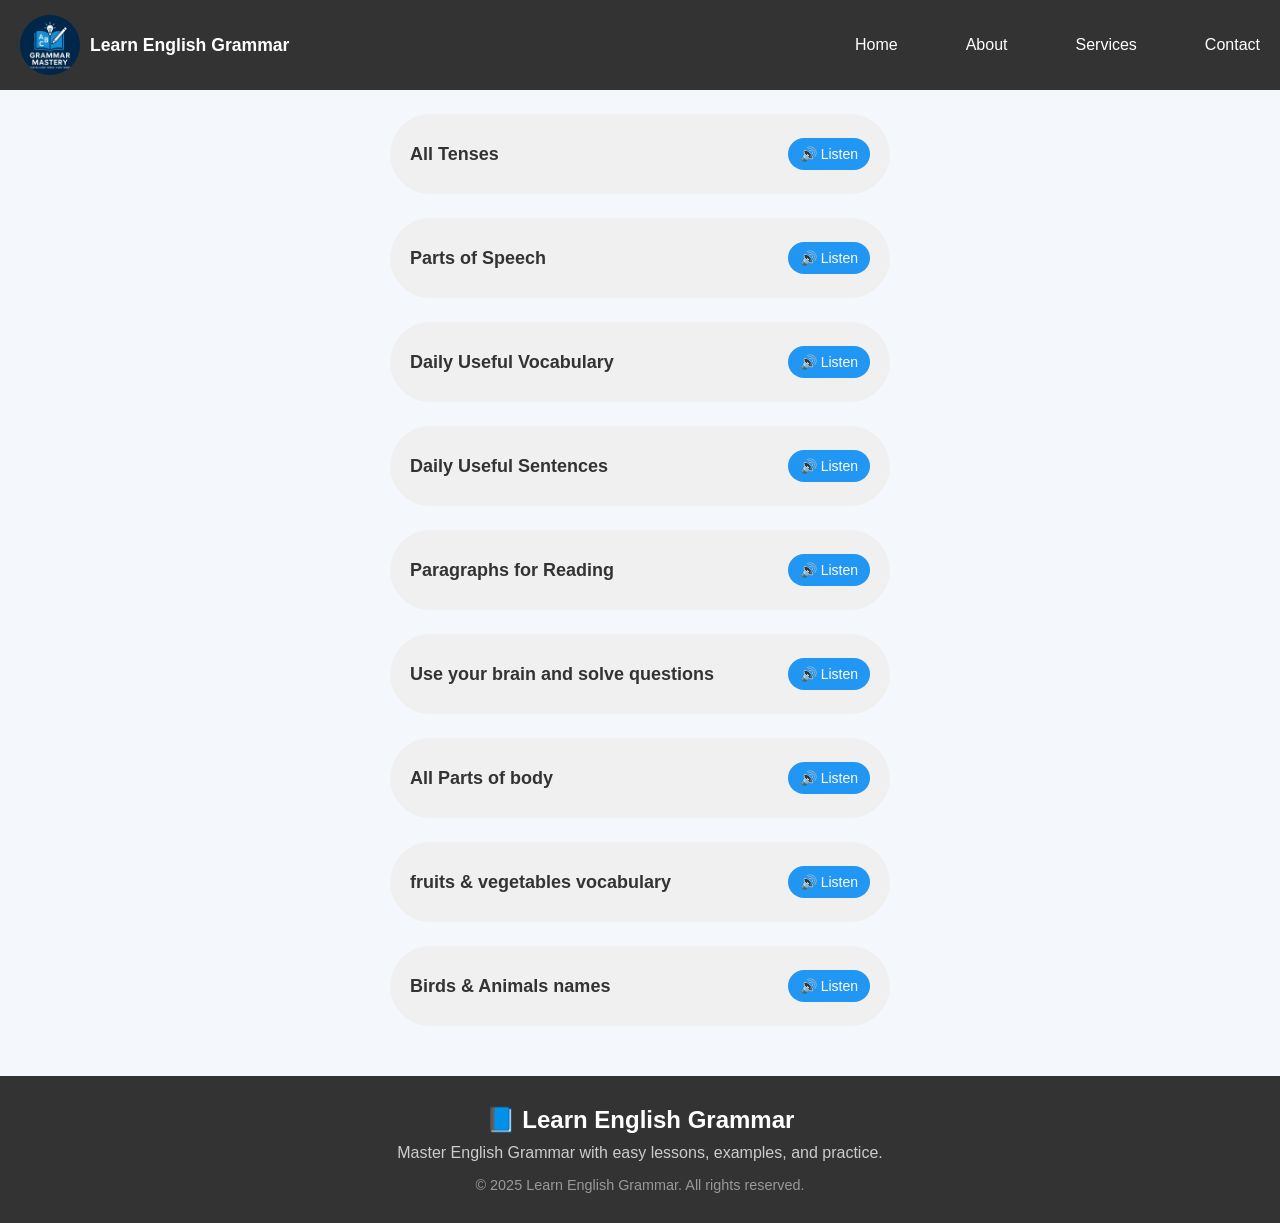
<file: index.html>
<!DOCTYPE html>
<html lang="en">
<head>
  <meta charset="UTF-8" />
  <meta name="viewport" content="width=device-width, initial-scale=1.0" />
  <title>English grammar</title>
  <link rel="stylesheet" href="eng.css" />
</head>
<body>

    <nav class="navbar">
        <div class="logo">
          <img src="logo.jpeg" alt="Logo" class="logo-img">
          <span>Learn English Grammar</span>
        </div>
        
        <button class="toggle-btn" id="toggleBtn">&#9776;</button>
        
        <ul class="nav-links" id="navLinks">
          <li><a href="index.html">Home</a></li>
          <li><a href="about.html">About</a></li>
          <li><a href="Services.html">Services</a></li>
          <li><a href="contact.html">Contact</a></li>
        </ul>
      </nav>

      
      
      <div class="list-item" data-link="tens.html">
        <span class="item-text">All Tenses</span>
        <button>🔊 Listen</button>
      </div>
      
      <div class="list-item" data-link="part-of-speach.html">
        <span class="item-text">Parts of Speech</span>
        <button>🔊 Listen</button>
      </div>
      
      <div class="list-item" data-link="Vocabulary.html">
        <span class="item-text">Daily Useful Vocabulary</span>
        <button>🔊 Listen</button>
      </div>
      
      <div class="list-item" data-link="sentance.html">
        <span class="item-text">Daily Useful Sentences</span>
        <button>🔊 Listen</button>
      </div>
      
      <div class="list-item" data-link="Paragraph.html">
        <span class="item-text">Paragraphs for Reading</span>
        <button>🔊 Listen</button>
      </div>
      
      <div class="list-item" data-link="MCQ.html">
        <span class="item-text">Use your brain and solve questions</span>
        <button>🔊 Listen</button>
      </div>


      <div class="list-item" data-link="part-of-body.html">
        <span class="item-text">All Parts of body</span>
        <button>🔊 Listen</button>
      </div>

      <div class="list-item" data-link="fruits.html">
        <span class="item-text">fruits & vegetables vocabulary</span>
        <button>🔊 Listen</button>
      </div>


      <div class="list-item" data-link="birds-animals.html">
        <span class="item-text">Birds & Animals names</span>
        <button>🔊 Listen</button>
      </div>








  <footer class="footer">
  <div class="footer-content">
    <div class="footer-logo">📘 Learn English Grammar</div>
    <p class="footer-text">Master English Grammar with easy lessons, examples, and practice.</p>
   
    <p class="footer-copy">© 2025 Learn English Grammar. All rights reserved.</p>
  </div>
</footer>

  </body>
  <script src="eng.js"></script>
</html>
</file>
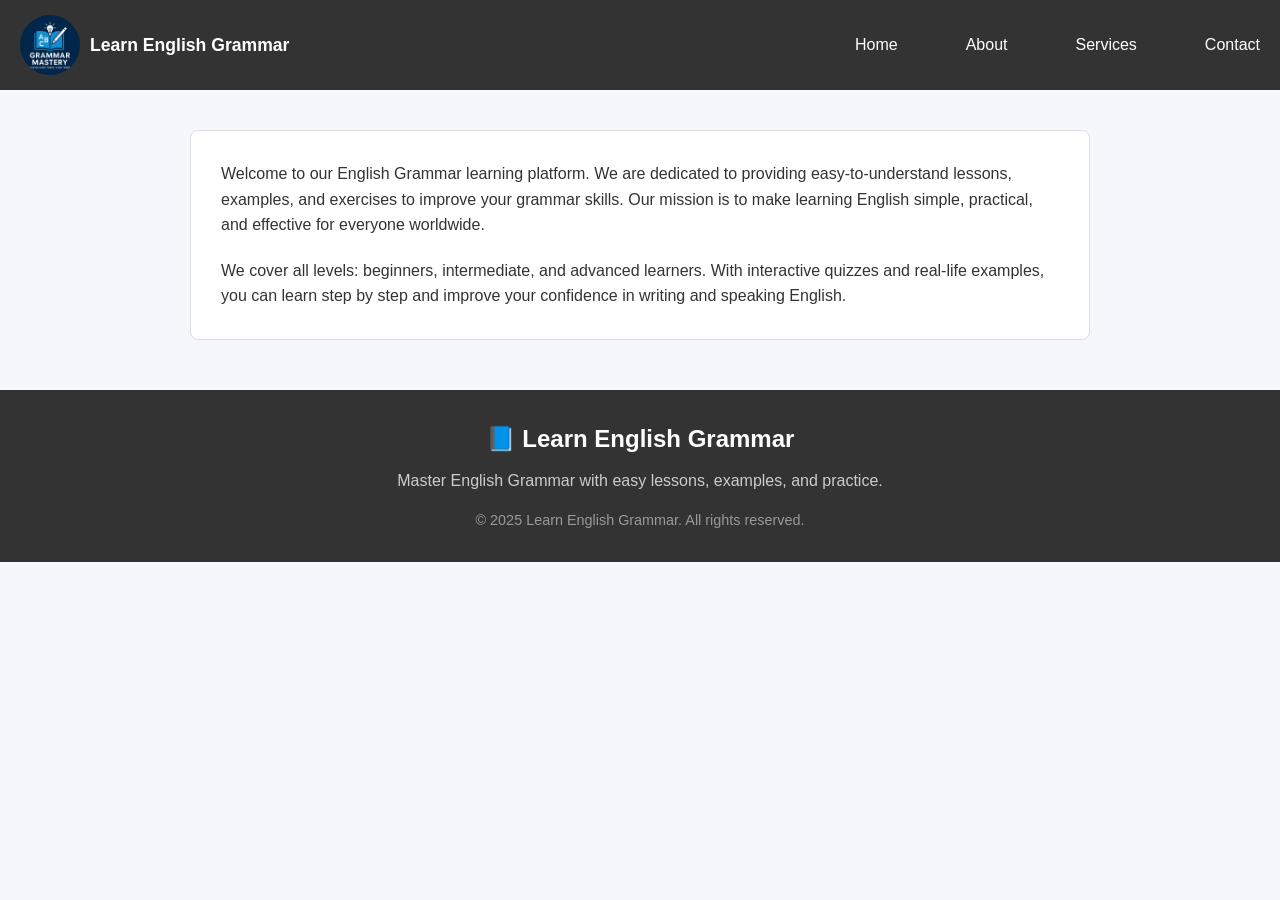
<file: about.html>
<!DOCTYPE html>
<html lang="en">
<head>
  <meta charset="UTF-8">
  <meta name="viewport" content="width=device-width, initial-scale=1.0">
  <title>About Us - English Grammar</title>
  <style>
    body {
      margin: 0;
      font-family: "Georgia", serif;
      background: #fafafa;
      color: #333;
      line-height: 1.6;
    }
    header {
      background: #002147;
      color: white;
      padding: 20px;
      text-align: center;
    }
    header h1 {
      margin: 0;
    }
    .container {
      max-width: 900px;
      margin: 40px auto;
      background: white;
      padding: 30px;
      border: 1px solid #ddd;
      border-radius: 8px;
    }
    footer {
      background: #002147;
      color: white;
      text-align: center;
      padding: 15px;
      margin-top: 40px;
    }
  </style>
</head>
<body>
    <link rel="stylesheet" href="eng.css">
    <nav class="navbar">
        <div class="logo">
          <img src="logo.jpeg" alt="Logo" class="logo-img">
          <span>Learn English Grammar</span>
        </div>
        
        <button class="toggle-btn" id="toggleBtn">&#9776;</button>
        
        <ul class="nav-links" id="navLinks">
          <li><a href="index.html">Home</a></li>
          <li><a href="about.html">About</a></li>
          <li><a href="Services.html">Services</a></li>
          <li><a href="contact.html">Contact</a></li>
        </ul>
      </nav>
  <div class="container">
    <p>Welcome to our English Grammar learning platform. We are dedicated to providing easy-to-understand lessons, examples, and exercises to improve your grammar skills. Our mission is to make learning English simple, practical, and effective for everyone worldwide.</p>
    <p>We cover all levels: beginners, intermediate, and advanced learners. With interactive quizzes and real-life examples, you can learn step by step and improve your confidence in writing and speaking English.</p>
  </div>
  <footer class="footer">
    <div class="footer-content">
      <div class="footer-logo">📘 Learn English Grammar</div>
      <p class="footer-text">Master English Grammar with easy lessons, examples, and practice.</p>
     
      <p class="footer-copy">© 2025 Learn English Grammar. All rights reserved.</p>
    </div>
  </footer>
</body>
</html>
</file>
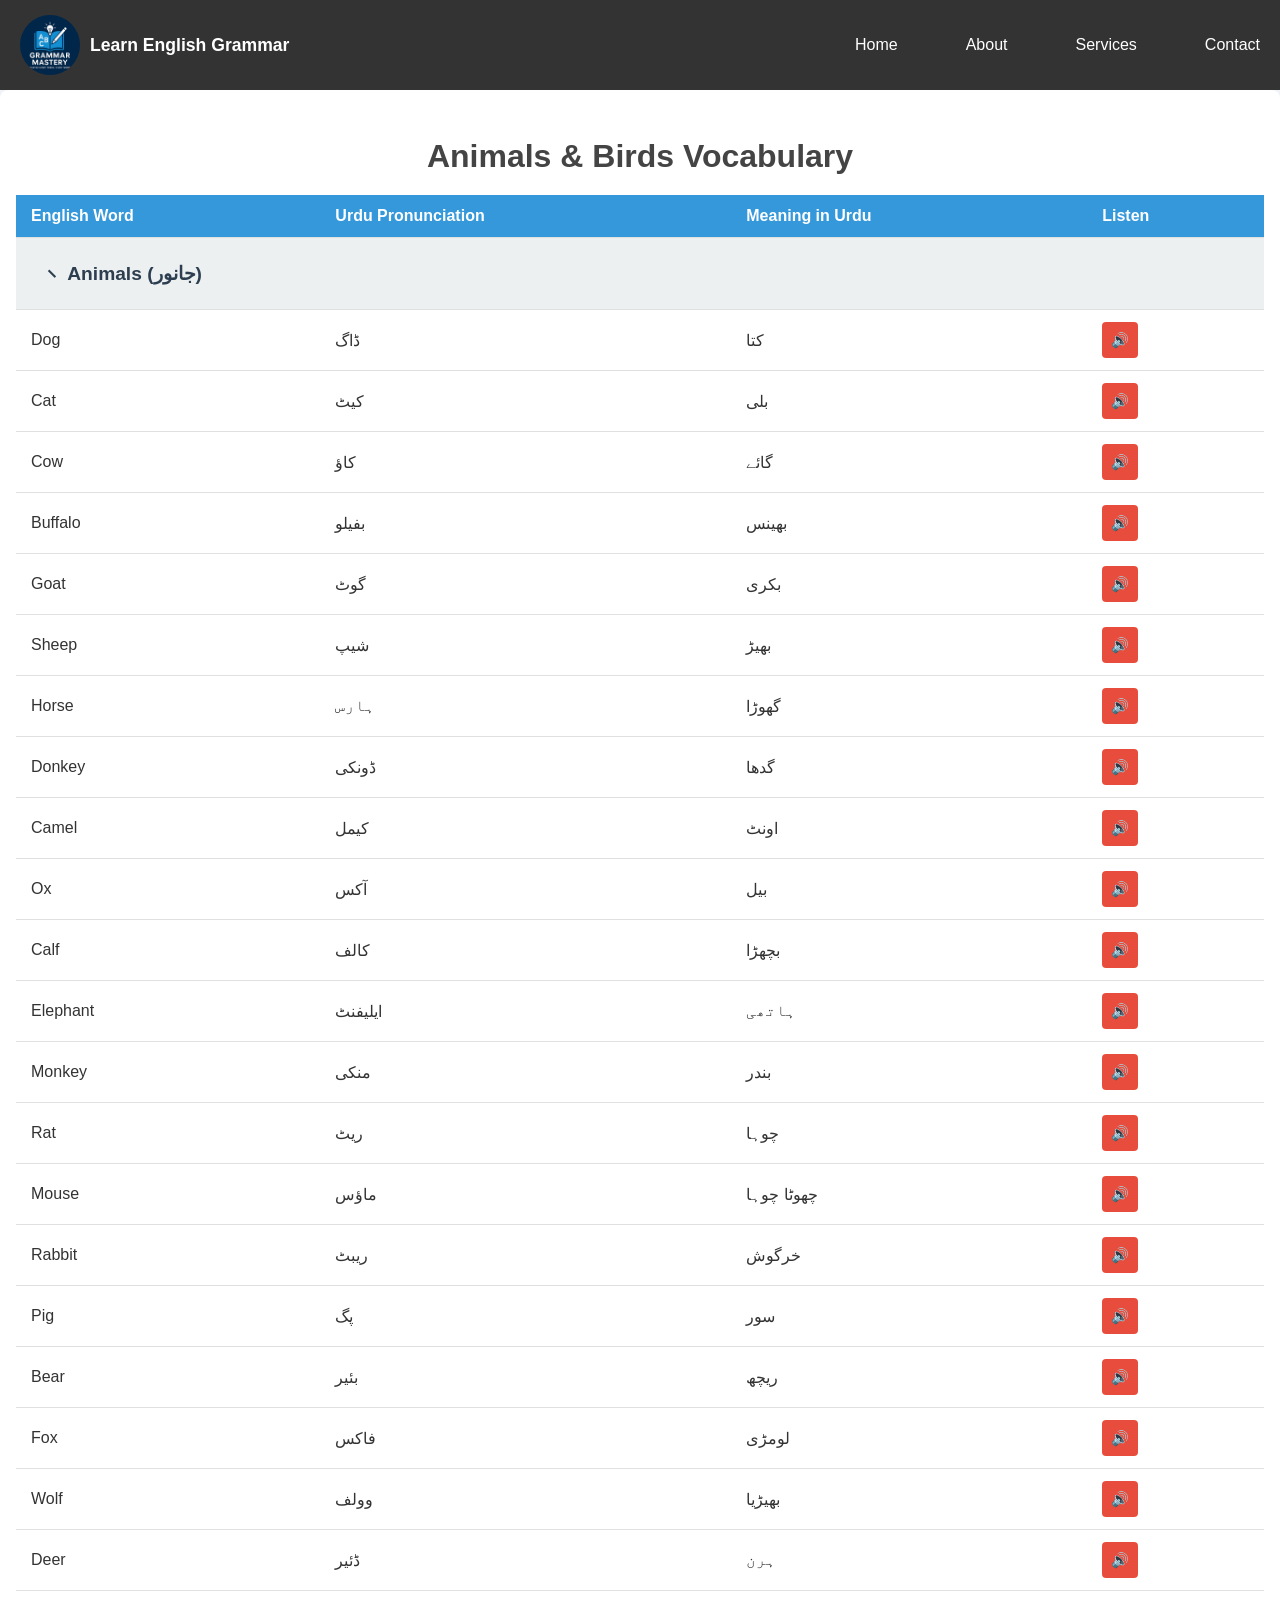
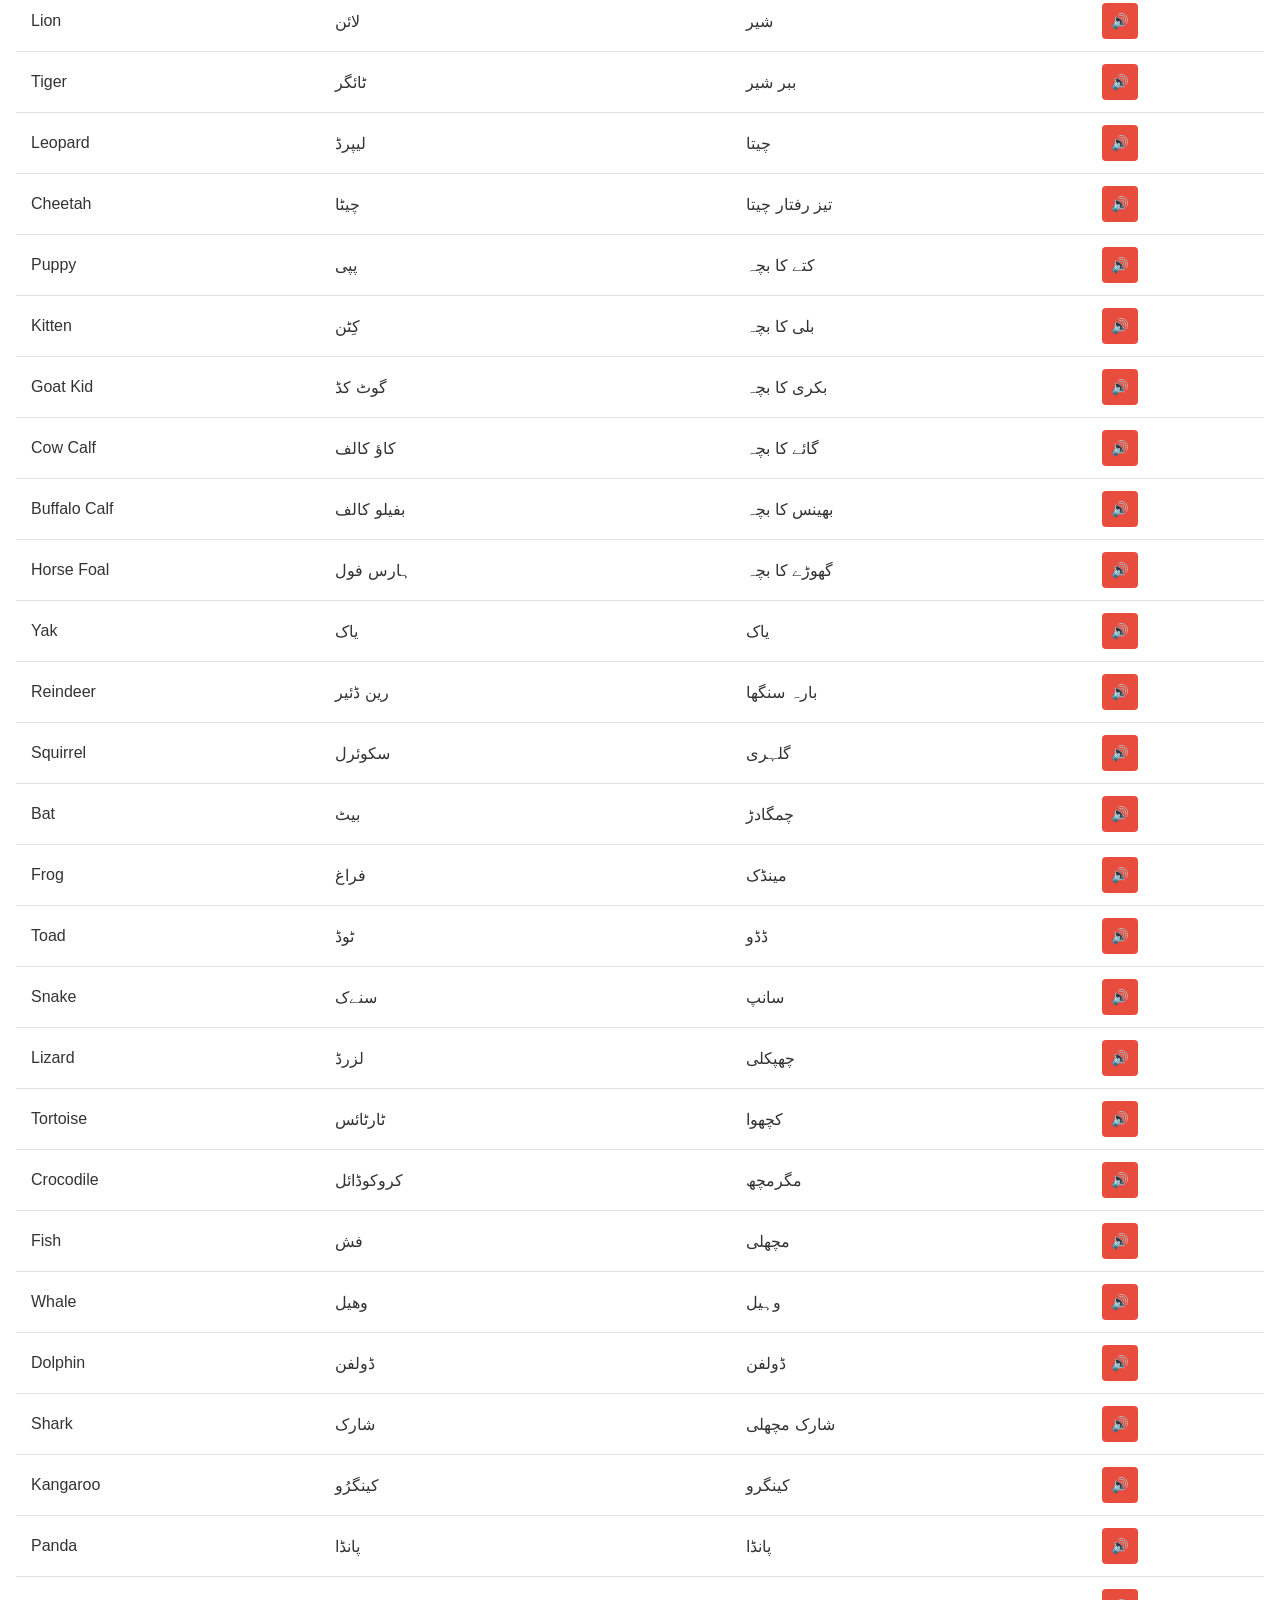
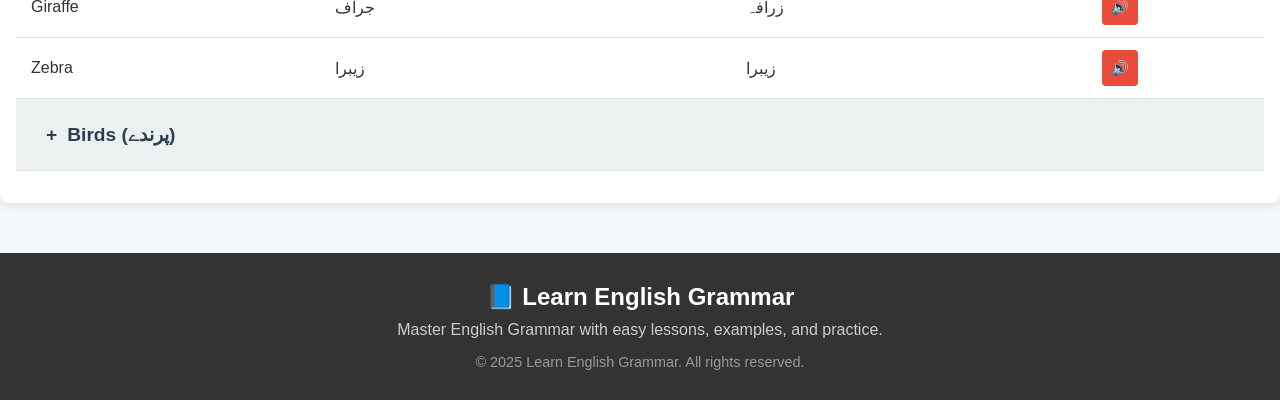
<file: birds-animals.html>
<!DOCTYPE html>
<html lang="en">
  <head>
    <meta charset="UTF-8" />
    <meta name="viewport" content="width=device-width, initial-scale=1.0" />
    <title>English Vocabulary</title>
    <link rel="stylesheet" href="eng.css" />
  </head>
  <body>
    <nav class="navbar">
      <div class="logo">
        <img src="logo.jpeg" alt="Logo" class="logo-img" />
        <span>Learn English Grammar</span>
      </div>

      <button class="toggle-btn" id="toggleBtn">&#9776;</button>

      <ul class="nav-links" id="navLinks">
        <li><a href="index.html">Home</a></li>
        <li><a href="about.html">About</a></li>
        <li><a href="Services.html">Services</a></li>
        <li><a href="contact.html">Contact</a></li>
      </ul>
    </nav>

    <div class="table-container">
      <table>
        <thead>
          <tr>
            <th>English Word</th>
            <th>Urdu Pronunciation</th>
            <th>Meaning in Urdu</th>
            <th>Listen</th>
          </tr>
        </thead>
        <tbody>
          <h1 class="title">Animals & Birds Vocabulary</h1>

          <!-- Category: Animals -->
          <tr class="category-heading" data-category="animals">
            <td colspan="4">
              <h2>
                <span class="toggle-icon">+</span>
                Animals (جانور)
              </h2>
            </td>
          </tr>

          <tr class="category-content" data-category="animals">
            <td data-label="English Word">Dog</td>
            <td data-label="Urdu Pronunciation">ڈاگ</td>
            <td data-label="Meaning in Urdu">کتا</td>
            <td>
              <button class="listen-btn" onclick="speakWord('Dog')">🔊</button>
            </td>
          </tr>
          <tr class="category-content" data-category="animals">
            <td data-label="English Word">Cat</td>
            <td data-label="Urdu Pronunciation">کیٹ</td>
            <td data-label="Meaning in Urdu">بلی</td>
            <td>
              <button class="listen-btn" onclick="speakWord('Cat')">🔊</button>
            </td>
          </tr>
          <tr class="category-content" data-category="animals">
            <td data-label="English Word">Cow</td>
            <td data-label="Urdu Pronunciation">کاؤ</td>
            <td data-label="Meaning in Urdu">گائے</td>
            <td>
              <button class="listen-btn" onclick="speakWord('Cow')">🔊</button>
            </td>
          </tr>
          <tr class="category-content" data-category="animals">
            <td data-label="English Word">Buffalo</td>
            <td data-label="Urdu Pronunciation">بفیلو</td>
            <td data-label="Meaning in Urdu">بھینس</td>
            <td>
              <button class="listen-btn" onclick="speakWord('Buffalo')">
                🔊
              </button>
            </td>
          </tr>
          <tr class="category-content" data-category="animals">
            <td data-label="English Word">Goat</td>
            <td data-label="Urdu Pronunciation">گوٹ</td>
            <td data-label="Meaning in Urdu">بکری</td>
            <td>
              <button class="listen-btn" onclick="speakWord('Goat')">🔊</button>
            </td>
          </tr>
          <tr class="category-content" data-category="animals">
            <td data-label="English Word">Sheep</td>
            <td data-label="Urdu Pronunciation">شیپ</td>
            <td data-label="Meaning in Urdu">بھیڑ</td>
            <td>
              <button class="listen-btn" onclick="speakWord('Sheep')">
                🔊
              </button>
            </td>
          </tr>
          <tr class="category-content" data-category="animals">
            <td data-label="English Word">Horse</td>
            <td data-label="Urdu Pronunciation">ہارس</td>
            <td data-label="Meaning in Urdu">گھوڑا</td>
            <td>
              <button class="listen-btn" onclick="speakWord('Horse')">
                🔊
              </button>
            </td>
          </tr>
          <tr class="category-content" data-category="animals">
            <td data-label="English Word">Donkey</td>
            <td data-label="Urdu Pronunciation">ڈونکی</td>
            <td data-label="Meaning in Urdu">گدھا</td>
            <td>
              <button class="listen-btn" onclick="speakWord('Donkey')">
                🔊
              </button>
            </td>
          </tr>
          <tr class="category-content" data-category="animals">
            <td data-label="English Word">Camel</td>
            <td data-label="Urdu Pronunciation">کیمل</td>
            <td data-label="Meaning in Urdu">اونٹ</td>
            <td>
              <button class="listen-btn" onclick="speakWord('Camel')">
                🔊
              </button>
            </td>
          </tr>
          <tr class="category-content" data-category="animals">
            <td data-label="English Word">Ox</td>
            <td data-label="Urdu Pronunciation">آکس</td>
            <td data-label="Meaning in Urdu">بیل</td>
            <td>
              <button class="listen-btn" onclick="speakWord('Ox')">🔊</button>
            </td>
          </tr>
          <tr class="category-content" data-category="animals">
            <td data-label="English Word">Calf</td>
            <td data-label="Urdu Pronunciation">کالف</td>
            <td data-label="Meaning in Urdu">بچھڑا</td>
            <td>
              <button class="listen-btn" onclick="speakWord('Calf')">🔊</button>
            </td>
          </tr>
          <tr class="category-content" data-category="animals">
            <td data-label="English Word">Elephant</td>
            <td data-label="Urdu Pronunciation">ایلیفنٹ</td>
            <td data-label="Meaning in Urdu">ہاتھی</td>
            <td>
              <button class="listen-btn" onclick="speakWord('Elephant')">
                🔊
              </button>
            </td>
          </tr>
          <tr class="category-content" data-category="animals">
            <td data-label="English Word">Monkey</td>
            <td data-label="Urdu Pronunciation">منکی</td>
            <td data-label="Meaning in Urdu">بندر</td>
            <td>
              <button class="listen-btn" onclick="speakWord('Monkey')">
                🔊
              </button>
            </td>
          </tr>
          <tr class="category-content" data-category="animals">
            <td data-label="English Word">Rat</td>
            <td data-label="Urdu Pronunciation">ریٹ</td>
            <td data-label="Meaning in Urdu">چوہا</td>
            <td>
              <button class="listen-btn" onclick="speakWord('Rat')">🔊</button>
            </td>
          </tr>
          <tr class="category-content" data-category="animals">
            <td data-label="English Word">Mouse</td>
            <td data-label="Urdu Pronunciation">ماؤس</td>
            <td data-label="Meaning in Urdu">چھوٹا چوہا</td>
            <td>
              <button class="listen-btn" onclick="speakWord('Mouse')">
                🔊
              </button>
            </td>
          </tr>
          <tr class="category-content" data-category="animals">
            <td data-label="English Word">Rabbit</td>
            <td data-label="Urdu Pronunciation">ریبٹ</td>
            <td data-label="Meaning in Urdu">خرگوش</td>
            <td>
              <button class="listen-btn" onclick="speakWord('Rabbit')">
                🔊
              </button>
            </td>
          </tr>
          <tr class="category-content" data-category="animals">
            <td data-label="English Word">Pig</td>
            <td data-label="Urdu Pronunciation">پگ</td>
            <td data-label="Meaning in Urdu">سور</td>
            <td>
              <button class="listen-btn" onclick="speakWord('Pig')">🔊</button>
            </td>
          </tr>
          <tr class="category-content" data-category="animals">
            <td data-label="English Word">Bear</td>
            <td data-label="Urdu Pronunciation">بئیر</td>
            <td data-label="Meaning in Urdu">ریچھ</td>
            <td>
              <button class="listen-btn" onclick="speakWord('Bear')">🔊</button>
            </td>
          </tr>
          <tr class="category-content" data-category="animals">
            <td data-label="English Word">Fox</td>
            <td data-label="Urdu Pronunciation">فاکس</td>
            <td data-label="Meaning in Urdu">لومڑی</td>
            <td>
              <button class="listen-btn" onclick="speakWord('Fox')">🔊</button>
            </td>
          </tr>
          <tr class="category-content" data-category="animals">
            <td data-label="English Word">Wolf</td>
            <td data-label="Urdu Pronunciation">وولف</td>
            <td data-label="Meaning in Urdu">بھیڑیا</td>
            <td>
              <button class="listen-btn" onclick="speakWord('Wolf')">🔊</button>
            </td>
          </tr>
          <tr class="category-content" data-category="animals">
            <td data-label="English Word">Deer</td>
            <td data-label="Urdu Pronunciation">ڈئیر</td>
            <td data-label="Meaning in Urdu">ہرن</td>
            <td>
              <button class="listen-btn" onclick="speakWord('Deer')">🔊</button>
            </td>
          </tr>
          <tr class="category-content" data-category="animals">
            <td data-label="English Word">Lion</td>
            <td data-label="Urdu Pronunciation">لائن</td>
            <td data-label="Meaning in Urdu">شیر</td>
            <td>
              <button class="listen-btn" onclick="speakWord('Lion')">🔊</button>
            </td>
          </tr>
          <tr class="category-content" data-category="animals">
            <td data-label="English Word">Tiger</td>
            <td data-label="Urdu Pronunciation">ٹائگر</td>
            <td data-label="Meaning in Urdu">ببر شیر</td>
            <td>
              <button class="listen-btn" onclick="speakWord('Tiger')">
                🔊
              </button>
            </td>
          </tr>
          <tr class="category-content" data-category="animals">
            <td data-label="English Word">Leopard</td>
            <td data-label="Urdu Pronunciation">لیپرڈ</td>
            <td data-label="Meaning in Urdu">چیتا</td>
            <td>
              <button class="listen-btn" onclick="speakWord('Leopard')">
                🔊
              </button>
            </td>
          </tr>
          <tr class="category-content" data-category="animals">
            <td data-label="English Word">Cheetah</td>
            <td data-label="Urdu Pronunciation">چیٹا</td>
            <td data-label="Meaning in Urdu">تیز رفتار چیتا</td>
            <td>
              <button class="listen-btn" onclick="speakWord('Cheetah')">
                🔊
              </button>
            </td>
          </tr>
          <tr class="category-content" data-category="animals">
            <td data-label="English Word">Puppy</td>
            <td data-label="Urdu Pronunciation">پپی</td>
            <td data-label="Meaning in Urdu">کتے کا بچہ</td>
            <td>
              <button class="listen-btn" onclick="speakWord('Puppy')">
                🔊
              </button>
            </td>
          </tr>
          <tr class="category-content" data-category="animals">
            <td data-label="English Word">Kitten</td>
            <td data-label="Urdu Pronunciation">کِٹن</td>
            <td data-label="Meaning in Urdu">بلی کا بچہ</td>
            <td>
              <button class="listen-btn" onclick="speakWord('Kitten')">
                🔊
              </button>
            </td>
          </tr>
          <tr class="category-content" data-category="animals">
            <td data-label="English Word">Goat Kid</td>
            <td data-label="Urdu Pronunciation">گوٹ کڈ</td>
            <td data-label="Meaning in Urdu">بکری کا بچہ</td>
            <td>
              <button class="listen-btn" onclick="speakWord('Goat Kid')">
                🔊
              </button>
            </td>
          </tr>
          <tr class="category-content" data-category="animals">
            <td data-label="English Word">Cow Calf</td>
            <td data-label="Urdu Pronunciation">کاؤ کالف</td>
            <td data-label="Meaning in Urdu">گائے کا بچہ</td>
            <td>
              <button class="listen-btn" onclick="speakWord('Cow Calf')">
                🔊
              </button>
            </td>
          </tr>
          <tr class="category-content" data-category="animals">
            <td data-label="English Word">Buffalo Calf</td>
            <td data-label="Urdu Pronunciation">بفیلو کالف</td>
            <td data-label="Meaning in Urdu">بھینس کا بچہ</td>
            <td>
              <button class="listen-btn" onclick="speakWord('Buffalo Calf')">
                🔊
              </button>
            </td>
          </tr>
          <tr class="category-content" data-category="animals">
            <td data-label="English Word">Horse Foal</td>
            <td data-label="Urdu Pronunciation">ہارس فول</td>
            <td data-label="Meaning in Urdu">گھوڑے کا بچہ</td>
            <td>
              <button class="listen-btn" onclick="speakWord('Horse Foal')">
                🔊
              </button>
            </td>
          </tr>
          <tr class="category-content" data-category="animals">
            <td data-label="English Word">Yak</td>
            <td data-label="Urdu Pronunciation">یاک</td>
            <td data-label="Meaning in Urdu">یاک</td>
            <td>
              <button class="listen-btn" onclick="speakWord('Yak')">🔊</button>
            </td>
          </tr>
          <tr class="category-content" data-category="animals">
            <td data-label="English Word">Reindeer</td>
            <td data-label="Urdu Pronunciation">رین ڈئیر</td>
            <td data-label="Meaning in Urdu">بارہ سنگھا</td>
            <td>
              <button class="listen-btn" onclick="speakWord('Reindeer')">
                🔊
              </button>
            </td>
          </tr>
          <tr class="category-content" data-category="animals">
            <td data-label="English Word">Squirrel</td>
            <td data-label="Urdu Pronunciation">سکوئرل</td>
            <td data-label="Meaning in Urdu">گلہری</td>
            <td>
              <button class="listen-btn" onclick="speakWord('Squirrel')">
                🔊
              </button>
            </td>
          </tr>
          <tr class="category-content" data-category="animals">
            <td data-label="English Word">Bat</td>
            <td data-label="Urdu Pronunciation">بیٹ</td>
            <td data-label="Meaning in Urdu">چمگادڑ</td>
            <td>
              <button class="listen-btn" onclick="speakWord('Bat')">🔊</button>
            </td>
          </tr>
          <tr class="category-content" data-category="animals">
            <td data-label="English Word">Frog</td>
            <td data-label="Urdu Pronunciation">فراغ</td>
            <td data-label="Meaning in Urdu">مینڈک</td>
            <td>
              <button class="listen-btn" onclick="speakWord('Frog')">🔊</button>
            </td>
          </tr>
          <tr class="category-content" data-category="animals">
            <td data-label="English Word">Toad</td>
            <td data-label="Urdu Pronunciation">ٹوڈ</td>
            <td data-label="Meaning in Urdu">ڈڈو</td>
            <td>
              <button class="listen-btn" onclick="speakWord('Toad')">🔊</button>
            </td>
          </tr>
          <tr class="category-content" data-category="animals">
            <td data-label="English Word">Snake</td>
            <td data-label="Urdu Pronunciation">سنےک</td>
            <td data-label="Meaning in Urdu">سانپ</td>
            <td>
              <button class="listen-btn" onclick="speakWord('Snake')">
                🔊
              </button>
            </td>
          </tr>
          <tr class="category-content" data-category="animals">
            <td data-label="English Word">Lizard</td>
            <td data-label="Urdu Pronunciation">لزرڈ</td>
            <td data-label="Meaning in Urdu">چھپکلی</td>
            <td>
              <button class="listen-btn" onclick="speakWord('Lizard')">
                🔊
              </button>
            </td>
          </tr>
          <tr class="category-content" data-category="animals">
            <td data-label="English Word">Tortoise</td>
            <td data-label="Urdu Pronunciation">ٹارٹائس</td>
            <td data-label="Meaning in Urdu">کچھوا</td>
            <td>
              <button class="listen-btn" onclick="speakWord('Tortoise')">
                🔊
              </button>
            </td>
          </tr>
          <tr class="category-content" data-category="animals">
            <td data-label="English Word">Crocodile</td>
            <td data-label="Urdu Pronunciation">کروکوڈائل</td>
            <td data-label="Meaning in Urdu">مگرمچھ</td>
            <td>
              <button class="listen-btn" onclick="speakWord('Crocodile')">
                🔊
              </button>
            </td>
          </tr>
          <tr class="category-content" data-category="animals">
            <td data-label="English Word">Fish</td>
            <td data-label="Urdu Pronunciation">فش</td>
            <td data-label="Meaning in Urdu">مچھلی</td>
            <td>
              <button class="listen-btn" onclick="speakWord('Fish')">🔊</button>
            </td>
          </tr>
          <tr class="category-content" data-category="animals">
            <td data-label="English Word">Whale</td>
            <td data-label="Urdu Pronunciation">وھیل</td>
            <td data-label="Meaning in Urdu">وہیل</td>
            <td>
              <button class="listen-btn" onclick="speakWord('Whale')">
                🔊
              </button>
            </td>
          </tr>
          <tr class="category-content" data-category="animals">
            <td data-label="English Word">Dolphin</td>
            <td data-label="Urdu Pronunciation">ڈولفن</td>
            <td data-label="Meaning in Urdu">ڈولفن</td>
            <td>
              <button class="listen-btn" onclick="speakWord('Dolphin')">
                🔊
              </button>
            </td>
          </tr>
          <tr class="category-content" data-category="animals">
            <td data-label="English Word">Shark</td>
            <td data-label="Urdu Pronunciation">شارک</td>
            <td data-label="Meaning in Urdu">شارک مچھلی</td>
            <td>
              <button class="listen-btn" onclick="speakWord('Shark')">
                🔊
              </button>
            </td>
          </tr>
          <tr class="category-content" data-category="animals">
            <td data-label="English Word">Kangaroo</td>
            <td data-label="Urdu Pronunciation">کینگرُو</td>
            <td data-label="Meaning in Urdu">کینگرو</td>
            <td>
              <button class="listen-btn" onclick="speakWord('Kangaroo')">
                🔊
              </button>
            </td>
          </tr>
          <tr class="category-content" data-category="animals">
            <td data-label="English Word">Panda</td>
            <td data-label="Urdu Pronunciation">پانڈا</td>
            <td data-label="Meaning in Urdu">پانڈا</td>
            <td>
              <button class="listen-btn" onclick="speakWord('Panda')">
                🔊
              </button>
            </td>
          </tr>
          <tr class="category-content" data-category="animals">
            <td data-label="English Word">Giraffe</td>
            <td data-label="Urdu Pronunciation">جراف</td>
            <td data-label="Meaning in Urdu">زرافہ</td>
            <td>
              <button class="listen-btn" onclick="speakWord('Giraffe')">
                🔊
              </button>
            </td>
          </tr>
          <tr class="category-content" data-category="animals">
            <td data-label="English Word">Zebra</td>
            <td data-label="Urdu Pronunciation">زیبرا</td>
            <td data-label="Meaning in Urdu">زیبرا</td>
            <td>
              <button class="listen-btn" onclick="speakWord('Zebra')">
                🔊
              </button>
            </td>
          </tr>

          <!-- Category: Birds -->
          <tr class="category-heading" data-category="birds">
            <td colspan="4">
              <h2>
                <span class="toggle-icon">+</span>
                Birds (پرندے)
              </h2>
            </td>
          </tr>

          <tr class="category-content" data-category="birds">
            <td data-label="English Word">Crow</td>
            <td data-label="Urdu Pronunciation">کرو</td>
            <td data-label="Meaning in Urdu">کوا</td>
            <td>
              <button class="listen-btn" onclick="speakWord('Crow')">🔊</button>
            </td>
          </tr>
          <tr class="category-content" data-category="birds">
            <td data-label="English Word">Pigeon</td>
            <td data-label="Urdu Pronunciation">پجن</td>
            <td data-label="Meaning in Urdu">کبوتر</td>
            <td>
              <button class="listen-btn" onclick="speakWord('Pigeon')">
                🔊
              </button>
            </td>
          </tr>
          <tr class="category-content" data-category="birds">
            <td data-label="English Word">Parrot</td>
            <td data-label="Urdu Pronunciation">پیرٹ</td>
            <td data-label="Meaning in Urdu">طوطا</td>
            <td>
              <button class="listen-btn" onclick="speakWord('Parrot')">
                🔊
              </button>
            </td>
          </tr>
          <tr class="category-content" data-category="birds">
            <td data-label="English Word">Sparrow</td>
            <td data-label="Urdu Pronunciation">سپیرو</td>
            <td data-label="Meaning in Urdu">چڑیا</td>
            <td>
              <button class="listen-btn" onclick="speakWord('Sparrow')">
                🔊
              </button>
            </td>
          </tr>
          <tr class="category-content" data-category="birds">
            <td data-label="English Word">Hen</td>
            <td data-label="Urdu Pronunciation">ہین</td>
            <td data-label="Meaning in Urdu">مرغی</td>
            <td>
              <button class="listen-btn" onclick="speakWord('Hen')">🔊</button>
            </td>
          </tr>
          <tr class="category-content" data-category="birds">
            <td data-label="English Word">Rooster</td>
            <td data-label="Urdu Pronunciation">روستر</td>
            <td data-label="Meaning in Urdu">مرغا</td>
            <td>
              <button class="listen-btn" onclick="speakWord('Rooster')">
                🔊
              </button>
            </td>
          </tr>
          <tr class="category-content" data-category="birds">
            <td data-label="English Word">Duck</td>
            <td data-label="Urdu Pronunciation">ڈک</td>
            <td data-label="Meaning in Urdu">بطخ</td>
            <td>
              <button class="listen-btn" onclick="speakWord('Duck')">🔊</button>
            </td>
          </tr>
          <tr class="category-content" data-category="birds">
            <td data-label="English Word">Goose</td>
            <td data-label="Urdu Pronunciation">گوس</td>
            <td data-label="Meaning in Urdu">ہنس</td>
            <td>
              <button class="listen-btn" onclick="speakWord('Goose')">
                🔊
              </button>
            </td>
          </tr>
          <tr class="category-content" data-category="birds">
            <td data-label="English Word">Peacock</td>
            <td data-label="Urdu Pronunciation">پیکاک</td>
            <td data-label="Meaning in Urdu">مور</td>
            <td>
              <button class="listen-btn" onclick="speakWord('Peacock')">
                🔊
              </button>
            </td>
          </tr>
          <tr class="category-content" data-category="birds">
            <td data-label="English Word">Dove</td>
            <td data-label="Urdu Pronunciation">ڈَو</td>
            <td data-label="Meaning in Urdu">فاختہ</td>
            <td>
              <button class="listen-btn" onclick="speakWord('Dove')">🔊</button>
            </td>
          </tr>
          <tr class="category-content" data-category="birds">
            <td data-label="English Word">Owl</td>
            <td data-label="Urdu Pronunciation">آؤل</td>
            <td data-label="Meaning in Urdu">الو</td>
            <td>
              <button class="listen-btn" onclick="speakWord('Owl')">🔊</button>
            </td>
          </tr>
          <tr class="category-content" data-category="birds">
            <td data-label="English Word">Eagle</td>
            <td data-label="Urdu Pronunciation">ایگل</td>
            <td data-label="Meaning in Urdu">عقاب</td>
            <td>
              <button class="listen-btn" onclick="speakWord('Eagle')">
                🔊
              </button>
            </td>
          </tr>
          <tr class="category-content" data-category="birds">
            <td data-label="English Word">Vulture</td>
            <td data-label="Urdu Pronunciation">ولچر</td>
            <td data-label="Meaning in Urdu">گدھ</td>
            <td>
              <button class="listen-btn" onclick="speakWord('Vulture')">
                🔊
              </button>
            </td>
          </tr>
          <tr class="category-content" data-category="birds">
            <td data-label="English Word">Mynah</td>
            <td data-label="Urdu Pronunciation">مائنا</td>
            <td data-label="Meaning in Urdu">مینا</td>
            <td>
              <button class="listen-btn" onclick="speakWord('Mynah')">
                🔊
              </button>
            </td>
          </tr>
          <tr class="category-content" data-category="birds">
            <td data-label="English Word">Quail</td>
            <td data-label="Urdu Pronunciation">کوائل</td>
            <td data-label="Meaning in Urdu">بٹیر</td>
            <td>
              <button class="listen-btn" onclick="speakWord('Quail')">
                🔊
              </button>
            </td>
          </tr>
          <tr class="category-content" data-category="birds">
            <td data-label="English Word">Cuckoo</td>
            <td data-label="Urdu Pronunciation">کُکو</td>
            <td data-label="Meaning in Urdu">کوئل</td>
            <td>
              <button class="listen-btn" onclick="speakWord('Cuckoo')">
                🔊
              </button>
            </td>
          </tr>
          <tr class="category-content" data-category="birds">
            <td data-label="English Word">Swan</td>
            <td data-label="Urdu Pronunciation">سوان</td>
            <td data-label="Meaning in Urdu">راج ہنس</td>
            <td>
              <button class="listen-btn" onclick="speakWord('Swan')">🔊</button>
            </td>
          </tr>
          <tr class="category-content" data-category="birds">
            <td data-label="English Word">Crane</td>
            <td data-label="Urdu Pronunciation">کرین</td>
            <td data-label="Meaning in Urdu">کرین</td>
            <td>
              <button class="listen-btn" onclick="speakWord('Crane')">
                🔊
              </button>
            </td>
          </tr>
          <tr class="category-content" data-category="birds">
            <td data-label="English Word">Stork</td>
            <td data-label="Urdu Pronunciation">سٹورک</td>
            <td data-label="Meaning in Urdu">لک لک</td>
            <td>
              <button class="listen-btn" onclick="speakWord('Stork')">
                🔊
              </button>
            </td>
          </tr>
          <tr class="category-content" data-category="birds">
            <td data-label="English Word">Nightingale</td>
            <td data-label="Urdu Pronunciation">نائٹنگیل</td>
            <td data-label="Meaning in Urdu">بلبل</td>
            <td>
              <button class="listen-btn" onclick="speakWord('Nightingale')">
                🔊
              </button>
            </td>
          </tr>
          <tr class="category-content" data-category="birds">
            <td data-label="English Word">Kingfisher</td>
            <td data-label="Urdu Pronunciation">کنگ فشر</td>
            <td data-label="Meaning in Urdu">رام چتری</td>
            <td>
              <button class="listen-btn" onclick="speakWord('Kingfisher')">
                🔊
              </button>
            </td>
          </tr>
          <tr class="category-content" data-category="birds">
            <td data-label="English Word">Woodpecker</td>
            <td data-label="Urdu Pronunciation">وڈپیکر</td>
            <td data-label="Meaning in Urdu">درخت ٹھونکنے والا</td>
            <td>
              <button class="listen-btn" onclick="speakWord('Woodpecker')">
                🔊
              </button>
            </td>
          </tr>
          <tr class="category-content" data-category="birds">
            <td data-label="English Word">Hummingbird</td>
            <td data-label="Urdu Pronunciation">ہمِنگ برڈ</td>
            <td data-label="Meaning in Urdu">شہد چوستا پرندہ</td>
            <td>
              <button class="listen-btn" onclick="speakWord('Hummingbird')">
                🔊
              </button>
            </td>
          </tr>
          <tr class="category-content" data-category="birds">
            <td data-label="English Word">Turkey</td>
            <td data-label="Urdu Pronunciation">ٹرکی</td>
            <td data-label="Meaning in Urdu">ترکی مرغ</td>
            <td>
              <button class="listen-btn" onclick="speakWord('Turkey')">
                🔊
              </button>
            </td>
          </tr>
          <tr class="category-content" data-category="birds">
            <td data-label="English Word">Penguin</td>
            <td data-label="Urdu Pronunciation">پینگوئن</td>
            <td data-label="Meaning in Urdu">پینگوئن</td>
            <td>
              <button class="listen-btn" onclick="speakWord('Penguin')">
                🔊
              </button>
            </td>
          </tr>
          <tr class="category-content" data-category="birds">
            <td data-label="English Word">Ostrich</td>
            <td data-label="Urdu Pronunciation">آسٹرچ</td>
            <td data-label="Meaning in Urdu">شتر مرغ</td>
            <td>
              <button class="listen-btn" onclick="speakWord('Ostrich')">
                🔊
              </button>
            </td>
          </tr>
          <tr class="category-content" data-category="birds">
            <td data-label="English Word">Emu</td>
            <td data-label="Urdu Pronunciation">ایمو</td>
            <td data-label="Meaning in Urdu">ایمو</td>
            <td>
              <button class="listen-btn" onclick="speakWord('Emu')">🔊</button>
            </td>
          </tr>
          <tr class="category-content" data-category="birds">
            <td data-label="English Word">Kiwi</td>
            <td data-label="Urdu Pronunciation">کیوی</td>
            <td data-label="Meaning in Urdu">کیوی</td>
            <td>
              <button class="listen-btn" onclick="speakWord('Kiwi')">🔊</button>
            </td>
          </tr>
          <tr class="category-content" data-category="birds">
            <td data-label="English Word">Macaw</td>
            <td data-label="Urdu Pronunciation">مکاو</td>
            <td data-label="Meaning in Urdu">مکاو</td>
            <td>
              <button class="listen-btn" onclick="speakWord('Macaw')">
                🔊
              </button>
            </td>
          </tr>
          <tr class="category-content" data-category="birds">
            <td data-label="English Word">Cockatoo</td>
            <td data-label="Urdu Pronunciation">کاکاٹو</td>
            <td data-label="Meaning in Urdu">کاکاٹو</td>
            <td>
              <button class="listen-btn" onclick="speakWord('Cockatoo')">
                🔊
              </button>
            </td>
          </tr>

          <tr class="category-content" data-category="birds">
            <td data-label="English Word">Finch</td>
            <td data-label="Urdu Pronunciation">فنچ</td>
            <td data-label="Meaning in Urdu">فنچ</td>
            <td>
              <button class="listen-btn" onclick="speakWord('Finch')">
                🔊
              </button>
            </td>
          </tr>

          <tr class="category-content" data-category="birds">
            <td data-label="English Word">Goldfinch</td>
            <td data-label="Urdu Pronunciation">گولڈ فنچ</td>
            <td data-label="Meaning in Urdu">سنہری فنچ</td>
            <td>
              <button class="listen-btn" onclick="speakWord('Goldfinch')">
                🔊
              </button>
            </td>
          </tr>

          <tr class="category-content" data-category="birds">
            <td data-label="English Word">Robin</td>
            <td data-label="Urdu Pronunciation">رابن</td>
            <td data-label="Meaning in Urdu">رابن</td>
            <td>
              <button class="listen-btn" onclick="speakWord('Robin')">
                🔊
              </button>
            </td>
          </tr>

          <tr class="category-content" data-category="birds">
            <td data-label="English Word">Blue Jay</td>
            <td data-label="Urdu Pronunciation">بلو جے</td>
            <td data-label="Meaning in Urdu">نیلا جے</td>
            <td>
              <button class="listen-btn" onclick="speakWord('Blue Jay')">
                🔊
              </button>
            </td>
          </tr>

          <tr class="category-content" data-category="birds">
            <td data-label="English Word">Pheasant</td>
            <td data-label="Urdu Pronunciation">فی زنٹ</td>
            <td data-label="Meaning in Urdu">بڑا تیتر</td>
            <td>
              <button class="listen-btn" onclick="speakWord('Pheasant')">
                🔊
              </button>
            </td>
          </tr>

          <tr class="category-content" data-category="birds">
            <td data-label="English Word">Hoopoe</td>
            <td data-label="Urdu Pronunciation">ہوپو</td>
            <td data-label="Meaning in Urdu">ہُدہُد</td>
            <td>
              <button class="listen-btn" onclick="speakWord('Hoopoe')">
                🔊
              </button>
            </td>
          </tr>

          <tr class="category-content" data-category="birds">
            <td data-label="English Word">Lapwing</td>
            <td data-label="Urdu Pronunciation">لیپ وِنگ</td>
            <td data-label="Meaning in Urdu">ہٹن</td>
            <td>
              <button class="listen-btn" onclick="speakWord('Lapwing')">
                🔊
              </button>
            </td>
          </tr>

          <tr class="category-content" data-category="birds">
            <td data-label="English Word">Flamingo</td>
            <td data-label="Urdu Pronunciation">فلیمنگو</td>
            <td data-label="Meaning in Urdu">گلابی راج ہنس</td>
            <td>
              <button class="listen-btn" onclick="speakWord('Flamingo')">
                🔊
              </button>
            </td>
          </tr>

          <tr class="category-content" data-category="birds">
            <td data-label="English Word">Blackbird</td>
            <td data-label="Urdu Pronunciation">بلیک برڈ</td>
            <td data-label="Meaning in Urdu">کالا پرندہ</td>
            <td>
              <button class="listen-btn" onclick="speakWord('Blackbird')">
                🔊
              </button>
            </td>
          </tr>

          <tr class="category-content" data-category="birds">
            <td data-label="English Word">Starling</td>
            <td data-label="Urdu Pronunciation">اسٹارلنگ</td>
            <td data-label="Meaning in Urdu">ستار پرندہ</td>
            <td>
              <button class="listen-btn" onclick="speakWord('Starling')">
                🔊
              </button>
            </td>
          </tr>

          <tr class="category-content" data-category="birds">
            <td data-label="English Word">Seagull</td>
            <td data-label="Urdu Pronunciation">سی گل</td>
            <td data-label="Meaning in Urdu">سمندری کوا</td>
            <td>
              <button class="listen-btn" onclick="speakWord('Seagull')">
                🔊
              </button>
            </td>
          </tr>

          <tr class="category-content" data-category="birds">
            <td data-label="English Word">Swift</td>
            <td data-label="Urdu Pronunciation">سویفٹ</td>
            <td data-label="Meaning in Urdu">ابابیل</td>
            <td>
              <button class="listen-btn" onclick="speakWord('Swift')">
                🔊
              </button>
            </td>
          </tr>

          <tr class="category-content" data-category="birds">
            <td data-label="English Word">Lark</td>
            <td data-label="Urdu Pronunciation">لارک</td>
            <td data-label="Meaning in Urdu">چکورا</td>
            <td>
              <button class="listen-btn" onclick="speakWord('Lark')">🔊</button>
            </td>
          </tr>

          <tr class="category-content" data-category="birds">
            <td data-label="English Word">Canary</td>
            <td data-label="Urdu Pronunciation">کناری</td>
            <td data-label="Meaning in Urdu">کناری</td>
            <td>
              <button class="listen-btn" onclick="speakWord('Canary')">
                🔊
              </button>
            </td>
          </tr>

          <tr class="category-content" data-category="birds">
            <td data-label="English Word">Partridge</td>
            <td data-label="Urdu Pronunciation">پارٹرِج</td>
            <td data-label="Meaning in Urdu">تیتر</td>
            <td>
              <button class="listen-btn" onclick="speakWord('Partridge')">
                🔊
              </button>
            </td>
          </tr>

          <tr class="category-content" data-category="birds">
            <td data-label="English Word">Hawk</td>
            <td data-label="Urdu Pronunciation">ہاٶک</td>
            <td data-label="Meaning in Urdu">شاہین</td>
            <td>
              <button class="listen-btn" onclick="speakWord('Hawk')">🔊</button>
            </td>
          </tr>

          <tr class="category-content" data-category="birds">
            <td data-label="English Word">Falcon</td>
            <td data-label="Urdu Pronunciation">فالکن</td>
            <td data-label="Meaning in Urdu">باز</td>
            <td>
              <button class="listen-btn" onclick="speakWord('Falcon')">
                🔊
              </button>
            </td>
          </tr>

          <tr class="category-content" data-category="birds">
            <td data-label="English Word">Kite</td>
            <td data-label="Urdu Pronunciation">کائٹ</td>
            <td data-label="Meaning in Urdu">چیل</td>
            <td>
              <button class="listen-btn" onclick="speakWord('Kite')">🔊</button>
            </td>
          </tr>

          <tr class="category-content" data-category="birds">
            <td data-label="English Word">White Dove</td>
            <td data-label="Urdu Pronunciation">وائٹ ڈَو</td>
            <td data-label="Meaning in Urdu">سفید فاختہ</td>
            <td>
              <button class="listen-btn" onclick="speakWord('White Dove')">
                🔊
              </button>
            </td>
          </tr>

          <tr class="category-content" data-category="birds">
            <td data-label="English Word">Gray Pigeon</td>
            <td data-label="Urdu Pronunciation">گری پجن</td>
            <td data-label="Meaning in Urdu">سفید کبوتر</td>
            <td>
              <button class="listen-btn" onclick="speakWord('Gray Pigeon')">
                🔊
              </button>
            </td>
          </tr>
        </tbody>
      </table>
    </div>
    <footer class="footer">
        <div class="footer-content">
          <div class="footer-logo">📘 Learn English Grammar</div>
          <p class="footer-text">Master English Grammar with easy lessons, examples, and practice.</p>
         
          <p class="footer-copy">© 2025 Learn English Grammar. All rights reserved.</p>
        </div>
      </footer>

    <script src="eng.js"></script>
  </body>
</html>
</file>
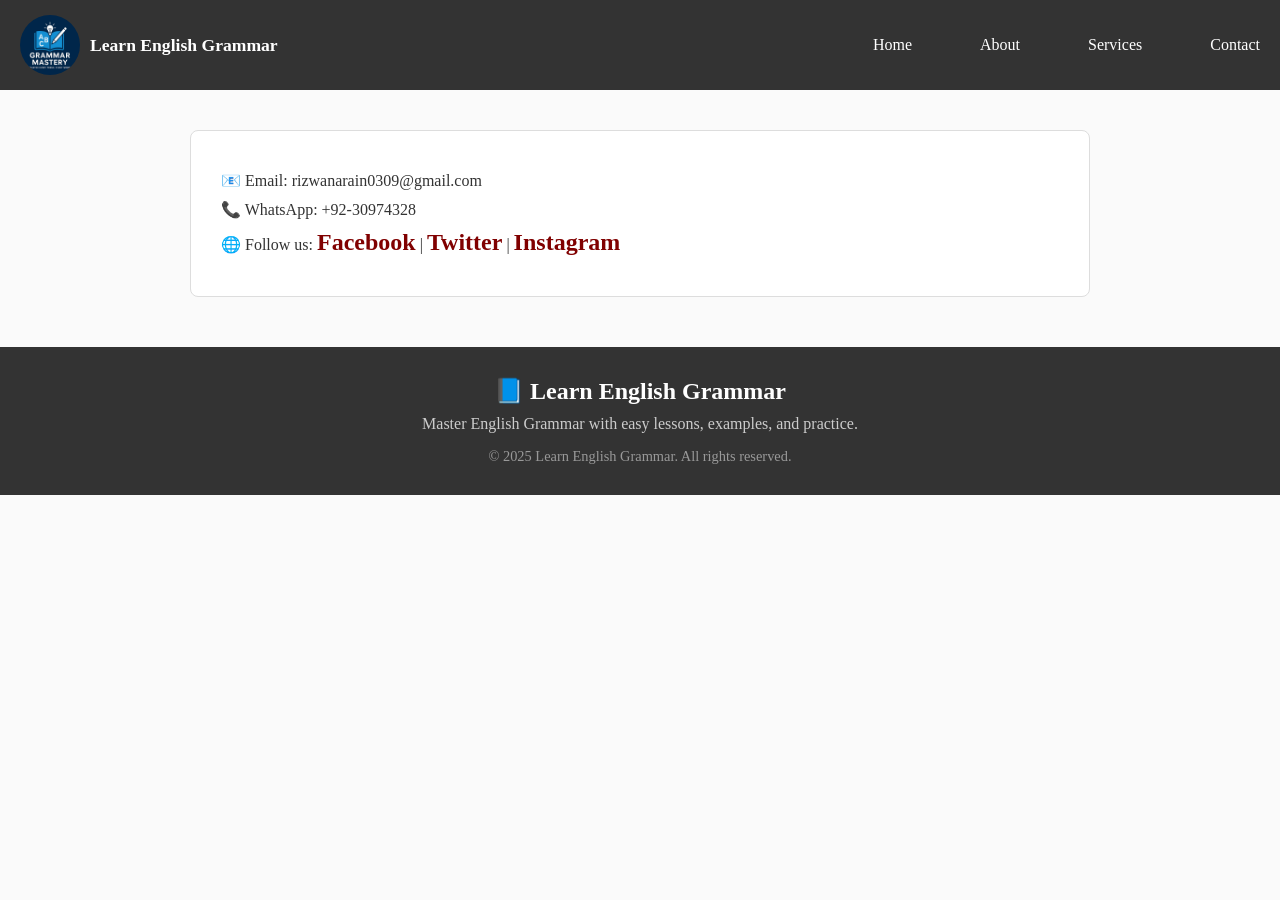
<file: contact.html>
<!DOCTYPE html>
<html lang="en">
<head>
  <meta charset="UTF-8" />
  <meta name="viewport" content="width=device-width, initial-scale=1.0" />
  <title>English grammar</title>
  <link rel="stylesheet" href="eng.css" />
</head>
<body>

    <nav class="navbar">
        <div class="logo">
          <img src="logo.jpeg" alt="Logo" class="logo-img">
          <span>Learn English Grammar</span>
        </div>
        
        <button class="toggle-btn" id="toggleBtn">&#9776;</button>
        
        <ul class="nav-links" id="navLinks">
          <li><a href="index.html">Home</a></li>
          <li><a href="about.html">About</a></li>
          <li><a href="Services.html">Services</a></li>
          <li><a href="contact.html">Contact</a></li>
        </ul>
      </nav>

      
      
      <!DOCTYPE html>
<html lang="en">
<head>
  <meta charset="UTF-8">
  <meta name="viewport" content="width=device-width, initial-scale=1.0">
  <title>Contact Us - English Grammar</title>
  <style>
    body {
      margin: 0;
      font-family: "Georgia", serif;
      background: #fafafa;
      color: #333;
    }
    header {
      background: #800000;
      color: white;
      padding: 20px;
      text-align: center;
    }
    header h1 {
      margin: 0;
    }
    .container {
      max-width: 900px;
      margin: 40px auto;
      background: white;
      padding: 30px;
      border: 1px solid #ddd;
      border-radius: 8px;
    }
    .contact-info p {
      margin: 10px 0;
    }
    a {
      color: #800000;
      text-decoration: none;
    }
    a:hover {
      text-decoration: underline;
    }
    footer {
      background: #800000;
      color: white;
      text-align: center;
      padding: 15px;
      margin-top: 40px;
    }
  </style>
</head>

  <div class="container">
    <div class="contact-info">
      <p>📧 Email: rizwanarain0309@gmail.com</p>
      <p>📞 WhatsApp: +92-30974328</p>
      <p>🌐 Follow us: 
        <a href="#">Facebook</a> | 
        <a href="#">Twitter</a> | 
        <a href="#">Instagram</a>
      </p>
    </div>
  </div>
  





  <footer class="footer">
  <div class="footer-content">
    <div class="footer-logo">📘 Learn English Grammar</div>
    <p class="footer-text">Master English Grammar with easy lessons, examples, and practice.</p>
   
    <p class="footer-copy">© 2025 Learn English Grammar. All rights reserved.</p>
  </div>
</footer>

  </body>
  <script src="eng.js"></script>
</html>
</file>
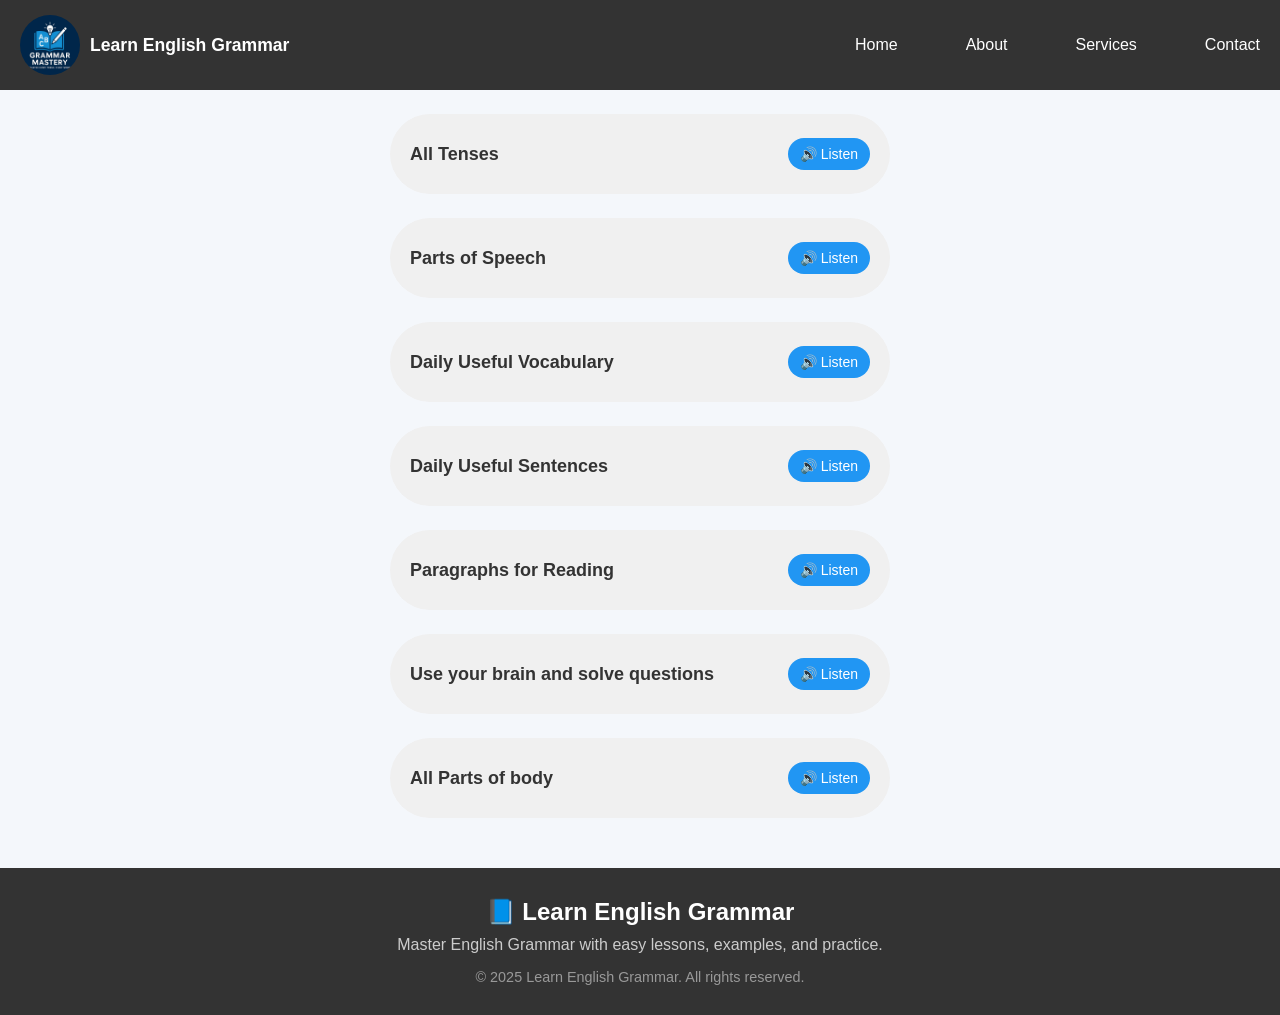
<file: eng.html>
<!DOCTYPE html>
<html lang="en">
<head>
  <meta charset="UTF-8" />
  <meta name="viewport" content="width=device-width, initial-scale=1.0" />
  <title>English grammar</title>
  <link rel="stylesheet" href="eng.css" />
</head>
<body>

    <nav class="navbar">
        <div class="logo">
          <img src="logo.jpeg" alt="Logo" class="logo-img">
          <span>Learn English Grammar</span>
        </div>
        
        <button class="toggle-btn" id="toggleBtn">&#9776;</button>
        
        <ul class="nav-links" id="navLinks">
          <li><a href="eng.html">Home</a></li>
          <li><a href="#">About</a></li>
          <li><a href="#">Services</a></li>
          <li><a href="#">Contact</a></li>
        </ul>
      </nav>

      
      
      <div class="list-item" data-link="tens.html">
        <span class="item-text">All Tenses</span>
        <button>🔊 Listen</button>
      </div>
      
      <div class="list-item" data-link="part-of-speach.html">
        <span class="item-text">Parts of Speech</span>
        <button>🔊 Listen</button>
      </div>
      
      <div class="list-item" data-link="Vocabulary.html">
        <span class="item-text">Daily Useful Vocabulary</span>
        <button>🔊 Listen</button>
      </div>
      
      <div class="list-item" data-link="sentance.html">
        <span class="item-text">Daily Useful Sentences</span>
        <button>🔊 Listen</button>
      </div>
      
      <div class="list-item" data-link="Paragraph.html">
        <span class="item-text">Paragraphs for Reading</span>
        <button>🔊 Listen</button>
      </div>
      
      <div class="list-item" data-link="MCQ.html">
        <span class="item-text">Use your brain and solve questions</span>
        <button>🔊 Listen</button>
      </div>


      <div class="list-item" data-link="part-of-body.html">
        <span class="item-text">All Parts of body</span>
        <button>🔊 Listen</button>
      </div>










  <footer class="footer">
  <div class="footer-content">
    <div class="footer-logo">📘 Learn English Grammar</div>
    <p class="footer-text">Master English Grammar with easy lessons, examples, and practice.</p>
   
    <p class="footer-copy">© 2025 Learn English Grammar. All rights reserved.</p>
  </div>
</footer>

  </body>
  <script src="eng.js"></script>
</html>
</file>
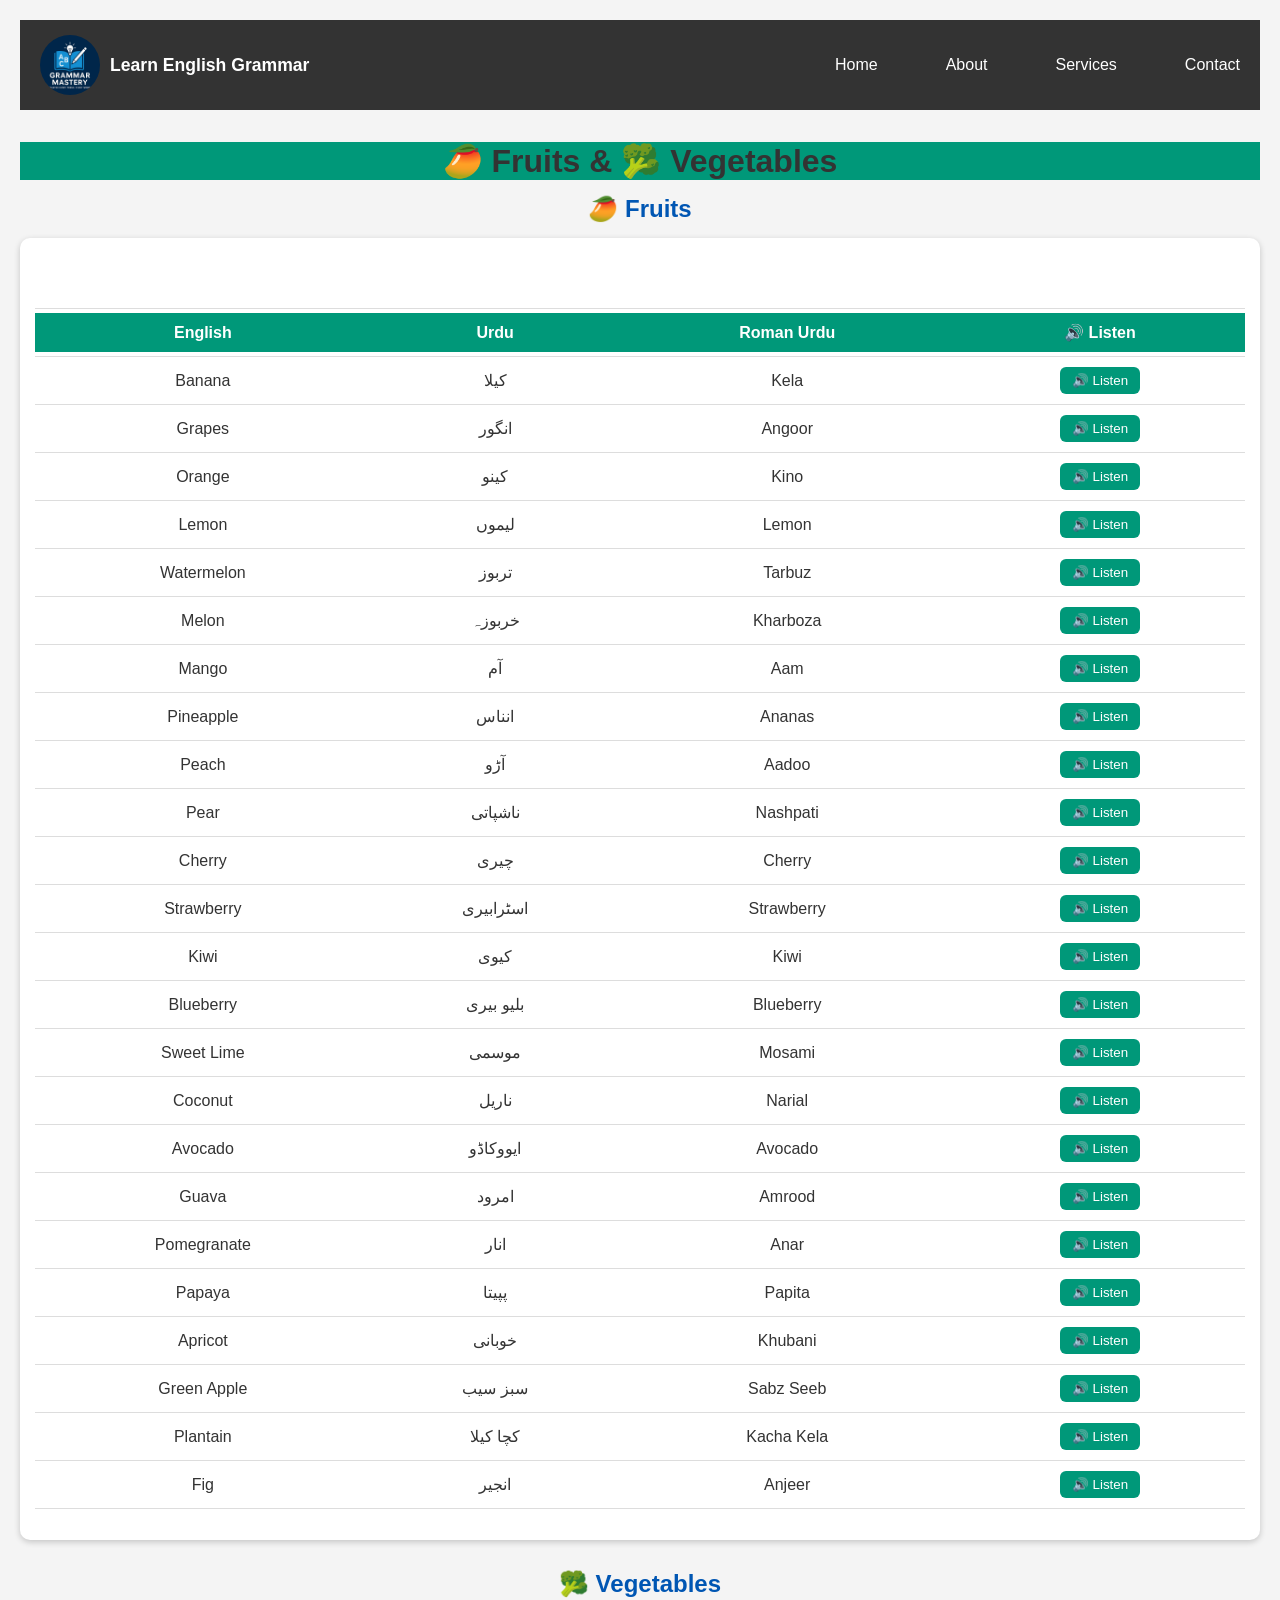
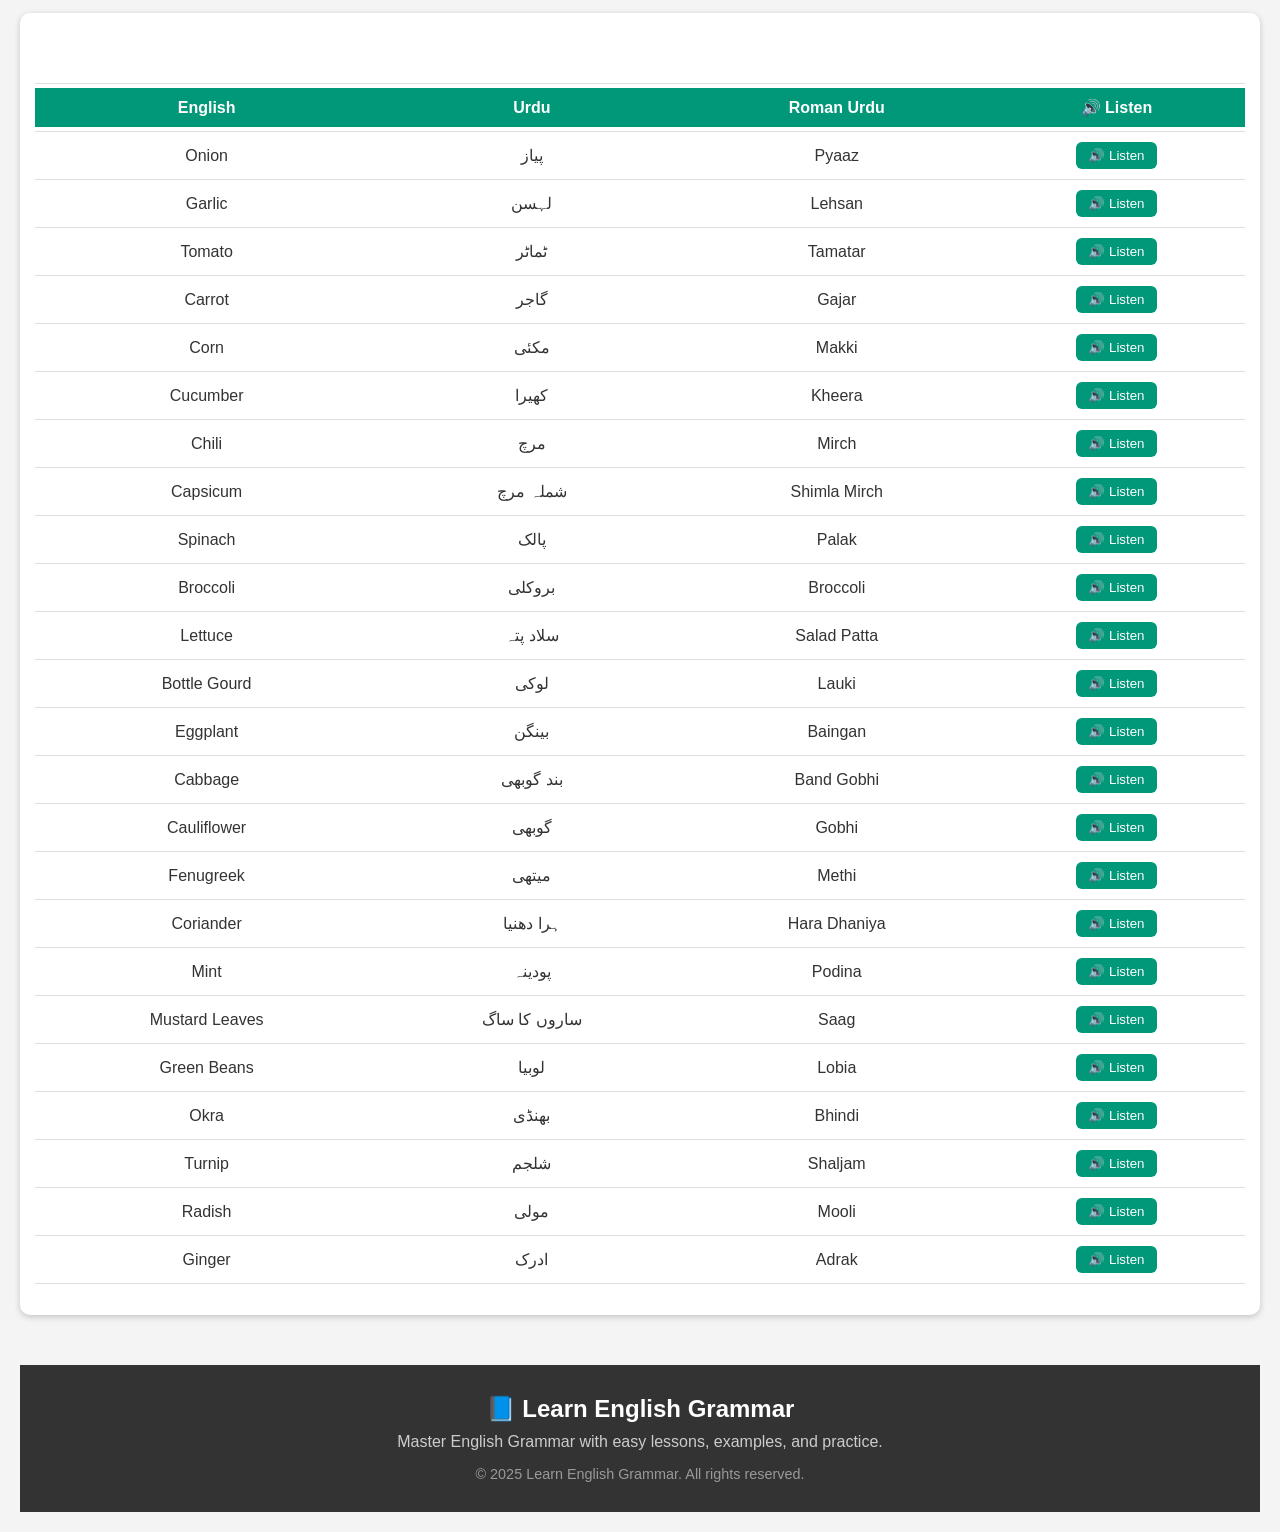
<file: fruits.html>
<!DOCTYPE html>
<html lang="en">
<head>
  <meta charset="UTF-8">
  <meta name="viewport" content="width=device-width, initial-scale=1.0">
  <title>Fruits & Vegetables</title>
  <link rel="stylesheet" href="eng.css">
  <style>
    
    body {
      font-family: Arial, sans-serif;
      background: #f4f4f4;
      margin: 0;
      padding: 20px;
    }
    h1, h2 {
      text-align: center;
      margin-bottom: 15px;
    }
    .table-container {
      background: #fff;
      padding: 15px;
      border-radius: 10px;
      box-shadow: 0 2px 6px rgba(0,0,0,0.2);
      margin-bottom: 30px;
      overflow-x: auto;
    }
    table {
      width: 100%;
      border-collapse: collapse;
    }
    th, td {
      padding: 10px;
      text-align: center;
      border-bottom: 1px solid #ddd;
    }
    th {
      background: #009879;
      color: white;
    }
    button {
      background: #009879;
      color: white;
      border: none;
      padding: 6px 12px;
      border-radius: 6px;
      cursor: pointer;
      transition: 0.3s;
    }
    button:hover {
      background: #00755c;
    }
    #h1{
      background-color: #009879;
      margin-top: 2rem;
    }
  </style>
</head>
<body>
  <nav class="navbar">
    <div class="logo">
      <img src="logo.jpeg" alt="Logo" class="logo-img">
      <span>Learn English Grammar</span>
    </div>
    
    <button class="toggle-btn" id="toggleBtn">&#9776;</button>
    
    <ul class="nav-links" id="navLinks">
      <li><a href="index.html">Home</a></li>
      <li><a href="about.html">About</a></li>
      <li><a href="Services.html">Services</a></li>
      <li><a href="contact.html">Contact</a></li>
    </ul>
  </nav>

  <h1 id="h1">🥭 Fruits & 🥦 Vegetables</h1>

  <!-- Fruits -->
  <h2>🥭 Fruits</h2>
  <div class="table-container">
    <table>
      <thead>
        <tr>
          <th>English</th>
          <th>Urdu</th>
          <th>Roman Urdu</th>
          <th>🔊 Listen</th>
        </tr>
      </thead>
      <tbody id="fruits-list"></tbody>
    </table>
  </div>

  <!-- Vegetables -->
  <h2>🥦 Vegetables</h2>
  <div class="table-container">
    <table>
      <thead>
        <tr>
          <th>English</th>
          <th>Urdu</th>
          <th>Roman Urdu</th>
          <th>🔊 Listen</th>
        </tr>
      </thead>
      <tbody id="veggies-list"></tbody>
    </table>
  </div>

  <script>
    const fruits = [
      { en: "Apple", ur: "سیب", roman: "Seeb" },
      { en: "Banana", ur: "کیلا", roman: "Kela" },
      { en: "Grapes", ur: "انگور", roman: "Angoor" },
      { en: "Orange", ur: "کینو", roman: "Kino" },
      { en: "Lemon", ur: "لیموں", roman: "Lemon" },
      { en: "Watermelon", ur: "تربوز", roman: "Tarbuz" },
      { en: "Melon", ur: "خربوزہ", roman: "Kharboza" },
      { en: "Mango", ur: "آم", roman: "Aam" },
      { en: "Pineapple", ur: "انناس", roman: "Ananas" },
      { en: "Peach", ur: "آڑو", roman: "Aadoo" },
      { en: "Pear", ur: "ناشپاتی", roman: "Nashpati" },
      { en: "Cherry", ur: "چیری", roman: "Cherry" },
      { en: "Strawberry", ur: "اسٹرابیری", roman: "Strawberry" },
      { en: "Kiwi", ur: "کیوی", roman: "Kiwi" },
      { en: "Blueberry", ur: "بلیو بیری", roman: "Blueberry" },
      { en: "Sweet Lime", ur: "موسمی", roman: "Mosami" },
      { en: "Coconut", ur: "ناریل", roman: "Narial" },
      { en: "Avocado", ur: "ایووکاڈو", roman: "Avocado" },
      { en: "Guava", ur: "امرود", roman: "Amrood" },
      { en: "Pomegranate", ur: "انار", roman: "Anar" },
      { en: "Papaya", ur: "پپیتا", roman: "Papita" },
      { en: "Apricot", ur: "خوبانی", roman: "Khubani" },
      { en: "Green Apple", ur: "سبز سیب", roman: "Sabz Seeb" },
      { en: "Plantain", ur: "کچا کیلا", roman: "Kacha Kela" },
      { en: "Fig", ur: "انجیر", roman: "Anjeer" }
    ];

    const vegetables = [
      { en: "Potato", ur: "آلو", roman: "Aloo" },
      { en: "Onion", ur: "پیاز", roman: "Pyaaz" },
      { en: "Garlic", ur: "لہسن", roman: "Lehsan" },
      { en: "Tomato", ur: "ٹماٹر", roman: "Tamatar" },
      { en: "Carrot", ur: "گاجر", roman: "Gajar" },
      { en: "Corn", ur: "مکئی", roman: "Makki" },
      { en: "Cucumber", ur: "کھیرا", roman: "Kheera" },
      { en: "Chili", ur: "مرچ", roman: "Mirch" },
      { en: "Capsicum", ur: "شملہ مرچ", roman: "Shimla Mirch" },
      { en: "Spinach", ur: "پالک", roman: "Palak" },
      { en: "Broccoli", ur: "بروکلی", roman: "Broccoli" },
      { en: "Lettuce", ur: "سلاد پتہ", roman: "Salad Patta" },
      { en: "Bottle Gourd", ur: "لوکی", roman: "Lauki" },
      { en: "Eggplant", ur: "بینگن", roman: "Baingan" },
      { en: "Cabbage", ur: "بند گوبھی", roman: "Band Gobhi" },
      { en: "Cauliflower", ur: "گوبھی", roman: "Gobhi" },
      { en: "Fenugreek", ur: "میتھی", roman: "Methi" },
      { en: "Coriander", ur: "ہرا دھنیا", roman: "Hara Dhaniya" },
      { en: "Mint", ur: "پودینہ", roman: "Podina" },
      { en: "Mustard Leaves", ur: "ساروں کا ساگ", roman: "Saag" },
      { en: "Green Beans", ur: "لوبیا", roman: "Lobia" },
      { en: "Okra", ur: "بھنڈی", roman: "Bhindi" },
      { en: "Turnip", ur: "شلجم", roman: "Shaljam" },
      { en: "Radish", ur: "مولی", roman: "Mooli" },
      { en: "Ginger", ur: "ادرک", roman: "Adrak" }
    ];

    function renderTable(data, elementId) {
      const list = document.getElementById(elementId);
      data.forEach(item => {
        let row = document.createElement("tr");
        row.innerHTML = `
          <td>${item.en}</td>
          <td>${item.ur}</td>
          <td>${item.roman}</td>
          <td><button onclick="speak('${item.en}')">🔊 Listen</button></td>
        `;
        list.appendChild(row);
      });
    }

    renderTable(fruits, "fruits-list");
    renderTable(vegetables, "veggies-list");

    function speak(text) {
      let utterance = new SpeechSynthesisUtterance(text);
      utterance.lang = "en-US";
      speechSynthesis.speak(utterance);
    }
  </script>

<footer class="footer">
  <div class="footer-content">
    <div class="footer-logo">📘 Learn English Grammar</div>
    <p class="footer-text">Master English Grammar with easy lessons, examples, and practice.</p>
   
    <p class="footer-copy">© 2025 Learn English Grammar. All rights reserved.</p>
  </div>
</footer>

  
  <script src="eng.js"></script>
</body>
</html>
</file>
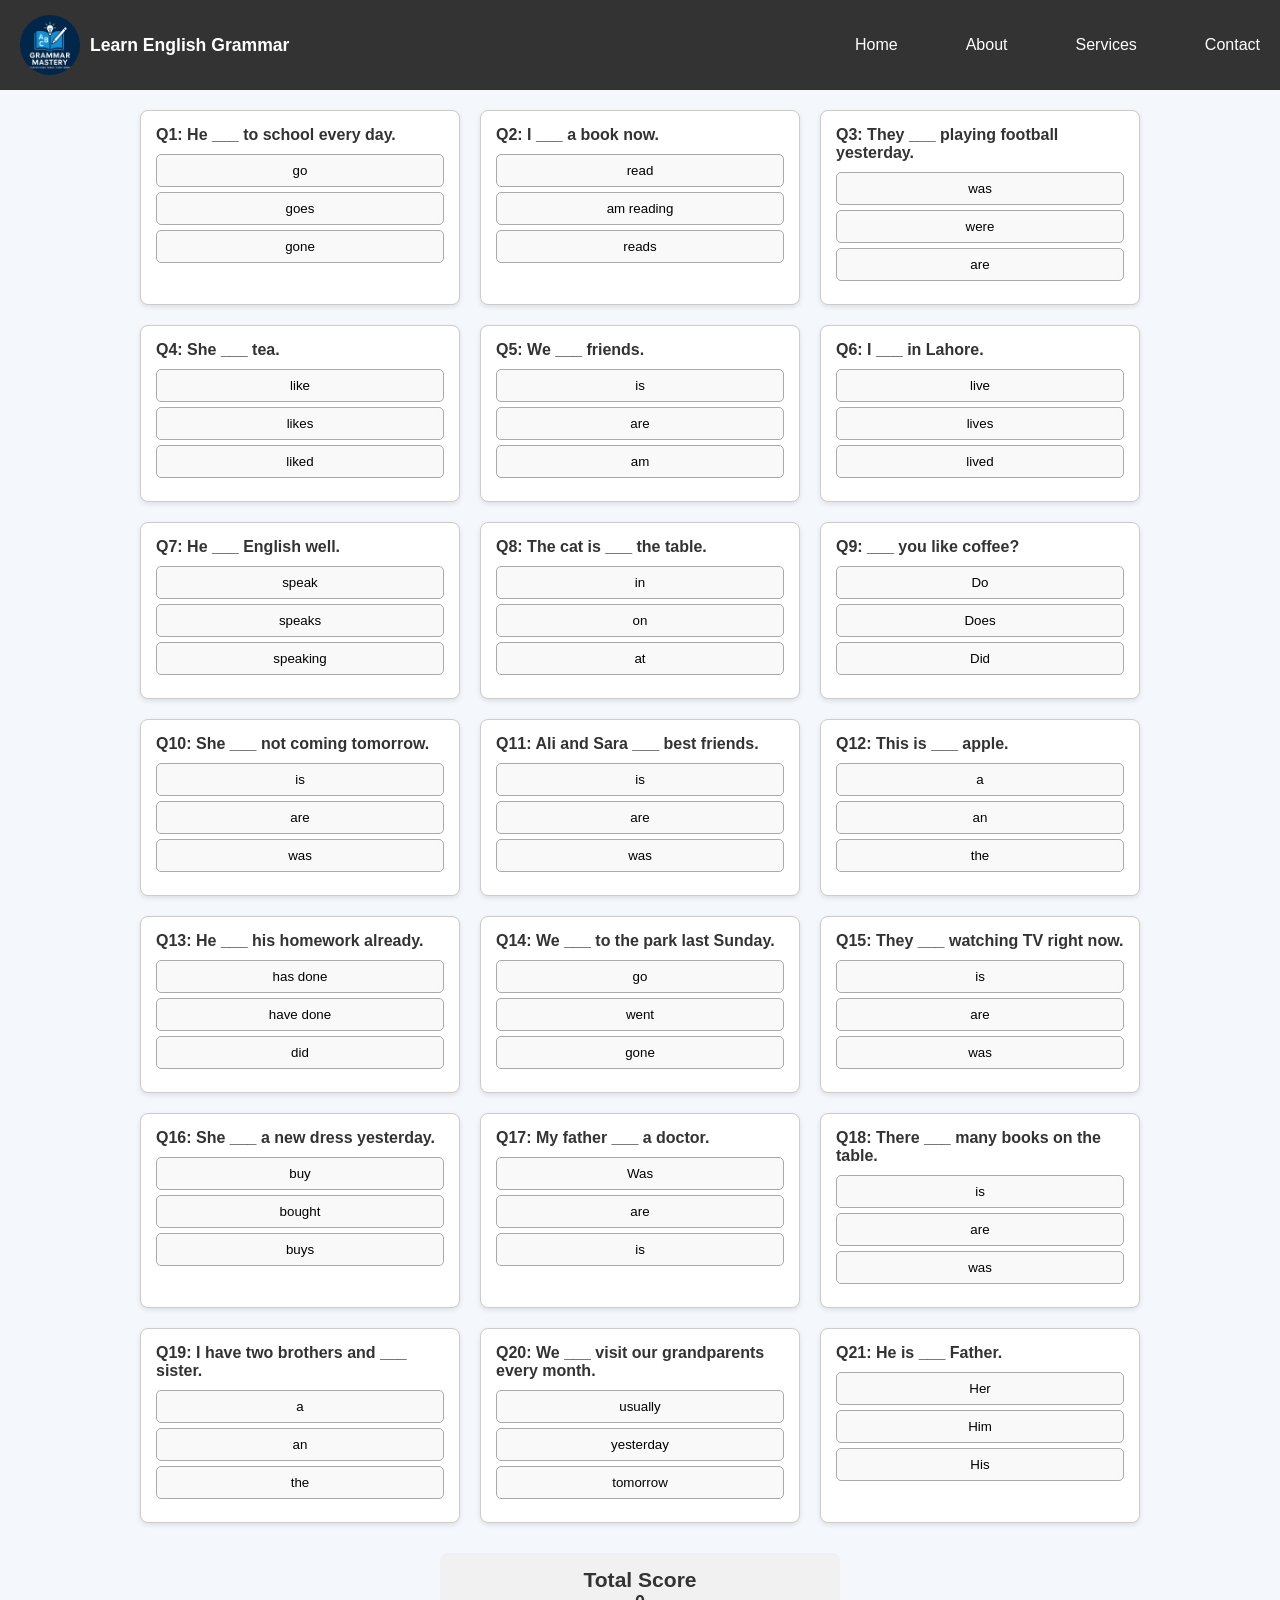
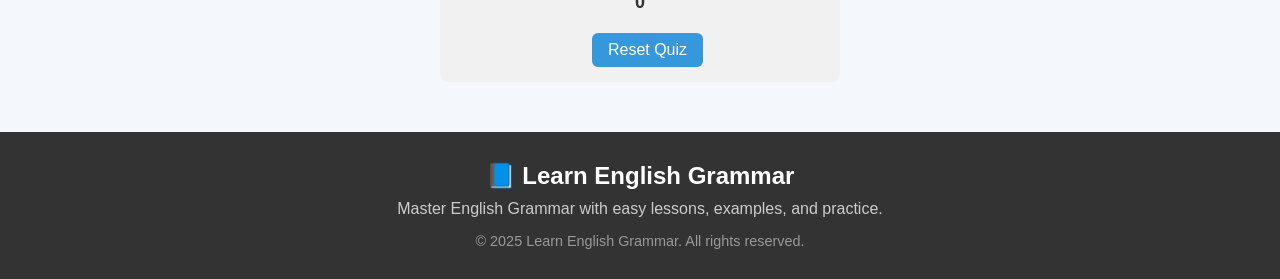
<file: MCQ.html>
<!DOCTYPE html>
<html lang="en">
<head>
  <meta charset="UTF-8" />
  <meta name="viewport" content="width=device-width, initial-scale=1.0" />
  <title>English grammar</title>
  <link rel="stylesheet" href="eng.css" />
</head>
<body>

    <nav class="navbar">
        <div class="logo">
          <img src="logo.jpeg" alt="Logo" class="logo-img">
          <span>Learn English Grammar</span>
        </div>
        
        <button class="toggle-btn" id="toggleBtn">&#9776;</button>
        
        <ul class="nav-links" id="navLinks">
          <li><a href="index.html">Home</a></li>
          <li><a href="about.html">About</a></li>
          <li><a href="Services.html">Services</a></li>
          <li><a href="contact.html">Contact</a></li>
        </ul>
      </nav>

      
      <div class="quiz-container" id="quizContainer"></div>
  <div class="score-box">
    <h3>Total Score</h3>
    <p id="score">0</p>
    <div id="scoreBox">
        <button id="resetBtn">Reset Quiz</button>
      </div>
      
    
  </div>
  
  
  







  <footer class="footer">
  <div class="footer-content">
    <div class="footer-logo">📘 Learn English Grammar</div>
    <p class="footer-text">Master English Grammar with easy lessons, examples, and practice.</p>
   
    <p class="footer-copy">© 2025 Learn English Grammar. All rights reserved.</p>
  </div>
</footer>

  </body>
  <script src="eng.js"></script>
</html>
</file>
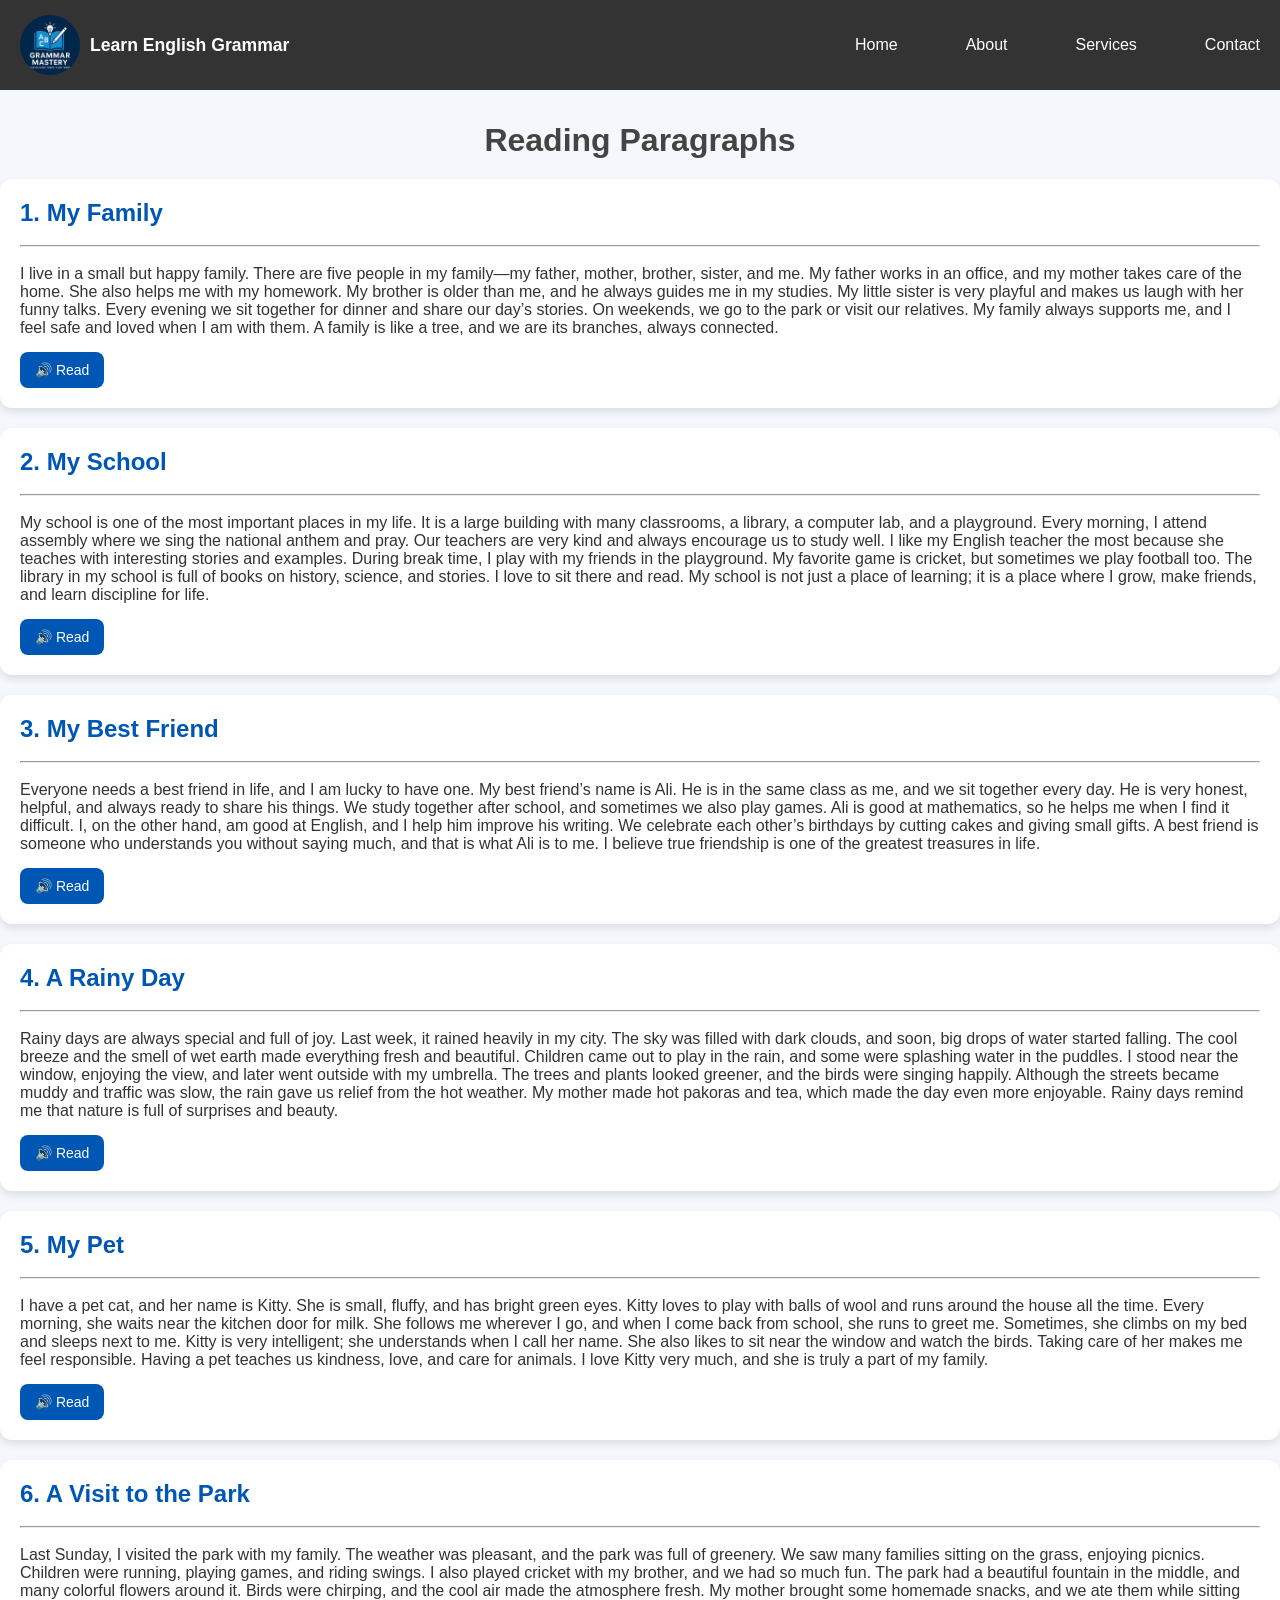
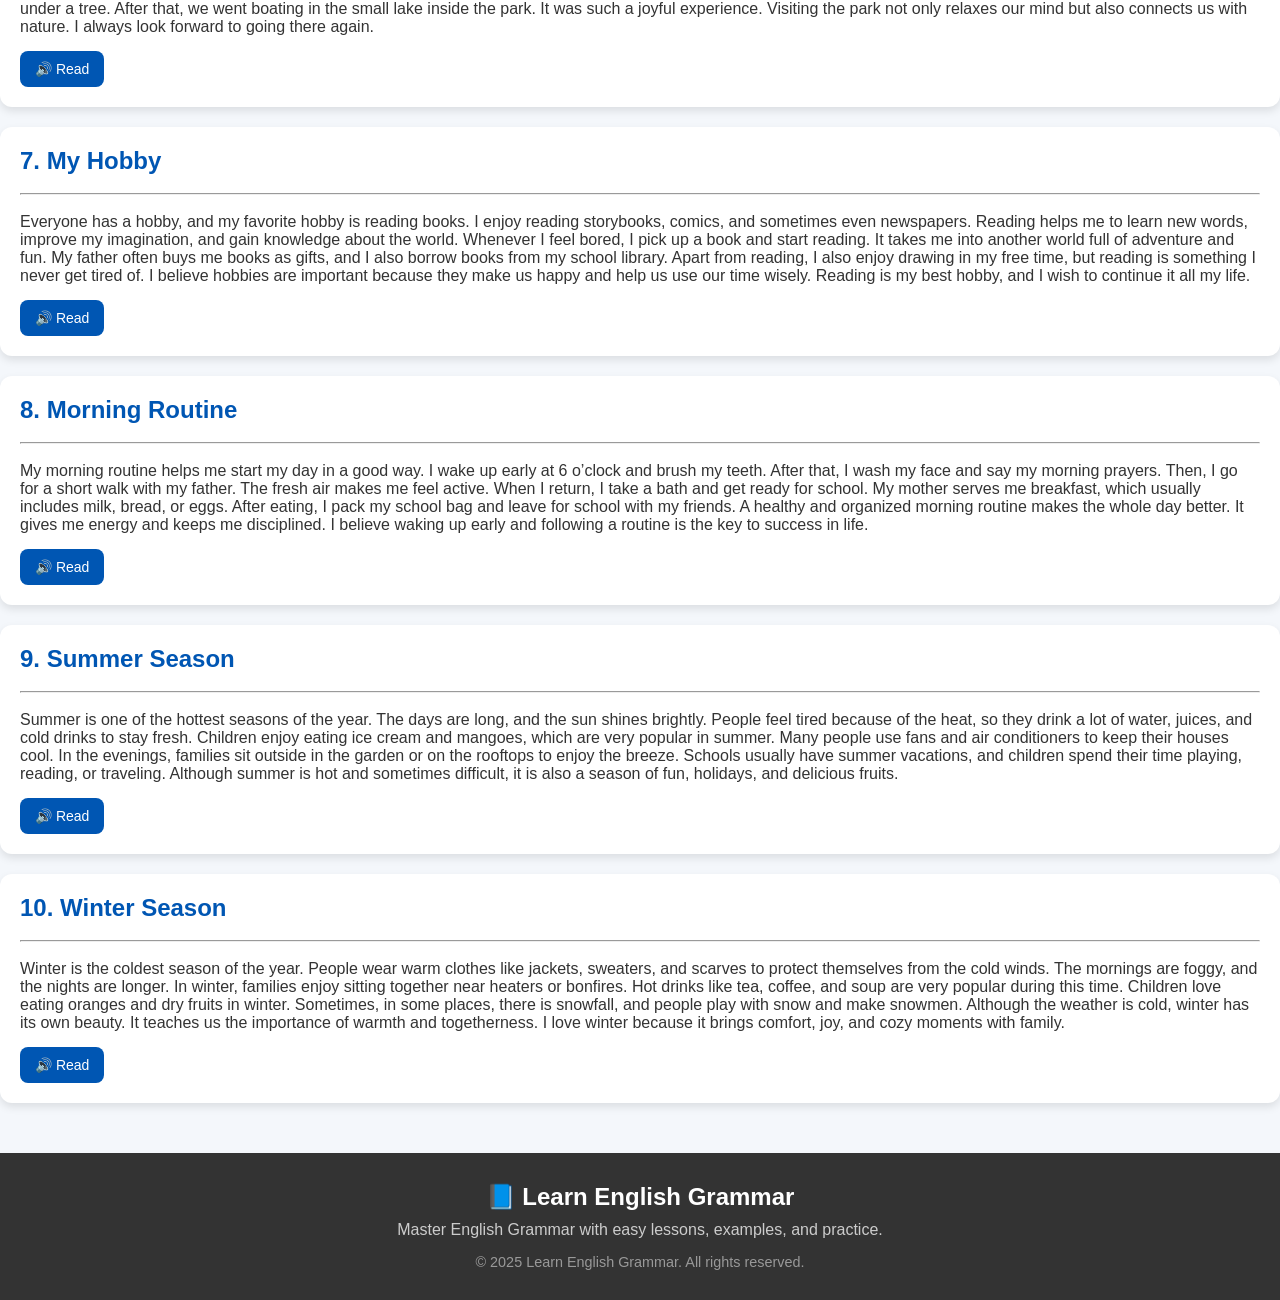
<file: Paragraph.html>
<!DOCTYPE html>
<html lang="en">
  <head>
    <meta charset="UTF-8" />
    <meta name="viewport" content="width=device-width, initial-scale=1.0" />
    <title>English grammar</title>
    <link rel="stylesheet" href="eng.css" />
  </head>
  <body>
    <nav class="navbar">
        <div class="logo">
          <img src="logo.jpeg" alt="Logo" class="logo-img">
          <span>Learn English Grammar</span>
        </div>
        
        <button class="toggle-btn" id="toggleBtn">&#9776;</button>
        
        <ul class="nav-links" id="navLinks">
          <li><a href="index.html">Home</a></li>
          <li><a href="about.html">About</a></li>
          <li><a href="Services.html">Services</a></li>
          <li><a href="contact.html">Contact</a></li>
        </ul>
      </nav>

    <h1 class="title">Reading Paragraphs</h1>

    <div class="container">
      <div class="box">
        <h2>1. My Family</h2>
        <br />
        <hr />
        <br />
        <p>
          I live in a small but happy family. There are five people in my
          family—my father, mother, brother, sister, and me. My father works in
          an office, and my mother takes care of the home. She also helps me
          with my homework. My brother is older than me, and he always guides me
          in my studies. My little sister is very playful and makes us laugh
          with her funny talks. Every evening we sit together for dinner and
          share our day’s stories. On weekends, we go to the park or visit our
          relatives. My family always supports me, and I feel safe and loved
          when I am with them. A family is like a tree, and we are its branches,
          always connected.
        </p>
        <button class="read-btn">🔊 Read</button>
      </div>

      <div class="box">
        <h2>2. My School</h2>
        <br />
        <hr />
        <br />
        <p>
          My school is one of the most important places in my life. It is a
          large building with many classrooms, a library, a computer lab, and a
          playground. Every morning, I attend assembly where we sing the
          national anthem and pray. Our teachers are very kind and always
          encourage us to study well. I like my English teacher the most because
          she teaches with interesting stories and examples. During break time,
          I play with my friends in the playground. My favorite game is cricket,
          but sometimes we play football too. The library in my school is full
          of books on history, science, and stories. I love to sit there and
          read. My school is not just a place of learning; it is a place where I
          grow, make friends, and learn discipline for life.
        </p>
        <button class="read-btn">🔊 Read</button>
      </div>

      <div class="box">
        <h2>3. My Best Friend</h2>
        <br />
        <hr />
        <br />
        <p>
          Everyone needs a best friend in life, and I am lucky to have one. My
          best friend’s name is Ali. He is in the same class as me, and we sit
          together every day. He is very honest, helpful, and always ready to
          share his things. We study together after school, and sometimes we
          also play games. Ali is good at mathematics, so he helps me when I
          find it difficult. I, on the other hand, am good at English, and I
          help him improve his writing. We celebrate each other’s birthdays by
          cutting cakes and giving small gifts. A best friend is someone who
          understands you without saying much, and that is what Ali is to me. I
          believe true friendship is one of the greatest treasures in life.
        </p>
        <button class="read-btn">🔊 Read</button>
      </div>

      <div class="box">
        <h2>4. A Rainy Day</h2>
        <br />
        <hr />
        <br />
        <p>
          Rainy days are always special and full of joy. Last week, it rained
          heavily in my city. The sky was filled with dark clouds, and soon, big
          drops of water started falling. The cool breeze and the smell of wet
          earth made everything fresh and beautiful. Children came out to play
          in the rain, and some were splashing water in the puddles. I stood
          near the window, enjoying the view, and later went outside with my
          umbrella. The trees and plants looked greener, and the birds were
          singing happily. Although the streets became muddy and traffic was
          slow, the rain gave us relief from the hot weather. My mother made hot
          pakoras and tea, which made the day even more enjoyable. Rainy days
          remind me that nature is full of surprises and beauty.
        </p>
        <button class="read-btn">🔊 Read</button>
      </div>

      <div class="box">
        <h2>5. My Pet</h2>
        <br />
        <hr />
        <br />
        <p>
          I have a pet cat, and her name is Kitty. She is small, fluffy, and has
          bright green eyes. Kitty loves to play with balls of wool and runs
          around the house all the time. Every morning, she waits near the
          kitchen door for milk. She follows me wherever I go, and when I come
          back from school, she runs to greet me. Sometimes, she climbs on my
          bed and sleeps next to me. Kitty is very intelligent; she understands
          when I call her name. She also likes to sit near the window and watch
          the birds. Taking care of her makes me feel responsible. Having a pet
          teaches us kindness, love, and care for animals. I love Kitty very
          much, and she is truly a part of my family.
        </p>
        <button class="read-btn">🔊 Read</button>
      </div>

      <div class="box">
        <h2>6. A Visit to the Park</h2>
        <br />
        <hr />
        <br />
        <p>
          Last Sunday, I visited the park with my family. The weather was
          pleasant, and the park was full of greenery. We saw many families
          sitting on the grass, enjoying picnics. Children were running, playing
          games, and riding swings. I also played cricket with my brother, and
          we had so much fun. The park had a beautiful fountain in the middle,
          and many colorful flowers around it. Birds were chirping, and the cool
          air made the atmosphere fresh. My mother brought some homemade snacks,
          and we ate them while sitting under a tree. After that, we went
          boating in the small lake inside the park. It was such a joyful
          experience. Visiting the park not only relaxes our mind but also
          connects us with nature. I always look forward to going there again.
        </p>
        <button class="read-btn">🔊 Read</button>
      </div>

      <div class="box">
        <h2>7. My Hobby</h2>
        <br />
        <hr />
        <br />
        <p>
          Everyone has a hobby, and my favorite hobby is reading books. I enjoy
          reading storybooks, comics, and sometimes even newspapers. Reading
          helps me to learn new words, improve my imagination, and gain
          knowledge about the world. Whenever I feel bored, I pick up a book and
          start reading. It takes me into another world full of adventure and
          fun. My father often buys me books as gifts, and I also borrow books
          from my school library. Apart from reading, I also enjoy drawing in my
          free time, but reading is something I never get tired of. I believe
          hobbies are important because they make us happy and help us use our
          time wisely. Reading is my best hobby, and I wish to continue it all
          my life.
        </p>
        <button class="read-btn">🔊 Read</button>
      </div>

      <div class="box">
        <h2>8. Morning Routine</h2>
        <br />
        <hr />
        <br />
        <p>
          My morning routine helps me start my day in a good way. I wake up
          early at 6 o’clock and brush my teeth. After that, I wash my face and
          say my morning prayers. Then, I go for a short walk with my father.
          The fresh air makes me feel active. When I return, I take a bath and
          get ready for school. My mother serves me breakfast, which usually
          includes milk, bread, or eggs. After eating, I pack my school bag and
          leave for school with my friends. A healthy and organized morning
          routine makes the whole day better. It gives me energy and keeps me
          disciplined. I believe waking up early and following a routine is the
          key to success in life.
        </p>
        <button class="read-btn">🔊 Read</button>
      </div>

      <div class="box">
        <h2>9. Summer Season</h2>
        <br />
        <hr />
        <br />
        <p>
          Summer is one of the hottest seasons of the year. The days are long,
          and the sun shines brightly. People feel tired because of the heat, so
          they drink a lot of water, juices, and cold drinks to stay fresh.
          Children enjoy eating ice cream and mangoes, which are very popular in
          summer. Many people use fans and air conditioners to keep their houses
          cool. In the evenings, families sit outside in the garden or on the
          rooftops to enjoy the breeze. Schools usually have summer vacations,
          and children spend their time playing, reading, or traveling. Although
          summer is hot and sometimes difficult, it is also a season of fun,
          holidays, and delicious fruits.
        </p>
        <button class="read-btn">🔊 Read</button>
      </div>

      <div class="box">
        <h2>10. Winter Season</h2>
        <br />
        <hr />
        <br />
        <p>
          Winter is the coldest season of the year. People wear warm clothes
          like jackets, sweaters, and scarves to protect themselves from the
          cold winds. The mornings are foggy, and the nights are longer. In
          winter, families enjoy sitting together near heaters or bonfires. Hot
          drinks like tea, coffee, and soup are very popular during this time.
          Children love eating oranges and dry fruits in winter. Sometimes, in
          some places, there is snowfall, and people play with snow and make
          snowmen. Although the weather is cold, winter has its own beauty. It
          teaches us the importance of warmth and togetherness. I love winter
          because it brings comfort, joy, and cozy moments with family.
        </p>
        <button class="read-btn">🔊 Read</button>
      </div>
      <!-- Baki 8 paragraphs yahan isi pattern me dal dein -->
    </div>

    <footer class="footer">
      <div class="footer-content">
        <div class="footer-logo">📘 Learn English Grammar</div>
        <p class="footer-text">
          Master English Grammar with easy lessons, examples, and practice.
        </p>

        <p class="footer-copy">
          © 2025 Learn English Grammar. All rights reserved.
        </p>
      </div>
    </footer>
  </body>
  <script src="eng.js"></script>
</html>
</file>
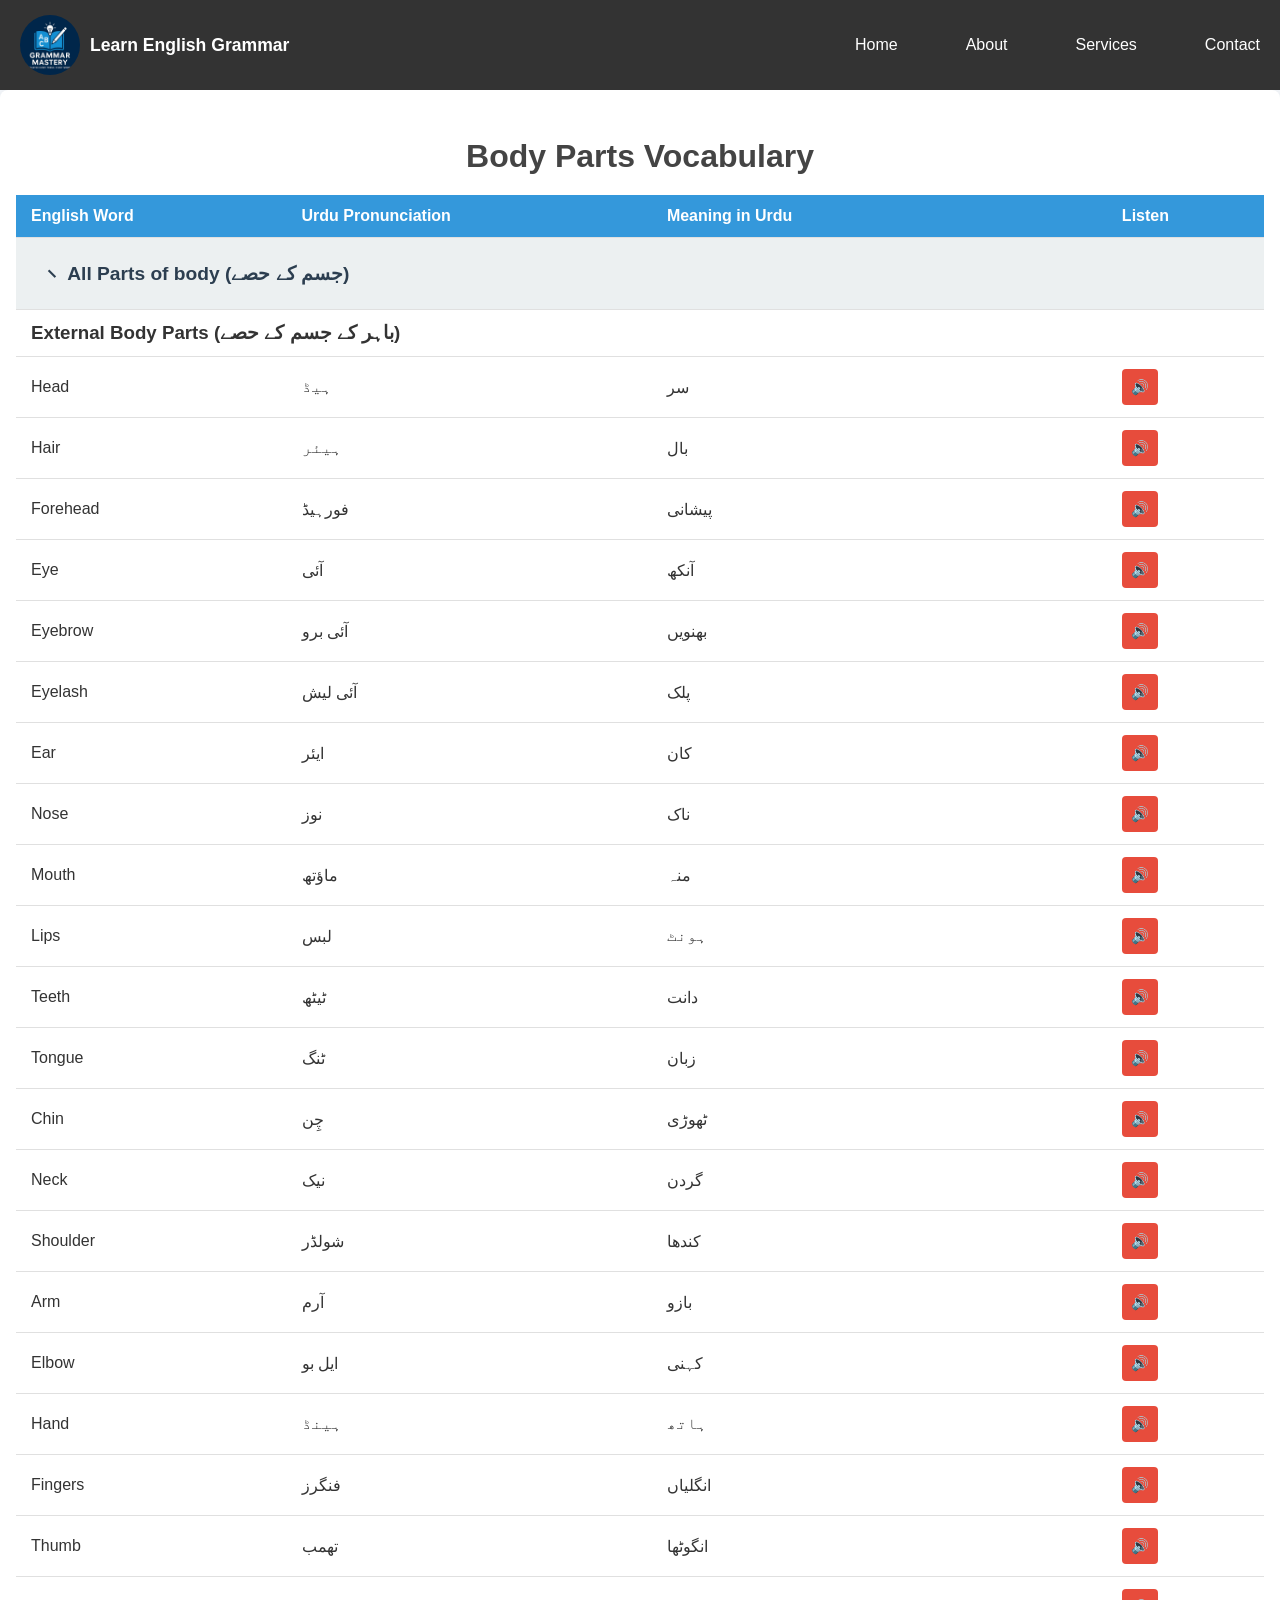
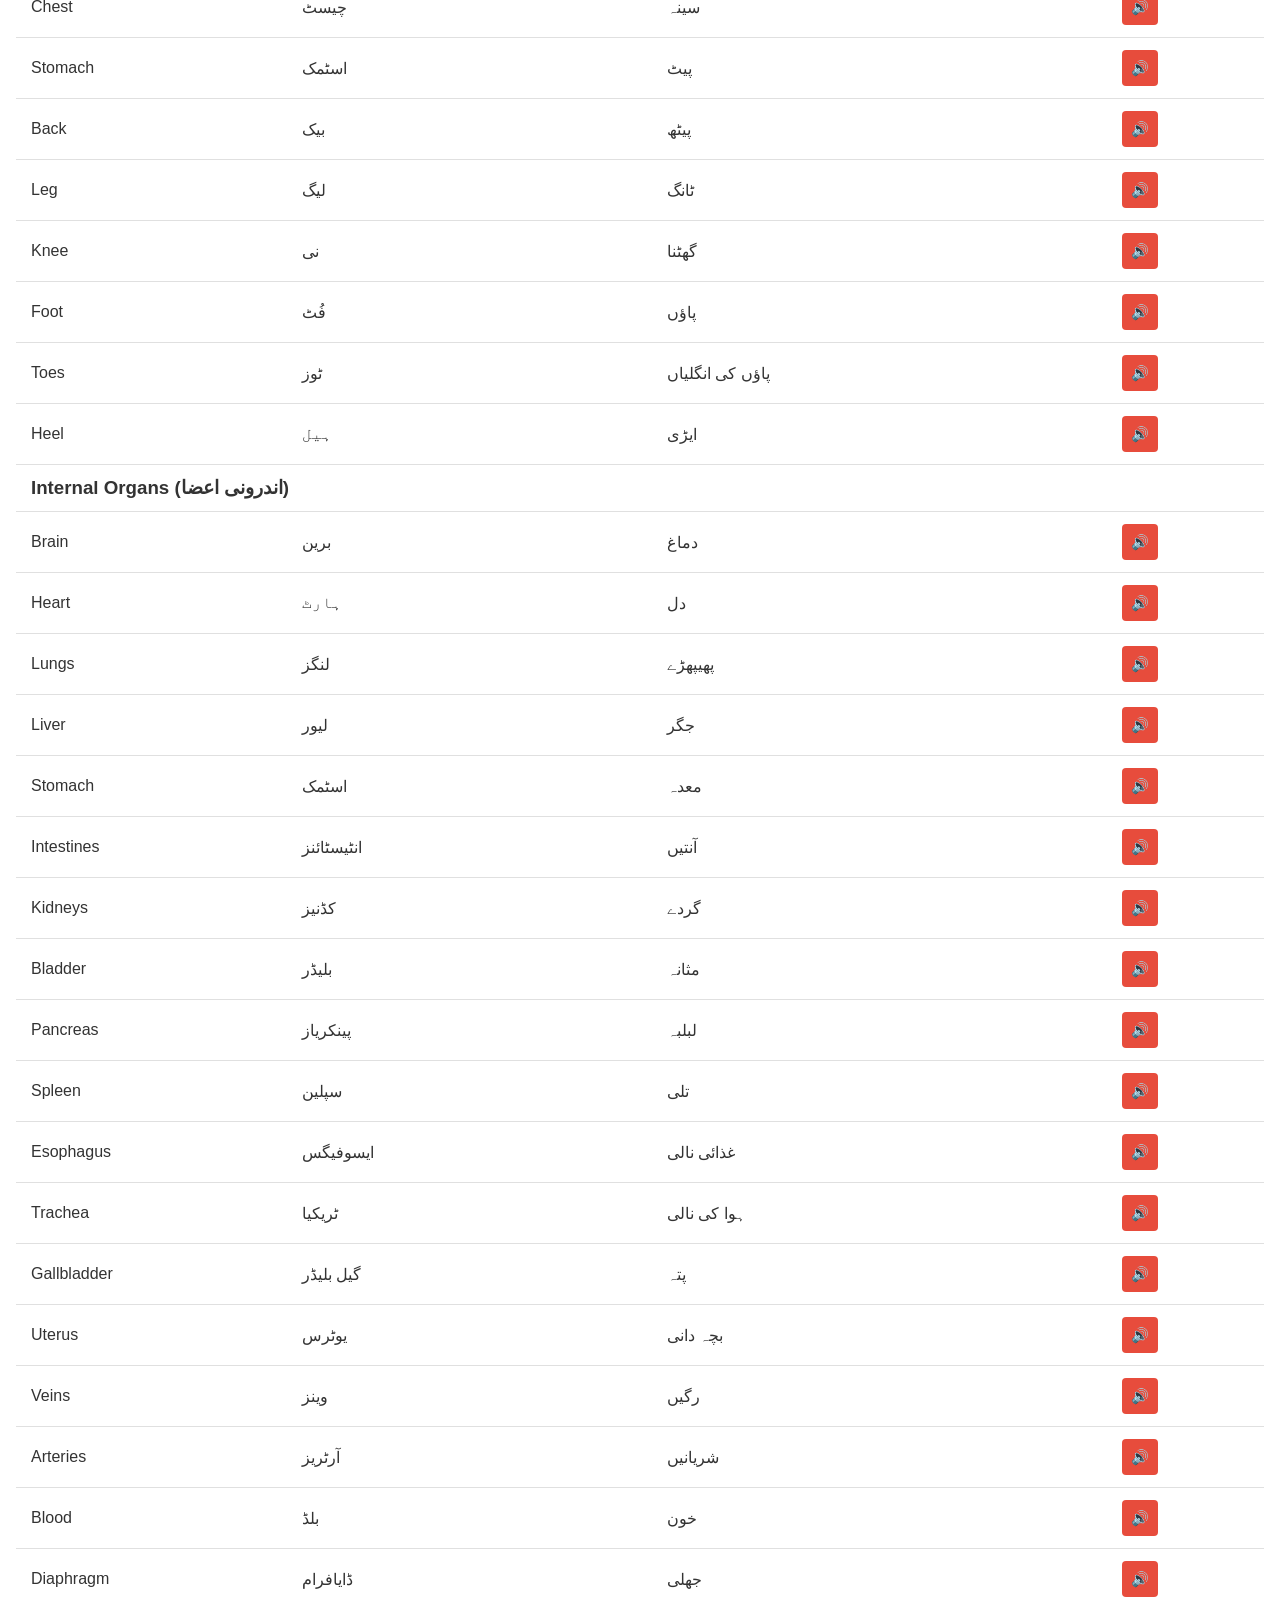
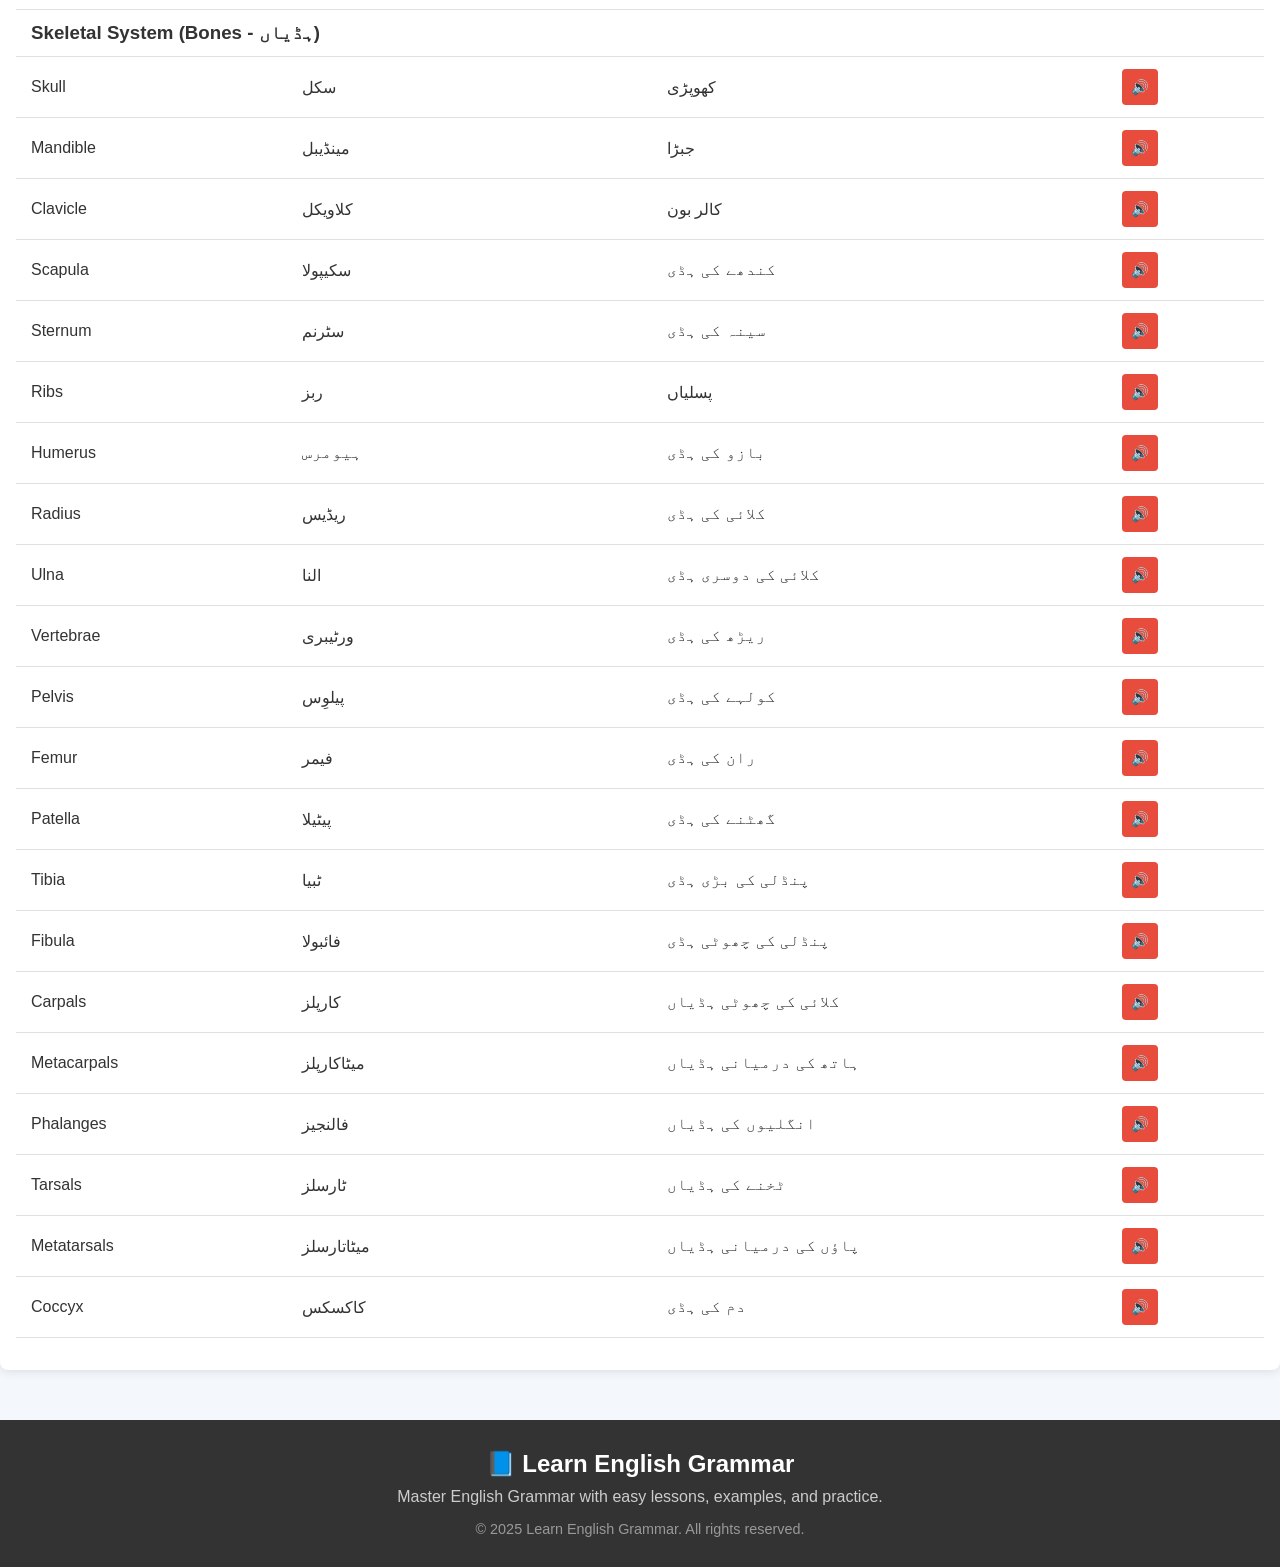
<file: part-of-body.html>
<!DOCTYPE html>
<html lang="en">
  <head>
    <meta charset="UTF-8" />
    <meta name="viewport" content="width=device-width, initial-scale=1.0" />
    <title>English Vocabulary</title>
    <link rel="stylesheet" href="eng.css" />
  </head>
  <body>
    <nav class="navbar">
      <div class="logo">
        <img src="logo.jpeg" alt="Logo" class="logo-img">
        <span>Learn English Grammar</span>
      </div>
      
      <button class="toggle-btn" id="toggleBtn">&#9776;</button>
      
      <ul class="nav-links" id="navLinks">
        <li><a href="index.html">Home</a></li>
        <li><a href="about.html">About</a></li>
        <li><a href="Services.html">Services</a></li>
        <li><a href="contact.html">Contact</a></li>
      </ul>
    </nav>

    <div class="table-container">
      <table>
        <thead>
          <tr>
            <th>English Word</th>
            <th>Urdu Pronunciation</th>
            <th>Meaning in Urdu</th>
            <th>Listen</th>
          </tr>
        </thead>
        <tbody>
          <h1 class="title">Body Parts Vocabulary</h1>

          <!-- Category 9: Body Parts -->
          <tr class="category-heading" data-category="body-parts">
            <td colspan="4">
              <h2>
                <span class="toggle-icon">+</span>
              All Parts of body (جسم کے حصے)
              </h2>
            </td>
          </tr>
          
          <!-- Step 1: External Body Parts -->
          <tr class="subcategory-heading" data-category="body-parts">
            <td colspan="4" class="tab">
              <h3 >External Body Parts (باہر کے جسم کے حصے)</h3>
            </td>
          </tr>
          
          <tr class="category-content" data-category="body-parts">
            <td data-label="English Word">Head</td>
            <td data-label="Urdu Pronunciation">ہیڈ</td>
            <td data-label="Meaning in Urdu">سر</td>
            <td>
              <button class="listen-btn" onclick="speakWord('Head')">
                🔊
              </button>
            </td>
          </tr>
          <tr class="category-content" data-category="body-parts">
            <td data-label="English Word">Hair</td>
            <td data-label="Urdu Pronunciation">ہیئر</td>
            <td data-label="Meaning in Urdu">بال</td>
            <td>
              <button class="listen-btn" onclick="speakWord('Hair')">
                🔊
              </button>
            </td>
          </tr>
          <tr class="category-content" data-category="body-parts">
            <td data-label="English Word">Forehead</td>
            <td data-label="Urdu Pronunciation">فورہیڈ</td>
            <td data-label="Meaning in Urdu">پیشانی</td>
            <td>
              <button class="listen-btn" onclick="speakWord('Forehead')">
                🔊
              </button>
            </td>
          </tr>
          <tr class="category-content" data-category="body-parts">
            <td data-label="English Word">Eye</td>
            <td data-label="Urdu Pronunciation">آئی</td>
            <td data-label="Meaning in Urdu">آنکھ</td>
            <td>
              <button class="listen-btn" onclick="speakWord('Eye')">
                🔊
              </button>
            </td>
          </tr>
          <tr class="category-content" data-category="body-parts">
            <td data-label="English Word">Eyebrow</td>
            <td data-label="Urdu Pronunciation">آئی برو</td>
            <td data-label="Meaning in Urdu">بھنویں</td>
            <td>
              <button class="listen-btn" onclick="speakWord('Eyebrow')">
                🔊
              </button>
            </td>
          </tr>
          <tr class="category-content" data-category="body-parts">
            <td data-label="English Word">Eyelash</td>
            <td data-label="Urdu Pronunciation">آئی لیش</td>
            <td data-label="Meaning in Urdu">پلک</td>
            <td>
              <button class="listen-btn" onclick="speakWord('Eyelash')">
                🔊
              </button>
            </td>
          </tr>
          <tr class="category-content" data-category="body-parts">
            <td data-label="English Word">Ear</td>
            <td data-label="Urdu Pronunciation">ایئر</td>
            <td data-label="Meaning in Urdu">کان</td>
            <td>
              <button class="listen-btn" onclick="speakWord('Ear')">
                🔊
              </button>
            </td>
          </tr>
          <tr class="category-content" data-category="body-parts">
            <td data-label="English Word">Nose</td>
            <td data-label="Urdu Pronunciation">نوز</td>
            <td data-label="Meaning in Urdu">ناک</td>
            <td>
              <button class="listen-btn" onclick="speakWord('Nose')">
                🔊
              </button>
            </td>
          </tr>
          <tr class="category-content" data-category="body-parts">
            <td data-label="English Word">Mouth</td>
            <td data-label="Urdu Pronunciation">ماؤتھ</td>
            <td data-label="Meaning in Urdu">منہ</td>
            <td>
              <button class="listen-btn" onclick="speakWord('Mouth')">
                🔊
              </button>
            </td>
          </tr>
          <tr class="category-content" data-category="body-parts">
            <td data-label="English Word">Lips</td>
            <td data-label="Urdu Pronunciation">لبس</td>
            <td data-label="Meaning in Urdu">ہونٹ</td>
            <td>
              <button class="listen-btn" onclick="speakWord('Lips')">
                🔊
              </button>
            </td>
          </tr>
          <tr class="category-content" data-category="body-parts">
            <td data-label="English Word">Teeth</td>
            <td data-label="Urdu Pronunciation">ٹیٹھ</td>
            <td data-label="Meaning in Urdu">دانت</td>
            <td>
              <button class="listen-btn" onclick="speakWord('Teeth')">
                🔊
              </button>
            </td>
          </tr>
          <tr class="category-content" data-category="body-parts">
            <td data-label="English Word">Tongue</td>
            <td data-label="Urdu Pronunciation">ٹنگ</td>
            <td data-label="Meaning in Urdu">زبان</td>
            <td>
              <button class="listen-btn" onclick="speakWord('Tongue')">
                🔊
              </button>
            </td>
          </tr>
          <tr class="category-content" data-category="body-parts">
            <td data-label="English Word">Chin</td>
            <td data-label="Urdu Pronunciation">چِن</td>
            <td data-label="Meaning in Urdu">ٹھوڑی</td>
            <td>
              <button class="listen-btn" onclick="speakWord('Chin')">
                🔊
              </button>
            </td>
          </tr>
          <tr class="category-content" data-category="body-parts">
            <td data-label="English Word">Neck</td>
            <td data-label="Urdu Pronunciation">نیک</td>
            <td data-label="Meaning in Urdu">گردن</td>
            <td>
              <button class="listen-btn" onclick="speakWord('Neck')">
                🔊
              </button>
            </td>
          </tr>
          <tr class="category-content" data-category="body-parts">
            <td data-label="English Word">Shoulder</td>
            <td data-label="Urdu Pronunciation">شولڈر</td>
            <td data-label="Meaning in Urdu">کندھا</td>
            <td>
              <button class="listen-btn" onclick="speakWord('Shoulder')">
                🔊
              </button>
            </td>
          </tr>
          <tr class="category-content" data-category="body-parts">
            <td data-label="English Word">Arm</td>
            <td data-label="Urdu Pronunciation">آرم</td>
            <td data-label="Meaning in Urdu">بازو</td>
            <td>
              <button class="listen-btn" onclick="speakWord('Arm')">
                🔊
              </button>
            </td>
          </tr>
          <tr class="category-content" data-category="body-parts">
            <td data-label="English Word">Elbow</td>
            <td data-label="Urdu Pronunciation">ایل بو</td>
            <td data-label="Meaning in Urdu">کہنی</td>
            <td>
              <button class="listen-btn" onclick="speakWord('Elbow')">
                🔊
              </button>
            </td>
          </tr>
          <tr class="category-content" data-category="body-parts">
            <td data-label="English Word">Hand</td>
            <td data-label="Urdu Pronunciation">ہینڈ</td>
            <td data-label="Meaning in Urdu">ہاتھ</td>
            <td>
              <button class="listen-btn" onclick="speakWord('Hand')">
                🔊
              </button>
            </td>
          </tr>
          <tr class="category-content" data-category="body-parts">
            <td data-label="English Word">Fingers</td>
            <td data-label="Urdu Pronunciation">فنگرز</td>
            <td data-label="Meaning in Urdu">انگلیاں</td>
            <td>
              <button class="listen-btn" onclick="speakWord('Fingers')">
                🔊
              </button>
            </td>
          </tr>
          <tr class="category-content" data-category="body-parts">
            <td data-label="English Word">Thumb</td>
            <td data-label="Urdu Pronunciation">تھمب</td>
            <td data-label="Meaning in Urdu">انگوٹھا</td>
            <td>
              <button class="listen-btn" onclick="speakWord('Thumb')">
                🔊
              </button>
            </td>
          </tr>
          <tr class="category-content" data-category="body-parts">
            <td data-label="English Word">Chest</td>
            <td data-label="Urdu Pronunciation">چیسٹ</td>
            <td data-label="Meaning in Urdu">سینہ</td>
            <td>
              <button class="listen-btn" onclick="speakWord('Chest')">
                🔊
              </button>
            </td>
          </tr>
          <tr class="category-content" data-category="body-parts">
            <td data-label="English Word">Stomach</td>
            <td data-label="Urdu Pronunciation">اسٹمک</td>
            <td data-label="Meaning in Urdu">پیٹ</td>
            <td>
              <button class="listen-btn" onclick="speakWord('Stomach')">
                🔊
              </button>
            </td>
          </tr>
          <tr class="category-content" data-category="body-parts">
            <td data-label="English Word">Back</td>
            <td data-label="Urdu Pronunciation">بیک</td>
            <td data-label="Meaning in Urdu">پیٹھ</td>
            <td>
              <button class="listen-btn" onclick="speakWord('Back')">
                🔊
              </button>
            </td>
          </tr>
          <tr class="category-content" data-category="body-parts">
            <td data-label="English Word">Leg</td>
            <td data-label="Urdu Pronunciation">لیگ</td>
            <td data-label="Meaning in Urdu">ٹانگ</td>
            <td>
              <button class="listen-btn" onclick="speakWord('Leg')">
                🔊
              </button>
            </td>
          </tr>
          <tr class="category-content" data-category="body-parts">
            <td data-label="English Word">Knee</td>
            <td data-label="Urdu Pronunciation">نی</td>
            <td data-label="Meaning in Urdu">گھٹنا</td>
            <td>
              <button class="listen-btn" onclick="speakWord('Knee')">
                🔊
              </button>
            </td>
          </tr>
          <tr class="category-content" data-category="body-parts">
            <td data-label="English Word">Foot</td>
            <td data-label="Urdu Pronunciation">فُٹ</td>
            <td data-label="Meaning in Urdu">پاؤں</td>
            <td>
              <button class="listen-btn" onclick="speakWord('Foot')">
                🔊
              </button>
            </td>
          </tr>
          <tr class="category-content" data-category="body-parts">
            <td data-label="English Word">Toes</td>
            <td data-label="Urdu Pronunciation">ٹوز</td>
            <td data-label="Meaning in Urdu">پاؤں کی انگلیاں</td>
            <td>
              <button class="listen-btn" onclick="speakWord('Toes')">
                🔊
              </button>
            </td>
          </tr>
          <tr class="category-content" data-category="body-parts">
            <td data-label="English Word">Heel</td>
            <td data-label="Urdu Pronunciation">ہیل</td>
            <td data-label="Meaning in Urdu">ایڑی</td>
            <td>
              <button class="listen-btn" onclick="speakWord('Heel')">
                🔊
              </button>
            </td>
          </tr>
          
          <!-- Step 2: Internal Organs -->
          <tr class="subcategory-heading" data-category="body-parts">
            <td colspan="4" class="tab">
              <h3>Internal Organs (اندرونی اعضا)</h3>
            </td>
          </tr>
          
          <tr class="category-content" data-category="body-parts">
            <td data-label="English Word">Brain</td>
            <td data-label="Urdu Pronunciation">برین</td>
            <td data-label="Meaning in Urdu">دماغ</td>
            <td>
              <button class="listen-btn" onclick="speakWord('Brain')">
                🔊
              </button>
            </td>
          </tr>
          <tr class="category-content" data-category="body-parts">
            <td data-label="English Word">Heart</td>
            <td data-label="Urdu Pronunciation">ہارٹ</td>
            <td data-label="Meaning in Urdu">دل</td>
            <td>
              <button class="listen-btn" onclick="speakWord('Heart')">
                🔊
              </button>
            </td>
          </tr>
          <tr class="category-content" data-category="body-parts">
            <td data-label="English Word">Lungs</td>
            <td data-label="Urdu Pronunciation">لنگز</td>
            <td data-label="Meaning in Urdu">پھیپھڑے</td>
            <td>
              <button class="listen-btn" onclick="speakWord('Lungs')">
                🔊
              </button>
            </td>
          </tr>
          <tr class="category-content" data-category="body-parts">
            <td data-label="English Word">Liver</td>
            <td data-label="Urdu Pronunciation">لیور</td>
            <td data-label="Meaning in Urdu">جگر</td>
            <td>
              <button class="listen-btn" onclick="speakWord('Liver')">
                🔊
              </button>
            </td>
          </tr>
          <tr class="category-content" data-category="body-parts">
            <td data-label="English Word">Stomach</td>
            <td data-label="Urdu Pronunciation">اسٹمک</td>
            <td data-label="Meaning in Urdu">معدہ</td>
            <td>
              <button class="listen-btn" onclick="speakWord('Stomach')">
                🔊
              </button>
            </td>
          </tr>
          <tr class="category-content" data-category="body-parts">
            <td data-label="English Word">Intestines</td>
            <td data-label="Urdu Pronunciation">انٹیسٹائنز</td>
            <td data-label="Meaning in Urdu">آنتیں</td>
            <td>
              <button class="listen-btn" onclick="speakWord('Intestines')">
                🔊
              </button>
            </td>
          </tr>
          <tr class="category-content" data-category="body-parts">
            <td data-label="English Word">Kidneys</td>
            <td data-label="Urdu Pronunciation">کڈنیز</td>
            <td data-label="Meaning in Urdu">گردے</td>
            <td>
              <button class="listen-btn" onclick="speakWord('Kidneys')">
                🔊
              </button>
            </td>
          </tr>
          <tr class="category-content" data-category="body-parts">
            <td data-label="English Word">Bladder</td>
            <td data-label="Urdu Pronunciation">بلیڈر</td>
            <td data-label="Meaning in Urdu">مثانہ</td>
            <td>
              <button class="listen-btn" onclick="speakWord('Bladder')">
                🔊
              </button>
            </td>
          </tr>
          <tr class="category-content" data-category="body-parts">
            <td data-label="English Word">Pancreas</td>
            <td data-label="Urdu Pronunciation">پینکریاز</td>
            <td data-label="Meaning in Urdu">لبلبہ</td>
            <td>
              <button class="listen-btn" onclick="speakWord('Pancreas')">
                🔊
              </button>
            </td>
          </tr>
          <tr class="category-content" data-category="body-parts">
            <td data-label="English Word">Spleen</td>
            <td data-label="Urdu Pronunciation">سپلین</td>
            <td data-label="Meaning in Urdu">تلی</td>
            <td>
              <button class="listen-btn" onclick="speakWord('Spleen')">
                🔊
              </button>
            </td>
          </tr>
          <tr class="category-content" data-category="body-parts">
            <td data-label="English Word">Esophagus</td>
            <td data-label="Urdu Pronunciation">ایسوفیگس</td>
            <td data-label="Meaning in Urdu">غذائی نالی</td>
            <td>
              <button class="listen-btn" onclick="speakWord('Esophagus')">
                🔊
              </button>
            </td>
          </tr>
          <tr class="category-content" data-category="body-parts">
            <td data-label="English Word">Trachea</td>
            <td data-label="Urdu Pronunciation">ٹریکیا</td>
            <td data-label="Meaning in Urdu">ہوا کی نالی</td>
            <td>
              <button class="listen-btn" onclick="speakWord('Trachea')">
                🔊
              </button>
            </td>
          </tr>
          <tr class="category-content" data-category="body-parts">
            <td data-label="English Word">Gallbladder</td>
            <td data-label="Urdu Pronunciation">گیل بلیڈر</td>
            <td data-label="Meaning in Urdu">پتہ</td>
            <td>
              <button class="listen-btn" onclick="speakWord('Gallbladder')">
                🔊
              </button>
            </td>
          </tr>
          <tr class="category-content" data-category="body-parts">
            <td data-label="English Word">Uterus</td>
            <td data-label="Urdu Pronunciation">یوٹرس</td>
            <td data-label="Meaning in Urdu">بچہ دانی</td>
            <td>
              <button class="listen-btn" onclick="speakWord('Uterus')">
                🔊
              </button>
            </td>
          </tr>
          <tr class="category-content" data-category="body-parts">
            <td data-label="English Word">Veins</td>
            <td data-label="Urdu Pronunciation">وینز</td>
            <td data-label="Meaning in Urdu">رگیں</td>
            <td>
              <button class="listen-btn" onclick="speakWord('Veins')">
                🔊
              </button>
            </td>
          </tr>
          <tr class="category-content" data-category="body-parts">
            <td data-label="English Word">Arteries</td>
            <td data-label="Urdu Pronunciation">آرٹریز</td>
            <td data-label="Meaning in Urdu">شریانیں</td>
            <td>
              <button class="listen-btn" onclick="speakWord('Arteries')">
                🔊
              </button>
            </td>
          </tr>
          <tr class="category-content" data-category="body-parts">
            <td data-label="English Word">Blood</td>
            <td data-label="Urdu Pronunciation">بلڈ</td>
            <td data-label="Meaning in Urdu">خون</td>
            <td>
              <button class="listen-btn" onclick="speakWord('Blood')">
                🔊
              </button>
            </td>
          </tr>
          <tr class="category-content" data-category="body-parts">
            <td data-label="English Word">Diaphragm</td>
            <td data-label="Urdu Pronunciation">ڈایافرام</td>
            <td data-label="Meaning in Urdu">جھلی</td>
            <td>
              <button class="listen-btn" onclick="speakWord('Diaphragm')">
                🔊
              </button>
            </td>
          </tr>
          
          <!-- Step 3: Skeletal System -->
          <tr class="subcategory-heading" data-category="body-parts">
            <td colspan="4" class="tab">
              <h3>Skeletal System (Bones - ہڈیاں)</h3>
            </td>
          </tr>
          
          <tr class="category-content" data-category="body-parts">
            <td data-label="English Word">Skull</td>
            <td data-label="Urdu Pronunciation">سکل</td>
            <td data-label="Meaning in Urdu">کھوپڑی</td>
            <td>
              <button class="listen-btn" onclick="speakWord('Skull')">
                🔊
              </button>
            </td>
          </tr>
          <tr class="category-content" data-category="body-parts">
            <td data-label="English Word">Mandible</td>
            <td data-label="Urdu Pronunciation">مینڈیبل</td>
            <td data-label="Meaning in Urdu">جبڑا</td>
            <td>
              <button class="listen-btn" onclick="speakWord('Mandible')">
                🔊
              </button>
            </td>
          </tr>
          <tr class="category-content" data-category="body-parts">
            <td data-label="English Word">Clavicle</td>
            <td data-label="Urdu Pronunciation">کلاویکل</td>
            <td data-label="Meaning in Urdu">کالر بون</td>
            <td>
              <button class="listen-btn" onclick="speakWord('Clavicle')">
                🔊
              </button>
            </td>
          </tr>
          <tr class="category-content" data-category="body-parts">
            <td data-label="English Word">Scapula</td>
            <td data-label="Urdu Pronunciation">سکیپولا</td>
            <td data-label="Meaning in Urdu">کندھے کی ہڈی</td>
            <td>
              <button class="listen-btn" onclick="speakWord('Scapula')">
                🔊
              </button>
            </td>
          </tr>
          <tr class="category-content" data-category="body-parts">
            <td data-label="English Word">Sternum</td>
            <td data-label="Urdu Pronunciation">سٹرنم</td>
            <td data-label="Meaning in Urdu">سینہ کی ہڈی</td>
            <td>
              <button class="listen-btn" onclick="speakWord('Sternum')">
                🔊
              </button>
            </td>
          </tr>
          <tr class="category-content" data-category="body-parts">
            <td data-label="English Word">Ribs</td>
            <td data-label="Urdu Pronunciation">ربز</td>
            <td data-label="Meaning in Urdu">پسلیاں</td>
            <td>
              <button class="listen-btn" onclick="speakWord('Ribs')">
                🔊
              </button>
            </td>
          </tr>
          <tr class="category-content" data-category="body-parts">
            <td data-label="English Word">Humerus</td>
            <td data-label="Urdu Pronunciation">ہیومرس</td>
            <td data-label="Meaning in Urdu">بازو کی ہڈی</td>
            <td>
              <button class="listen-btn" onclick="speakWord('Humerus')">
                🔊
              </button>
            </td>
          </tr>
          <tr class="category-content" data-category="body-parts">
            <td data-label="English Word">Radius</td>
            <td data-label="Urdu Pronunciation">ریڈیس</td>
            <td data-label="Meaning in Urdu">کلائی کی ہڈی</td>
            <td>
              <button class="listen-btn" onclick="speakWord('Radius')">
                🔊
              </button>
            </td>
          </tr>
          <tr class="category-content" data-category="body-parts">
            <td data-label="English Word">Ulna</td>
            <td data-label="Urdu Pronunciation">النا</td>
            <td data-label="Meaning in Urdu">کلائی کی دوسری ہڈی</td>
            <td>
              <button class="listen-btn" onclick="speakWord('Ulna')">
                🔊
              </button>
            </td>
          </tr>
          <tr class="category-content" data-category="body-parts">
            <td data-label="English Word">Vertebrae</td>
            <td data-label="Urdu Pronunciation">ورٹیبری</td>
            <td data-label="Meaning in Urdu">ریڑھ کی ہڈی</td>
            <td>
              <button class="listen-btn" onclick="speakWord('Vertebrae')">
                🔊
              </button>
            </td>
          </tr>
          <tr class="category-content" data-category="body-parts">
            <td data-label="English Word">Pelvis</td>
            <td data-label="Urdu Pronunciation">پیلوِس</td>
            <td data-label="Meaning in Urdu">کولہے کی ہڈی</td>
            <td>
              <button class="listen-btn" onclick="speakWord('Pelvis')">
                🔊
              </button>
            </td>
          </tr>
          <tr class="category-content" data-category="body-parts">
            <td data-label="English Word">Femur</td>
            <td data-label="Urdu Pronunciation">فیمر</td>
            <td data-label="Meaning in Urdu">ران کی ہڈی</td>
            <td>
              <button class="listen-btn" onclick="speakWord('Femur')">
                🔊
              </button>
            </td>
          </tr>
          <tr class="category-content" data-category="body-parts">
            <td data-label="English Word">Patella</td>
            <td data-label="Urdu Pronunciation">پیٹیلا</td>
            <td data-label="Meaning in Urdu">گھٹنے کی ہڈی</td>
            <td>
              <button class="listen-btn" onclick="speakWord('Patella')">
                🔊
              </button>
            </td>
          </tr>
          <tr class="category-content" data-category="body-parts">
            <td data-label="English Word">Tibia</td>
            <td data-label="Urdu Pronunciation">ٹبیا</td>
            <td data-label="Meaning in Urdu">پنڈلی کی بڑی ہڈی</td>
            <td>
              <button class="listen-btn" onclick="speakWord('Tibia')">
                🔊
              </button>
            </td>
          </tr>
          <tr class="category-content" data-category="body-parts">
            <td data-label="English Word">Fibula</td>
            <td data-label="Urdu Pronunciation">فائبولا</td>
            <td data-label="Meaning in Urdu">پنڈلی کی چھوٹی ہڈی</td>
            <td>
              <button class="listen-btn" onclick="speakWord('Fibula')">
                🔊
              </button>
            </td>
          </tr>
          <tr class="category-content" data-category="body-parts">
            <td data-label="English Word">Carpals</td>
            <td data-label="Urdu Pronunciation">کارپلز</td>
            <td data-label="Meaning in Urdu">کلائی کی چھوٹی ہڈیاں</td>
            <td>
              <button class="listen-btn" onclick="speakWord('Carpals')">
                🔊
              </button>
            </td>
          </tr>
          <tr class="category-content" data-category="body-parts">
            <td data-label="English Word">Metacarpals</td>
            <td data-label="Urdu Pronunciation">میٹاکارپلز</td>
            <td data-label="Meaning in Urdu">ہاتھ کی درمیانی ہڈیاں</td>
            <td>
              <button class="listen-btn" onclick="speakWord('Metacarpals')">
                🔊
              </button>
            </td>
          </tr>
          <tr class="category-content" data-category="body-parts">
            <td data-label="English Word">Phalanges</td>
            <td data-label="Urdu Pronunciation">فالنجیز</td>
            <td data-label="Meaning in Urdu">انگلیوں کی ہڈیاں</td>
            <td>
              <button class="listen-btn" onclick="speakWord('Phalanges')">
                🔊
              </button>
            </td>
          </tr>
          <tr class="category-content" data-category="body-parts">
            <td data-label="English Word">Tarsals</td>
            <td data-label="Urdu Pronunciation">ٹارسلز</td>
            <td data-label="Meaning in Urdu">ٹخنے کی ہڈیاں</td>
            <td>
              <button class="listen-btn" onclick="speakWord('Tarsals')">
                🔊
              </button>
            </td>
          </tr>
          <tr class="category-content" data-category="body-parts">
            <td data-label="English Word">Metatarsals</td>
            <td data-label="Urdu Pronunciation">میٹاتارسلز</td>
            <td data-label="Meaning in Urdu">پاؤں کی درمیانی ہڈیاں</td>
            <td>
              <button class="listen-btn" onclick="speakWord('Metatarsals')">
                🔊
              </button>
            </td>
          </tr>
          <tr class="category-content" data-category="body-parts">
            <td data-label="English Word">Coccyx</td>
            <td data-label="Urdu Pronunciation">کاکسکس</td>
            <td data-label="Meaning in Urdu">دم کی ہڈی</td>
            <td>
              <button class="listen-btn" onclick="speakWord('Coccyx')">
                🔊
              </button>
            </td>
          </tr>

          <!-- Rest of your existing categories (1-8) would go here -->
          <!-- I've omitted them to keep the response focused on the new content -->
          
        </tbody>
      </table>
    </div>

    <footer class="footer">
      <div class="footer-content">
        <div class="footer-logo">📘 Learn English Grammar</div>
        <p class="footer-text">
          Master English Grammar with easy lessons, examples, and practice.
        </p>

        <p class="footer-copy">
          © 2025 Learn English Grammar. All rights reserved.
        </p>
      </div>
    </footer>
  </body>
  <script src="eng.js"></script>
</html>
</file>
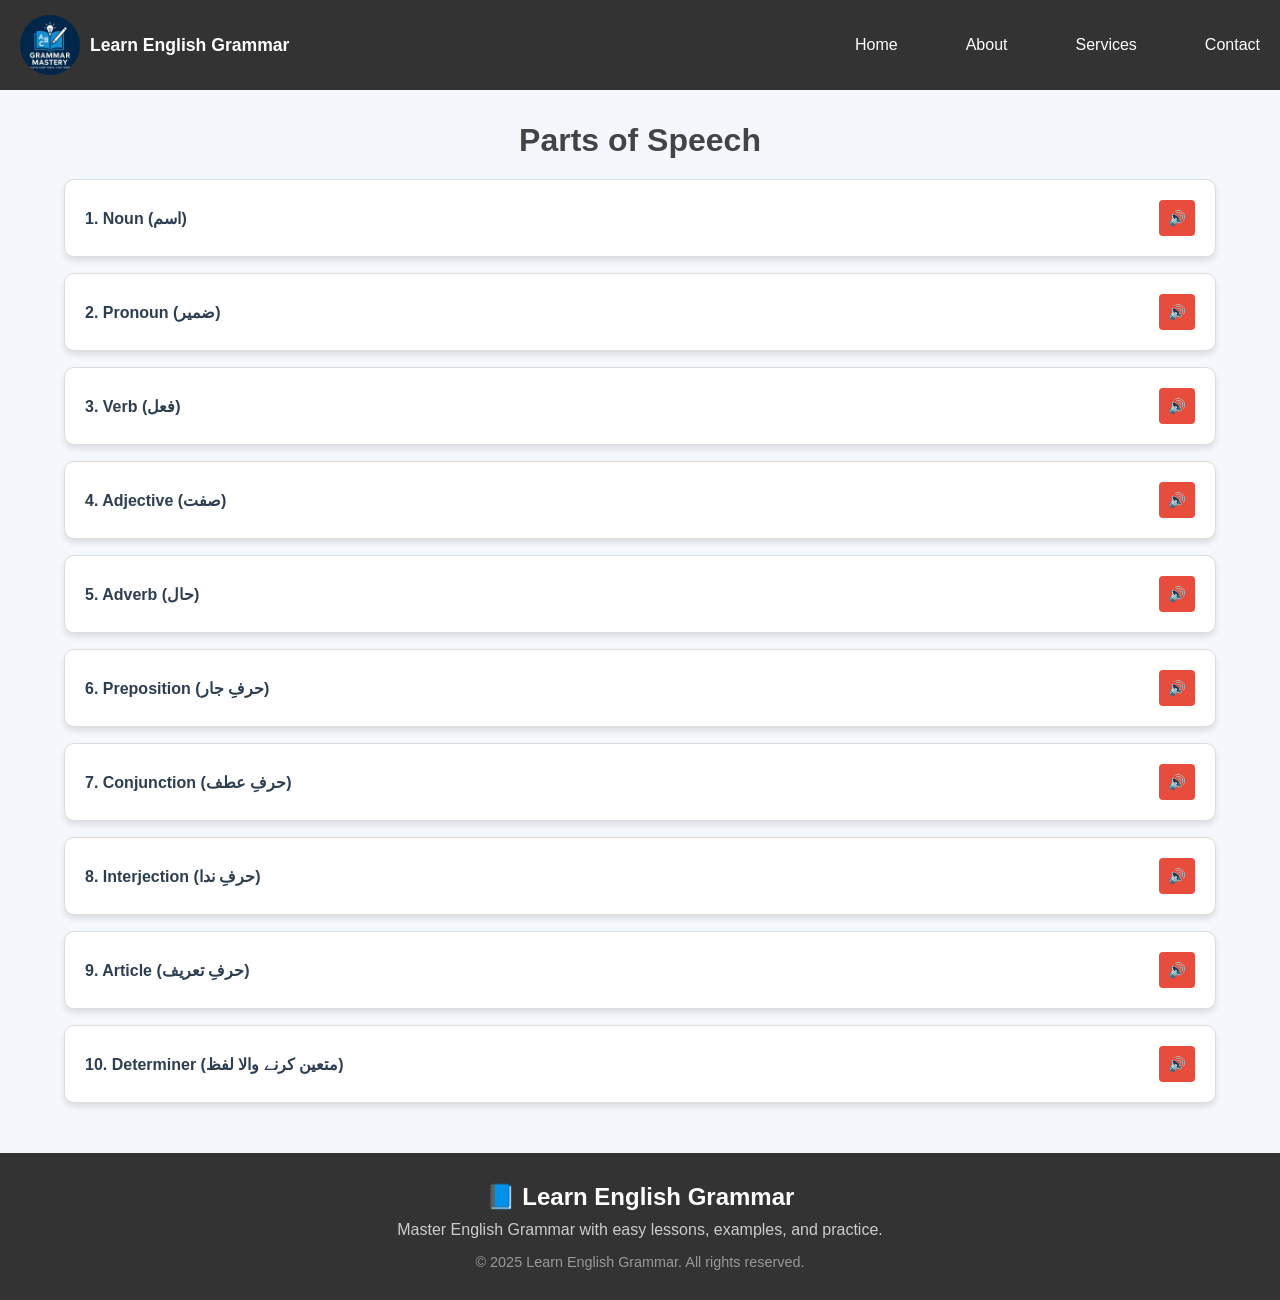
<file: part-of-speach.html>
<!DOCTYPE html>
<html lang="en">
  <head>
    <meta charset="UTF-8" />
    <meta name="viewport" content="width=device-width, initial-scale=1.0" />
    <title>English Grammar - Parts of Speech</title>
    <link rel="stylesheet" href="eng.css" />
  </head>
  <body>
    <nav class="navbar">
      <div class="logo">
        <img src="logo.jpeg" alt="Logo" class="logo-img">
        <span>Learn English Grammar</span>
      </div>
      
      <button class="toggle-btn" id="toggleBtn">&#9776;</button>
      
      <ul class="nav-links" id="navLinks">
        <li><a href="index.html">Home</a></li>
          <li><a href="about.html">About</a></li>
          <li><a href="Services.html">Services</a></li>
          <li><a href="contact.html">Contact</a></li>
      </ul>
    </nav>

    <h1 class="title">Parts of Speech</h1>

    <div class="grid-container">
      <!-- 1. Noun -->
      <div class="tense-card">
        <h2>
        1. Noun (اسم)
          <button
            class="listen-btn"
            onclick="toggleSpeech(this.parentElement.parentElement)"
          >
            🔊
          </button>
        </h2>
        <div class="details">
          <p>
            <strong>Definition:</strong> A word used to identify a person,
            place, thing, idea, or quality.
          </p>
          <br />
          <p>
            <strong>تعریف:</strong> اسم وہ لفظ ہے جو کسی شخص، جگہ، شے، خیال یا
            صفت کو ظاہر کرتا ہے۔
          </p><br><hr>
          <br />
          <p><strong>Structure:</strong> [Determiner] + [Adjective] + Noun</p>
          <br /><hr><br>
          <p><strong>Examples:</strong></p>
          <br />
          <ul>
            <li>Ali is my best friend. <br />(علی میرا بہترین دوست ہے)</li>
            <br />
            <li>
              The sun rises in the east. <br />(سورج مشرق سے طلوع ہوتا ہے)
            </li>
            <br />
            <li>
              Honesty is the best policy.<br />
              (ایمانداری سب سے اچھی پالیسی ہے)
            </li><br>
            <br />
          </ul>
        </div>
      </div>

      <!-- 2. Pronoun -->
      <div class="tense-card">
        <h2>
          2. Pronoun (ضمیر)
          <button
            class="listen-btn"
            onclick="toggleSpeech(this.parentElement.parentElement)"
          >
            🔊
          </button>
        </h2>
        <div class="details">
          <p>
            <strong>Definition:</strong> A word that replaces a noun to avoid
            repetition.
          </p>
          <br />
          <p>
            <strong>تعریف:</strong> ضمیر وہ لفظ ہے جو اسم کی جگہ استعمال ہوتا ہے
            تاکہ بار بار تکرار نہ ہو۔
          </p><br><hr>
          <br />
          <p><strong>Structure:</strong> [Pronoun] + Verb + Object</p>
          <br /><hr><br>
          <p><strong>Examples:</strong></p>
          <br />
          <ul>
            <li>
              She is very kind.<br />
              (وہ بہت مہربان ہے)
            </li><br>
            <li>They are going to school. <br />(وہ اسکول جا رہے ہیں)</li><br>
            <li>
              I love my country.<br />
              (میں اپنے ملک سے محبت کرتا ہوں)
            </li><br>
          </ul>
        </div>
      </div>

      <!-- 3. Verb -->
      <div class="tense-card">
        <h2>
          3. Verb (فعل)
          <button
            class="listen-btn"
            onclick="toggleSpeech(this.parentElement.parentElement)"
          >
            🔊
          </button>
        </h2>
        <div class="details">
          <p>
            <strong>Definition:</strong> A word that expresses an action,
            occurrence, or state of being.
          </p>
          <br />
          <p>
            <strong>تعریف:</strong> فعل وہ لفظ ہے جو عمل، حالت یا وقوع کو ظاہر
            کرتا ہے۔
          </p><br><hr>
          <br />
          <p><strong>Structure:</strong> Subject + Verb + Object</p>
          <br /><hr><br>
          <p><strong>Examples:</strong></p>
          <br />
          <ul>
            <li>
              She writes neatly.<br />
              (وہ صاف لکھتی ہے)
            </li><br>
            <li>Birds fly in the sky. <br />(پرندے آسمان میں اڑتے ہیں)</li><br>
            <li><br>
              I am learning English.<br /><br>
              (میں انگریزی سیکھ رہا ہوں)
            </li>
          </ul>
        </div>
      </div>

      <!-- 4. Adjective -->
      <div class="tense-card">
        <h2>
          4. Adjective (صفت)
          <button
            class="listen-btn"
            onclick="toggleSpeech(this.parentElement.parentElement)"
          >
            🔊
          </button>
        </h2>
        <div class="details">
          <p>
            <strong>Definition:</strong> A word that describes or modifies a
            noun or pronoun.
          </p>
          <br />
          <p>
            <strong>تعریف:</strong> صفت وہ لفظ ہے جو اسم یا ضمیر کی خصوصیت بیان
            کرے۔
          </p><br><hr>
          <br />
          <p><strong>Structure:</strong> Adjective + Noun</p>
          <br /><hr><br>
          <p><strong>Examples:</strong></p>
          <br />
          <ul>
            <li>
              He is a brave soldier.<br />
              (وہ ایک بہادر سپاہی ہے)
            </li><br>
            <li>This is a beautiful flower. <br />(یہ ایک خوبصورت پھول ہے)</li><br>
            <li>She wore a red dress. <br />(اس نے سرخ کپڑا پہنا)</li><br>
          </ul>
        </div>
      </div>

      <!-- 5. Adverb -->
      <div class="tense-card">
        <h2>
          5. Adverb (حال)
          <button
            class="listen-btn"
            onclick="toggleSpeech(this.parentElement.parentElement)"
          >
            🔊
          </button>
        </h2>
        <div class="details">
          <p>
            <strong>Definition:</strong> Modifies a verb, adjective, or another
            adverb, often telling how, when, where, or to what extent.
          </p>
          <br />
          <p>
            <strong>تعریف:</strong> حال وہ لفظ ہے جو فعل، صفت یا دوسرے حال کو
            بدلتا یا وضاحت کرتا ہے۔
          </p><br><hr>
          <br />
          <p><strong>Structure:</strong> Verb + Adverb</p>
          <br /><hr><br>
          <p><strong>Examples:</strong></p>
          <br />
          <ul>
            <li>She speaks softly. <br />(وہ آہستہ بولتی ہے)</li><br>
            <li>They arrived early. <br />(وہ جلدی پہنچے)</li><br>
            <li>He drives carefully. <br />(وہ احتیاط سے گاڑی چلاتا ہے)</li><br>
          </ul>
        </div>
      </div>

      <!-- 6. Preposition -->
      <div class="tense-card">
        <h2>
          6. Preposition (حرفِ جار)
          <button
            class="listen-btn"
            onclick="toggleSpeech(this.parentElement.parentElement)"
          >
            🔊
          </button>
        </h2>
        <div class="details">
          <p>
            <strong>Definition:</strong> Shows the relationship between a
            noun/pronoun and another word in the sentence.
          </p><br>
          <p>
            <strong>تعریف:</strong> حرفِ جار وہ لفظ ہے جو اسم یا ضمیر کا تعلق
            جملے کے دوسرے حصے سے ظاہر کرتا ہے۔
          </p><br><br><hr><br>
          <p><strong>Structure:</strong> Preposition + Noun/Pronoun</p><br><hr><br>
          <p><strong>Examples:</strong></p><br>
          <ul>
            <li>The cat is under the table. <br>(بلی میز کے نیچے ہے)</li><br>
            <li>He went to the market. <br>(وہ بازار گیا)</li><br>
            <li>The book is on the shelf.<br> (کتاب شیلف پر ہے)</li><br>
          </ul>
        </div>
      </div>

      <!-- 7. Conjunction -->
      <div class="tense-card">
        <h2>
          7. Conjunction (حرفِ عطف)
          <button
            class="listen-btn"
            onclick="toggleSpeech(this.parentElement.parentElement)"
          >
            🔊
          </button>
        </h2>
        <div class="details">
          <p>
            <strong>Definition:</strong> Connects words, phrases, or clauses.
          </p><br>
          <p>
            <strong>تعریف:</strong> حرفِ عطف وہ لفظ ہے جو الفاظ، فقرے یا جملوں
            کو جوڑتا ہے۔
          </p><br><hr><br>
          <p><strong>Structure:</strong> Clause + Conjunction + Clause</p><br><hr><br>
          <p><strong>Examples:</strong></p><br>
          <ul>
            <li>I like tea and coffee.<br> (مجھے چائے اور کافی پسند ہے)</li><br>
            <li>She is poor but honest.<br> (وہ غریب ہے لیکن ایماندار ہے)</li><br>
            <li>I will go if you come.<br> (میں جاؤں گا اگر تم آؤ)</li><br>
          </ul>
        </div>
      </div>

      <!-- 8. Interjection -->
      <div class="tense-card">
        <h2>
          8. Interjection (حرفِ ندا)
          <button
            class="listen-btn"
            onclick="toggleSpeech(this.parentElement.parentElement)"
          >
            🔊
          </button>
        </h2>
        <div class="details">
          <p>
            <strong>Definition:</strong> A word or phrase used to express
            emotion or sudden feeling.
          </p><br>
          <p>
            <strong>تعریف:</strong> حرفِ ندا وہ لفظ یا فقرہ ہے جو اچانک احساس یا
            جذبات کو ظاہر کرے۔
          </p><br><hr><br>
          <p><strong>Structure:</strong> Interjection! + Sentence</p><br><hr><br>
          <p><strong>Examples:</strong></p><br>
          <ul>
            <li>Wow! That's amazing. <br>(واہ! یہ حیرت انگیز ہے)</li><br>
            <li>Oh! I forgot my keys.<br> (اوہ! میں اپنی چابیاں بھول گیا)</li><br>
            <li>Hurrah! We won the match.<br> (شاباش! ہم نے میچ جیت لیا)</li><br>
          </ul>
        </div>
      </div>
     <!-- 9.  Article  -->
     <div class="tense-card">
     <h2>
     9. Article (حرفِ تعریف)
      <button
        class="listen-btn"
        onclick="toggleSpeech(this.parentElement.parentElement)"
      >
        🔊
      </button>
     </h2>
     <div class="details">
      <p>
        <strong>Definition:</strong>An article is a word that defines a noun as specific or unspecific.
      </p><br>
      <p>
        <strong>تعریف:</strong>(حرفِ تعریف وہ لفظ ہے جو اسم کو مخصوص یا غیر مخصوص ظاہر کرے۔)
      </p><br><hr><br>
      <p><strong>Structure:</strong>Article + Noun</p><br><hr><br>
      <p><strong>Examples:</strong></p><br>
      <ul>
        <li>The moon looks beautiful tonight. <br>(چاند آج رات خوبصورت لگ رہا ہے)</li><br>
        <li>I saw a dog in the park. <br> (میں نے پارک میں ایک کتا دیکھا)</li><br>
        <li>She ate an orange. <br> (اس نے ایک سنترہ کھایا)</li><br>
      </ul>
      </div>
      </div>

      <!-- 10. Determiner   -->
     <div class="tense-card">
      <h2>
        10. Determiner (متعین کرنے والا لفظ)
       <button
         class="listen-btn"
         onclick="toggleSpeech(this.parentElement.parentElement)"
       >
         🔊
       </button>
      </h2>
      <div class="details">
       <p>
         <strong>Definition:</strong>A determiner is a word placed in front of a noun to clarify what the noun refers to.
       </p><br>
       <p>
         <strong>تعریف:</strong>(متعین کرنے والا لفظ وہ ہے جو اسم کے سامنے آ کر اس کی وضاحت کرے کہ وہ کس کے بارے میں ہے۔)
       </p><br><hr><br>
       <p><strong>Structure:</strong>Determiner + Noun</p><br><hr><br>
       <p><strong>Examples:</strong></p><br>
       <ul>
         <li>This house is mine. <br>(یہ گھر میرا ہے)</li><br>
         <li>Some students are absent today. <br> (کچھ طلبہ آج غیر حاضر ہیں)</li><br>
         <li>My brother is a doctor. <br> (میرا بھائی ڈاکٹر ہے)</li><br>
       </ul>
       </div>
       </div>
      </div>


    </div>
  
    



    <footer class="footer">
      <div class="footer-content">
        <div class="footer-logo">📘 Learn English Grammar</div>
        <p class="footer-text">
          Master English Grammar with easy lessons, examples, and practice.
        </p>
        <p class="footer-copy">
          © 2025 Learn English Grammar. All rights reserved.
        </p>
      </div>
    </footer>

    <script src="eng.js"></script>
  </body>
</html>
</file>
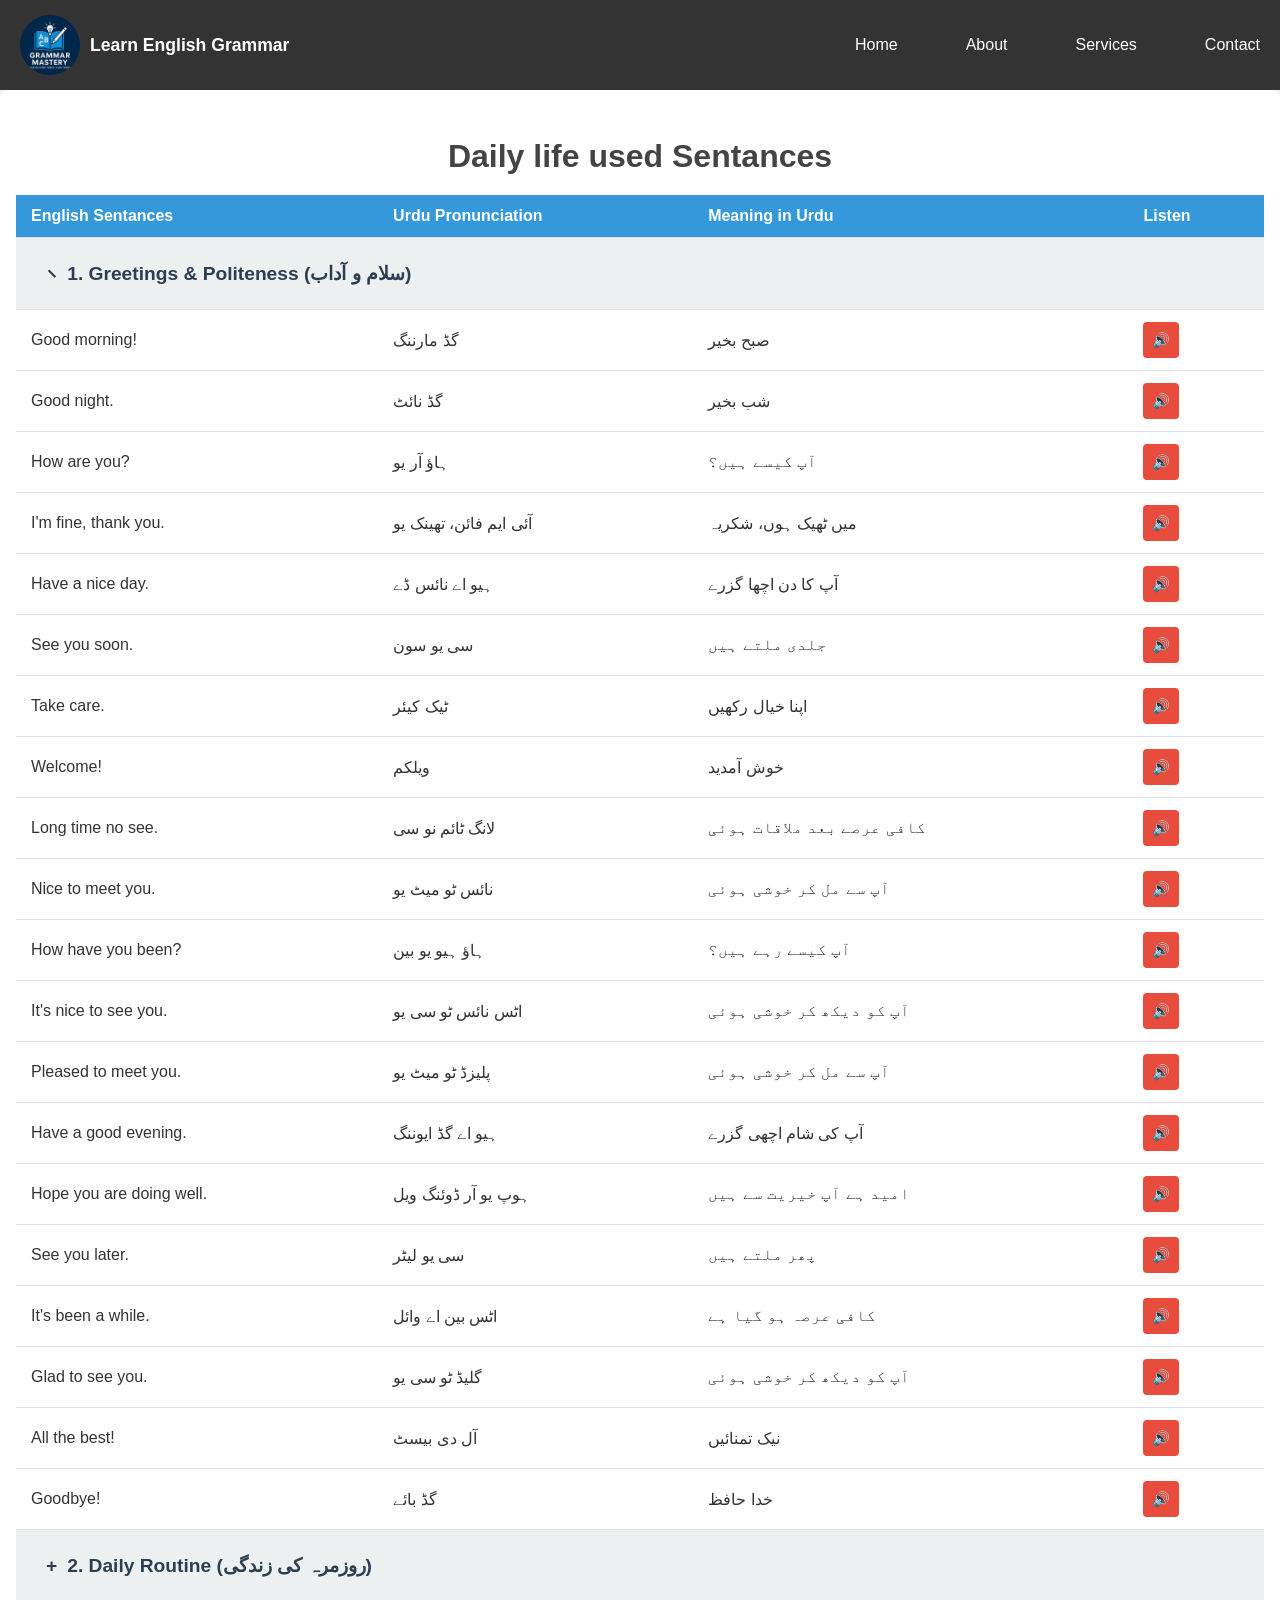
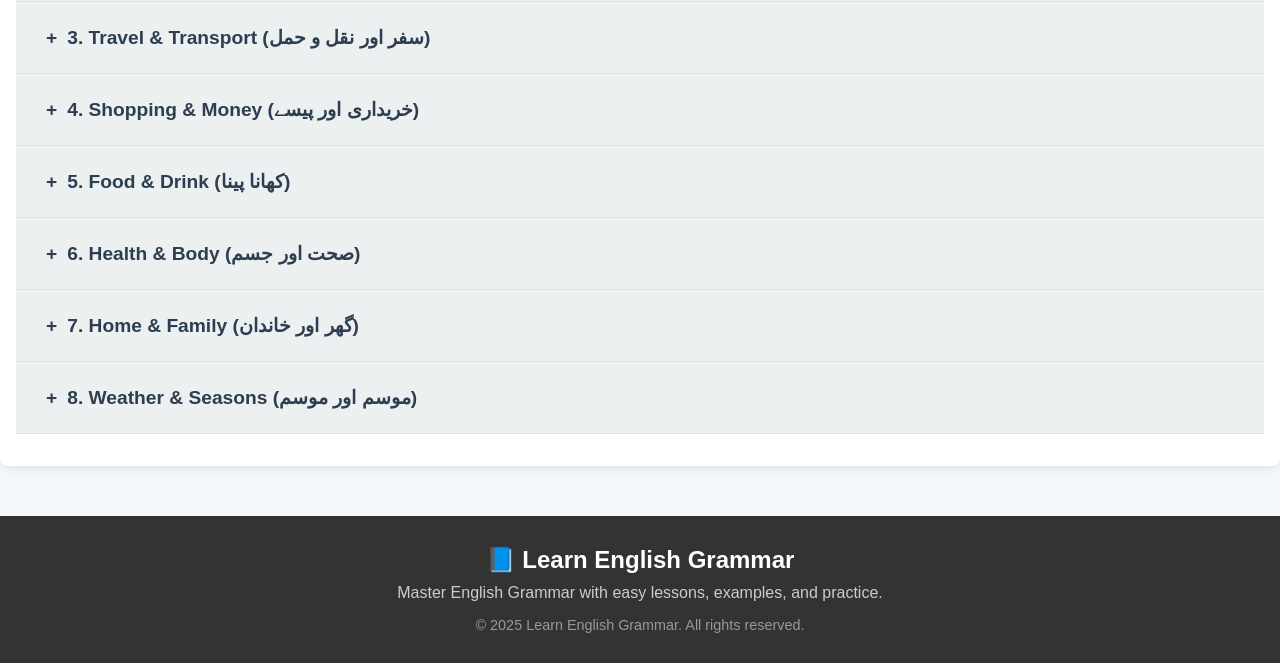
<file: sentance.html>
<!DOCTYPE html>
<html lang="en">
  <head>
    <meta charset="UTF-8" />
    <meta name="viewport" content="width=device-width, initial-scale=1.0" />
    <title>English Vocabulary</title>
    <link rel="stylesheet" href="eng.css" />
  </head>
  <body>
    <nav class="navbar">
      <div class="logo">
        <img src="logo.jpeg" alt="Logo" class="logo-img">
        <span>Learn English Grammar</span>
      </div>
      
      <button class="toggle-btn" id="toggleBtn">&#9776;</button>
      
      <ul class="nav-links" id="navLinks">
        <li><a href="index.html">Home</a></li>
          <li><a href="about.html">About</a></li>
          <li><a href="Services.html">Services</a></li>
          <li><a href="contact.html">Contact</a></li>
      </ul>
    </nav>

    <div class="table-container">
      <table>
        <thead>
          <tr>
            <th>English Sentances</th>
            <th>Urdu Pronunciation</th>
            <th>Meaning in Urdu</th>
            <th>Listen</th>
          </tr>
        </thead>
        <tbody>
          <h1 class="title">Daily life used Sentances</h1>

          <!-- Category 1: Greetings & Politeness -->
          <tr class="category-heading" data-category="greetings-politeness">
            <td colspan="4">
              <h2>
                <span class="toggle-icon">+</span>
                1. Greetings & Politeness (سلام و آداب)
              </h2>
            </td>
          </tr>
          <tr class="category-content" data-category="greetings-politeness">
            <td data-label="English Word">Good morning!</td>
            <td data-label="Urdu Pronunciation">گڈ مارننگ</td>
            <td data-label="Meaning in Urdu">صبح بخیر</td>
            <td>
              <button class="listen-btn" onclick="speakWord('Good morning')">
                🔊
              </button>
            </td>
          </tr>
          <tr class="category-content" data-category="greetings-politeness">
            <td data-label="English Word">Good night.</td>
            <td data-label="Urdu Pronunciation">گڈ نائٹ</td>
            <td data-label="Meaning in Urdu">شب بخیر</td>
            <td>
              <button class="listen-btn" onclick="speakWord('Good night')">
                🔊
              </button>
            </td>
          </tr>
          <tr class="category-content" data-category="greetings-politeness">
            <td data-label="English Word">How are you?</td>
            <td data-label="Urdu Pronunciation">ہاؤ آر یو</td>
            <td data-label="Meaning in Urdu">آپ کیسے ہیں؟</td>
            <td>
              <button class="listen-btn" onclick="speakWord('How are you')">
                🔊
              </button>
            </td>
          </tr>
          <tr class="category-content" data-category="greetings-politeness">
            <td data-label="English Word">I'm fine, thank you.</td>
            <td data-label="Urdu Pronunciation">آئی ایم فائن، تھینک یو</td>
            <td data-label="Meaning in Urdu">میں ٹھیک ہوں، شکریہ</td>
            <td>
              <button
                class="listen-btn"
                onclick="speakWord('I am fine thank you')"
              >
                🔊
              </button>
            </td>
          </tr>
          <tr class="category-content" data-category="greetings-politeness">
            <td data-label="English Word">Have a nice day.</td>
            <td data-label="Urdu Pronunciation">ہیو اے نائس ڈے</td>
            <td data-label="Meaning in Urdu">آپ کا دن اچھا گزرے</td>
            <td>
              <button class="listen-btn" onclick="speakWord('Have a nice day')">
                🔊
              </button>
            </td>
          </tr>
          <tr class="category-content" data-category="greetings-politeness">
            <td data-label="English Word">See you soon.</td>
            <td data-label="Urdu Pronunciation">سی یو سون</td>
            <td data-label="Meaning in Urdu">جلدی ملتے ہیں</td>
            <td>
              <button class="listen-btn" onclick="speakWord('See you soon')">
                🔊
              </button>
            </td>
          </tr>
          <tr class="category-content" data-category="greetings-politeness">
            <td data-label="English Word">Take care.</td>
            <td data-label="Urdu Pronunciation">ٹیک کیئر</td>
            <td data-label="Meaning in Urdu">اپنا خیال رکھیں</td>
            <td>
              <button class="listen-btn" onclick="speakWord('Take care')">
                🔊
              </button>
            </td>
          </tr>
          <tr class="category-content" data-category="greetings-politeness">
            <td data-label="English Word">Welcome!</td>
            <td data-label="Urdu Pronunciation">ویلکم</td>
            <td data-label="Meaning in Urdu">خوش آمدید</td>
            <td>
              <button class="listen-btn" onclick="speakWord('Welcome')">
                🔊
              </button>
            </td>
          </tr>
          <tr class="category-content" data-category="greetings-politeness">
            <td data-label="English Word">Long time no see.</td>
            <td data-label="Urdu Pronunciation">لانگ ٹائم نو سی</td>
            <td data-label="Meaning in Urdu">کافی عرصے بعد ملاقات ہوئی</td>
            <td>
              <button
                class="listen-btn"
                onclick="speakWord('Long time no see')"
              >
                🔊
              </button>
            </td>
          </tr>
          <tr class="category-content" data-category="greetings-politeness">
            <td data-label="English Word">Nice to meet you.</td>
            <td data-label="Urdu Pronunciation">نائس ٹو میٹ یو</td>
            <td data-label="Meaning in Urdu">آپ سے مل کر خوشی ہوئی</td>
            <td>
              <button
                class="listen-btn"
                onclick="speakWord('Nice to meet you')"
              >
                🔊
              </button>
            </td>
          </tr>
          <tr class="category-content" data-category="greetings-politeness">
            <td data-label="English Word">How have you been?</td>
            <td data-label="Urdu Pronunciation">ہاؤ ہیو یو بین</td>
            <td data-label="Meaning in Urdu">آپ کیسے رہے ہیں؟</td>
            <td>
              <button
                class="listen-btn"
                onclick="speakWord('How have you been')"
              >
                🔊
              </button>
            </td>
          </tr>
          <tr class="category-content" data-category="greetings-politeness">
            <td data-label="English Word">It's nice to see you.</td>
            <td data-label="Urdu Pronunciation">اٹس نائس ٹو سی یو</td>
            <td data-label="Meaning in Urdu">آپ کو دیکھ کر خوشی ہوئی</td>
            <td>
              <button
                class="listen-btn"
                onclick="speakWord('It is nice to see you')"
              >
                🔊
              </button>
            </td>
          </tr>
          <tr class="category-content" data-category="greetings-politeness">
            <td data-label="English Word">Pleased to meet you.</td>
            <td data-label="Urdu Pronunciation">پلیزڈ ٹو میٹ یو</td>
            <td data-label="Meaning in Urdu">آپ سے مل کر خوشی ہوئی</td>
            <td>
              <button
                class="listen-btn"
                onclick="speakWord('Pleased to meet you')"
              >
                🔊
              </button>
            </td>
          </tr>
          <tr class="category-content" data-category="greetings-politeness">
            <td data-label="English Word">Have a good evening.</td>
            <td data-label="Urdu Pronunciation">ہیو اے گڈ ایوننگ</td>
            <td data-label="Meaning in Urdu">آپ کی شام اچھی گزرے</td>
            <td>
              <button
                class="listen-btn"
                onclick="speakWord('Have a good evening')"
              >
                🔊
              </button>
            </td>
          </tr>
          <tr class="category-content" data-category="greetings-politeness">
            <td data-label="English Word">Hope you are doing well.</td>
            <td data-label="Urdu Pronunciation">ہوپ یو آر ڈوئنگ ویل</td>
            <td data-label="Meaning in Urdu">امید ہے آپ خیریت سے ہیں</td>
            <td>
              <button
                class="listen-btn"
                onclick="speakWord('Hope you are doing well')"
              >
                🔊
              </button>
            </td>
          </tr>
          <tr class="category-content" data-category="greetings-politeness">
            <td data-label="English Word">See you later.</td>
            <td data-label="Urdu Pronunciation">سی یو لیٹر</td>
            <td data-label="Meaning in Urdu">پھر ملتے ہیں</td>
            <td>
              <button class="listen-btn" onclick="speakWord('See you later')">
                🔊
              </button>
            </td>
          </tr>
          <tr class="category-content" data-category="greetings-politeness">
            <td data-label="English Word">It's been a while.</td>
            <td data-label="Urdu Pronunciation">اٹس بین اے وائل</td>
            <td data-label="Meaning in Urdu">کافی عرصہ ہو گیا ہے</td>
            <td>
              <button
                class="listen-btn"
                onclick="speakWord('It has been a while')"
              >
                🔊
              </button>
            </td>
          </tr>
          <tr class="category-content" data-category="greetings-politeness">
            <td data-label="English Word">Glad to see you.</td>
            <td data-label="Urdu Pronunciation">گلیڈ ٹو سی یو</td>
            <td data-label="Meaning in Urdu">آپ کو دیکھ کر خوشی ہوئی</td>
            <td>
              <button class="listen-btn" onclick="speakWord('Glad to see you')">
                🔊
              </button>
            </td>
          </tr>
          <tr class="category-content" data-category="greetings-politeness">
            <td data-label="English Word">All the best!</td>
            <td data-label="Urdu Pronunciation">آل دی بیسٹ</td>
            <td data-label="Meaning in Urdu">نیک تمنائیں</td>
            <td>
              <button class="listen-btn" onclick="speakWord('All the best')">
                🔊
              </button>
            </td>
          </tr>
          <tr class="category-content" data-category="greetings-politeness">
            <td data-label="English Word">Goodbye!</td>
            <td data-label="Urdu Pronunciation">گڈ بائے</td>
            <td data-label="Meaning in Urdu">خدا حافظ</td>
            <td>
              <button class="listen-btn" onclick="speakWord('Goodbye')">
                🔊
              </button>
            </td>
          </tr>

          <!--================================ Category 2: Daily Routine ====================-->
<tr class="category-heading" data-category="daily-routine">
    <td colspan="4">
      <h2>
        <span class="toggle-icon">+</span>
        2. Daily Routine (روزمرہ کی زندگی)
      </h2>
    </td>
  </tr>
  <tr class="category-content" data-category="daily-routine">
    <td data-label="English Word">I wake up early.</td>
    <td data-label="Urdu Pronunciation">آئی ویک اپ ارلی</td>
    <td data-label="Meaning in Urdu">میں جلدی اٹھتا ہوں۔</td>
    <td>
      <button class="listen-btn" onclick="speakWord('I wake up early')">
        🔊
      </button>
    </td>
  </tr>
  <tr class="category-content" data-category="daily-routine">
    <td data-label="English Word">I brush my teeth.</td>
    <td data-label="Urdu Pronunciation">آئی برش مائی ٹیتھ</td>
    <td data-label="Meaning in Urdu">میں اپنے دانت صاف کرتا ہوں۔</td>
    <td>
      <button class="listen-btn" onclick="speakWord('I brush my teeth')">
        🔊
      </button>
    </td>
  </tr>
  <tr class="category-content" data-category="daily-routine">
    <td data-label="English Word">I take a shower.</td>
    <td data-label="Urdu Pronunciation">آئی ٹیک اے شاور</td>
    <td data-label="Meaning in Urdu">میں نہاتا ہوں۔</td>
    <td>
      <button class="listen-btn" onclick="speakWord('I take a shower')">
        🔊
      </button>
    </td>
  </tr>
  <tr class="category-content" data-category="daily-routine">
    <td data-label="English Word">I get dressed.</td>
    <td data-label="Urdu Pronunciation">آئی گیٹ ڈریسڈ</td>
    <td data-label="Meaning in Urdu">میں کپڑے پہنتا ہوں۔</td>
    <td>
      <button class="listen-btn" onclick="speakWord('I get dressed')">
        🔊
      </button>
    </td>
  </tr>
  <tr class="category-content" data-category="daily-routine">
    <td data-label="English Word">I have breakfast.</td>
    <td data-label="Urdu Pronunciation">آئی ہیو بریک فاسٹ</td>
    <td data-label="Meaning in Urdu">میں ناشتہ کرتا ہوں۔</td>
    <td>
      <button class="listen-btn" onclick="speakWord('I have breakfast')">
        🔊
      </button>
    </td>
  </tr>
  <tr class="category-content" data-category="daily-routine">
    <td data-label="English Word">I go to work.</td>
    <td data-label="Urdu Pronunciation">آئی گو ٹو ورک</td>
    <td data-label="Meaning in Urdu">میں کام پر جاتا ہوں۔</td>
    <td>
      <button class="listen-btn" onclick="speakWord('I go to work')">
        🔊
      </button>
    </td>
  </tr>
  <tr class="category-content" data-category="daily-routine">
    <td data-label="English Word">I go to school.</td>
    <td data-label="Urdu Pronunciation">آئی گو ٹو اسکول</td>
    <td data-label="Meaning in Urdu">میں اسکول جاتا ہوں۔</td>
    <td>
      <button class="listen-btn" onclick="speakWord('I go to school')">
        🔊
      </button>
    </td>
  </tr>
  <tr class="category-content" data-category="daily-routine">
    <td data-label="English Word">I study every day.</td>
    <td data-label="Urdu Pronunciation">آئی اسٹڈی ایوری ڈے</td>
    <td data-label="Meaning in Urdu">میں روز پڑھائی کرتا ہوں۔</td>
    <td>
      <button class="listen-btn" onclick="speakWord('I study every day')">
        🔊
      </button>
    </td>
  </tr>
  <tr class="category-content" data-category="daily-routine">
    <td data-label="English Word">I eat lunch at 1 p.m.</td>
    <td data-label="Urdu Pronunciation">آئی ایٹ لنچ ایٹ ون پی ایم</td>
    <td data-label="Meaning in Urdu">میں دوپہر کا کھانا ایک بجے کھاتا ہوں۔</td>
    <td>
      <button class="listen-btn" onclick="speakWord('I eat lunch at 1 p.m.')">
        🔊
      </button>
    </td>
  </tr>
  <tr class="category-content" data-category="daily-routine">
    <td data-label="English Word">I take a short break.</td>
    <td data-label="Urdu Pronunciation">آئی ٹیک اے شورٹ بریک</td>
    <td data-label="Meaning in Urdu">میں تھوڑی دیر کا وقفہ لیتا ہوں۔</td>
    <td>
      <button class="listen-btn" onclick="speakWord('I take a short break')">
        🔊
      </button>
    </td>
  </tr>
  <tr class="category-content" data-category="daily-routine">
    <td data-label="English Word">I return home in the evening.</td>
    <td data-label="Urdu Pronunciation">آئی ریٹرن ہوم ان دی ایوننگ</td>
    <td data-label="Meaning in Urdu">میں شام کو گھر آتا ہوں۔</td>
    <td>
      <button class="listen-btn" onclick="speakWord('I return home in the evening')">
        🔊
      </button>
    </td>
  </tr>
  <tr class="category-content" data-category="daily-routine">
    <td data-label="English Word">I have tea in the evening.</td>
    <td data-label="Urdu Pronunciation">آئی ہیو ٹی ان دی ایوننگ</td>
    <td data-label="Meaning in Urdu">میں شام کو چائے پیتا ہوں۔</td>
    <td>
      <button class="listen-btn" onclick="speakWord('I have tea in the evening')">
        🔊
      </button>
    </td>
  </tr>
  <tr class="category-content" data-category="daily-routine">
    <td data-label="English Word">I spend time with my family.</td>
    <td data-label="Urdu Pronunciation">آئی اسپینڈ ٹائم ود مائی فیملی</td>
    <td data-label="Meaning in Urdu">میں اپنے خاندان کے ساتھ وقت گزارتا ہوں۔</td>
    <td>
      <button class="listen-btn" onclick="speakWord('I spend time with my family')">
        🔊
      </button>
    </td>
  </tr>
  <tr class="category-content" data-category="daily-routine">
    <td data-label="English Word">I watch TV at night.</td>
    <td data-label="Urdu Pronunciation">آئی واچ ٹی وی ایٹ نائٹ</td>
    <td data-label="Meaning in Urdu">میں رات کو ٹی وی دیکھتا ہوں۔</td>
    <td>
      <button class="listen-btn" onclick="speakWord('I watch TV at night')">
        🔊
      </button>
    </td>
  </tr>
  <tr class="category-content" data-category="daily-routine">
    <td data-label="English Word">I read a book before bed.</td>
    <td data-label="Urdu Pronunciation">آئی ریڈ اے بک بیفور بیڈ</td>
    <td data-label="Meaning in Urdu">سونے سے پہلے کتاب پڑھتا ہوں۔</td>
    <td>
      <button class="listen-btn" onclick="speakWord('I read a book before bed')">
        🔊
      </button>
    </td>
  </tr>
  <tr class="category-content" data-category="daily-routine">
    <td data-label="English Word">I sleep at 10 p.m.</td>
    <td data-label="Urdu Pronunciation">آئی سلیپ ایٹ ٹین پی ایم</td>
    <td data-label="Meaning in Urdu">میں رات دس بجے سوتا ہوں۔</td>
    <td>
      <button class="listen-btn" onclick="speakWord('I sleep at 10 p.m.')">
        🔊
      </button>
    </td>
  </tr>
  <tr class="category-content" data-category="daily-routine">
    <td data-label="English Word">I clean my room.</td>
    <td data-label="Urdu Pronunciation">آئی کلین مائی روم</td>
    <td data-label="Meaning in Urdu">میں اپنا کمرہ صاف کرتا ہوں۔</td>
    <td>
      <button class="listen-btn" onclick="speakWord('I clean my room')">
        🔊
      </button>
    </td>
  </tr>
  <tr class="category-content" data-category="daily-routine">
    <td data-label="English Word">I exercise in the morning.</td>
    <td data-label="Urdu Pronunciation">آئی ایکسرسائز ان دی مارننگ</td>
    <td data-label="Meaning in Urdu">میں صبح ورزش کرتا ہوں۔</td>
    <td>
      <button class="listen-btn" onclick="speakWord('I exercise in the morning')">
        🔊
      </button>
    </td>
  </tr>
  <tr class="category-content" data-category="daily-routine">
    <td data-label="English Word">I cook food.</td>
    <td data-label="Urdu Pronunciation">آئی کک فوڈ</td>
    <td data-label="Meaning in Urdu">میں کھانا پکاتا ہوں۔</td>
    <td>
      <button class="listen-btn" onclick="speakWord('I cook food')">
        🔊
      </button>
    </td>
  </tr>
  <tr class="category-content" data-category="daily-routine">
    <td data-label="English Word">I water the plants.</td>
    <td data-label="Urdu Pronunciation">آئی واٹر دی پلانٹس</td>
    <td data-label="Meaning in Urdu">میں پودوں کو پانی دیتا ہوں۔</td>
    <td>
      <button class="listen-btn" onclick="speakWord('I water the plants')">
        🔊
      </button>
    </td>
  </tr>

         <!--============================ Category 3: Travel & Transport ============-->
<tr class="category-heading" data-category="travel-transport">
    <td colspan="4">
      <h2>
        <span class="toggle-icon">+</span>
        3. Travel & Transport (سفر اور نقل و حمل)
      </h2>
    </td>
  </tr>
  <tr class="category-content" data-category="travel-transport">
    <td data-label="English Word">I take the bus to work.</td>
    <td data-label="Urdu Pronunciation">آئی ٹیک دی بس ٹو ورک</td>
    <td data-label="Meaning in Urdu">میں کام پر جانے کے لیے بس لیتا ہوں۔</td>
    <td>
      <button class="listen-btn" onclick="speakWord('I take the bus to work')">
        🔊
      </button>
    </td>
  </tr>
  <tr class="category-content" data-category="travel-transport">
    <td data-label="English Word">I travel by train.</td>
    <td data-label="Urdu Pronunciation">آئی ٹریول بائی ٹرین</td>
    <td data-label="Meaning in Urdu">میں ٹرین سے سفر کرتا ہوں۔</td>
    <td>
      <button class="listen-btn" onclick="speakWord('I travel by train')">
        🔊
      </button>
    </td>
  </tr>
  <tr class="category-content" data-category="travel-transport">
    <td data-label="English Word">I book a taxi.</td>
    <td data-label="Urdu Pronunciation">آئی بک اے ٹیکسی</td>
    <td data-label="Meaning in Urdu">میں ٹیکسی بک کرتا ہوں۔</td>
    <td>
      <button class="listen-btn" onclick="speakWord('I book a taxi')">
        🔊
      </button>
    </td>
  </tr>
  <tr class="category-content" data-category="travel-transport">
    <td data-label="English Word">I drive a car.</td>
    <td data-label="Urdu Pronunciation">آئی ڈرائیو اے کار</td>
    <td data-label="Meaning in Urdu">میں گاڑی چلاتا ہوں۔</td>
    <td>
      <button class="listen-btn" onclick="speakWord('I drive a car')">
        🔊
      </button>
    </td>
  </tr>
  <tr class="category-content" data-category="travel-transport">
    <td data-label="English Word">I ride a bicycle.</td>
    <td data-label="Urdu Pronunciation">آئی رائیڈ اے بائیسکل</td>
    <td data-label="Meaning in Urdu">میں سائیکل چلاتا ہوں۔</td>
    <td>
      <button class="listen-btn" onclick="speakWord('I ride a bicycle')">
        🔊
      </button>
    </td>
  </tr>
  <tr class="category-content" data-category="travel-transport">
    <td data-label="English Word">I walk to school.</td>
    <td data-label="Urdu Pronunciation">آئی واک ٹو اسکول</td>
    <td data-label="Meaning in Urdu">میں اسکول پیدل جاتا ہوں۔</td>
    <td>
      <button class="listen-btn" onclick="speakWord('I walk to school')">
        🔊
      </button>
    </td>
  </tr>
  <tr class="category-content" data-category="travel-transport">
    <td data-label="English Word">I wait at the bus stop.</td>
    <td data-label="Urdu Pronunciation">آئی ویٹ ایٹ دی بس اسٹاپ</td>
    <td data-label="Meaning in Urdu">میں بس اسٹاپ پر انتظار کرتا ہوں۔</td>
    <td>
      <button class="listen-btn" onclick="speakWord('I wait at the bus stop')">
        🔊
      </button>
    </td>
  </tr>
  <tr class="category-content" data-category="travel-transport">
    <td data-label="English Word">I miss the train.</td>
    <td data-label="Urdu Pronunciation">آئی مس دی ٹرین</td>
    <td data-label="Meaning in Urdu">میں ٹرین مس کر دیتا ہوں۔</td>
    <td>
      <button class="listen-btn" onclick="speakWord('I miss the train')">
        🔊
      </button>
    </td>
  </tr>
  <tr class="category-content" data-category="travel-transport">
    <td data-label="English Word">I buy a ticket.</td>
    <td data-label="Urdu Pronunciation">آئی بائی اے ٹکٹ</td>
    <td data-label="Meaning in Urdu">میں ٹکٹ خریدتا ہوں۔</td>
    <td>
      <button class="listen-btn" onclick="speakWord('I buy a ticket')">
        🔊
      </button>
    </td>
  </tr>
  <tr class="category-content" data-category="travel-transport">
    <td data-label="English Word">I check the timetable.</td>
    <td data-label="Urdu Pronunciation">آئی چیک دی ٹائم ٹیبل</td>
    <td data-label="Meaning in Urdu">میں ٹائم ٹیبل چیک کرتا ہوں۔</td>
    <td>
      <button class="listen-btn" onclick="speakWord('I check the timetable')">
        🔊
      </button>
    </td>
  </tr>
  <tr class="category-content" data-category="travel-transport">
    <td data-label="English Word">I ask for directions.</td>
    <td data-label="Urdu Pronunciation">آئی اسک فار ڈائریکشنز</td>
    <td data-label="Meaning in Urdu">میں راستہ پوچھتا ہوں۔</td>
    <td>
      <button class="listen-btn" onclick="speakWord('I ask for directions')">
        🔊
      </button>
    </td>
  </tr>
  <tr class="category-content" data-category="travel-transport">
    <td data-label="English Word">I pack my bags.</td>
    <td data-label="Urdu Pronunciation">آئی پیک مائی بیگز</td>
    <td data-label="Meaning in Urdu">میں اپنا سامان پیک کرتا ہوں۔</td>
    <td>
      <button class="listen-btn" onclick="speakWord('I pack my bags')">
        🔊
      </button>
    </td>
  </tr>
  <tr class="category-content" data-category="travel-transport">
    <td data-label="English Word">I go to the airport.</td>
    <td data-label="Urdu Pronunciation">آئی گو ٹو دی ایئرپورٹ</td>
    <td data-label="Meaning in Urdu">میں ایئرپورٹ جاتا ہوں۔</td>
    <td>
      <button class="listen-btn" onclick="speakWord('I go to the airport')">
        🔊
      </button>
    </td>
  </tr>
  <tr class="category-content" data-category="travel-transport">
    <td data-label="English Word">I board the plane.</td>
    <td data-label="Urdu Pronunciation">آئی بورڈ دی پلین</td>
    <td data-label="Meaning in Urdu">میں جہاز میں سوار ہوتا ہوں۔</td>
    <td>
      <button class="listen-btn" onclick="speakWord('I board the plane')">
        🔊
      </button>
    </td>
  </tr>
  <tr class="category-content" data-category="travel-transport">
    <td data-label="English Word">I fasten my seatbelt.</td>
    <td data-label="Urdu Pronunciation">آئی فاسن مائی سیٹ بیلٹ</td>
    <td data-label="Meaning in Urdu">میں اپنی سیٹ بیلٹ باندھتا ہوں۔</td>
    <td>
      <button class="listen-btn" onclick="speakWord('I fasten my seatbelt')">
        🔊
      </button>
    </td>
  </tr>
  <tr class="category-content" data-category="travel-transport">
    <td data-label="English Word">I land safely.</td>
    <td data-label="Urdu Pronunciation">آئی لینڈ سیفلی</td>
    <td data-label="Meaning in Urdu">میں محفوظ لینڈ کرتا ہوں۔</td>
    <td>
      <button class="listen-btn" onclick="speakWord('I land safely')">
        🔊
      </button>
    </td>
  </tr>
  <tr class="category-content" data-category="travel-transport">
    <td data-label="English Word">I call a ride.</td>
    <td data-label="Urdu Pronunciation">آئی کال اے رائیڈ</td>
    <td data-label="Meaning in Urdu">میں سواری بلاتا ہوں۔</td>
    <td>
      <button class="listen-btn" onclick="speakWord('I call a ride')">
        🔊
      </button>
    </td>
  </tr>
  <tr class="category-content" data-category="travel-transport">
    <td data-label="English Word">I share a cab.</td>
    <td data-label="Urdu Pronunciation">آئی شیر اے کیب</td>
    <td data-label="Meaning in Urdu">میں کیب شیئر کرتا ہوں۔</td>
    <td>
      <button class="listen-btn" onclick="speakWord('I share a cab')">
        🔊
      </button>
    </td>
  </tr>
  <tr class="category-content" data-category="travel-transport">
    <td data-label="English Word">I reach my destination.</td>
    <td data-label="Urdu Pronunciation">آئی ریچ مائی ڈیسٹینیشن</td>
    <td data-label="Meaning in Urdu">میں اپنی منزل پر پہنچتا ہوں۔</td>
    <td>
      <button class="listen-btn" onclick="speakWord('I reach my destination')">
        🔊
      </button>
    </td>
  </tr>
  <tr class="category-content" data-category="travel-transport">
    <td data-label="English Word">I return home.</td>
    <td data-label="Urdu Pronunciation">آئی ریٹرن ہوم</td>
    <td data-label="Meaning in Urdu">میں گھر واپس آتا ہوں۔</td>
    <td>
      <button class="listen-btn" onclick="speakWord('I return home')">
        🔊
      </button>
    </td>
  </tr>

          <!--======================= Category 4: Shopping & Money ====================-->
<tr class="category-heading" data-category="shopping-money">
    <td colspan="4">
      <h2>
        <span class="toggle-icon">+</span>
        4. Shopping & Money (خریداری اور پیسے)
      </h2>
    </td>
  </tr>
  <tr class="category-content" data-category="shopping-money">
    <td data-label="English Word">I go shopping.</td>
    <td data-label="Urdu Pronunciation">آئی گو شاپنگ</td>
    <td data-label="Meaning in Urdu">میں خریداری کے لیے جاتا ہوں۔</td>
    <td>
      <button class="listen-btn" onclick="speakWord('I go shopping')">
        🔊
      </button>
    </td>
  </tr>
  <tr class="category-content" data-category="shopping-money">
    <td data-label="English Word">I buy vegetables.</td>
    <td data-label="Urdu Pronunciation">آئی بائی ویجیٹیبلز</td>
    <td data-label="Meaning in Urdu">میں سبزیاں خریدتا ہوں۔</td>
    <td>
      <button class="listen-btn" onclick="speakWord('I buy vegetables')">
        🔊
      </button>
    </td>
  </tr>
  <tr class="category-content" data-category="shopping-money">
    <td data-label="English Word">I buy clothes.</td>
    <td data-label="Urdu Pronunciation">آئی بائی کلاتھز</td>
    <td data-label="Meaning in Urdu">میں کپڑے خریدتا ہوں۔</td>
    <td>
      <button class="listen-btn" onclick="speakWord('I buy clothes')">
        🔊
      </button>
    </td>
  </tr>
  <tr class="category-content" data-category="shopping-money">
    <td data-label="English Word">I look for shoes.</td>
    <td data-label="Urdu Pronunciation">آئی لوک فار شوز</td>
    <td data-label="Meaning in Urdu">میں جوتے تلاش کرتا ہوں۔</td>
    <td>
      <button class="listen-btn" onclick="speakWord('I look for shoes')">
        🔊
      </button>
    </td>
  </tr>
  <tr class="category-content" data-category="shopping-money">
    <td data-label="English Word">I try on the dress.</td>
    <td data-label="Urdu Pronunciation">آئی ٹرائی آن دی ڈریس</td>
    <td data-label="Meaning in Urdu">میں لباس پہن کر دیکھتا ہوں۔</td>
    <td>
      <button class="listen-btn" onclick="speakWord('I try on the dress')">
        🔊
      </button>
    </td>
  </tr>
  <tr class="category-content" data-category="shopping-money">
    <td data-label="English Word">I pay in cash.</td>
    <td data-label="Urdu Pronunciation">آئی پے ان کیش</td>
    <td data-label="Meaning in Urdu">میں نقد ادائیگی کرتا ہوں۔</td>
    <td>
      <button class="listen-btn" onclick="speakWord('I pay in cash')">
        🔊
      </button>
    </td>
  </tr>
  <tr class="category-content" data-category="shopping-money">
    <td data-label="English Word">I pay by card.</td>
    <td data-label="Urdu Pronunciation">آئی پے بائی کارڈ</td>
    <td data-label="Meaning in Urdu">میں کارڈ سے ادائیگی کرتا ہوں۔</td>
    <td>
      <button class="listen-btn" onclick="speakWord('I pay by card')">
        🔊
      </button>
    </td>
  </tr>
  <tr class="category-content" data-category="shopping-money">
    <td data-label="English Word">I ask for a discount.</td>
    <td data-label="Urdu Pronunciation">آئی اسک فار اے ڈسکاؤنٹ</td>
    <td data-label="Meaning in Urdu">میں رعایت مانگتا ہوں۔</td>
    <td>
      <button class="listen-btn" onclick="speakWord('I ask for a discount')">
        🔊
      </button>
    </td>
  </tr>
  <tr class="category-content" data-category="shopping-money">
    <td data-label="English Word">I check the price.</td>
    <td data-label="Urdu Pronunciation">آئی چیک دی پرائس</td>
    <td data-label="Meaning in Urdu">میں قیمت چیک کرتا ہوں۔</td>
    <td>
      <button class="listen-btn" onclick="speakWord('I check the price')">
        🔊
      </button>
    </td>
  </tr>
  <tr class="category-content" data-category="shopping-money">
    <td data-label="English Word">I take a shopping bag.</td>
    <td data-label="Urdu Pronunciation">آئی ٹیک اے شاپنگ بیگ</td>
    <td data-label="Meaning in Urdu">میں شاپنگ بیگ لیتا ہوں۔</td>
    <td>
      <button class="listen-btn" onclick="speakWord('I take a shopping bag')">
        🔊
      </button>
    </td>
  </tr>
  <tr class="category-content" data-category="shopping-money">
    <td data-label="English Word">I return the product.</td>
    <td data-label="Urdu Pronunciation">آئی ریٹرن دی پروڈکٹ</td>
    <td data-label="Meaning in Urdu">میں چیز واپس کرتا ہوں۔</td>
    <td>
      <button class="listen-btn" onclick="speakWord('I return the product')">
        🔊
      </button>
    </td>
  </tr>
  <tr class="category-content" data-category="shopping-money">
    <td data-label="English Word">I exchange the item.</td>
    <td data-label="Urdu Pronunciation">آئی ایکسچینج دی آئٹم</td>
    <td data-label="Meaning in Urdu">میں چیز کا تبادلہ کرتا ہوں۔</td>
    <td>
      <button class="listen-btn" onclick="speakWord('I exchange the item')">
        🔊
      </button>
    </td>
  </tr>
  <tr class="category-content" data-category="shopping-money">
    <td data-label="English Word">I get the receipt.</td>
    <td data-label="Urdu Pronunciation">آئی گیٹ دی رسید</td>
    <td data-label="Meaning in Urdu">میں رسید لیتا ہوں۔</td>
    <td>
      <button class="listen-btn" onclick="speakWord('I get the receipt')">
        🔊
      </button>
    </td>
  </tr>
  <tr class="category-content" data-category="shopping-money">
    <td data-label="English Word">I check my wallet.</td>
    <td data-label="Urdu Pronunciation">آئی چیک مائی والٹ</td>
    <td data-label="Meaning in Urdu">میں اپنا بٹوا چیک کرتا ہوں۔</td>
    <td>
      <button class="listen-btn" onclick="speakWord('I check my wallet')">
        🔊
      </button>
    </td>
  </tr>
  <tr class="category-content" data-category="shopping-money">
    <td data-label="English Word">I count the money.</td>
    <td data-label="Urdu Pronunciation">آئی کاؤنٹ دی منی</td>
    <td data-label="Meaning in Urdu">میں پیسے گنتا ہوں۔</td>
    <td>
      <button class="listen-btn" onclick="speakWord('I count the money')">
        🔊
      </button>
    </td>
  </tr>
  <tr class="category-content" data-category="shopping-money">
    <td data-label="English Word">I save money.</td>
    <td data-label="Urdu Pronunciation">آئی سیو منی</td>
    <td data-label="Meaning in Urdu">میں پیسے بچاتا ہوں۔</td>
    <td>
      <button class="listen-btn" onclick="speakWord('I save money')">
        🔊
      </button>
    </td>
  </tr>
  <tr class="category-content" data-category="shopping-money">
    <td data-label="English Word">I spend too much.</td>
    <td data-label="Urdu Pronunciation">آئی اسپینڈ ٹو مچ</td>
    <td data-label="Meaning in Urdu">میں بہت زیادہ خرچ کرتا ہوں۔</td>
    <td>
      <button class="listen-btn" onclick="speakWord('I spend too much')">
        🔊
      </button>
    </td>
  </tr>
  <tr class="category-content" data-category="shopping-money">
    <td data-label="English Word">I compare prices.</td>
    <td data-label="Urdu Pronunciation">آئی کمپیئر پرائسز</td>
    <td data-label="Meaning in Urdu">میں قیمتوں کا موازنہ کرتا ہوں۔</td>
    <td>
      <button class="listen-btn" onclick="speakWord('I compare prices')">
        🔊
      </button>
    </td>
  </tr>
  <tr class="category-content" data-category="shopping-money">
    <td data-label="English Word">I order online.</td>
    <td data-label="Urdu Pronunciation">آئی آرڈر آن لائن</td>
    <td data-label="Meaning in Urdu">میں آن لائن آرڈر کرتا ہوں۔</td>
    <td>
      <button class="listen-btn" onclick="speakWord('I order online')">
        🔊
      </button>
    </td>
  </tr>
  <tr class="category-content" data-category="shopping-money">
    <td data-label="English Word">I shop at the market.</td>
    <td data-label="Urdu Pronunciation">آئی شاپ ایٹ دی مارکیٹ</td>
    <td data-label="Meaning in Urdu">میں بازار میں خریداری کرتا ہوں۔</td>
    <td>
      <button class="listen-btn" onclick="speakWord('I shop at the market')">
        🔊
      </button>
    </td>
  </tr>

            <!--=================== Category 5: Food & Drink ========================-->
<tr class="category-heading" data-category="food-drink">
    <td colspan="4">
      <h2>
        <span class="toggle-icon">+</span>
        5. Food & Drink (کھانا پینا)
      </h2>
    </td>
  </tr>
  <tr class="category-content" data-category="food-drink">
    <td data-label="English Word">I eat breakfast.</td>
    <td data-label="Urdu Pronunciation">آئی ایٹ بریک فاسٹ</td>
    <td data-label="Meaning in Urdu">میں ناشتہ کرتا ہوں۔</td>
    <td>
      <button class="listen-btn" onclick="speakWord('I eat breakfast')">
        🔊
      </button>
    </td>
  </tr>
  <tr class="category-content" data-category="food-drink">
    <td data-label="English Word">I drink tea.</td>
    <td data-label="Urdu Pronunciation">آئی ڈرنک ٹی</td>
    <td data-label="Meaning in Urdu">میں چائے پیتا ہوں۔</td>
    <td>
      <button class="listen-btn" onclick="speakWord('I drink tea')">
        🔊
      </button>
    </td>
  </tr>
  <tr class="category-content" data-category="food-drink">
    <td data-label="English Word">I have coffee in the morning.</td>
    <td data-label="Urdu Pronunciation">آئی ہیو کافی ان دی مارننگ</td>
    <td data-label="Meaning in Urdu">میں صبح کافی پیتا ہوں۔</td>
    <td>
      <button class="listen-btn" onclick="speakWord('I have coffee in the morning')">
        🔊
      </button>
    </td>
  </tr>
  <tr class="category-content" data-category="food-drink">
    <td data-label="English Word">I eat lunch at noon.</td>
    <td data-label="Urdu Pronunciation">آئی ایٹ لنچ ایٹ نون</td>
    <td data-label="Meaning in Urdu">میں دوپہر کو کھانا کھاتا ہوں۔</td>
    <td>
      <button class="listen-btn" onclick="speakWord('I eat lunch at noon')">
        🔊
      </button>
    </td>
  </tr>
  <tr class="category-content" data-category="food-drink">
    <td data-label="English Word">I drink water.</td>
    <td data-label="Urdu Pronunciation">آئی ڈرنک واٹر</td>
    <td data-label="Meaning in Urdu">میں پانی پیتا ہوں۔</td>
    <td>
      <button class="listen-btn" onclick="speakWord('I drink water')">
        🔊
      </button>
    </td>
  </tr>
  <tr class="category-content" data-category="food-drink">
    <td data-label="English Word">I eat dinner at night.</td>
    <td data-label="Urdu Pronunciation">آئی ایٹ ڈنر ایٹ نائٹ</td>
    <td data-label="Meaning in Urdu">میں رات کو کھانا کھاتا ہوں۔</td>
    <td>
      <button class="listen-btn" onclick="speakWord('I eat dinner at night')">
        🔊
      </button>
    </td>
  </tr>
  <tr class="category-content" data-category="food-drink">
    <td data-label="English Word">I cook food.</td>
    <td data-label="Urdu Pronunciation">آئی کک فوڈ</td>
    <td data-label="Meaning in Urdu">میں کھانا پکاتا ہوں۔</td>
    <td>
      <button class="listen-btn" onclick="speakWord('I cook food')">
        🔊
      </button>
    </td>
  </tr>
  <tr class="category-content" data-category="food-drink">
    <td data-label="English Word">I fry eggs.</td>
    <td data-label="Urdu Pronunciation">آئی فرائی ایگز</td>
    <td data-label="Meaning in Urdu">میں انڈے فرائی کرتا ہوں۔</td>
    <td>
      <button class="listen-btn" onclick="speakWord('I fry eggs')">
        🔊
      </button>
    </td>
  </tr>
  <tr class="category-content" data-category="food-drink">
    <td data-label="English Word">I make soup.</td>
    <td data-label="Urdu Pronunciation">آئی میک سوپ</td>
    <td data-label="Meaning in Urdu">میں سوپ بناتا ہوں۔</td>
    <td>
      <button class="listen-btn" onclick="speakWord('I make soup')">
        🔊
      </button>
    </td>
  </tr>
  <tr class="category-content" data-category="food-drink">
    <td data-label="English Word">I eat fruit.</td>
    <td data-label="Urdu Pronunciation">آئی ایٹ فروٹ</td>
    <td data-label="Meaning in Urdu">میں پھل کھاتا ہوں۔</td>
    <td>
      <button class="listen-btn" onclick="speakWord('I eat fruit')">
        🔊
      </button>
    </td>
  </tr>
  <tr class="category-content" data-category="food-drink">
    <td data-label="English Word">I drink juice.</td>
    <td data-label="Urdu Pronunciation">آئی ڈرنک جوس</td>
    <td data-label="Meaning in Urdu">میں جوس پیتا ہوں۔</td>
    <td>
      <button class="listen-btn" onclick="speakWord('I drink juice')">
        🔊
      </button>
    </td>
  </tr>
  <tr class="category-content" data-category="food-drink">
    <td data-label="English Word">I cut vegetables.</td>
    <td data-label="Urdu Pronunciation">آئی کٹ ویجیٹیبلز</td>
    <td data-label="Meaning in Urdu">میں سبزیاں کاٹتا ہوں۔</td>
    <td>
      <button class="listen-btn" onclick="speakWord('I cut vegetables')">
        🔊
      </button>
    </td>
  </tr>
  <tr class="category-content" data-category="food-drink">
    <td data-label="English Word">I bake a cake.</td>
    <td data-label="Urdu Pronunciation">آئی بیک اے کیک</td>
    <td data-label="Meaning in Urdu">میں کیک بناتا ہوں۔</td>
    <td>
      <button class="listen-btn" onclick="speakWord('I bake a cake')">
        🔊
      </button>
    </td>
  </tr>
  <tr class="category-content" data-category="food-drink">
    <td data-label="English Word">I eat bread.</td>
    <td data-label="Urdu Pronunciation">آئی ایٹ بریڈ</td>
    <td data-label="Meaning in Urdu">میں روٹی کھاتا ہوں۔</td>
    <td>
      <button class="listen-btn" onclick="speakWord('I eat bread')">
        🔊
      </button>
    </td>
  </tr>
  <tr class="category-content" data-category="food-drink">
    <td data-label="English Word">I add sugar.</td>
    <td data-label="Urdu Pronunciation">آئی ایڈ شوگر</td>
    <td data-label="Meaning in Urdu">میں چینی ڈالتا ہوں۔</td>
    <td>
      <button class="listen-btn" onclick="speakWord('I add sugar')">
        🔊
      </button>
    </td>
  </tr>
  <tr class="category-content" data-category="food-drink">
    <td data-label="English Word">I mix the salad.</td>
    <td data-label="Urdu Pronunciation">آئی مکس دی سلاد</td>
    <td data-label="Meaning in Urdu">میں سلاد مکس کرتا ہوں۔</td>
    <td>
      <button class="listen-btn" onclick="speakWord('I mix the salad')">
        🔊
      </button>
    </td>
  </tr>
  <tr class="category-content" data-category="food-drink">
    <td data-label="English Word">I eat spicy food.</td>
    <td data-label="Urdu Pronunciation">آئی ایٹ سپائسی فوڈ</td>
    <td data-label="Meaning in Urdu">میں مرچ مصالحے والا کھانا کھاتا ہوں۔</td>
    <td>
      <button class="listen-btn" onclick="speakWord('I eat spicy food')">
        🔊
      </button>
    </td>
  </tr>
  <tr class="category-content" data-category="food-drink">
    <td data-label="English Word">I eat sweets.</td>
    <td data-label="Urdu Pronunciation">آئی ایٹ سویٹس</td>
    <td data-label="Meaning in Urdu">میں میٹھا کھاتا ہوں۔</td>
    <td>
      <button class="listen-btn" onclick="speakWord('I eat sweets')">
        🔊
      </button>
    </td>
  </tr>
  <tr class="category-content" data-category="food-drink">
    <td data-label="English Word">I drink milk.</td>
    <td data-label="Urdu Pronunciation">آئی ڈرنک ملک</td>
    <td data-label="Meaning in Urdu">میں دودھ پیتا ہوں۔</td>
    <td>
      <button class="listen-btn" onclick="speakWord('I drink milk')">
        🔊
      </button>
    </td>
  </tr>
  <tr class="category-content" data-category="food-drink">
    <td data-label="English Word">I eat rice.</td>
    <td data-label="Urdu Pronunciation">آئی ایٹ رائس</td>
    <td data-label="Meaning in Urdu">میں چاول کھاتا ہوں۔</td>
    <td>
      <button class="listen-btn" onclick="speakWord('I eat rice')">
        🔊
      </button>
    </td>
  </tr>


<!-- ======================= Category 6: Health & Body ============================-->
<tr class="category-heading" data-category="health-body">
    <td colspan="4">
      <h2>
        <span class="toggle-icon">+</span>
        6. Health & Body (صحت اور جسم)
      </h2>
    </td>
  </tr>
  <tr class="category-content" data-category="health-body">
    <td data-label="English Word">I feel sick.</td>
    <td data-label="Urdu Pronunciation">آئی فیِل سِک</td>
    <td data-label="Meaning in Urdu">میں بیمار محسوس کرتا ہوں۔</td>
    <td>
      <button class="listen-btn" onclick="speakWord('I feel sick')">
        🔊
      </button>
    </td>
  </tr>
  <tr class="category-content" data-category="health-body">
    <td data-label="English Word">I have a headache.</td>
    <td data-label="Urdu Pronunciation">آئی ہیو اے ہیڈ ایک</td>
    <td data-label="Meaning in Urdu">مجھے سر درد ہے۔</td>
    <td>
      <button class="listen-btn" onclick="speakWord('I have a headache')">
        🔊
      </button>
    </td>
  </tr>
  <tr class="category-content" data-category="health-body">
    <td data-label="English Word">I have a fever.</td>
    <td data-label="Urdu Pronunciation">آئی ہیو اے فیور</td>
    <td data-label="Meaning in Urdu">مجھے بخار ہے۔</td>
    <td>
      <button class="listen-btn" onclick="speakWord('I have a fever')">
        🔊
      </button>
    </td>
  </tr>
  <tr class="category-content" data-category="health-body">
    <td data-label="English Word">I have a cough.</td>
    <td data-label="Urdu Pronunciation">آئی ہیو اے کاف</td>
    <td data-label="Meaning in Urdu">مجھے کھانسی ہے۔</td>
    <td>
      <button class="listen-btn" onclick="speakWord('I have a cough')">
        🔊
      </button>
    </td>
  </tr>
  <tr class="category-content" data-category="health-body">
    <td data-label="English Word">I take medicine.</td>
    <td data-label="Urdu Pronunciation">آئی ٹیک میڈیسن</td>
    <td data-label="Meaning in Urdu">میں دوا لیتا ہوں۔</td>
    <td>
      <button class="listen-btn" onclick="speakWord('I take medicine')">
        🔊
      </button>
    </td>
  </tr>
  <tr class="category-content" data-category="health-body">
    <td data-label="English Word">I see a doctor.</td>
    <td data-label="Urdu Pronunciation">آئی سی اے ڈاکٹر</td>
    <td data-label="Meaning in Urdu">میں ڈاکٹر کے پاس جاتا ہوں۔</td>
    <td>
      <button class="listen-btn" onclick="speakWord('I see a doctor')">
        🔊
      </button>
    </td>
  </tr>
  <tr class="category-content" data-category="health-body">
    <td data-label="English Word">I brush my teeth.</td>
    <td data-label="Urdu Pronunciation">آئی برش مائی ٹیتھ</td>
    <td data-label="Meaning in Urdu">میں اپنے دانت برش کرتا ہوں۔</td>
    <td>
      <button class="listen-btn" onclick="speakWord('I brush my teeth')">
        🔊
      </button>
    </td>
  </tr>
  <tr class="category-content" data-category="health-body">
    <td data-label="English Word">I wash my hands.</td>
    <td data-label="Urdu Pronunciation">آئی واش مائی ہینڈز</td>
    <td data-label="Meaning in Urdu">میں اپنے ہاتھ دھوتا ہوں۔</td>
    <td>
      <button class="listen-btn" onclick="speakWord('I wash my hands')">
        🔊
      </button>
    </td>
  </tr>
  <tr class="category-content" data-category="health-body">
    <td data-label="English Word">I take a bath.</td>
    <td data-label="Urdu Pronunciation">آئی ٹیک اے باتھ</td>
    <td data-label="Meaning in Urdu">میں نہاتا ہوں۔</td>
    <td>
      <button class="listen-btn" onclick="speakWord('I take a bath')">
        🔊
      </button>
    </td>
  </tr>
  <tr class="category-content" data-category="health-body">
    <td data-label="English Word">I comb my hair.</td>
    <td data-label="Urdu Pronunciation">آئی کوم مائی ہیر</td>
    <td data-label="Meaning in Urdu">میں اپنے بال کنگھی کرتا ہوں۔</td>
    <td>
      <button class="listen-btn" onclick="speakWord('I comb my hair')">
        🔊
      </button>
    </td>
  </tr>
  <tr class="category-content" data-category="health-body">
    <td data-label="English Word">I wear clean clothes.</td>
    <td data-label="Urdu Pronunciation">آئی ویئر کلین کلاتھز</td>
    <td data-label="Meaning in Urdu">میں صاف کپڑے پہنتا ہوں۔</td>
    <td>
      <button class="listen-btn" onclick="speakWord('I wear clean clothes')">
        🔊
      </button>
    </td>
  </tr>
  <tr class="category-content" data-category="health-body">
    <td data-label="English Word">I go to the hospital.</td>
    <td data-label="Urdu Pronunciation">آئی گو ٹو دی ہاسپٹل</td>
    <td data-label="Meaning in Urdu">میں ہسپتال جاتا ہوں۔</td>
    <td>
      <button class="listen-btn" onclick="speakWord('I go to the hospital')">
        🔊
      </button>
    </td>
  </tr>
  <tr class="category-content" data-category="health-body">
    <td data-label="English Word">I feel tired.</td>
    <td data-label="Urdu Pronunciation">آئی فیِل ٹائرڈ</td>
    <td data-label="Meaning in Urdu">میں تھکا ہوا محسوس کرتا ہوں۔</td>
    <td>
      <button class="listen-btn" onclick="speakWord('I feel tired')">
        🔊
      </button>
    </td>
  </tr>
  <tr class="category-content" data-category="health-body">
    <td data-label="English Word">I do exercise.</td>
    <td data-label="Urdu Pronunciation">آئی ڈو ایکسرسائز</td>
    <td data-label="Meaning in Urdu">میں ورزش کرتا ہوں۔</td>
    <td>
      <button class="listen-btn" onclick="speakWord('I do exercise')">
        🔊
      </button>
    </td>
  </tr>
  <tr class="category-content" data-category="health-body">
    <td data-label="English Word">I sleep early.</td>
    <td data-label="Urdu Pronunciation">آئی سلیپ ارلی</td>
    <td data-label="Meaning in Urdu">میں جلدی سوتا ہوں۔</td>
    <td>
      <button class="listen-btn" onclick="speakWord('I sleep early')">
        🔊
      </button>
    </td>
  </tr>
  <tr class="category-content" data-category="health-body">
    <td data-label="English Word">I wake up fresh.</td>
    <td data-label="Urdu Pronunciation">آئی ویک اپ فریش</td>
    <td data-label="Meaning in Urdu">میں تروتازہ اٹھتا ہوں۔</td>
    <td>
      <button class="listen-btn" onclick="speakWord('I wake up fresh')">
        🔊
      </button>
    </td>
  </tr>
  <tr class="category-content" data-category="health-body">
    <td data-label="English Word">I eat healthy food.</td>
    <td data-label="Urdu Pronunciation">آئی ایٹ ہیلتھی فوڈ</td>
    <td data-label="Meaning in Urdu">میں صحت مند کھانا کھاتا ہوں۔</td>
    <td>
      <button class="listen-btn" onclick="speakWord('I eat healthy food')">
        🔊
      </button>
    </td>
  </tr>
  <tr class="category-content" data-category="health-body">
    <td data-label="English Word">I drink enough water.</td>
    <td data-label="Urdu Pronunciation">آئی ڈرنک انف واٹر</td>
    <td data-label="Meaning in Urdu">میں کافی پانی پیتا ہوں۔</td>
    <td>
      <button class="listen-btn" onclick="speakWord('I drink enough water')">
        🔊
      </button>
    </td>
  </tr>
  <tr class="category-content" data-category="health-body">
    <td data-label="English Word">I check my blood pressure.</td>
    <td data-label="Urdu Pronunciation">آئی چیک مائی بلڈ پریشر</td>
    <td data-label="Meaning in Urdu">میں اپنا بلڈ پریشر چیک کرتا ہوں۔</td>
    <td>
      <button class="listen-btn" onclick="speakWord('I check my blood pressure')">
        🔊
      </button>
    </td>
  </tr>
  <tr class="category-content" data-category="health-body">
    <td data-label="English Word">I stay healthy.</td>
    <td data-label="Urdu Pronunciation">آئی اسٹے ہیلتھی</td>
    <td data-label="Meaning in Urdu">میں صحت مند رہتا ہوں۔</td>
    <td>
      <button class="listen-btn" onclick="speakWord('I stay healthy')">
        🔊
      </button>
    </td>
  </tr>



 <!--===================== Category 7: Home & Family============== -->
<tr class="category-heading" data-category="home-family">
    <td colspan="4">
      <h2>
        <span class="toggle-icon">+</span>
        7. Home & Family (گھر اور خاندان)
      </h2>
    </td>
  </tr>
  <tr class="category-content" data-category="home-family">
    <td data-label="English Word">I live in a house.</td>
    <td data-label="Urdu Pronunciation">آئی لیو ان اے ہاؤس</td>
    <td data-label="Meaning in Urdu">میں ایک گھر میں رہتا ہوں۔</td>
    <td>
      <button class="listen-btn" onclick="speakWord('I live in a house')">
        🔊
      </button>
    </td>
  </tr>
  <tr class="category-content" data-category="home-family">
    <td data-label="English Word">I clean my room.</td>
    <td data-label="Urdu Pronunciation">آئی کلین مائی روم</td>
    <td data-label="Meaning in Urdu">میں اپنا کمرہ صاف کرتا ہوں۔</td>
    <td>
      <button class="listen-btn" onclick="speakWord('I clean my room')">
        🔊
      </button>
    </td>
  </tr>
  <tr class="category-content" data-category="home-family">
    <td data-label="English Word">I wash the dishes.</td>
    <td data-label="Urdu Pronunciation">آئی واش دی ڈشز</td>
    <td data-label="Meaning in Urdu">میں برتن دھوتا ہوں۔</td>
    <td>
      <button class="listen-btn" onclick="speakWord('I wash the dishes')">
        🔊
      </button>
    </td>
  </tr>
  <tr class="category-content" data-category="home-family">
    <td data-label="English Word">I sweep the floor.</td>
    <td data-label="Urdu Pronunciation">آئی سویپ دی فلور</td>
    <td data-label="Meaning in Urdu">میں فرش جھاڑتا ہوں۔</td>
    <td>
      <button class="listen-btn" onclick="speakWord('I sweep the floor')">
        🔊
      </button>
    </td>
  </tr>
  <tr class="category-content" data-category="home-family">
    <td data-label="English Word">I cook for my family.</td>
    <td data-label="Urdu Pronunciation">آئی کک فار مائی فیملی</td>
    <td data-label="Meaning in Urdu">میں اپنے خاندان کے لیے کھانا پکاتا ہوں۔</td>
    <td>
      <button class="listen-btn" onclick="speakWord('I cook for my family')">
        🔊
      </button>
    </td>
  </tr>
  <tr class="category-content" data-category="home-family">
    <td data-label="English Word">I set the table.</td>
    <td data-label="Urdu Pronunciation">آئی سیٹ دی ٹیبل</td>
    <td data-label="Meaning in Urdu">میں کھانے کی میز سجاتا ہوں۔</td>
    <td>
      <button class="listen-btn" onclick="speakWord('I set the table')">
        🔊
      </button>
    </td>
  </tr>
  <tr class="category-content" data-category="home-family">
    <td data-label="English Word">I watch TV with my family.</td>
    <td data-label="Urdu Pronunciation">آئی واچ ٹی وی ود مائی فیملی</td>
    <td data-label="Meaning in Urdu">میں اپنے خاندان کے ساتھ ٹی وی دیکھتا ہوں۔</td>
    <td>
      <button class="listen-btn" onclick="speakWord('I watch TV with my family')">
        🔊
      </button>
    </td>
  </tr>
  <tr class="category-content" data-category="home-family">
    <td data-label="English Word">I talk to my parents.</td>
    <td data-label="Urdu Pronunciation">آئی ٹاک ٹو مائی پیرنٹس</td>
    <td data-label="Meaning in Urdu">میں اپنے والدین سے بات کرتا ہوں۔</td>
    <td>
      <button class="listen-btn" onclick="speakWord('I talk to my parents')">
        🔊
      </button>
    </td>
  </tr>
  <tr class="category-content" data-category="home-family">
    <td data-label="English Word">I play with my children.</td>
    <td data-label="Urdu Pronunciation">آئی پلے ود مائی چلڈرن</td>
    <td data-label="Meaning in Urdu">میں اپنے بچوں کے ساتھ کھیلتا ہوں۔</td>
    <td>
      <button class="listen-btn" onclick="speakWord('I play with my children')">
        🔊
      </button>
    </td>
  </tr>
  <tr class="category-content" data-category="home-family">
    <td data-label="English Word">I read a story to my kids.</td>
    <td data-label="Urdu Pronunciation">آئی ریڈ اے سٹوری ٹو مائی کڈز</td>
    <td data-label="Meaning in Urdu">میں اپنے بچوں کو کہانی سناتا ہوں۔</td>
    <td>
      <button class="listen-btn" onclick="speakWord('I read a story to my kids')">
        🔊
      </button>
    </td>
  </tr>
  <tr class="category-content" data-category="home-family">
    <td data-label="English Word">I water the plants.</td>
    <td data-label="Urdu Pronunciation">آئی واٹر دی پلانٹس</td>
    <td data-label="Meaning in Urdu">میں پودوں کو پانی دیتا ہوں۔</td>
    <td>
      <button class="listen-btn" onclick="speakWord('I water the plants')">
        🔊
      </button>
    </td>
  </tr>
  <tr class="category-content" data-category="home-family">
    <td data-label="English Word">I feed the pets.</td>
    <td data-label="Urdu Pronunciation">آئی فیڈ دی پیٹس</td>
    <td data-label="Meaning in Urdu">میں پالتو جانوروں کو کھانا دیتا ہوں۔</td>
    <td>
      <button class="listen-btn" onclick="speakWord('I feed the pets')">
        🔊
      </button>
    </td>
  </tr>
  <tr class="category-content" data-category="home-family">
    <td data-label="English Word">I repair things at home.</td>
    <td data-label="Urdu Pronunciation">آئی ریپیئر تھنگز ایٹ ہوم</td>
    <td data-label="Meaning in Urdu">میں گھر کی چیزیں ٹھیک کرتا ہوں۔</td>
    <td>
      <button class="listen-btn" onclick="speakWord('I repair things at home')">
        🔊
      </button>
    </td>
  </tr>
  <tr class="category-content" data-category="home-family">
    <td data-label="English Word">I wash my clothes.</td>
    <td data-label="Urdu Pronunciation">آئی واش مائی کلاتھز</td>
    <td data-label="Meaning in Urdu">میں اپنے کپڑے دھوتا ہوں۔</td>
    <td>
      <button class="listen-btn" onclick="speakWord('I wash my clothes')">
        🔊
      </button>
    </td>
  </tr>
  <tr class="category-content" data-category="home-family">
    <td data-label="English Word">I hang clothes to dry.</td>
    <td data-label="Urdu Pronunciation">آئی ہینگ کلاتھز ٹو ڈرائی</td>
    <td data-label="Meaning in Urdu">میں کپڑے سکھانے کے لیے لٹکاتا ہوں۔</td>
    <td>
      <button class="listen-btn" onclick="speakWord('I hang clothes to dry')">
        🔊
      </button>
    </td>
  </tr>
  <tr class="category-content" data-category="home-family">
    <td data-label="English Word">I iron the clothes.</td>
    <td data-label="Urdu Pronunciation">آئی آئرن دی کلاتھز</td>
    <td data-label="Meaning in Urdu">میں کپڑوں پر استری کرتا ہوں۔</td>
    <td>
      <button class="listen-btn" onclick="speakWord('I iron the clothes')">
        🔊
      </button>
    </td>
  </tr>
  <tr class="category-content" data-category="home-family">
    <td data-label="English Word">I lock the door.</td>
    <td data-label="Urdu Pronunciation">آئی لاک دی ڈور</td>
    <td data-label="Meaning in Urdu">میں دروازہ بند کرتا ہوں۔</td>
    <td>
      <button class="listen-btn" onclick="speakWord('I lock the door')">
        🔊
      </button>
    </td>
  </tr>
  <tr class="category-content" data-category="home-family">
    <td data-label="English Word">I open the windows.</td>
    <td data-label="Urdu Pronunciation">آئی اوپن دی ونڈوز</td>
    <td data-label="Meaning in Urdu">میں کھڑکیاں کھولتا ہوں۔</td>
    <td>
      <button class="listen-btn" onclick="speakWord('I open the windows')">
        🔊
      </button>
    </td>
  </tr>
  <tr class="category-content" data-category="home-family">
    <td data-label="English Word">I decorate my home.</td>
    <td data-label="Urdu Pronunciation">آئی ڈیکوریٹ مائی ہوم</td>
    <td data-label="Meaning in Urdu">میں اپنے گھر کو سجاتا ہوں۔</td>
    <td>
      <button class="listen-btn" onclick="speakWord('I decorate my home')">
        🔊
      </button>
    </td>
  </tr>
  <tr class="category-content" data-category="home-family">
    <td data-label="English Word">I rest on the sofa.</td>
    <td data-label="Urdu Pronunciation">آئی ریسٹ آن دی صوفہ</td>
    <td data-label="Meaning in Urdu">میں صوفے پر آرام کرتا ہوں۔</td>
    <td>
      <button class="listen-btn" onclick="speakWord('I rest on the sofa')">
        🔊
      </button>
    </td>
  </tr>


  <!--==================== Category 8: Weather & Seasons ============================-->
<tr class="category-heading" data-category="weather-seasons">
    <td colspan="4">
      <h2>
        <span class="toggle-icon">+</span>
        8. Weather & Seasons (موسم اور موسم)
      </h2>
    </td>
  </tr>
  <tr class="category-content" data-category="weather-seasons">
    <td data-label="English Word">It is sunny today.</td>
    <td data-label="Urdu Pronunciation">اٹ از سنی ٹوڈے</td>
    <td data-label="Meaning in Urdu">آج دھوپ ہے۔</td>
    <td>
      <button class="listen-btn" onclick="speakWord('It is sunny today')">
        🔊
      </button>
    </td>
  </tr>
  <tr class="category-content" data-category="weather-seasons">
    <td data-label="English Word">It is raining.</td>
    <td data-label="Urdu Pronunciation">اٹ از ریننگ</td>
    <td data-label="Meaning in Urdu">بارش ہو رہی ہے۔</td>
    <td>
      <button class="listen-btn" onclick="speakWord('It is raining')">
        🔊
      </button>
    </td>
  </tr>
  <tr class="category-content" data-category="weather-seasons">
    <td data-label="English Word">It is cloudy.</td>
    <td data-label="Urdu Pronunciation">اٹ از کلاوڈی</td>
    <td data-label="Meaning in Urdu">بادل ہیں۔</td>
    <td>
      <button class="listen-btn" onclick="speakWord('It is cloudy')">
        🔊
      </button>
    </td>
  </tr>
  <tr class="category-content" data-category="weather-seasons">
    <td data-label="English Word">It is windy.</td>
    <td data-label="Urdu Pronunciation">اٹ از ونڈی</td>
    <td data-label="Meaning in Urdu">ہوا چل رہی ہے۔</td>
    <td>
      <button class="listen-btn" onclick="speakWord('It is windy')">
        🔊
      </button>
    </td>
  </tr>
  <tr class="category-content" data-category="weather-seasons">
    <td data-label="English Word">It is cold.</td>
    <td data-label="Urdu Pronunciation">اٹ از کولڈ</td>
    <td data-label="Meaning in Urdu">سردی ہے۔</td>
    <td>
      <button class="listen-btn" onclick="speakWord('It is cold')">
        🔊
      </button>
    </td>
  </tr>
  <tr class="category-content" data-category="weather-seasons">
    <td data-label="English Word">It is hot.</td>
    <td data-label="Urdu Pronunciation">اٹ از ہاٹ</td>
    <td data-label="Meaning in Urdu">گرمی ہے۔</td>
    <td>
      <button class="listen-btn" onclick="speakWord('It is hot')">
        🔊
      </button>
    </td>
  </tr>
  <tr class="category-content" data-category="weather-seasons">
    <td data-label="English Word">It is snowing.</td>
    <td data-label="Urdu Pronunciation">اٹ از سنوونگ</td>
    <td data-label="Meaning in Urdu">برفباری ہو رہی ہے۔</td>
    <td>
      <button class="listen-btn" onclick="speakWord('It is snowing')">
        🔊
      </button>
    </td>
  </tr>
  <tr class="category-content" data-category="weather-seasons">
    <td data-label="English Word">The weather is nice.</td>
    <td data-label="Urdu Pronunciation">دی ویذر از نائس</td>
    <td data-label="Meaning in Urdu">موسم اچھا ہے۔</td>
    <td>
      <button class="listen-btn" onclick="speakWord('The weather is nice')">
        🔊
      </button>
    </td>
  </tr>
  <tr class="category-content" data-category="weather-seasons">
    <td data-label="English Word">The weather is bad.</td>
    <td data-label="Urdu Pronunciation">دی ویذر از بیڈ</td>
    <td data-label="Meaning in Urdu">موسم خراب ہے۔</td>
    <td>
      <button class="listen-btn" onclick="speakWord('The weather is bad')">
        🔊
      </button>
    </td>
  </tr>
  <tr class="category-content" data-category="weather-seasons">
    <td data-label="English Word">It is foggy.</td>
    <td data-label="Urdu Pronunciation">اٹ از فوگی</td>
    <td data-label="Meaning in Urdu">دھند ہے۔</td>
    <td>
      <button class="listen-btn" onclick="speakWord('It is foggy')">
        🔊
      </button>
    </td>
  </tr>
  <tr class="category-content" data-category="weather-seasons">
    <td data-label="English Word">The sun is shining.</td>
    <td data-label="Urdu Pronunciation">دی سن از شائننگ</td>
    <td data-label="Meaning in Urdu">سورج نکل رہا ہے۔</td>
    <td>
      <button class="listen-btn" onclick="speakWord('The sun is shining')">
        🔊
      </button>
    </td>
  </tr>
  <tr class="category-content" data-category="weather-seasons">
    <td data-label="English Word">The moon is bright.</td>
    <td data-label="Urdu Pronunciation">دی مون از برائٹ</td>
    <td data-label="Meaning in Urdu">چاند چمک رہا ہے۔</td>
    <td>
      <button class="listen-btn" onclick="speakWord('The moon is bright')">
        🔊
      </button>
    </td>
  </tr>
  <tr class="category-content" data-category="weather-seasons">
    <td data-label="English Word">The stars are shining.</td>
    <td data-label="Urdu Pronunciation">دی سٹارز آر شائننگ</td>
    <td data-label="Meaning in Urdu">ستارے چمک رہے ہیں۔</td>
    <td>
      <button class="listen-btn" onclick="speakWord('The stars are shining')">
        🔊
      </button>
    </td>
  </tr>
  <tr class="category-content" data-category="weather-seasons">
    <td data-label="English Word">It is spring.</td>
    <td data-label="Urdu Pronunciation">اٹ از سپرنگ</td>
    <td data-label="Meaning in Urdu">بہار ہے۔</td>
    <td>
      <button class="listen-btn" onclick="speakWord('It is spring')">
        🔊
      </button>
    </td>
  </tr>
  <tr class="category-content" data-category="weather-seasons">
    <td data-label="English Word">It is summer.</td>
    <td data-label="Urdu Pronunciation">اٹ از سمر</td>
    <td data-label="Meaning in Urdu">گرمیوں کا موسم ہے۔</td>
    <td>
      <button class="listen-btn" onclick="speakWord('It is summer')">
        🔊
      </button>
    </td>
  </tr>
  <tr class="category-content" data-category="weather-seasons">
    <td data-label="English Word">It is autumn.</td>
    <td data-label="Urdu Pronunciation">اٹ از آٹم</td>
    <td data-label="Meaning in Urdu">خزاں ہے۔</td>
    <td>
      <button class="listen-btn" onclick="speakWord('It is autumn')">
        🔊
      </button>
    </td>
  </tr>
  <tr class="category-content" data-category="weather-seasons">
    <td data-label="English Word">It is winter.</td>
    <td data-label="Urdu Pronunciation">اٹ از ونٹر</td>
    <td data-label="Meaning in Urdu">سردیوں کا موسم ہے۔</td>
    <td>
      <button class="listen-btn" onclick="speakWord('It is winter')">
        🔊
      </button>
    </td>
  </tr>
  <tr class="category-content" data-category="weather-seasons">
    <td data-label="English Word">The leaves are falling.</td>
    <td data-label="Urdu Pronunciation">دی لیوز آر فالنگ</td>
    <td data-label="Meaning in Urdu">پتے گر رہے ہیں۔</td>
    <td>
      <button class="listen-btn" onclick="speakWord('The leaves are falling')">
        🔊
      </button>
    </td>
  </tr>
  <tr class="category-content" data-category="weather-seasons">
    <td data-label="English Word">The river is frozen.</td>
    <td data-label="Urdu Pronunciation">دی ریور از فروزن</td>
    <td data-label="Meaning in Urdu">دریا جم گیا ہے۔</td>
    <td>
      <button class="listen-btn" onclick="speakWord('The river is frozen')">
        🔊
      </button>
    </td>
  </tr>
  <tr class="category-content" data-category="weather-seasons">
    <td data-label="English Word">The rainbow is beautiful.</td>
    <td data-label="Urdu Pronunciation">دی رینبو از بیوٹی فل</td>
    <td data-label="Meaning in Urdu">قوس و قزح خوبصورت ہے۔</td>
    <td>
      <button class="listen-btn" onclick="speakWord('The rainbow is beautiful')">
        🔊
      </button>
    </td>
  </tr>

 


  










        </tbody>
      </table>
    </div>

    <footer class="footer">
      <div class="footer-content">
        <div class="footer-logo">📘 Learn English Grammar</div>
        <p class="footer-text">
          Master English Grammar with easy lessons, examples, and practice.
        </p>

        <p class="footer-copy">
          © 2025 Learn English Grammar. All rights reserved.
        </p>
      </div>
    </footer>
  </body>
  <script src="eng.js"></script>
</html>
</file>
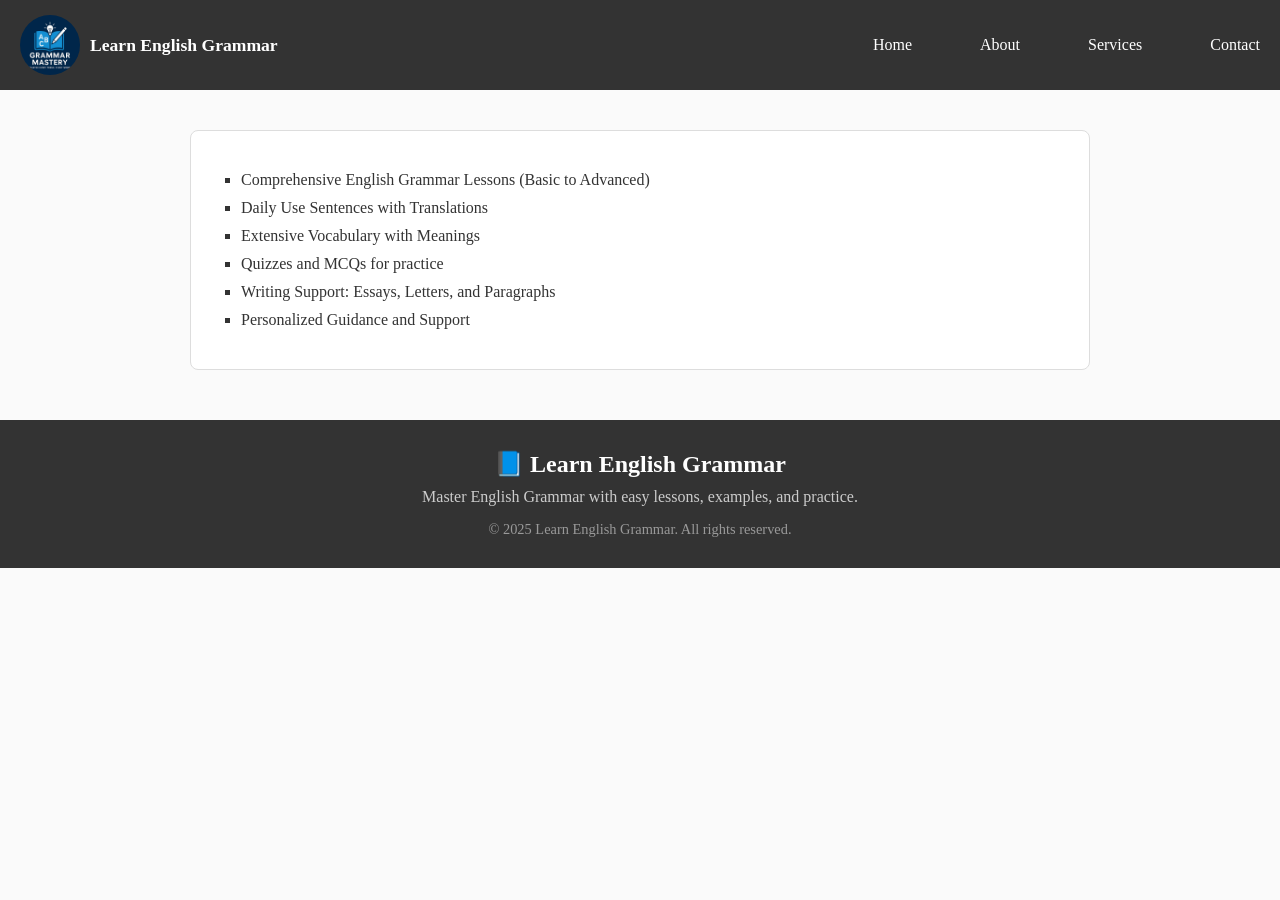
<file: Services.html>
<!DOCTYPE html>
<html lang="en">
<head>
  <meta charset="UTF-8" />
  <meta name="viewport" content="width=device-width, initial-scale=1.0" />
  <title>English grammar</title>
  <link rel="stylesheet" href="eng.css" />
</head>
<body>

    <nav class="navbar">
        <div class="logo">
          <img src="logo.jpeg" alt="Logo" class="logo-img">
          <span>Learn English Grammar</span>
        </div>
        
        <button class="toggle-btn" id="toggleBtn">&#9776;</button>
        
        <ul class="nav-links" id="navLinks">
            <li><a href="index.html">Home</a></li>
            <li><a href="about.html">About</a></li>
            <li><a href="Services.html">Services</a></li>
            <li><a href="contact.html">Contact</a></li>
        </ul>
      </nav>

      
      
      <!DOCTYPE html>
      <html lang="en">
      <head>
        <meta charset="UTF-8">
        <meta name="viewport" content="width=device-width, initial-scale=1.0">
        <title>Services - English Grammar</title>
        <style>
          body {
            margin: 0;
            font-family: "Georgia", serif;
            background: #fafafa;
            color: #333;
          }
          header {
            background: #004085;
            color: white;
            padding: 20px;
            text-align: center;
          }
          header h1 {
            margin: 0;
          }
          .container {
            max-width: 900px;
            margin: 40px auto;
            background: white;
            padding: 30px;
            border: 1px solid #ddd;
            border-radius: 8px;
          }
          ul {
            list-style: square;
            margin-left: 20px;
          }
          li {
            margin: 10px 0;
          }
          footer {
            background: #004085;
            color: white;
            text-align: center;
            padding: 15px;
            margin-top: 40px;
          }
        </style>
      </head>

        <div class="container">
          <ul>
            <li>Comprehensive English Grammar Lessons (Basic to Advanced)</li>
            <li>Daily Use Sentences with Translations</li>
            <li>Extensive Vocabulary with Meanings</li>
            <li>Quizzes and MCQs for practice</li>
            <li>Writing Support: Essays, Letters, and Paragraphs</li>
            <li>Personalized Guidance and Support</li>
          </ul>
        </div>
        
     
      








  <footer class="footer">
  <div class="footer-content">
    <div class="footer-logo">📘 Learn English Grammar</div>
    <p class="footer-text">Master English Grammar with easy lessons, examples, and practice.</p>
   
    <p class="footer-copy">© 2025 Learn English Grammar. All rights reserved.</p>
  </div>
</footer>

  </body>
  <script src="eng.js"></script>
</html>
</file>
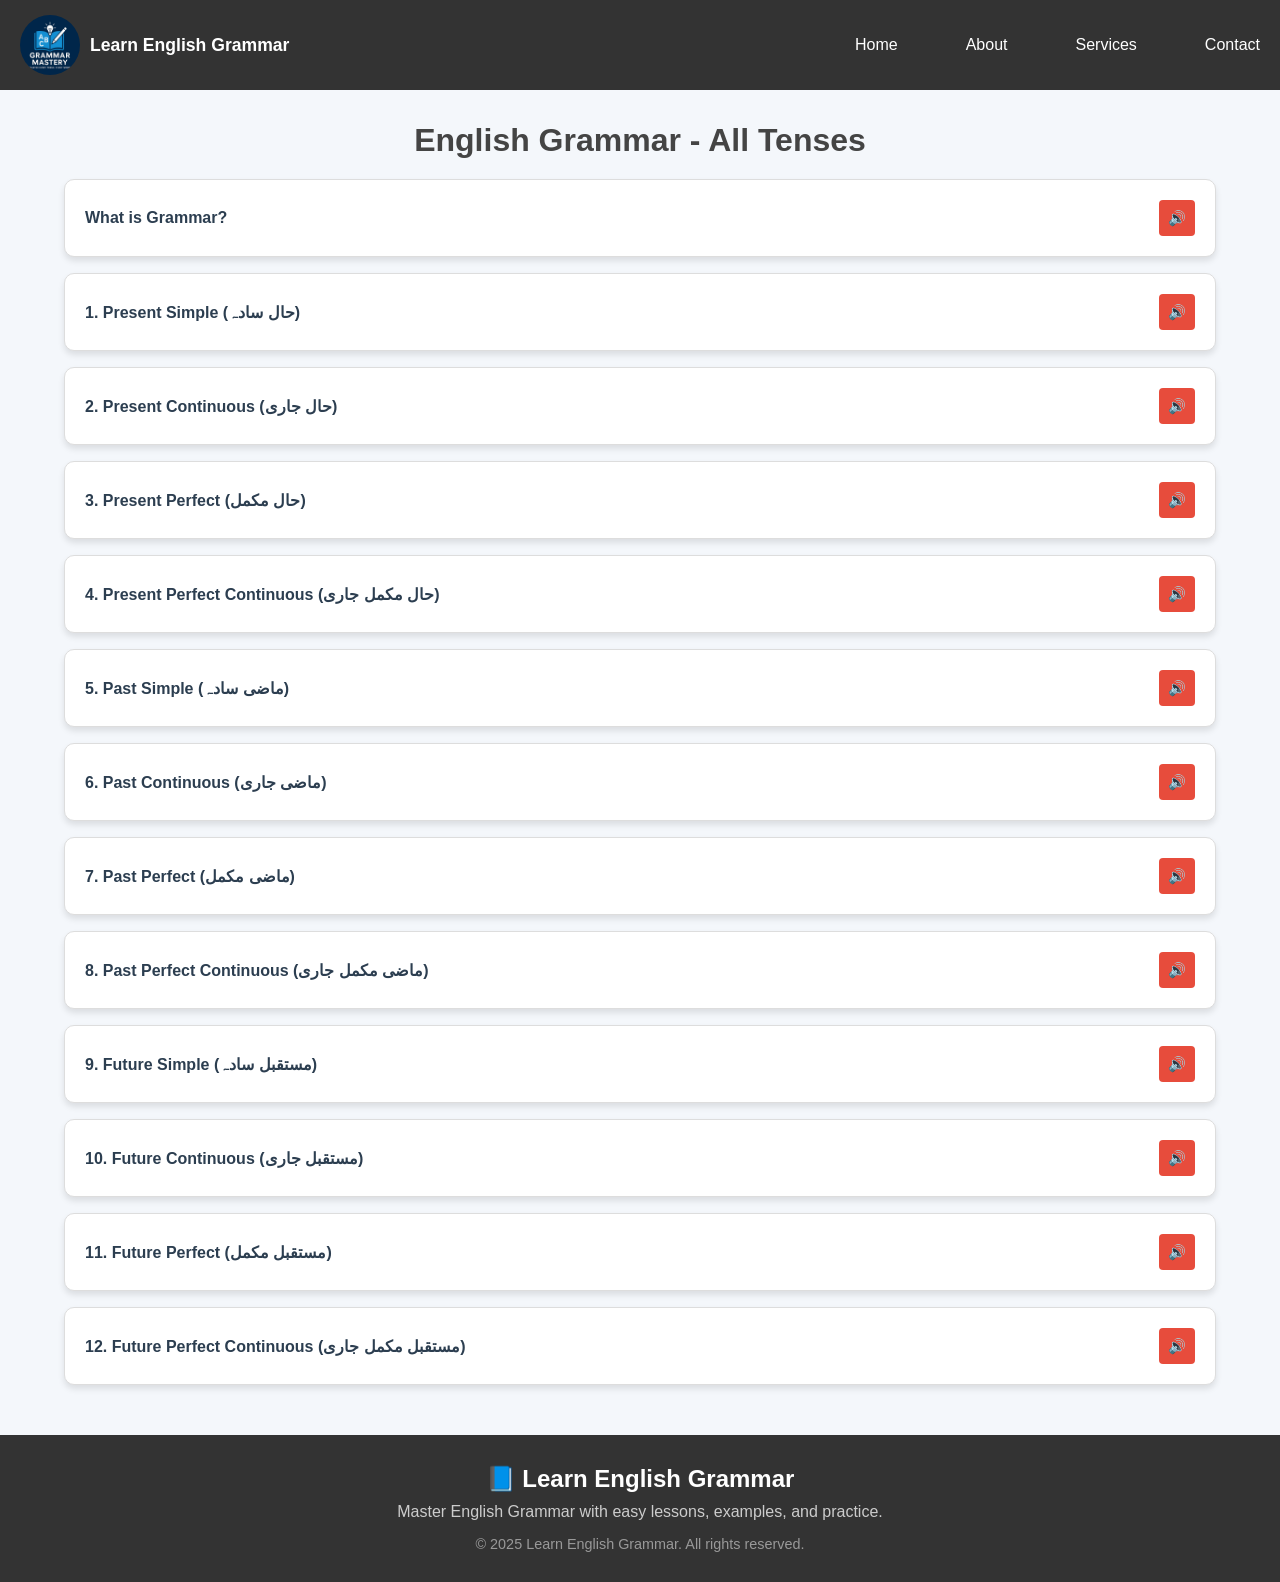
<file: tens.html>
<!DOCTYPE html>
<html lang="en">
  <head>
    <meta charset="UTF-8" />
    <meta name="viewport" content="width=device-width, initial-scale=1.0" />
    <title>English Grammar - All Tenses</title>
    <link rel="stylesheet" href="eng.css" />
  </head>
  <body>
    <nav class="navbar">
      <div class="logo">
        <img src="logo.jpeg" alt="Logo" class="logo-img">
        <span>Learn English Grammar</span>
      </div>
      
      <button class="toggle-btn" id="toggleBtn">&#9776;</button>
      
      <ul class="nav-links" id="navLinks">
        <li><a href="index.html">Home</a></li>
          <li><a href="about.html">About</a></li>
          <li><a href="Services.html">Services</a></li>
          <li><a href="contact.html">Contact</a></li>
      </ul>
    </nav>

    <h1 class="title">English Grammar - All Tenses</h1>

    <div class="grid-container" id="grammar">
      <!--=============== Grammar Definition ==================-->
      <div class="tense-card">
        <h2>
          What is Grammar?
          <button
            class="listen-btn"
            onclick="toggleSpeech(this.parentElement.parentElement)"
          >
            🔊
          </button>
        </h2>
        <div class="details">
          <p>
            <strong>Definition:</strong><br />Grammar is the comprehensive and
            systematic framework of structural rules and principles that govern
            the composition, arrangement, and interrelation of words, phrases,
            clauses, and sentences within a given language.
          </p>
          <br /><hr>
          <p>
            <strong></strong><br />گرامر ایک جامع اور منظم ڈھانچہ ہے جو کسی زبان میں الفاظ، فقرے،
            جملوں اور فقروں کی ترتیب، ساخت اور باہمی تعلقات کے اصولوں اور قواعد
            کو بیان کرتا ہے۔
          </p>
        </div>
      </div>
    </div>

    <div class="grid-container">
      <!--===================== Present Simple =============================-->
      <div class="tense-card">
        <h2>
          1. Present Simple (حال سادہ)
          <button
            class="listen-btn"
            onclick="toggleSpeech(this.parentElement.parentElement)"
          >
            🔊
          </button>
        </h2>
        <div class="details">
          <p>
            <strong>Definition:</strong> We use Present Simple to talk about
            regular habits, universal truths, and fixed routines.
          </p><br>
          <p><strong></strong> (ہم کا استعمال روزمرہ کی عادات، عالمگیر سچائیوں اور طے شدہ معمولات کے بارے میں بات کرنے کے لیے کرتے ہیں۔)</p>
          <br /><hr><br>
          <p><strong>Structure:</strong> Subject + Base Verb (s/es for he, she, it) + Object</p>
          <br /><hr><br>
          <p><strong>Examples:</strong></p>
          <br />
          <ul>
            <li>I eat breakfast at 8 am. <br>(میں صبح 8 بجے ناشتہ کرتا ہوں)</li><br>
            <li>She plays tennis on Sundays. <br>(وہ اتوار کو ٹینس کھیلتی ہے)</li><br>
            <li>The sun rises in the east. <br>(سورج مشرق میں طلوع ہوتا ہے)</li><br>
          </ul>
        </div>
      </div>

      <!--============================== Present Continuous =====================-->
      <div class="tense-card">
        <h2>
          2. Present Continuous (حال جاری)
          <button
            class="listen-btn"
            onclick="toggleSpeech(this.parentElement.parentElement)"
          >
            🔊
          </button>
        </h2>
        <div class="details">
          <p>
            <strong>Definition:</strong> Used for actions happening now or temporary situations.
          </p><br>
          <p><strong></strong> (موجودہ وقت میں ہونے والے کاموں یا عارضی حالات کے لیے استعمال ہوتا ہے۔)</p>
          <br /><hr><br>
          <p><strong>Structure:</strong> Subject + am/is/are + Verb(-ing) + Object</p>
          <br /><hr><br>
          <p><strong>Examples:</strong></p>
          <br />
          <ul>
            <li>I am reading a book. <br>(میں ایک کتاب پڑھ رہا ہوں)</li><br>
            <li>She is cooking dinner. <br>(وہ رات کا کھانا بنا رہی ہے)</li><br>
            <li>They are playing football. <br>(وہ فٹبال کھیل رہے ہیں)</li><br>
          </ul>
        </div>
      </div>

      <!--================ Present Perfect =============-->
      <div class="tense-card">
        <h2>
          3. Present Perfect (حال مکمل)
          <button
            class="listen-btn"
            onclick="toggleSpeech(this.parentElement.parentElement)"
          >
            🔊
          </button>
        </h2>
        <div class="details">
          <p>
            <strong>Definition:</strong> Describes actions that happened at an unspecified time in the past but are connected to now.
          </p><br>
          <p><strong></strong> (ان کاموں کو بیان کرتا ہے جو ماضی میں کسی غیر معینہ وقت پر ہوئے لیکن حال سے تعلق رکھتے ہیں۔)</p>
          <br /><hr><br>
          <p><strong>Structure:</strong> Subject + has/have + Past Participle + Object</p>
          <br /><hr><br>
          <p><strong>Examples:</strong></p>
          <br />
          <ul>
            <li>I have finished my homework. <br>(میں اپنا ہوم ورک ختم کر چکا ہوں)</li><br>
            <li>She has visited Lahore twice. <br>(اس نے لاہور دو بار دیکھا ہے)</li><br>
            <li>We have lived here for five years. <br>(ہم یہاں پانچ سال سے رہ رہے ہیں)</li><br>
          </ul>
        </div>
      </div>
    </div>

    <div class="grid-container">
      <!-- =================== Present Perfect Continuous =====================-->
      <div class="tense-card">
        <h2>
          4. Present Perfect Continuous (حال مکمل جاری)
          <button
            class="listen-btn"
            onclick="toggleSpeech(this.parentElement.parentElement)"
          >
            🔊
          </button>
        </h2>
        <div class="details">
          <p>
            <strong>Definition:</strong> Used to show an action that started in the past and is still continuing now.
          </p><br>
          <p><strong></strong>( ان کاموں کو ظاہر کرتا ہے جو ماضی میں شروع ہوئے اور اب تک جاری ہیں۔)</p>
          <br /><hr><br>
          <p><strong>Structure:</strong> Subject + has/have + been + Verb(-ing) + Object</p>
          <br /><hr><br>
          <p><strong>Examples:</strong></p>
          <br />
          <ul>
            <li>I have been studying for three hours. <br>(میں تین گھنٹے سے پڑھ رہا ہوں)</li><br>
            <li>She has been working here since 2015. <br>(وہ 2015 سے یہاں کام کر رہی ہے)</li><br>
            <li>They have been playing since morning. <br>(وہ صبح سے کھیل رہے ہیں)</li><br>
          </ul>
        </div>
      </div>

      <!--============= Past Simple =======================-->
      <div class="tense-card">
        <h2>
          5. Past Simple (ماضی سادہ)
          <button
            class="listen-btn"
            onclick="toggleSpeech(this.parentElement.parentElement)"
          >
            🔊
          </button>
        </h2>
        <div class="details">
          <p>
            <strong>Definition:</strong> Describes actions completed in the past at a specific time.
          </p><br>
          <p><strong></strong> (ماضی میں کسی خاص وقت پر مکمل ہونے والے کاموں کو بیان کرتا ہے۔)</p>
          <br /><hr><br>
          <p><strong>Structure:</strong> Subject + Past Verb + Object</p>
          <br /><hr><br>
          <p><strong>Examples:</strong></p>
          <br />
          <ul>
            <li>I watched a movie yesterday. <br>(میں نے کل ایک فلم دیکھی)</li><br>
            <li>She visited Karachi last year. <br>(اس نے پچھلے سال کراچی کا دورہ کیا)</li><br>
            <li>They played cricket in the park. <br>(انہوں نے پارک میں کرکٹ کھیلی)</li><br>
          </ul>
        </div>
      </div>

      <!--===================== Past Continuous =======================-->
      <div class="tense-card">
        <h2>
          6. Past Continuous (ماضی جاری)
          <button
            class="listen-btn"
            onclick="toggleSpeech(this.parentElement.parentElement)"
          >
            🔊
          </button>
        </h2>
        <div class="details">
          <p>
            <strong>Definition:</strong> Used to describe actions happening at a specific time in the past.
          </p><br>
          <p><strong></strong> (ماضی میں کسی خاص وقت پر ہونے والے کاموں کو بیان کرتا ہے۔)</p>
          <br /><hr><br>
          <p><strong>Structure:</strong> Subject + was/were + Verb(-ing) + Object</p>
          <br /><hr><br>
          <p><strong>Examples:</strong></p>
          <br />
          <ul>
            <li>I was reading when you called. <br>(میں پڑھ رہا تھا جب آپ نے فون کیا)</li><br>
            <li>She was cooking dinner at 8 pm. <br>(وہ رات 8 بجے کھانا بنا رہی تھی)</li><br>
            <li>They were playing football yesterday evening. <br>(وہ کل شام فٹبال کھیل رہے تھے)</li><br>
          </ul>
        </div>
      </div>
    </div>

    <div class="grid-container">
      <!--================================ Past Perfect ====================-->
      <div class="tense-card">
        <h2>
          7. Past Perfect (ماضی مکمل)
          <button
            class="listen-btn"
            onclick="toggleSpeech(this.parentElement.parentElement)"
          >
            🔊
          </button>
        </h2>
        <div class="details">
          <p>
            <strong>Definition:</strong> Used for actions completed before another past action.
          </p>
          <p><strong></strong> (ماضی میں کسی دوسرے کام سے پہلے مکمل ہونے والے کاموں کے لیے استعمال ہوتا ہے۔)</p>
          <br /><hr><br>
          <p><strong>Structure:</strong> Subject + had + Past Participle + Object</p>
          <br /><hr><br>
          <p><strong>Examples:</strong></p>
          <br />
          <ul>
            <li>I had eaten before they arrived. <br>(میں نے کھانا کھا لیا تھا قبل اس کے کہ وہ آتے)</li><br>
            <li>She had finished her work before the meeting. <br>(اس نے میٹنگ سے پہلے اپنا کام ختم کر لیا تھا)</li><br>
            <li>They had left before it started raining. <br>(وہ بارش شروع ہونے سے پہلے جا چکے تھے)</li><br>
          </ul>
        </div>
      </div>

      <!--================== Past Perfect Continuous ==================-->
      <div class="tense-card">
        <h2>
          8. Past Perfect Continuous (ماضی مکمل جاری)
          <button
            class="listen-btn"
            onclick="toggleSpeech(this.parentElement.parentElement)"
          >
            🔊
          </button>
        </h2>
        <div class="details">
          <p>
            <strong>Definition:</strong> Used for an action that was going on for some time before another past action.
          </p><br>
          <p><strong></strong>(ان کاموں کے لیے استعمال ہوتا ہے جو ماضی میں کسی دوسرے کام سے پہلے کچھ وقت تک جاری رہے۔)</p>
          <br /><hr><br>
          <p><strong>Structure:</strong> Subject + had been + Verb(-ing) + Object</p>
          <br /><hr><br>
          <p><strong>Examples:</strong></p>
          <br />
          <ul>
            <li>I had been studying for two hours before dinner. <br>(میں رات کے کھانے سے پہلے دو گھنٹے سے پڑھ رہا تھا)</li><br>
            <li>She had been working there for five years before she left. <br>(وہ وہاں پانچ سال سے کام کر رہی تھی قبل اس کے کہ وہ چلی جائے)</li><br>
            <li>They had been playing since morning before it rained. <br>(وہ صبح سے کھیل رہے تھے قبل اس کے کہ بارش ہوتی)</li><br>
          </ul>
        </div>
      </div>

      <!--============================ Future Simple =========================-->
      <div class="tense-card">
        <h2>
          9. Future Simple (مستقبل سادہ)
          <button
            class="listen-btn"
            onclick="toggleSpeech(this.parentElement.parentElement)"
          >
            🔊
          </button>
        </h2>
        <div class="details">
          <p>
            <strong>Definition:</strong> Used to describe actions that will happen in the future.
          </p><br>
          <p><strong></strong> (مستقبل میں ہونے والے کاموں کو بیان کرتا ہے۔)</p>
          <br /><hr><br>
          <p><strong>Structure:</strong> Subject + will + Base Verb + Object</p>
          <br /><hr><br>
          <p><strong>Examples:</strong></p>
          <br />
          <ul>
            <li>I will visit you tomorrow. <br>(میں آپ سے کل ملنے آؤں گا)</li><br>
            <li>She will help you. <br>(وہ آپ کی مدد کرے گی)</li><br>
            <li>They will play cricket next week. <br>(وہ اگلے ہفتے کرکٹ کھیلیں گے)</li><br>
          </ul>
        </div>
      </div>
    </div>

    <div class="grid-container">
      <!--====================== Future Continuous ====================== -->
      <div class="tense-card">
        <h2>
          10. Future Continuous (مستقبل جاری)
          <button
            class="listen-btn"
            onclick="toggleSpeech(this.parentElement.parentElement)"
          >
            🔊
          </button>
        </h2>
        <div class="details">
          <p>
            <strong>Definition:</strong> Used to describe actions that will be happening at a specific time in the future.
          </p><br>
          <p><strong></strong> (مستقبل میں کسی خاص وقت پر ہونے والے کاموں کو بیان کرتا ہے۔)</p>
          <br /><hr><br>
          <p><strong>Structure:</strong> Subject + will be + Verb(-ing) + Object</p>
          <br /><hr><br>
          <p><strong>Examples:</strong></p>
          <br />
          <ul>
            <li>I will be studying at 8 pm tonight. <br>(میں آج رات 8 بجے پڑھ رہا ہوں گا)</li><br>
            <li>She will be cooking dinner when we arrive. <br>(وہ رات کا کھانا بنا رہی ہو گی جب ہم پہنچیں گے)</li><br>
            <li>They will be playing football this time tomorrow. <br>(وہ کل اس وقت فٹبال کھیل رہے ہوں گے)</li><br>
          </ul>
        </div>
      </div>

      <!--==================== Future Perfect =================-->
      <div class="tense-card">
        <h2>
          11. Future Perfect (مستقبل مکمل)
          <button
            class="listen-btn"
            onclick="toggleSpeech(this.parentElement.parentElement)"
          >
            🔊
          </button>
        </h2>
        <div class="details">
          <p>
            <strong>Definition:</strong> Used for actions that will be completed before a certain time in the future.
          </p><br>
          <p><strong></strong> (ان کاموں کے لیے استعمال ہوتا ہے جو مستقبل میں کسی خاص وقت سے پہلے مکمل ہو چکے ہوں گے۔)</p>
          <br /><hr><br>
          <p><strong>Structure:</strong> Subject + will have + Past Participle + Object</p>
          <br /><hr><br>
          <p><strong>Examples:</strong></p>
          <br />
          <ul>
            <li>I will have finished my homework by 9 pm. <br>(میں اپنا ہوم ورک رات 9 بجے تک ختم کر چکا ہوں گا)</li><br>
            <li>She will have left before you arrive. <br>(وہ آپ کے آنے سے پہلے جا چکی ہو گی)</li><br>
            <li>They will have completed the project by next week. <br>(وہ اگلے ہفتے تک پروجیکٹ مکمل کر چکے ہوں گے)</li><br>
          </ul>
        </div>
      </div>

      <!--============== Future Perfect Continuous =======================-->
      <div class="tense-card">
        <h2>
          12. Future Perfect Continuous (مستقبل مکمل جاری)
          <button
            class="listen-btn"
            onclick="toggleSpeech(this.parentElement.parentElement)"
          >
            🔊
          </button>
        </h2>
        <div class="details">
          <p>
            <strong>Definition:</strong> Used for actions that will have been going on for some time before a future moment.
          </p><br>
          <p><strong></strong> (ان کاموں کے لیے استعمال ہوتا ہے جو مستقبل میں کسی خاص وقت سے پہلے کچھ وقت تک جاری رہ چکے ہوں گے۔)</p>
          <br /><hr><br>
          <p><strong>Structure:</strong> Subject + will have been + Verb(-ing) + Object</p>
          <br /><hr><br>
          <p><strong>Examples:</strong></p>
          <br />
          <ul>
            <li>I will have been studying for three hours by the time you come. <br>(جب آپ آئیں گے تو میں تین گھنٹے سے پڑھ رہا ہوں گا)</li><br>
            <li>She will have been working here for ten years by next month. <br>(اگلے مہینے تک اس نے یہاں دس سال کام کر لیا ہو گا)</li><br>
            <li>They will have been playing since morning by noon. <br>(دوپہر تک وہ صبح سے کھیل رہے ہوں گے)</li><br>
          </ul>
        </div>
      </div>
    </div>

    <footer class="footer">
      <div class="footer-content">
        <div class="footer-logo">📘 Learn English Grammar</div>
        <p class="footer-text">
          Master English Grammar with easy lessons, examples, and practice.
        </p>
        <p class="footer-copy">
          © 2025 Learn English Grammar. All rights reserved.
        </p>
      </div>
    </footer>

    <script src="eng.js"></script>
  </body>
</html>
</file>
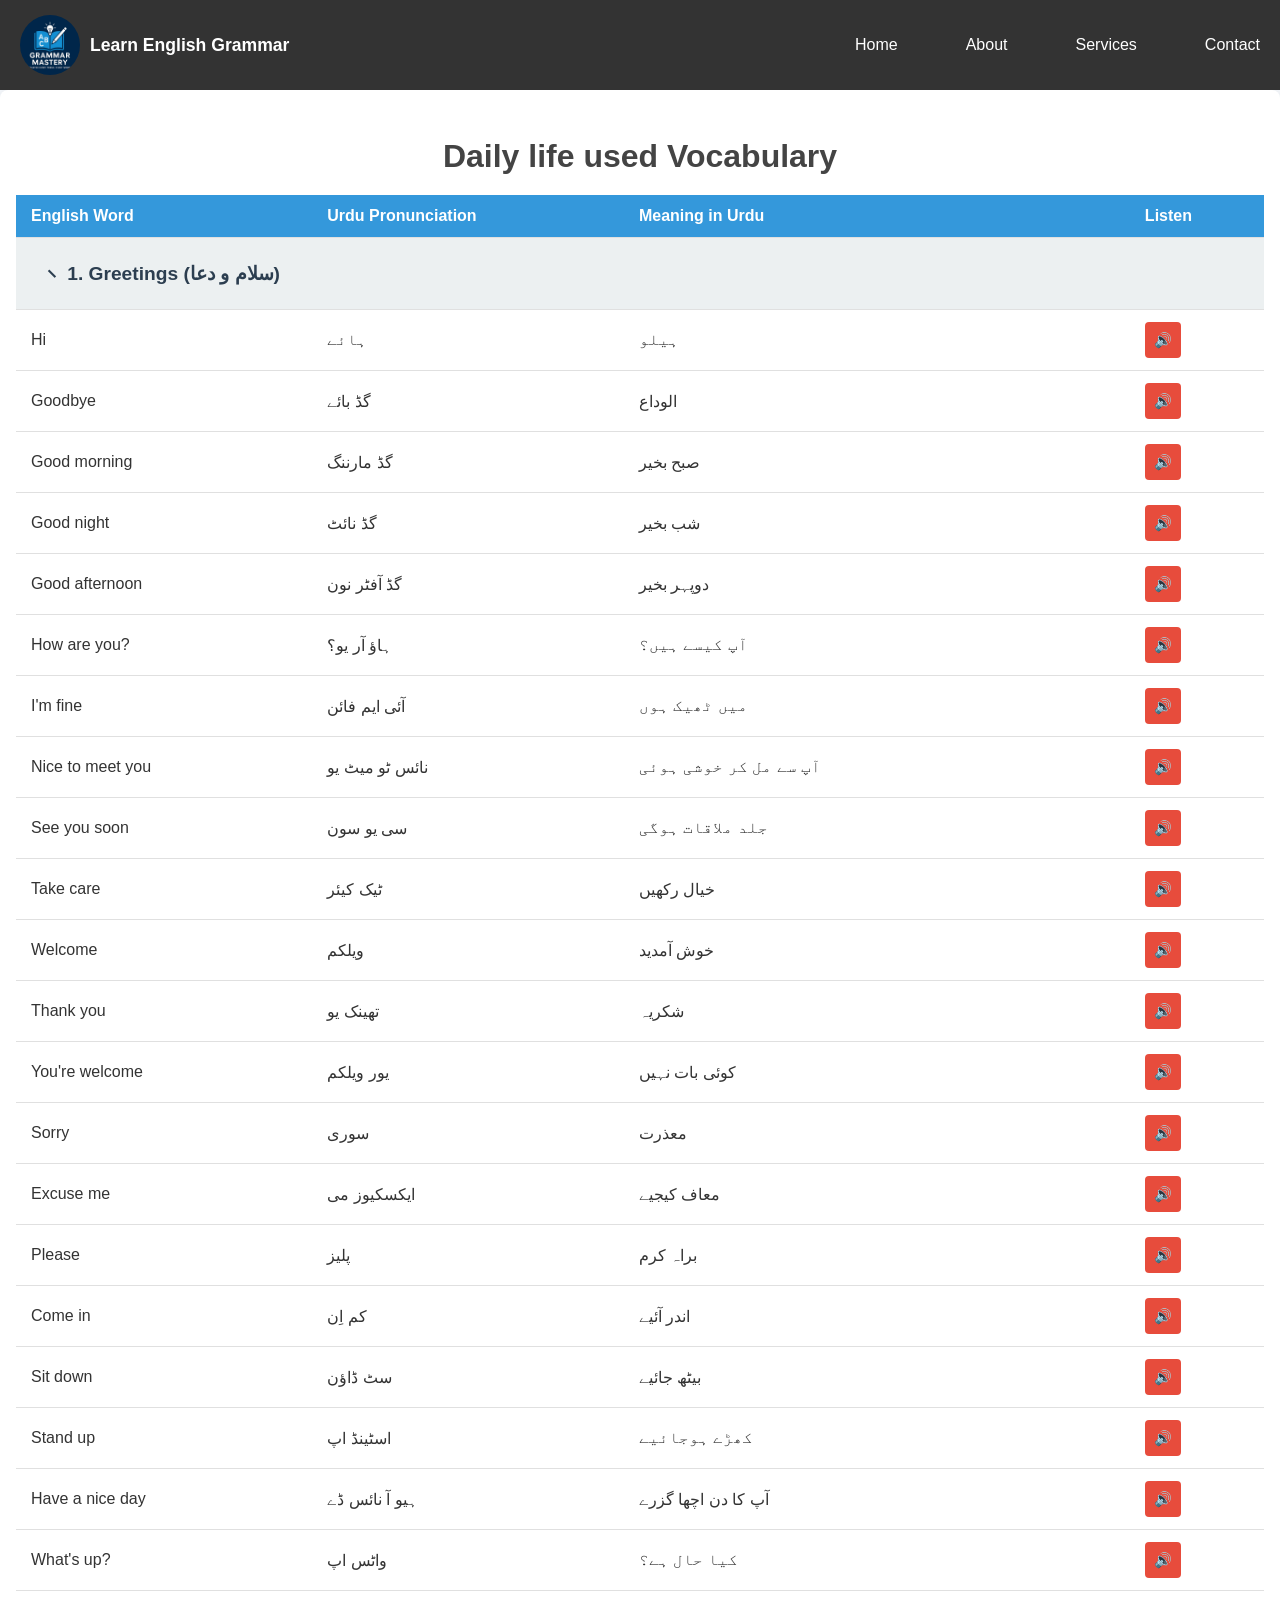
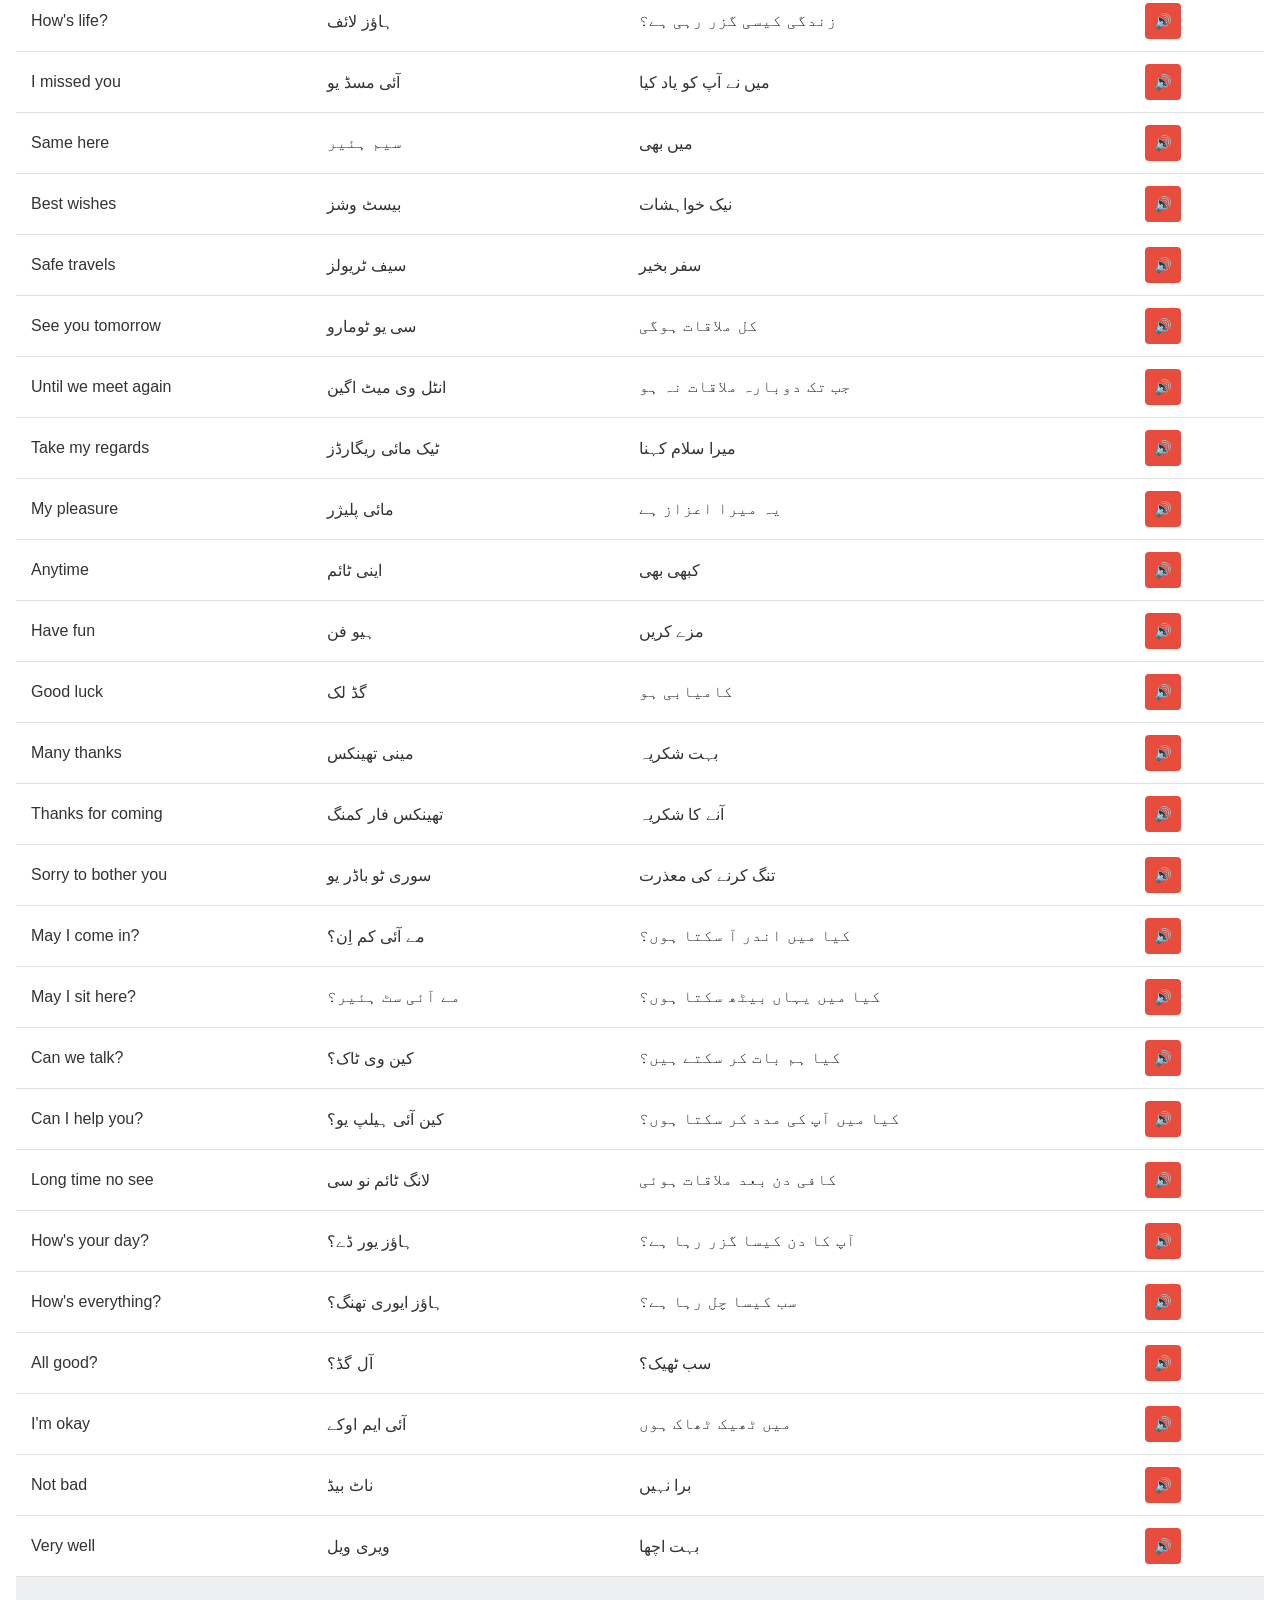
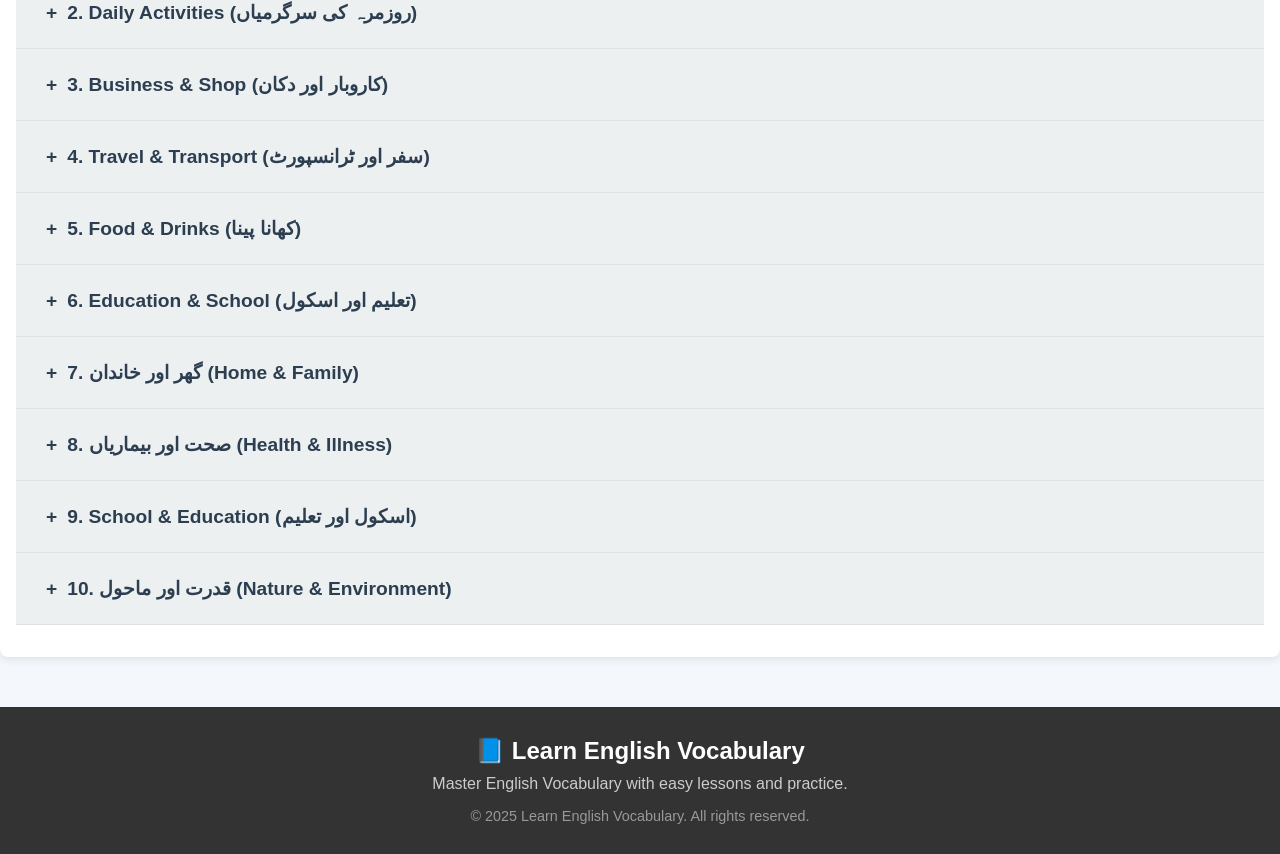
<file: Vocabulary.html>
<!DOCTYPE html>
<html lang="en">
<head>
  <meta charset="UTF-8" />
  <meta name="viewport" content="width=device-width, initial-scale=1.0" />
  <title>English Vocabulary</title>
  <link rel="stylesheet" href="eng.css" />
</head>
<body>

    <nav class="navbar">
        <div class="logo">
          <img src="logo.jpeg" alt="Logo" class="logo-img">
          <span>Learn English Grammar</span>
        </div>
        
        <button class="toggle-btn" id="toggleBtn">&#9776;</button>
        
        <ul class="nav-links" id="navLinks">
            <li><a href="index.html">Home</a></li>
            <li><a href="about.html">About</a></li>
            <li><a href="Services.html">Services</a></li>
            <li><a href="contact.html">Contact</a></li>
        </ul>
      </nav>

      
      
      <div class="table-container">
        <table>
            <thead>
                <tr>
                    <th>English Word</th>
                    <th>Urdu Pronunciation</th>
                    <th>Meaning in Urdu</th>
                    <th>Listen</th>
                </tr>
            </thead>
            <tbody>

                <h1 class="title">Daily life used Vocabulary</h1>
               <!-- Category 1: Greetings -->
<tr class="category-heading" data-category="greetings">
    <td colspan="4">
        <h2>
            <span class="toggle-icon">+</span>
            1. Greetings (سلام و دعا)
        </h2>
    </td>
</tr>
<tr class="category-content" data-category="greetings">
    <td data-label="English Word">Hi</td>
    <td data-label="Urdu Pronunciation">ہائے</td>
    <td data-label="Meaning in Urdu">ہیلو</td>
    <td><button class="listen-btn" onclick="speakWord('Hi')">🔊</button></td>
</tr>
<tr class="category-content" data-category="greetings">
    <td data-label="English Word">Goodbye</td>
    <td data-label="Urdu Pronunciation">گڈ بائے</td>
    <td data-label="Meaning in Urdu">الوداع</td>
    <td><button class="listen-btn" onclick="speakWord('Goodbye')">🔊</button></td>
</tr>
<tr class="category-content" data-category="greetings">
    <td data-label="English Word">Good morning</td>
    <td data-label="Urdu Pronunciation">گڈ مارننگ</td>
    <td data-label="Meaning in Urdu">صبح بخیر</td>
    <td><button class="listen-btn" onclick="speakWord('Good morning')">🔊</button></td>
</tr>
<tr class="category-content" data-category="greetings">
    <td data-label="English Word">Good night</td>
    <td data-label="Urdu Pronunciation">گڈ نائٹ</td>
    <td data-label="Meaning in Urdu">شب بخیر</td>
    <td><button class="listen-btn" onclick="speakWord('Good night')">🔊</button></td>
</tr>
<tr class="category-content" data-category="greetings">
    <td data-label="English Word">Good afternoon</td>
    <td data-label="Urdu Pronunciation">گڈ آفٹر نون</td>
    <td data-label="Meaning in Urdu">دوپہر بخیر</td>
    <td><button class="listen-btn" onclick="speakWord('Good afternoon')">🔊</button></td>
</tr>
<tr class="category-content" data-category="greetings">
    <td data-label="English Word">How are you?</td>
    <td data-label="Urdu Pronunciation">ہاؤ آر یو؟</td>
    <td data-label="Meaning in Urdu">آپ کیسے ہیں؟</td>
    <td><button class="listen-btn" onclick="speakWord('How are you')">🔊</button></td>
</tr>
<tr class="category-content" data-category="greetings">
    <td data-label="English Word">I'm fine</td>
    <td data-label="Urdu Pronunciation">آئی ایم فائن</td>
    <td data-label="Meaning in Urdu">میں ٹھیک ہوں</td>
    <td><button class="listen-btn" onclick="speakWord('I\'m fine')">🔊</button></td>
</tr>
<tr class="category-content" data-category="greetings">
    <td data-label="English Word">Nice to meet you</td>
    <td data-label="Urdu Pronunciation">نائس ٹو میٹ یو</td>
    <td data-label="Meaning in Urdu">آپ سے مل کر خوشی ہوئی</td>
    <td><button class="listen-btn" onclick="speakWord('Nice to meet you')">🔊</button></td>
</tr>
<tr class="category-content" data-category="greetings">
    <td data-label="English Word">See you soon</td>
    <td data-label="Urdu Pronunciation">سی یو سون</td>
    <td data-label="Meaning in Urdu">جلد ملاقات ہوگی</td>
    <td><button class="listen-btn" onclick="speakWord('See you soon')">🔊</button></td>
</tr>
<tr class="category-content" data-category="greetings">
    <td data-label="English Word">Take care</td>
    <td data-label="Urdu Pronunciation">ٹیک کیئر</td>
    <td data-label="Meaning in Urdu">خیال رکھیں</td>
    <td><button class="listen-btn" onclick="speakWord('Take care')">🔊</button></td>
</tr>
<tr class="category-content" data-category="greetings">
    <td data-label="English Word">Welcome</td>
    <td data-label="Urdu Pronunciation">ویلکم</td>
    <td data-label="Meaning in Urdu">خوش آمدید</td>
    <td><button class="listen-btn" onclick="speakWord('Welcome')">🔊</button></td>
</tr>
<tr class="category-content" data-category="greetings">
    <td data-label="English Word">Thank you</td>
    <td data-label="Urdu Pronunciation">تھینک یو</td>
    <td data-label="Meaning in Urdu">شکریہ</td>
    <td><button class="listen-btn" onclick="speakWord('Thank you')">🔊</button></td>
</tr>
<tr class="category-content" data-category="greetings">
    <td data-label="English Word">You're welcome</td>
    <td data-label="Urdu Pronunciation">یور ویلکم</td>
    <td data-label="Meaning in Urdu">کوئی بات نہیں</td>
    <td><button class="listen-btn" onclick="speakWord('You\'re welcome')">🔊</button></td>
</tr>
<tr class="category-content" data-category="greetings">
    <td data-label="English Word">Sorry</td>
    <td data-label="Urdu Pronunciation">سوری</td>
    <td data-label="Meaning in Urdu">معذرت</td>
    <td><button class="listen-btn" onclick="speakWord('Sorry')">🔊</button></td>
</tr>
<tr class="category-content" data-category="greetings">
    <td data-label="English Word">Excuse me</td>
    <td data-label="Urdu Pronunciation">ایکسکیوز می</td>
    <td data-label="Meaning in Urdu">معاف کیجیے</td>
    <td><button class="listen-btn" onclick="speakWord('Excuse me')">🔊</button></td>
</tr>
<tr class="category-content" data-category="greetings">
    <td data-label="English Word">Please</td>
    <td data-label="Urdu Pronunciation">پلیز</td>
    <td data-label="Meaning in Urdu">براہ کرم</td>
    <td><button class="listen-btn" onclick="speakWord('Please')">🔊</button></td>
</tr>
<tr class="category-content" data-category="greetings">
    <td data-label="English Word">Come in</td>
    <td data-label="Urdu Pronunciation">کم اِن</td>
    <td data-label="Meaning in Urdu">اندر آئیے</td>
    <td><button class="listen-btn" onclick="speakWord('Come in')">🔊</button></td>
</tr>
<tr class="category-content" data-category="greetings">
    <td data-label="English Word">Sit down</td>
    <td data-label="Urdu Pronunciation">سٹ ڈاؤن</td>
    <td data-label="Meaning in Urdu">بیٹھ جائیے</td>
    <td><button class="listen-btn" onclick="speakWord('Sit down')">🔊</button></td>
</tr>
<tr class="category-content" data-category="greetings">
    <td data-label="English Word">Stand up</td>
    <td data-label="Urdu Pronunciation">اسٹینڈ اپ</td>
    <td data-label="Meaning in Urdu">کھڑے ہوجائیے</td>
    <td><button class="listen-btn" onclick="speakWord('Stand up')">🔊</button></td>
</tr>
<tr class="category-content" data-category="greetings">
    <td data-label="English Word">Have a nice day</td>
    <td data-label="Urdu Pronunciation">ہیو آ نائس ڈے</td>
    <td data-label="Meaning in Urdu">آپ کا دن اچھا گزرے</td>
    <td><button class="listen-btn" onclick="speakWord('Have a nice day')">🔊</button></td>
</tr>
<tr class="category-content" data-category="greetings">
    <td data-label="English Word">What's up?</td>
    <td data-label="Urdu Pronunciation">واٹس اپ</td>
    <td data-label="Meaning in Urdu">کیا حال ہے؟</td>
    <td><button class="listen-btn" onclick="speakWord('What\'s up')">🔊</button></td>
</tr>
<tr class="category-content" data-category="greetings">
    <td data-label="English Word">How's life?</td>
    <td data-label="Urdu Pronunciation">ہاؤز لائف</td>
    <td data-label="Meaning in Urdu">زندگی کیسی گزر رہی ہے؟</td>
    <td><button class="listen-btn" onclick="speakWord('How\'s life')">🔊</button></td>
</tr>
<tr class="category-content" data-category="greetings">
    <td data-label="English Word">I missed you</td>
    <td data-label="Urdu Pronunciation">آئی مسڈ یو</td>
    <td data-label="Meaning in Urdu">میں نے آپ کو یاد کیا</td>
    <td><button class="listen-btn" onclick="speakWord('I missed you')">🔊</button></td>
</tr>
<tr class="category-content" data-category="greetings">
    <td data-label="English Word">Same here</td>
    <td data-label="Urdu Pronunciation">سیم ہئیر</td>
    <td data-label="Meaning in Urdu">میں بھی</td>
    <td><button class="listen-btn" onclick="speakWord('Same here')">🔊</button></td>
</tr>
<tr class="category-content" data-category="greetings">
    <td data-label="English Word">Best wishes</td>
    <td data-label="Urdu Pronunciation">بیسٹ وشز</td>
    <td data-label="Meaning in Urdu">نیک خواہشات</td>
    <td><button class="listen-btn" onclick="speakWord('Best wishes')">🔊</button></td>
</tr>
<tr class="category-content" data-category="greetings">
    <td data-label="English Word">Safe travels</td>
    <td data-label="Urdu Pronunciation">سیف ٹریولز</td>
    <td data-label="Meaning in Urdu">سفر بخیر</td>
    <td><button class="listen-btn" onclick="speakWord('Safe travels')">🔊</button></td>
</tr>
<tr class="category-content" data-category="greetings">
    <td data-label="English Word">See you tomorrow</td>
    <td data-label="Urdu Pronunciation">سی یو ٹومارو</td>
    <td data-label="Meaning in Urdu">کل ملاقات ہوگی</td>
    <td><button class="listen-btn" onclick="speakWord('See you tomorrow')">🔊</button></td>
</tr>
<tr class="category-content" data-category="greetings">
    <td data-label="English Word">Until we meet again</td>
    <td data-label="Urdu Pronunciation">انٹل وی میٹ اگین</td>
    <td data-label="Meaning in Urdu">جب تک دوبارہ ملاقات نہ ہو</td>
    <td><button class="listen-btn" onclick="speakWord('Until we meet again')">🔊</button></td>
</tr>
<tr class="category-content" data-category="greetings">
    <td data-label="English Word">Take my regards</td>
    <td data-label="Urdu Pronunciation">ٹیک مائی ریگارڈز</td>
    <td data-label="Meaning in Urdu">میرا سلام کہنا</td>
    <td><button class="listen-btn" onclick="speakWord('Take my regards')">🔊</button></td>
</tr>
<tr class="category-content" data-category="greetings">
    <td data-label="English Word">My pleasure</td>
    <td data-label="Urdu Pronunciation">مائی پلیژر</td>
    <td data-label="Meaning in Urdu">یہ میرا اعزاز ہے</td>
    <td><button class="listen-btn" onclick="speakWord('My pleasure')">🔊</button></td>
</tr>
<tr class="category-content" data-category="greetings">
    <td data-label="English Word">Anytime</td>
    <td data-label="Urdu Pronunciation">اینی ٹائم</td>
    <td data-label="Meaning in Urdu">کبھی بھی</td>
    <td><button class="listen-btn" onclick="speakWord('Anytime')">🔊</button></td>
</tr>
<tr class="category-content" data-category="greetings">
    <td data-label="English Word">Have fun</td>
    <td data-label="Urdu Pronunciation">ہیو فن</td>
    <td data-label="Meaning in Urdu">مزے کریں</td>
    <td><button class="listen-btn" onclick="speakWord('Have fun')">🔊</button></td>
</tr>
<tr class="category-content" data-category="greetings">
    <td data-label="English Word">Good luck</td>
    <td data-label="Urdu Pronunciation">گڈ لک</td>
    <td data-label="Meaning in Urdu">کامیابی ہو</td>
    <td><button class="listen-btn" onclick="speakWord('Good luck')">🔊</button></td>
</tr>
<tr class="category-content" data-category="greetings">
    <td data-label="English Word">Many thanks</td>
    <td data-label="Urdu Pronunciation">مینی تھینکس</td>
    <td data-label="Meaning in Urdu">بہت شکریہ</td>
    <td><button class="listen-btn" onclick="speakWord('Many thanks')">🔊</button></td>
</tr>
<tr class="category-content" data-category="greetings">
    <td data-label="English Word">Thanks for coming</td>
    <td data-label="Urdu Pronunciation">تھینکس فار کمنگ</td>
    <td data-label="Meaning in Urdu">آنے کا شکریہ</td>
    <td><button class="listen-btn" onclick="speakWord('Thanks for coming')">🔊</button></td>
</tr>
<tr class="category-content" data-category="greetings">
    <td data-label="English Word">Sorry to bother you</td>
    <td data-label="Urdu Pronunciation">سوری ٹو باڈر یو</td>
    <td data-label="Meaning in Urdu">تنگ کرنے کی معذرت</td>
    <td><button class="listen-btn" onclick="speakWord('Sorry to bother you')">🔊</button></td>
</tr>
<tr class="category-content" data-category="greetings">
    <td data-label="English Word">May I come in?</td>
    <td data-label="Urdu Pronunciation">مے آئی کم اِن؟</td>
    <td data-label="Meaning in Urdu">کیا میں اندر آ سکتا ہوں؟</td>
    <td><button class="listen-btn" onclick="speakWord('May I come in')">🔊</button></td>
</tr>
<tr class="category-content" data-category="greetings">
    <td data-label="English Word">May I sit here?</td>
    <td data-label="Urdu Pronunciation">مے آئی سٹ ہئیر؟</td>
    <td data-label="Meaning in Urdu">کیا میں یہاں بیٹھ سکتا ہوں؟</td>
    <td><button class="listen-btn" onclick="speakWord('May I sit here')">🔊</button></td>
</tr>
<tr class="category-content" data-category="greetings">
    <td data-label="English Word">Can we talk?</td>
    <td data-label="Urdu Pronunciation">کین وی ٹاک؟</td>
    <td data-label="Meaning in Urdu">کیا ہم بات کر سکتے ہیں؟</td>
    <td><button class="listen-btn" onclick="speakWord('Can we talk')">🔊</button></td>
</tr>
<tr class="category-content" data-category="greetings">
    <td data-label="English Word">Can I help you?</td>
    <td data-label="Urdu Pronunciation">کین آئی ہیلپ یو؟</td>
    <td data-label="Meaning in Urdu">کیا میں آپ کی مدد کر سکتا ہوں؟</td>
    <td><button class="listen-btn" onclick="speakWord('Can I help you')">🔊</button></td>
</tr>
<tr class="category-content" data-category="greetings">
    <td data-label="English Word">Long time no see</td>
    <td data-label="Urdu Pronunciation">لانگ ٹائم نو سی</td>
    <td data-label="Meaning in Urdu">کافی دن بعد ملاقات ہوئی</td>
    <td><button class="listen-btn" onclick="speakWord('Long time no see')">🔊</button></td>
</tr>
<tr class="category-content" data-category="greetings">
    <td data-label="English Word">How's your day?</td>
    <td data-label="Urdu Pronunciation">ہاؤز یور ڈے؟</td>
    <td data-label="Meaning in Urdu">آپ کا دن کیسا گزر رہا ہے؟</td>
    <td><button class="listen-btn" onclick="speakWord('How\'s your day')">🔊</button></td>
</tr>
<tr class="category-content" data-category="greetings">
    <td data-label="English Word">How's everything?</td>
    <td data-label="Urdu Pronunciation">ہاؤز ایوری تھنگ؟</td>
    <td data-label="Meaning in Urdu">سب کیسا چل رہا ہے؟</td>
    <td><button class="listen-btn" onclick="speakWord('How\'s everything')">🔊</button></td>
</tr>
<tr class="category-content" data-category="greetings">
    <td data-label="English Word">All good?</td>
    <td data-label="Urdu Pronunciation">آل گڈ؟</td>
    <td data-label="Meaning in Urdu">سب ٹھیک؟</td>
    <td><button class="listen-btn" onclick="speakWord('All good')">🔊</button></td>
</tr>
<tr class="category-content" data-category="greetings">
    <td data-label="English Word">I'm okay</td>
    <td data-label="Urdu Pronunciation">آئی ایم اوکے</td>
    <td data-label="Meaning in Urdu">میں ٹھیک ٹھاک ہوں</td>
    <td><button class="listen-btn" onclick="speakWord('I\'m okay')">🔊</button></td>
</tr>
<tr class="category-content" data-category="greetings">
    <td data-label="English Word">Not bad</td>
    <td data-label="Urdu Pronunciation">ناٹ بیڈ</td>
    <td data-label="Meaning in Urdu">برا نہیں</td>
    <td><button class="listen-btn" onclick="speakWord('Not bad')">🔊</button></td>
</tr>
<tr class="category-content" data-category="greetings">
    <td data-label="English Word">Very well</td>
    <td data-label="Urdu Pronunciation">ویری ویل</td>
    <td data-label="Meaning in Urdu">بہت اچھا</td>
    <td><button class="listen-btn" onclick="speakWord('Very well')">🔊</button></td>
</tr>
                  <!-- More greeting rows... -->
                  
                <!-- Category 2: Daily Activities -->
<tr class="category-heading" data-category="activities">
    <td colspan="4">
        <h2>
            <span class="toggle-icon">+</span>
            2. Daily Activities (روزمرہ کی سرگرمیاں)
        </h2>
    </td>
</tr>
<tr class="category-content" data-category="activities">
    <td data-label="English Word">Wake up</td>
    <td data-label="Urdu Pronunciation">ویک اپ</td>
    <td data-label="Meaning in Urdu">جاگنا</td>
    <td><button class="listen-btn" onclick="speakWord('Wake up')">🔊</button></td>
</tr>
<tr class="category-content" data-category="activities">
    <td data-label="English Word">Get up</td>
    <td data-label="Urdu Pronunciation">گیٹ اپ</td>
    <td data-label="Meaning in Urdu">اٹھنا</td>
    <td><button class="listen-btn" onclick="speakWord('Get up')">🔊</button></td>
</tr>
<tr class="category-content" data-category="activities">
    <td data-label="English Word">Brush your teeth</td>
    <td data-label="Urdu Pronunciation">برش یور ٹیٹھ</td>
    <td data-label="Meaning in Urdu">دانت صاف کرنا</td>
    <td><button class="listen-btn" onclick="speakWord('Brush your teeth')">🔊</button></td>
</tr>
<tr class="category-content" data-category="activities">
    <td data-label="English Word">Wash your face</td>
    <td data-label="Urdu Pronunciation">واش یور فیس</td>
    <td data-label="Meaning in Urdu">منہ دھونا</td>
    <td><button class="listen-btn" onclick="speakWord('Wash your face')">🔊</button></td>
</tr>
<tr class="category-content" data-category="activities">
    <td data-label="English Word">Take a shower</td>
    <td data-label="Urdu Pronunciation">ٹیک آ شاور</td>
    <td data-label="Meaning in Urdu">نہانا</td>
    <td><button class="listen-btn" onclick="speakWord('Take a shower')">🔊</button></td>
</tr>
<tr class="category-content" data-category="activities">
    <td data-label="English Word">Comb your hair</td>
    <td data-label="Urdu Pronunciation">کوم یور ہیئر</td>
    <td data-label="Meaning in Urdu">بال سنوارنا</td>
    <td><button class="listen-btn" onclick="speakWord('Comb your hair')">🔊</button></td>
</tr>
<tr class="category-content" data-category="activities">
    <td data-label="English Word">Get dressed</td>
    <td data-label="Urdu Pronunciation">گیٹ ڈریسڈ</td>
    <td data-label="Meaning in Urdu">کپڑے پہننا</td>
    <td><button class="listen-btn" onclick="speakWord('Get dressed')">🔊</button></td>
</tr>
<tr class="category-content" data-category="activities">
    <td data-label="English Word">Have breakfast</td>
    <td data-label="Urdu Pronunciation">ہیو بریک فاسٹ</td>
    <td data-label="Meaning in Urdu">ناشتہ کرنا</td>
    <td><button class="listen-btn" onclick="speakWord('Have breakfast')">🔊</button></td>
</tr>
<tr class="category-content" data-category="activities">
    <td data-label="English Word">Go to school</td>
    <td data-label="Urdu Pronunciation">گو ٹو اسکول</td>
    <td data-label="Meaning in Urdu">اسکول جانا</td>
    <td><button class="listen-btn" onclick="speakWord('Go to school')">🔊</button></td>
</tr>
<tr class="category-content" data-category="activities">
    <td data-label="English Word">Go to work</td>
    <td data-label="Urdu Pronunciation">گو ٹو ورک</td>
    <td data-label="Meaning in Urdu">کام پر جانا</td>
    <td><button class="listen-btn" onclick="speakWord('Go to work')">🔊</button></td>
</tr>
<tr class="category-content" data-category="activities">
    <td data-label="English Word">Study lessons</td>
    <td data-label="Urdu Pronunciation">اسٹڈی لیسنز</td>
    <td data-label="Meaning in Urdu">سبق پڑھنا</td>
    <td><button class="listen-btn" onclick="speakWord('Study lessons')">🔊</button></td>
</tr>
<tr class="category-content" data-category="activities">
    <td data-label="English Word">Read a book</td>
    <td data-label="Urdu Pronunciation">ریڈ آ بُک</td>
    <td data-label="Meaning in Urdu">کتاب پڑھنا</td>
    <td><button class="listen-btn" onclick="speakWord('Read a book')">🔊</button></td>
</tr>
<tr class="category-content" data-category="activities">
    <td data-label="English Word">Write notes</td>
    <td data-label="Urdu Pronunciation">رائٹ نوٹس</td>
    <td data-label="Meaning in Urdu">نوٹس لکھنا</td>
    <td><button class="listen-btn" onclick="speakWord('Write notes')">🔊</button></td>
</tr>
<tr class="category-content" data-category="activities">
    <td data-label="English Word">Use the computer</td>
    <td data-label="Urdu Pronunciation">یوز دی کمپیوٹر</td>
    <td data-label="Meaning in Urdu">کمپیوٹر استعمال کرنا</td>
    <td><button class="listen-btn" onclick="speakWord('Use the computer')">🔊</button></td>
</tr>
<tr class="category-content" data-category="activities">
    <td data-label="English Word">Make a phone call</td>
    <td data-label="Urdu Pronunciation">میک آ فون کال</td>
    <td data-label="Meaning in Urdu">فون کرنا</td>
    <td><button class="listen-btn" onclick="speakWord('Make a phone call')">🔊</button></td>
</tr>
<tr class="category-content" data-category="activities">
    <td data-label="English Word">Watch TV</td>
    <td data-label="Urdu Pronunciation">واچ ٹی وی</td>
    <td data-label="Meaning in Urdu">ٹی وی دیکھنا</td>
    <td><button class="listen-btn" onclick="speakWord('Watch TV')">🔊</button></td>
</tr>
<tr class="category-content" data-category="activities">
    <td data-label="English Word">Listen to music</td>
    <td data-label="Urdu Pronunciation">لِسن ٹو میوزک</td>
    <td data-label="Meaning in Urdu">موسیقی سننا</td>
    <td><button class="listen-btn" onclick="speakWord('Listen to music')">🔊</button></td>
</tr>
<tr class="category-content" data-category="activities">
    <td data-label="English Word">Have lunch</td>
    <td data-label="Urdu Pronunciation">ہیو لنچ</td>
    <td data-label="Meaning in Urdu">دوپہر کا کھانا کھانا</td>
    <td><button class="listen-btn" onclick="speakWord('Have lunch')">🔊</button></td>
</tr>
<tr class="category-content" data-category="activities">
    <td data-label="English Word">Take a nap</td>
    <td data-label="Urdu Pronunciation">ٹیک آ نیپ</td>
    <td data-label="Meaning in Urdu">قیلولہ کرنا</td>
    <td><button class="listen-btn" onclick="speakWord('Take a nap')">🔊</button></td>
</tr>
<tr class="category-content" data-category="activities">
    <td data-label="English Word">Go shopping</td>
    <td data-label="Urdu Pronunciation">گو شاپنگ</td>
    <td data-label="Meaning in Urdu">خریداری کرنا</td>
    <td><button class="listen-btn" onclick="speakWord('Go shopping')">🔊</button></td>
</tr>
<tr class="category-content" data-category="activities">
    <td data-label="English Word">Clean the room</td>
    <td data-label="Urdu Pronunciation">کلین دی روم</td>
    <td data-label="Meaning in Urdu">کمرہ صاف کرنا</td>
    <td><button class="listen-btn" onclick="speakWord('Clean the room')">🔊</button></td>
</tr>
<tr class="category-content" data-category="activities">
    <td data-label="English Word">Do the dishes</td>
    <td data-label="Urdu Pronunciation">ڈو دی ڈِشز</td>
    <td data-label="Meaning in Urdu">برتن دھونا</td>
    <td><button class="listen-btn" onclick="speakWord('Do the dishes')">🔊</button></td>
</tr>
<tr class="category-content" data-category="activities">
    <td data-label="English Word">Wash clothes</td>
    <td data-label="Urdu Pronunciation">واش کلوذ</td>
    <td data-label="Meaning in Urdu">کپڑے دھونا</td>
    <td><button class="listen-btn" onclick="speakWord('Wash clothes')">🔊</button></td>
</tr>
<tr class="category-content" data-category="activities">
    <td data-label="English Word">Iron clothes</td>
    <td data-label="Urdu Pronunciation">آئرن کلوذ</td>
    <td data-label="Meaning in Urdu">کپڑے استری کرنا</td>
    <td><button class="listen-btn" onclick="speakWord('Iron clothes')">🔊</button></td>
</tr>
<tr class="category-content" data-category="activities">
    <td data-label="English Word">Cook dinner</td>
    <td data-label="Urdu Pronunciation">کُک ڈنر</td>
    <td data-label="Meaning in Urdu">رات کا کھانا پکانا</td>
    <td><button class="listen-btn" onclick="speakWord('Cook dinner')">🔊</button></td>
</tr>
<tr class="category-content" data-category="activities">
    <td data-label="English Word">Eat dinner</td>
    <td data-label="Urdu Pronunciation">ایٹ ڈنر</td>
    <td data-label="Meaning in Urdu">رات کا کھانا کھانا</td>
    <td><button class="listen-btn" onclick="speakWord('Eat dinner')">🔊</button></td>
</tr>
<tr class="category-content" data-category="activities">
    <td data-label="English Word">Go for a walk</td>
    <td data-label="Urdu Pronunciation">گو فار آ واک</td>
    <td data-label="Meaning in Urdu">چہل قدمی کرنا</td>
    <td><button class="listen-btn" onclick="speakWord('Go for a walk')">🔊</button></td>
</tr>
<tr class="category-content" data-category="activities">
    <td data-label="English Word">Exercise</td>
    <td data-label="Urdu Pronunciation">ایکسرسائز</td>
    <td data-label="Meaning in Urdu">ورزش کرنا</td>
    <td><button class="listen-btn" onclick="speakWord('Exercise')">🔊</button></td>
</tr>
<tr class="category-content" data-category="activities">
    <td data-label="English Word">Water the plants</td>
    <td data-label="Urdu Pronunciation">واٹر دی پلانٹس</td>
    <td data-label="Meaning in Urdu">پودوں کو پانی دینا</td>
    <td><button class="listen-btn" onclick="speakWord('Water the plants')">🔊</button></td>
</tr>
<tr class="category-content" data-category="activities">
    <td data-label="English Word">Feed the pets</td>
    <td data-label="Urdu Pronunciation">فیڈ دی پِیٹس</td>
    <td data-label="Meaning in Urdu">پالتو جانوروں کو کھلانا</td>
    <td><button class="listen-btn" onclick="speakWord('Feed the pets')">🔊</button></td>
</tr>
<tr class="category-content" data-category="activities">
    <td data-label="English Word">Take medicine</td>
    <td data-label="Urdu Pronunciation">ٹیک میڈیسن</td>
    <td data-label="Meaning in Urdu">دوا لینا</td>
    <td><button class="listen-btn" onclick="speakWord('Take medicine')">🔊</button></td>
</tr>
<tr class="category-content" data-category="activities">
    <td data-label="English Word">Visit a friend</td>
    <td data-label="Urdu Pronunciation">وِزٹ آ فرینڈ</td>
    <td data-label="Meaning in Urdu">دوست سے ملنا</td>
    <td><button class="listen-btn" onclick="speakWord('Visit a friend')">🔊</button></td>
</tr>
<tr class="category-content" data-category="activities">
    <td data-label="English Word">Check emails</td>
    <td data-label="Urdu Pronunciation">چیک ای میلز</td>
    <td data-label="Meaning in Urdu">ای میل دیکھنا</td>
    <td><button class="listen-btn" onclick="speakWord('Check emails')">🔊</button></td>
</tr>
<tr class="category-content" data-category="activities">
    <td data-label="English Word">Pay the bills</td>
    <td data-label="Urdu Pronunciation">پے دی بلز</td>
    <td data-label="Meaning in Urdu">بل ادا کرنا</td>
    <td><button class="listen-btn" onclick="speakWord('Pay the bills')">🔊</button></td>
</tr>
<tr class="category-content" data-category="activities">
    <td data-label="English Word">Go to the bank</td>
    <td data-label="Urdu Pronunciation">گو ٹو دی بینک</td>
    <td data-label="Meaning in Urdu">بینک جانا</td>
    <td><button class="listen-btn" onclick="speakWord('Go to the bank')">🔊</button></td>
</tr>
<tr class="category-content" data-category="activities">
    <td data-label="English Word">Fix something</td>
    <td data-label="Urdu Pronunciation">فکس سمتھنگ</td>
    <td data-label="Meaning in Urdu">کچھ ٹھیک کرنا</td>
    <td><button class="listen-btn" onclick="speakWord('Fix something')">🔊</button></td>
</tr>
<tr class="category-content" data-category="activities">
    <td data-label="English Word">Drive a car</td>
    <td data-label="Urdu Pronunciation">ڈرائیو آ کار</td>
    <td data-label="Meaning in Urdu">گاڑی چلانا</td>
    <td><button class="listen-btn" onclick="speakWord('Drive a car')">🔊</button></td>
</tr>
<tr class="category-content" data-category="activities">
    <td data-label="English Word">Ride a bike</td>
    <td data-label="Urdu Pronunciation">رائیڈ آ بائیک</td>
    <td data-label="Meaning in Urdu">سائیکل چلانا</td>
    <td><button class="listen-btn" onclick="speakWord('Ride a bike')">🔊</button></td>
</tr>
<tr class="category-content" data-category="activities">
    <td data-label="English Word">Use public transport</td>
    <td data-label="Urdu Pronunciation">یوز پبلک ٹرانسپورٹ</td>
    <td data-label="Meaning in Urdu">عوامی سواری استعمال کرنا</td>
    <td><button class="listen-btn" onclick="speakWord('Use public transport')">🔊</button></td>
</tr>
<tr class="category-content" data-category="activities">
    <td data-label="English Word">Rest</td>
    <td data-label="Urdu Pronunciation">ریسٹ</td>
    <td data-label="Meaning in Urdu">آرام کرنا</td>
    <td><button class="listen-btn" onclick="speakWord('Rest')">🔊</button></td>
</tr>
<tr class="category-content" data-category="activities">
    <td data-label="English Word">Sleep</td>
    <td data-label="Urdu Pronunciation">سلیپ</td>
    <td data-label="Meaning in Urdu">سونا</td>
    <td><button class="listen-btn" onclick="speakWord('Sleep')">🔊</button></td>
</tr>
<tr class="category-content" data-category="activities">
    <td data-label="English Word">Take out the trash</td>
    <td data-label="Urdu Pronunciation">ٹیک آؤٹ دی ٹریش</td>
    <td data-label="Meaning in Urdu">کوڑا باہر پھینکنا</td>
    <td><button class="listen-btn" onclick="speakWord('Take out the trash')">🔊</button></td>
</tr>
<tr class="category-content" data-category="activities">
    <td data-label="English Word">Mop the floor</td>
    <td data-label="Urdu Pronunciation">موپ دی فلور</td>
    <td data-label="Meaning in Urdu">فرش صاف کرنا</td>
    <td><button class="listen-btn" onclick="speakWord('Mop the floor')">🔊</button></td>
</tr>
<tr class="category-content" data-category="activities">
    <td data-label="English Word">Sweep the floor</td>
    <td data-label="Urdu Pronunciation">سویپ دی فلور</td>
    <td data-label="Meaning in Urdu">جھاڑو دینا</td>
    <td><button class="listen-btn" onclick="speakWord('Sweep the floor')">🔊</button></td>
</tr>
<tr class="category-content" data-category="activities">
    <td data-label="English Word">Make the bed</td>
    <td data-label="Urdu Pronunciation">میک دی بیڈ</td>
    <td data-label="Meaning in Urdu">بستر ٹھیک کرنا</td>
    <td><button class="listen-btn" onclick="speakWord('Make the bed')">🔊</button></td>
</tr>
<tr class="category-content" data-category="activities">
    <td data-label="English Word">Prepare breakfast</td>
    <td data-label="Urdu Pronunciation">پریپئیر بریک فاسٹ</td>
    <td data-label="Meaning in Urdu">ناشتہ تیار کرنا</td>
    <td><button class="listen-btn" onclick="speakWord('Prepare breakfast')">🔊</button></td>
</tr>
<tr class="category-content" data-category="activities">
    <td data-label="English Word">Prepare lunch</td>
    <td data-label="Urdu Pronunciation">پریپئیر لنچ</td>
    <td data-label="Meaning in Urdu">دوپہر کا کھانا تیار کرنا</td>
    <td><button class="listen-btn" onclick="speakWord('Prepare lunch')">🔊</button></td>
</tr>
<tr class="category-content" data-category="activities">
    <td data-label="English Word">Prepare dinner</td>
    <td data-label="Urdu Pronunciation">پریپئیر ڈنر</td>
    <td data-label="Meaning in Urdu">رات کا کھانا تیار کرنا</td>
    <td><button class="listen-btn" onclick="speakWord('Prepare dinner')">🔊</button></td>
</tr>
                <!-- More activity rows... -->


  <!-------------- Category 3: Business & Shop ----------------->
<tr class="category-heading" data-category="business">
    <td colspan="4">
        <h2>
            <span class="toggle-icon">+</span>
            3. Business & Shop (کاروبار اور دکان)
        </h2>
    </td>
</tr>
<tr class="category-content" data-category="business">
    <td data-label="English Word">Open the shop</td>
    <td data-label="Urdu Pronunciation">اوپن دی شاپ</td>
    <td data-label="Meaning in Urdu">دکان کھولنا</td>
    <td><button class="listen-btn" onclick="speakWord('Open the shop')">🔊</button></td>
</tr>
<tr class="category-content" data-category="business">
    <td data-label="English Word">Close the shop</td>
    <td data-label="Urdu Pronunciation">کلوز دی شاپ</td>
    <td data-label="Meaning in Urdu">دکان بند کرنا</td>
    <td><button class="listen-btn" onclick="speakWord('Close the shop')">🔊</button></td>
</tr>
<tr class="category-content" data-category="business">
    <td data-label="English Word">Customer</td>
    <td data-label="Urdu Pronunciation">کسٹمر</td>
    <td data-label="Meaning in Urdu">گاہک</td>
    <td><button class="listen-btn" onclick="speakWord('Customer')">🔊</button></td>
</tr>
<tr class="category-content" data-category="business">
    <td data-label="English Word">Seller</td>
    <td data-label="Urdu Pronunciation">سیلر</td>
    <td data-label="Meaning in Urdu">بیچنے والا</td>
    <td><button class="listen-btn" onclick="speakWord('Seller')">🔊</button></td>
</tr>
<tr class="category-content" data-category="business">
    <td data-label="English Word">Buyer</td>
    <td data-label="Urdu Pronunciation">بائر</td>
    <td data-label="Meaning in Urdu">خریدار</td>
    <td><button class="listen-btn" onclick="speakWord('Buyer')">🔊</button></td>
</tr>
<tr class="category-content" data-category="business">
    <td data-label="English Word">Shopkeeper</td>
    <td data-label="Urdu Pronunciation">شاپ کیپر</td>
    <td data-label="Meaning in Urdu">دکاندار</td>
    <td><button class="listen-btn" onclick="speakWord('Shopkeeper')">🔊</button></td>
</tr>
<tr class="category-content" data-category="business">
    <td data-label="English Word">Price</td>
    <td data-label="Urdu Pronunciation">پرائس</td>
    <td data-label="Meaning in Urdu">قیمت</td>
    <td><button class="listen-btn" onclick="speakWord('Price')">🔊</button></td>
</tr>
<tr class="category-content" data-category="business">
    <td data-label="English Word">Discount</td>
    <td data-label="Urdu Pronunciation">ڈسکاؤنٹ</td>
    <td data-label="Meaning in Urdu">رعایت</td>
    <td><button class="listen-btn" onclick="speakWord('Discount')">🔊</button></td>
</tr>
<tr class="category-content" data-category="business">
    <td data-label="English Word">Bill</td>
    <td data-label="Urdu Pronunciation">بل</td>
    <td data-label="Meaning in Urdu">رسید</td>
    <td><button class="listen-btn" onclick="speakWord('Bill')">🔊</button></td>
</tr>
<tr class="category-content" data-category="business">
    <td data-label="English Word">Receipt</td>
    <td data-label="Urdu Pronunciation">ریسیٹ</td>
    <td data-label="Meaning in Urdu">پرچی</td>
    <td><button class="listen-btn" onclick="speakWord('Receipt')">🔊</button></td>
</tr>
<tr class="category-content" data-category="business">
    <td data-label="English Word">Payment</td>
    <td data-label="Urdu Pronunciation">پیمنٹ</td>
    <td data-label="Meaning in Urdu">ادائیگی</td>
    <td><button class="listen-btn" onclick="speakWord('Payment')">🔊</button></td>
</tr>
<tr class="category-content" data-category="business">
    <td data-label="English Word">Cash</td>
    <td data-label="Urdu Pronunciation">کیش</td>
    <td data-label="Meaning in Urdu">نقد</td>
    <td><button class="listen-btn" onclick="speakWord('Cash')">🔊</button></td>
</tr>
<tr class="category-content" data-category="business">
    <td data-label="English Word">Credit card</td>
    <td data-label="Urdu Pronunciation">کریڈٹ کارڈ</td>
    <td data-label="Meaning in Urdu">کریڈٹ کارڈ</td>
    <td><button class="listen-btn" onclick="speakWord('Credit card')">🔊</button></td>
</tr>
<tr class="category-content" data-category="business">
    <td data-label="English Word">Debit card</td>
    <td data-label="Urdu Pronunciation">ڈیبٹ کارڈ</td>
    <td data-label="Meaning in Urdu">ڈیبٹ کارڈ</td>
    <td><button class="listen-btn" onclick="speakWord('Debit card')">🔊</button></td>
</tr>
<tr class="category-content" data-category="business">
    <td data-label="English Word">Change money</td>
    <td data-label="Urdu Pronunciation">چینج منی</td>
    <td data-label="Meaning in Urdu">کھلے پیسے</td>
    <td><button class="listen-btn" onclick="speakWord('Change money')">🔊</button></td>
</tr>
<tr class="category-content" data-category="business">
    <td data-label="English Word">Bargain</td>
    <td data-label="Urdu Pronunciation">بارگین</td>
    <td data-label="Meaning in Urdu">سودا کرنا</td>
    <td><button class="listen-btn" onclick="speakWord('Bargain')">🔊</button></td>
</tr>
<tr class="category-content" data-category="business">
    <td data-label="English Word">Wholesale</td>
    <td data-label="Urdu Pronunciation">ہول سیل</td>
    <td data-label="Meaning in Urdu">تھوک میں</td>
    <td><button class="listen-btn" onclick="speakWord('Wholesale')">🔊</button></td>
</tr>
<tr class="category-content" data-category="business">
    <td data-label="English Word">Retail</td>
    <td data-label="Urdu Pronunciation">ریٹیل</td>
    <td data-label="Meaning in Urdu">پرچون</td>
    <td><button class="listen-btn" onclick="speakWord('Retail')">🔊</button></td>
</tr>
<tr class="category-content" data-category="business">
    <td data-label="English Word">Profit</td>
    <td data-label="Urdu Pronunciation">پرافٹ</td>
    <td data-label="Meaning in Urdu">منافع</td>
    <td><button class="listen-btn" onclick="speakWord('Profit')">🔊</button></td>
</tr>
<tr class="category-content" data-category="business">
    <td data-label="English Word">Loss</td>
    <td data-label="Urdu Pronunciation">لاس</td>
    <td data-label="Meaning in Urdu">نقصان</td>
    <td><button class="listen-btn" onclick="speakWord('Loss')">🔊</button></td>
</tr>
<tr class="category-content" data-category="business">
    <td data-label="English Word">Sale</td>
    <td data-label="Urdu Pronunciation">سیل</td>
    <td data-label="Meaning in Urdu">فروخت</td>
    <td><button class="listen-btn" onclick="speakWord('Sale')">🔊</button></td>
</tr>
<tr class="category-content" data-category="business">
    <td data-label="English Word">Purchase</td>
    <td data-label="Urdu Pronunciation">پرچیز</td>
    <td data-label="Meaning in Urdu">خریداری</td>
    <td><button class="listen-btn" onclick="speakWord('Purchase')">🔊</button></td>
</tr>
<tr class="category-content" data-category="business">
    <td data-label="English Word">Order</td>
    <td data-label="Urdu Pronunciation">آرڈر</td>
    <td data-label="Meaning in Urdu">آرڈر</td>
    <td><button class="listen-btn" onclick="speakWord('Order')">🔊</button></td>
</tr>
<tr class="category-content" data-category="business">
    <td data-label="English Word">Delivery</td>
    <td data-label="Urdu Pronunciation">ڈلیوری</td>
    <td data-label="Meaning in Urdu">ترسیل</td>
    <td><button class="listen-btn" onclick="speakWord('Delivery')">🔊</button></td>
</tr>
<tr class="category-content" data-category="business">
    <td data-label="English Word">Stock</td>
    <td data-label="Urdu Pronunciation">اسٹاک</td>
    <td data-label="Meaning in Urdu">ذخیرہ</td>
    <td><button class="listen-btn" onclick="speakWord('Stock')">🔊</button></td>
</tr>
<tr class="category-content" data-category="business">
    <td data-label="English Word">Out of stock</td>
    <td data-label="Urdu Pronunciation">آؤٹ آف اسٹاک</td>
    <td data-label="Meaning in Urdu">ختم ہو گیا</td>
    <td><button class="listen-btn" onclick="speakWord('Out of stock')">🔊</button></td>
</tr>
<tr class="category-content" data-category="business">
    <td data-label="English Word">In stock</td>
    <td data-label="Urdu Pronunciation">اِن اسٹاک</td>
    <td data-label="Meaning in Urdu">دستیاب ہے</td>
    <td><button class="listen-btn" onclick="speakWord('In stock')">🔊</button></td>
</tr>
<tr class="category-content" data-category="business">
    <td data-label="English Word">Open account</td>
    <td data-label="Urdu Pronunciation">اوپن اکاؤنٹ</td>
    <td data-label="Meaning in Urdu">کھاتہ کھولنا</td>
    <td><button class="listen-btn" onclick="speakWord('Open account')">🔊</button></td>
</tr>
<tr class="category-content" data-category="business">
    <td data-label="English Word">Close account</td>
    <td data-label="Urdu Pronunciation">کلوز اکاؤنٹ</td>
    <td data-label="Meaning in Urdu">کھاتہ بند کرنا</td>
    <td><button class="listen-btn" onclick="speakWord('Close account')">🔊</button></td>
</tr>
<tr class="category-content" data-category="business">
    <td data-label="English Word">Shop rent</td>
    <td data-label="Urdu Pronunciation">شاپ رینٹ</td>
    <td data-label="Meaning in Urdu">دکان کا کرایہ</td>
    <td><button class="listen-btn" onclick="speakWord('Shop rent')">🔊</button></td>
</tr>
<tr class="category-content" data-category="business">
    <td data-label="English Word">Market</td>
    <td data-label="Urdu Pronunciation">مارکیٹ</td>
    <td data-label="Meaning in Urdu">بازار</td>
    <td><button class="listen-btn" onclick="speakWord('Market')">🔊</button></td>
</tr>
<tr class="category-content" data-category="business">
    <td data-label="English Word">Shopping list</td>
    <td data-label="Urdu Pronunciation">شاپنگ لسٹ</td>
    <td data-label="Meaning in Urdu">خریداری کی فہرست</td>
    <td><button class="listen-btn" onclick="speakWord('Shopping list')">🔊</button></td>
</tr>
<tr class="category-content" data-category="business">
    <td data-label="English Word">Shelf</td>
    <td data-label="Urdu Pronunciation">شیلف</td>
    <td data-label="Meaning in Urdu">الماری</td>
    <td><button class="listen-btn" onclick="speakWord('Shelf')">🔊</button></td>
</tr>
<tr class="category-content" data-category="business">
    <td data-label="English Word">Product</td>
    <td data-label="Urdu Pronunciation">پروڈکٹ</td>
    <td data-label="Meaning in Urdu">مصنوعات</td>
    <td><button class="listen-btn" onclick="speakWord('Product')">🔊</button></td>
</tr>
<tr class="category-content" data-category="business">
    <td data-label="English Word">Item</td>
    <td data-label="Urdu Pronunciation">آئٹم</td>
    <td data-label="Meaning in Urdu">چیز</td>
    <td><button class="listen-btn" onclick="speakWord('Item')">🔊</button></td>
</tr>
<tr class="category-content" data-category="business">
    <td data-label="English Word">Price tag</td>
    <td data-label="Urdu Pronunciation">پرائس ٹیگ</td>
    <td data-label="Meaning in Urdu">قیمت کا لیبل</td>
    <td><button class="listen-btn" onclick="speakWord('Price tag')">🔊</button></td>
</tr>
<tr class="category-content" data-category="business">
    <td data-label="English Word">Expiry date</td>
    <td data-label="Urdu Pronunciation">ایکسپائری ڈیٹ</td>
    <td data-label="Meaning in Urdu">ختم ہونے کی تاریخ</td>
    <td><button class="listen-btn" onclick="speakWord('Expiry date')">🔊</button></td>
</tr>
<tr class="category-content" data-category="business">
    <td data-label="English Word">Fresh stock</td>
    <td data-label="Urdu Pronunciation">فریش اسٹاک</td>
    <td data-label="Meaning in Urdu">نیا مال</td>
    <td><button class="listen-btn" onclick="speakWord('Fresh stock')">🔊</button></td>
</tr>
<tr class="category-content" data-category="business">
    <td data-label="English Word">Damaged goods</td>
    <td data-label="Urdu Pronunciation">ڈیمیجڈ گڈز</td>
    <td data-label="Meaning in Urdu">خراب مال</td>
    <td><button class="listen-btn" onclick="speakWord('Damaged goods')">🔊</button></td>
</tr>
<tr class="category-content" data-category="business">
    <td data-label="English Word">Return policy</td>
    <td data-label="Urdu Pronunciation">ریٹرن پالیسی</td>
    <td data-label="Meaning in Urdu">واپسی کا اصول</td>
    <td><button class="listen-btn" onclick="speakWord('Return policy')">🔊</button></td>
</tr>
<tr class="category-content" data-category="business">
    <td data-label="English Word">Cash counter</td>
    <td data-label="Urdu Pronunciation">کیش کاؤنٹر</td>
    <td data-label="Meaning in Urdu">ادائیگی کا کاؤنٹر</td>
    <td><button class="listen-btn" onclick="speakWord('Cash counter')">🔊</button></td>
</tr>
<tr class="category-content" data-category="business">
    <td data-label="English Word">Payment received</td>
    <td data-label="Urdu Pronunciation">پیمنٹ ریسیوڈ</td>
    <td data-label="Meaning in Urdu">رقم وصول ہو گئی</td>
    <td><button class="listen-btn" onclick="speakWord('Payment received')">🔊</button></td>
</tr>
<tr class="category-content" data-category="business">
    <td data-label="English Word">Sold out</td>
    <td data-label="Urdu Pronunciation">سولڈ آؤٹ</td>
    <td data-label="Meaning in Urdu">فروخت ہو گیا</td>
    <td><button class="listen-btn" onclick="speakWord('Sold out')">🔊</button></td>
</tr>
<tr class="category-content" data-category="business">
    <td data-label="English Word">New arrival</td>
    <td data-label="Urdu Pronunciation">نیو ارائیول</td>
    <td data-label="Meaning in Urdu">نیا اسٹاک</td>
    <td><button class="listen-btn" onclick="speakWord('New arrival')">🔊</button></td>
</tr>
<tr class="category-content" data-category="business">
    <td data-label="English Word">Opening hours</td>
    <td data-label="Urdu Pronunciation">اوپننگ آورز</td>
    <td data-label="Meaning in Urdu">دکان کے اوقات</td>
    <td><button class="listen-btn" onclick="speakWord('Opening hours')">🔊</button></td>
</tr>
<tr class="category-content" data-category="business">
    <td data-label="English Word">Closing hours</td>
    <td data-label="Urdu Pronunciation">کلوزنگ آورز</td>
    <td data-label="Meaning in Urdu">بند ہونے کا وقت</td>
    <td><button class="listen-btn" onclick="speakWord('Closing hours')">🔊</button></td>
</tr>
<tr class="category-content" data-category="business">
    <td data-label="English Word">Business partner</td>
    <td data-label="Urdu Pronunciation">بزنس پارٹنر</td>
    <td data-label="Meaning in Urdu">کاروباری ساتھی</td>
    <td><button class="listen-btn" onclick="speakWord('Business partner')">🔊</button></td>
</tr>
<tr class="category-content" data-category="business">
    <td data-label="English Word">Business meeting</td>
    <td data-label="Urdu Pronunciation">بزنس میٹنگ</td>
    <td data-label="Meaning in Urdu">کاروباری میٹنگ</td>
    <td><button class="listen-btn" onclick="speakWord('Business meeting')">🔊</button></td>
</tr>
<tr class="category-content" data-category="business">
    <td data-label="English Word">Signboard</td>
    <td data-label="Urdu Pronunciation">سائن بورڈ</td>
    <td data-label="Meaning in Urdu">دکان کا بورڈ</td>
    <td><button class="listen-btn" onclick="speakWord('Signboard')">🔊</button></td>
</tr>


<!------------ Category 4: Travel & Transport ---------------->

<tr class="category-heading" data-category="travel">
    <td colspan="4">
        <h2>
            <span class="toggle-icon">+</span>
            4. Travel & Transport (سفر اور ٹرانسپورٹ)
        </h2>
    </td>
</tr>
<tr class="category-content" data-category="travel">
    <td data-label="English Word">Travel</td>
    <td data-label="Urdu Pronunciation">ٹریول</td>
    <td data-label="Meaning in Urdu">سفر</td>
    <td><button class="listen-btn" onclick="speakWord('Travel')">🔊</button></td>
</tr>
<tr class="category-content" data-category="travel">
    <td data-label="English Word">Trip</td>
    <td data-label="Urdu Pronunciation">ٹرپ</td>
    <td data-label="Meaning in Urdu">سفر / سیر</td>
    <td><button class="listen-btn" onclick="speakWord('Trip')">🔊</button></td>
</tr>
<tr class="category-content" data-category="travel">
    <td data-label="English Word">Journey</td>
    <td data-label="Urdu Pronunciation">جرنی</td>
    <td data-label="Meaning in Urdu">سفر</td>
    <td><button class="listen-btn" onclick="speakWord('Journey')">🔊</button></td>
</tr>
<tr class="category-content" data-category="travel">
    <td data-label="English Word">Ticket</td>
    <td data-label="Urdu Pronunciation">ٹکٹ</td>
    <td data-label="Meaning in Urdu">ٹکٹ</td>
    <td><button class="listen-btn" onclick="speakWord('Ticket')">🔊</button></td>
</tr>
<tr class="category-content" data-category="travel">
    <td data-label="English Word">Boarding pass</td>
    <td data-label="Urdu Pronunciation">بورڈنگ پاس</td>
    <td data-label="Meaning in Urdu">بورڈنگ پاس</td>
    <td><button class="listen-btn" onclick="speakWord('Boarding pass')">🔊</button></td>
</tr>
<tr class="category-content" data-category="travel">
    <td data-label="English Word">Passport</td>
    <td data-label="Urdu Pronunciation">پاسپورٹ</td>
    <td data-label="Meaning in Urdu">پاسپورٹ</td>
    <td><button class="listen-btn" onclick="speakWord('Passport')">🔊</button></td>
</tr>
<tr class="category-content" data-category="travel">
    <td data-label="English Word">Visa</td>
    <td data-label="Urdu Pronunciation">ویزا</td>
    <td data-label="Meaning in Urdu">ویزا</td>
    <td><button class="listen-btn" onclick="speakWord('Visa')">🔊</button></td>
</tr>
<tr class="category-content" data-category="travel">
    <td data-label="English Word">Luggage</td>
    <td data-label="Urdu Pronunciation">لگیج</td>
    <td data-label="Meaning in Urdu">سامان</td>
    <td><button class="listen-btn" onclick="speakWord('Luggage')">🔊</button></td>
</tr>
<tr class="category-content" data-category="travel">
    <td data-label="English Word">Suitcase</td>
    <td data-label="Urdu Pronunciation">سوٹ کیس</td>
    <td data-label="Meaning in Urdu">بیگ</td>
    <td><button class="listen-btn" onclick="speakWord('Suitcase')">🔊</button></td>
</tr>
<tr class="category-content" data-category="travel">
    <td data-label="English Word">Backpack</td>
    <td data-label="Urdu Pronunciation">بیک پیک</td>
    <td data-label="Meaning in Urdu">بیگ</td>
    <td><button class="listen-btn" onclick="speakWord('Backpack')">🔊</button></td>
</tr>
<tr class="category-content" data-category="travel">
    <td data-label="English Word">Map</td>
    <td data-label="Urdu Pronunciation">میپ</td>
    <td data-label="Meaning in Urdu">نقشہ</td>
    <td><button class="listen-btn" onclick="speakWord('Map')">🔊</button></td>
</tr>
<tr class="category-content" data-category="travel">
    <td data-label="English Word">Guide</td>
    <td data-label="Urdu Pronunciation">گائیڈ</td>
    <td data-label="Meaning in Urdu">رہنما</td>
    <td><button class="listen-btn" onclick="speakWord('Guide')">🔊</button></td>
</tr>
<tr class="category-content" data-category="travel">
    <td data-label="English Word">Travel agency</td>
    <td data-label="Urdu Pronunciation">ٹریول ایجنسی</td>
    <td data-label="Meaning in Urdu">ٹریول ایجنسی</td>
    <td><button class="listen-btn" onclick="speakWord('Travel agency')">🔊</button></td>
</tr>
<tr class="category-content" data-category="travel">
    <td data-label="English Word">Reservation</td>
    <td data-label="Urdu Pronunciation">ریزرویشن</td>
    <td data-label="Meaning in Urdu">بکنگ</td>
    <td><button class="listen-btn" onclick="speakWord('Reservation')">🔊</button></td>
</tr>
<tr class="category-content" data-category="travel">
    <td data-label="English Word">Book a ticket</td>
    <td data-label="Urdu Pronunciation">بُک آ ٹکٹ</td>
    <td data-label="Meaning in Urdu">ٹکٹ بک کرنا</td>
    <td><button class="listen-btn" onclick="speakWord('Book a ticket')">🔊</button></td>
</tr>
<tr class="category-content" data-category="travel">
    <td data-label="English Word">Cancel a ticket</td>
    <td data-label="Urdu Pronunciation">کینسل آ ٹکٹ</td>
    <td data-label="Meaning in Urdu">ٹکٹ منسوخ کرنا</td>
    <td><button class="listen-btn" onclick="speakWord('Cancel a ticket')">🔊</button></td>
</tr>
<tr class="category-content" data-category="travel">
    <td data-label="English Word">Departure</td>
    <td data-label="Urdu Pronunciation">ڈیپارچر</td>
    <td data-label="Meaning in Urdu">روانگی</td>
    <td><button class="listen-btn" onclick="speakWord('Departure')">🔊</button></td>
</tr>
<tr class="category-content" data-category="travel">
    <td data-label="English Word">Arrival</td>
    <td data-label="Urdu Pronunciation">ارائیول</td>
    <td data-label="Meaning in Urdu">آمد</td>
    <td><button class="listen-btn" onclick="speakWord('Arrival')">🔊</button></td>
</tr>
<tr class="category-content" data-category="travel">
    <td data-label="English Word">Check-in</td>
    <td data-label="Urdu Pronunciation">چیک اِن</td>
    <td data-label="Meaning in Urdu">چیک اِن</td>
    <td><button class="listen-btn" onclick="speakWord('Check-in')">🔊</button></td>
</tr>
<tr class="category-content" data-category="travel">
    <td data-label="English Word">Check-out</td>
    <td data-label="Urdu Pronunciation">چیک آؤٹ</td>
    <td data-label="Meaning in Urdu">چیک آؤٹ</td>
    <td><button class="listen-btn" onclick="speakWord('Check-out')">🔊</button></td>
</tr>
<tr class="category-content" data-category="travel">
    <td data-label="English Word">Platform</td>
    <td data-label="Urdu Pronunciation">پلیٹ فارم</td>
    <td data-label="Meaning in Urdu">پلیٹ فارم</td>
    <td><button class="listen-btn" onclick="speakWord('Platform')">🔊</button></td>
</tr>
<tr class="category-content" data-category="travel">
    <td data-label="English Word">Station</td>
    <td data-label="Urdu Pronunciation">اسٹیشن</td>
    <td data-label="Meaning in Urdu">اسٹیشن</td>
    <td><button class="listen-btn" onclick="speakWord('Station')">🔊</button></td>
</tr>
<tr class="category-content" data-category="travel">
    <td data-label="English Word">Airport</td>
    <td data-label="Urdu Pronunciation">ایئرپورٹ</td>
    <td data-label="Meaning in Urdu">ہوائی اڈہ</td>
    <td><button class="listen-btn" onclick="speakWord('Airport')">🔊</button></td>
</tr>
<tr class="category-content" data-category="travel">
    <td data-label="English Word">Bus stop</td>
    <td data-label="Urdu Pronunciation">بس اسٹاپ</td>
    <td data-label="Meaning in Urdu">بس اسٹاپ</td>
    <td><button class="listen-btn" onclick="speakWord('Bus stop')">🔊</button></td>
</tr>
<tr class="category-content" data-category="travel">
    <td data-label="English Word">Taxi stand</td>
    <td data-label="Urdu Pronunciation">ٹیکسی اسٹینڈ</td>
    <td data-label="Meaning in Urdu">ٹیکسی اسٹینڈ</td>
    <td><button class="listen-btn" onclick="speakWord('Taxi stand')">🔊</button></td>
</tr>
<tr class="category-content" data-category="travel">
    <td data-label="English Word">Rent a car</td>
    <td data-label="Urdu Pronunciation">رینٹ آ کار</td>
    <td data-label="Meaning in Urdu">کار کرایے پر لینا</td>
    <td><button class="listen-btn" onclick="speakWord('Rent a car')">🔊</button></td>
</tr>
<tr class="category-content" data-category="travel">
    <td data-label="English Word">Drive</td>
    <td data-label="Urdu Pronunciation">ڈرائیو</td>
    <td data-label="Meaning in Urdu">گاڑی چلانا</td>
    <td><button class="listen-btn" onclick="speakWord('Drive')">🔊</button></td>
</tr>
<tr class="category-content" data-category="travel">
    <td data-label="English Word">Ride</td>
    <td data-label="Urdu Pronunciation">رائیڈ</td>
    <td data-label="Meaning in Urdu">سواری کرنا</td>
    <td><button class="listen-btn" onclick="speakWord('Ride')">🔊</button></td>
</tr>
<tr class="category-content" data-category="travel">
    <td data-label="English Word">Bus</td>
    <td data-label="Urdu Pronunciation">بس</td>
    <td data-label="Meaning in Urdu">بس</td>
    <td><button class="listen-btn" onclick="speakWord('Bus')">🔊</button></td>
</tr>
<tr class="category-content" data-category="travel">
    <td data-label="English Word">Train</td>
    <td data-label="Urdu Pronunciation">ٹرین</td>
    <td data-label="Meaning in Urdu">ٹرین</td>
    <td><button class="listen-btn" onclick="speakWord('Train')">🔊</button></td>
</tr>
<tr class="category-content" data-category="travel">
    <td data-label="English Word">Airplane</td>
    <td data-label="Urdu Pronunciation">ایئرپلین</td>
    <td data-label="Meaning in Urdu">ہوائی جہاز</td>
    <td><button class="listen-btn" onclick="speakWord('Airplane')">🔊</button></td>
</tr>
<tr class="category-content" data-category="travel">
    <td data-label="English Word">Ship</td>
    <td data-label="Urdu Pronunciation">شپ</td>
    <td data-label="Meaning in Urdu">جہاز</td>
    <td><button class="listen-btn" onclick="speakWord('Ship')">🔊</button></td>
</tr>
<tr class="category-content" data-category="travel">
    <td data-label="English Word">Boat</td>
    <td data-label="Urdu Pronunciation">بوٹ</td>
    <td data-label="Meaning in Urdu">کشتی</td>
    <td><button class="listen-btn" onclick="speakWord('Boat')">🔊</button></td>
</tr>
<tr class="category-content" data-category="travel">
    <td data-label="English Word">Motorcycle</td>
    <td data-label="Urdu Pronunciation">موٹر سائیکل</td>
    <td data-label="Meaning in Urdu">موٹر سائیکل</td>
    <td><button class="listen-btn" onclick="speakWord('Motorcycle')">🔊</button></td>
</tr>
<tr class="category-content" data-category="travel">
    <td data-label="English Word">Bicycle</td>
    <td data-label="Urdu Pronunciation">بائیسیکل</td>
    <td data-label="Meaning in Urdu">سائیکل</td>
    <td><button class="listen-btn" onclick="speakWord('Bicycle')">🔊</button></td>
</tr>
<tr class="category-content" data-category="travel">
    <td data-label="English Word">Traffic</td>
    <td data-label="Urdu Pronunciation">ٹریفک</td>
    <td data-label="Meaning in Urdu">ٹریفک</td>
    <td><button class="listen-btn" onclick="speakWord('Traffic')">🔊</button></td>
</tr>
<tr class="category-content" data-category="travel">
    <td data-label="English Word">Traffic signal</td>
    <td data-label="Urdu Pronunciation">ٹریفک سگنل</td>
    <td data-label="Meaning in Urdu">ٹریفک کا اشارہ</td>
    <td><button class="listen-btn" onclick="speakWord('Traffic signal')">🔊</button></td>
</tr>
<tr class="category-content" data-category="travel">
    <td data-label="English Word">Highway</td>
    <td data-label="Urdu Pronunciation">ہائی وے</td>
    <td data-label="Meaning in Urdu">شاہراہ</td>
    <td><button class="listen-btn" onclick="speakWord('Highway')">🔊</button></td>
</tr>
<tr class="category-content" data-category="travel">
    <td data-label="English Word">Road</td>
    <td data-label="Urdu Pronunciation">روڈ</td>
    <td data-label="Meaning in Urdu">سڑک</td>
    <td><button class="listen-btn" onclick="speakWord('Road')">🔊</button></td>
</tr>
<tr class="category-content" data-category="travel">
    <td data-label="English Word">Street</td>
    <td data-label="Urdu Pronunciation">اسٹریٹ</td>
    <td data-label="Meaning in Urdu">گلی</td>
    <td><button class="listen-btn" onclick="speakWord('Street')">🔊</button></td>
</tr>
<tr class="category-content" data-category="travel">
    <td data-label="English Word">Bridge</td>
    <td data-label="Urdu Pronunciation">برج</td>
    <td data-label="Meaning in Urdu">پل</td>
    <td><button class="listen-btn" onclick="speakWord('Bridge')">🔊</button></td>
</tr>
<tr class="category-content" data-category="travel">
    <td data-label="English Word">Tunnel</td>
    <td data-label="Urdu Pronunciation">ٹنل</td>
    <td data-label="Meaning in Urdu">سرنگ</td>
    <td><button class="listen-btn" onclick="speakWord('Tunnel')">🔊</button></td>
</tr>
<tr class="category-content" data-category="travel">
    <td data-label="English Word">Speed limit</td>
    <td data-label="Urdu Pronunciation">اسپیڈ لِمٹ</td>
    <td data-label="Meaning in Urdu">رفتار کی حد</td>
    <td><button class="listen-btn" onclick="speakWord('Speed limit')">🔊</button></td>
</tr>
<tr class="category-content" data-category="travel">
    <td data-label="English Word">Petrol station</td>
    <td data-label="Urdu Pronunciation">پیٹرول اسٹیشن</td>
    <td data-label="Meaning in Urdu">پیٹرول پمپ</td>
    <td><button class="listen-btn" onclick="speakWord('Petrol station')">🔊</button></td>
</tr>
<tr class="category-content" data-category="travel">
    <td data-label="English Word">Rest area</td>
    <td data-label="Urdu Pronunciation">ریسٹ ایریا</td>
    <td data-label="Meaning in Urdu">آرام کی جگہ</td>
    <td><button class="listen-btn" onclick="speakWord('Rest area')">🔊</button></td>
</tr>
<tr class="category-content" data-category="travel">
    <td data-label="English Word">Direction</td>
    <td data-label="Urdu Pronunciation">ڈائریکشن</td>
    <td data-label="Meaning in Urdu">سمت</td>
    <td><button class="listen-btn" onclick="speakWord('Direction')">🔊</button></td>
</tr>
<tr class="category-content" data-category="travel">
    <td data-label="English Word">Turn left</td>
    <td data-label="Urdu Pronunciation">ٹرن لیفٹ</td>
    <td data-label="Meaning in Urdu">بائیں مڑیں</td>
    <td><button class="listen-btn" onclick="speakWord('Turn left')">🔊</button></td>
</tr>
<tr class="category-content" data-category="travel">
    <td data-label="English Word">Turn right</td>
    <td data-label="Urdu Pronunciation">ٹرن رائٹ</td>
    <td data-label="Meaning in Urdu">دائیں مڑیں</td>
    <td><button class="listen-btn" onclick="speakWord('Turn right')">🔊</button></td>
</tr>
<tr class="category-content" data-category="travel">
    <td data-label="English Word">Go straight</td>
    <td data-label="Urdu Pronunciation">گو اسٹریٹ</td>
    <td data-label="Meaning in Urdu">سیدھا جائیں</td>
    <td><button class="listen-btn" onclick="speakWord('Go straight')">🔊</button></td>
</tr>
<tr class="category-content" data-category="travel">
    <td data-label="English Word">Lost</td>
    <td data-label="Urdu Pronunciation">لاسٹ</td>
    <td data-label="Meaning in Urdu">کھو جانا</td>
    <td><button class="listen-btn" onclick="speakWord('Lost')">🔊</button></td>
</tr>
<tr class="category-content" data-category="travel">
    <td data-label="English Word">Found</td>
    <td data-label="Urdu Pronunciation">فاؤنڈ</td>
    <td data-label="Meaning in Urdu">مل جانا</td>
    <td><button class="listen-btn" onclick="speakWord('Found')">🔊</button></td>
</tr>


<!---------------------------- Category 5: Food & Drinks ------------------------------>
<tr class="category-heading" data-category="food">
    <td colspan="4">
        <h2>
            <span class="toggle-icon">+</span>
            5. Food & Drinks (کھانا پینا)
        </h2>
    </td>
</tr>
<tr class="category-content" data-category="food">
    <td data-label="English Word">Food</td>
    <td data-label="Urdu Pronunciation">فوڈ</td>
    <td data-label="Meaning in Urdu">کھانا</td>
    <td><button class="listen-btn" onclick="speakWord('Food')">🔊</button></td>
</tr>
<tr class="category-content" data-category="food">
    <td data-label="English Word">Drink</td>
    <td data-label="Urdu Pronunciation">ڈرنک</td>
    <td data-label="Meaning in Urdu">پینا</td>
    <td><button class="listen-btn" onclick="speakWord('Drink')">🔊</button></td>
</tr>
<tr class="category-content" data-category="food">
    <td data-label="English Word">Breakfast</td>
    <td data-label="Urdu Pronunciation">بریک فاسٹ</td>
    <td data-label="Meaning in Urdu">ناشتہ</td>
    <td><button class="listen-btn" onclick="speakWord('Breakfast')">🔊</button></td>
</tr>
<tr class="category-content" data-category="food">
    <td data-label="English Word">Lunch</td>
    <td data-label="Urdu Pronunciation">لنچ</td>
    <td data-label="Meaning in Urdu">دوپہر کا کھانا</td>
    <td><button class="listen-btn" onclick="speakWord('Lunch')">🔊</button></td>
</tr>
<tr class="category-content" data-category="food">
    <td data-label="English Word">Dinner</td>
    <td data-label="Urdu Pronunciation">ڈنر</td>
    <td data-label="Meaning in Urdu">رات کا کھانا</td>
    <td><button class="listen-btn" onclick="speakWord('Dinner')">🔊</button></td>
</tr>
<tr class="category-content" data-category="food">
    <td data-label="English Word">Meal</td>
    <td data-label="Urdu Pronunciation">میل</td>
    <td data-label="Meaning in Urdu">کھانا / کھانے کا وقت</td>
    <td><button class="listen-btn" onclick="speakWord('Meal')">🔊</button></td>
</tr>
<tr class="category-content" data-category="food">
    <td data-label="English Word">Snack</td>
    <td data-label="Urdu Pronunciation">اسنیک</td>
    <td data-label="Meaning in Urdu">ہلکا پھلکا کھانا</td>
    <td><button class="listen-btn" onclick="speakWord('Snack')">🔊</button></td>
</tr>
<tr class="category-content" data-category="food">
    <td data-label="English Word">Appetizer</td>
    <td data-label="Urdu Pronunciation">ایپیٹائزر</td>
    <td data-label="Meaning in Urdu">بھوک بڑھانے والا کھانا</td>
    <td><button class="listen-btn" onclick="speakWord('Appetizer')">🔊</button></td>
</tr>
<tr class="category-content" data-category="food">
    <td data-label="English Word">Dessert</td>
    <td data-label="Urdu Pronunciation">ڈیزرٹ</td>
    <td data-label="Meaning in Urdu">میٹھا</td>
    <td><button class="listen-btn" onclick="speakWord('Dessert')">🔊</button></td>
</tr>
<tr class="category-content" data-category="food">
    <td data-label="English Word">Fruit</td>
    <td data-label="Urdu Pronunciation">فروٹ</td>
    <td data-label="Meaning in Urdu">پھل</td>
    <td><button class="listen-btn" onclick="speakWord('Fruit')">🔊</button></td>
</tr>
<tr class="category-content" data-category="food">
    <td data-label="English Word">Vegetable</td>
    <td data-label="Urdu Pronunciation">ویجی ٹیبل</td>
    <td data-label="Meaning in Urdu">سبزی</td>
    <td><button class="listen-btn" onclick="speakWord('Vegetable')">🔊</button></td>
</tr>
<tr class="category-content" data-category="food">
    <td data-label="English Word">Rice</td>
    <td data-label="Urdu Pronunciation">رائس</td>
    <td data-label="Meaning in Urdu">چاول</td>
    <td><button class="listen-btn" onclick="speakWord('Rice')">🔊</button></td>
</tr>
<tr class="category-content" data-category="food">
    <td data-label="English Word">Bread</td>
    <td data-label="Urdu Pronunciation">بریڈ</td>
    <td data-label="Meaning in Urdu">روٹی / ڈبل روٹی</td>
    <td><button class="listen-btn" onclick="speakWord('Bread')">🔊</button></td>
</tr>
<tr class="category-content" data-category="food">
    <td data-label="English Word">Meat</td>
    <td data-label="Urdu Pronunciation">میٹ</td>
    <td data-label="Meaning in Urdu">گوشت</td>
    <td><button class="listen-btn" onclick="speakWord('Meat')">🔊</button></td>
</tr>
<tr class="category-content" data-category="food">
    <td data-label="English Word">Chicken</td>
    <td data-label="Urdu Pronunciation">چکن</td>
    <td data-label="Meaning in Urdu">مرغی</td>
    <td><button class="listen-btn" onclick="speakWord('Chicken')">🔊</button></td>
</tr>
<tr class="category-content" data-category="food">
    <td data-label="English Word">Fish</td>
    <td data-label="Urdu Pronunciation">فش</td>
    <td data-label="Meaning in Urdu">مچھلی</td>
    <td><button class="listen-btn" onclick="speakWord('Fish')">🔊</button></td>
</tr>
<tr class="category-content" data-category="food">
    <td data-label="English Word">Egg</td>
    <td data-label="Urdu Pronunciation">ایگ</td>
    <td data-label="Meaning in Urdu">انڈہ</td>
    <td><button class="listen-btn" onclick="speakWord('Egg')">🔊</button></td>
</tr>
<tr class="category-content" data-category="food">
    <td data-label="English Word">Salad</td>
    <td data-label="Urdu Pronunciation">سیلڈ</td>
    <td data-label="Meaning in Urdu">سلاد</td>
    <td><button class="listen-btn" onclick="speakWord('Salad')">🔊</button></td>
</tr>
<tr class="category-content" data-category="food">
    <td data-label="English Word">Soup</td>
    <td data-label="Urdu Pronunciation">سوپ</td>
    <td data-label="Meaning in Urdu">شوربہ</td>
    <td><button class="listen-btn" onclick="speakWord('Soup')">🔊</button></td>
</tr>
<tr class="category-content" data-category="food">
    <td data-label="English Word">Water</td>
    <td data-label="Urdu Pronunciation">واٹر</td>
    <td data-label="Meaning in Urdu">پانی</td>
    <td><button class="listen-btn" onclick="speakWord('Water')">🔊</button></td>
</tr>
<tr class="category-content" data-category="food">
    <td data-label="English Word">Tea</td>
    <td data-label="Urdu Pronunciation">ٹی</td>
    <td data-label="Meaning in Urdu">چائے</td>
    <td><button class="listen-btn" onclick="speakWord('Tea')">🔊</button></td>
</tr>
<tr class="category-content" data-category="food">
    <td data-label="English Word">Coffee</td>
    <td data-label="Urdu Pronunciation">کافی</td>
    <td data-label="Meaning in Urdu">کافی</td>
    <td><button class="listen-btn" onclick="speakWord('Coffee')">🔊</button></td>
</tr>
<tr class="category-content" data-category="food">
    <td data-label="English Word">Juice</td>
    <td data-label="Urdu Pronunciation">جوس</td>
    <td data-label="Meaning in Urdu">جوس</td>
    <td><button class="listen-btn" onclick="speakWord('Juice')">🔊</button></td>
</tr>
<tr class="category-content" data-category="food">
    <td data-label="English Word">Milk</td>
    <td data-label="Urdu Pronunciation">ملک</td>
    <td data-label="Meaning in Urdu">دودھ</td>
    <td><button class="listen-btn" onclick="speakWord('Milk')">🔊</button></td>
</tr>
<tr class="category-content" data-category="food">
    <td data-label="English Word">Cold drink</td>
    <td data-label="Urdu Pronunciation">کولڈ ڈرنک</td>
    <td data-label="Meaning in Urdu">ٹھنڈا مشروب</td>
    <td><button class="listen-btn" onclick="speakWord('Cold drink')">🔊</button></td>
</tr>
<tr class="category-content" data-category="food">
    <td data-label="English Word">Sugar</td>
    <td data-label="Urdu Pronunciation">شوگر</td>
    <td data-label="Meaning in Urdu">چینی</td>
    <td><button class="listen-btn" onclick="speakWord('Sugar')">🔊</button></td>
</tr>
<tr class="category-content" data-category="food">
    <td data-label="English Word">Salt</td>
    <td data-label="Urdu Pronunciation">سالٹ</td>
    <td data-label="Meaning in Urdu">نمک</td>
    <td><button class="listen-btn" onclick="speakWord('Salt')">🔊</button></td>
</tr>
<tr class="category-content" data-category="food">
    <td data-label="English Word">Pepper</td>
    <td data-label="Urdu Pronunciation">پیپر</td>
    <td data-label="Meaning in Urdu">کالی مرچ</td>
    <td><button class="listen-btn" onclick="speakWord('Pepper')">🔊</button></td>
</tr>
<tr class="category-content" data-category="food">
    <td data-label="English Word">Spices</td>
    <td data-label="Urdu Pronunciation">اسپائسز</td>
    <td data-label="Meaning in Urdu">مصالحہ جات</td>
    <td><button class="listen-btn" onclick="speakWord('Spices')">🔊</button></td>
</tr>
<tr class="category-content" data-category="food">
    <td data-label="English Word">Oil</td>
    <td data-label="Urdu Pronunciation">آئل</td>
    <td data-label="Meaning in Urdu">تیل</td>
    <td><button class="listen-btn" onclick="speakWord('Oil')">🔊</button></td>
</tr>
<tr class="category-content" data-category="food">
    <td data-label="English Word">Butter</td>
    <td data-label="Urdu Pronunciation">بٹر</td>
    <td data-label="Meaning in Urdu">مکھن</td>
    <td><button class="listen-btn" onclick="speakWord('Butter')">🔊</button></td>
</tr>
<tr class="category-content" data-category="food">
    <td data-label="English Word">Cheese</td>
    <td data-label="Urdu Pronunciation">چیز</td>
    <td data-label="Meaning in Urdu">پنیر</td>
    <td><button class="listen-btn" onclick="speakWord('Cheese')">🔊</button></td>
</tr>
<tr class="category-content" data-category="food">
    <td data-label="English Word">Honey</td>
    <td data-label="Urdu Pronunciation">ہنی</td>
    <td data-label="Meaning in Urdu">شہد</td>
    <td><button class="listen-btn" onclick="speakWord('Honey')">🔊</button></td>
</tr>
<tr class="category-content" data-category="food">
    <td data-label="English Word">Ice cream</td>
    <td data-label="Urdu Pronunciation">آئس کریم</td>
    <td data-label="Meaning in Urdu">آئس کریم</td>
    <td><button class="listen-btn" onclick="speakWord('Ice cream')">🔊</button></td>
</tr>
<tr class="category-content" data-category="food">
    <td data-label="English Word">Cake</td>
    <td data-label="Urdu Pronunciation">کیک</td>
    <td data-label="Meaning in Urdu">کیک</td>
    <td><button class="listen-btn" onclick="speakWord('Cake')">🔊</button></td>
</tr>
<tr class="category-content" data-category="food">
    <td data-label="English Word">Biscuit</td>
    <td data-label="Urdu Pronunciation">بسکٹ</td>
    <td data-label="Meaning in Urdu">بسکٹ</td>
    <td><button class="listen-btn" onclick="speakWord('Biscuit')">🔊</button></td>
</tr>
<tr class="category-content" data-category="food">
    <td data-label="English Word">Chocolate</td>
    <td data-label="Urdu Pronunciation">چاکلیٹ</td>
    <td data-label="Meaning in Urdu">چاکلیٹ</td>
    <td><button class="listen-btn" onclick="speakWord('Chocolate')">🔊</button></td>
</tr>
<tr class="category-content" data-category="food">
    <td data-label="English Word">Boil</td>
    <td data-label="Urdu Pronunciation">بوائل</td>
    <td data-label="Meaning in Urdu">ابالنا</td>
    <td><button class="listen-btn" onclick="speakWord('Boil')">🔊</button></td>
</tr>
<tr class="category-content" data-category="food">
    <td data-label="English Word">Fry</td>
    <td data-label="Urdu Pronunciation">فرائی</td>
    <td data-label="Meaning in Urdu">تلنا</td>
    <td><button class="listen-btn" onclick="speakWord('Fry')">🔊</button></td>
</tr>
<tr class="category-content" data-category="food">
    <td data-label="English Word">Bake</td>
    <td data-label="Urdu Pronunciation">بیک</td>
    <td data-label="Meaning in Urdu">پکانا (اوون میں)</td>
    <td><button class="listen-btn" onclick="speakWord('Bake')">🔊</button></td>
</tr>
<tr class="category-content" data-category="food">
    <td data-label="English Word">Mix</td>
    <td data-label="Urdu Pronunciation">مکس</td>
    <td data-label="Meaning in Urdu">ملانا</td>
    <td><button class="listen-btn" onclick="speakWord('Mix')">🔊</button></td>
</tr>
<tr class="category-content" data-category="food">
    <td data-label="English Word">Taste</td>
    <td data-label="Urdu Pronunciation">ٹیسٹ</td>
    <td data-label="Meaning in Urdu">ذائقہ</td>
    <td><button class="listen-btn" onclick="speakWord('Taste')">🔊</button></td>
</tr>
<tr class="category-content" data-category="food">
    <td data-label="English Word">Delicious</td>
    <td data-label="Urdu Pronunciation">ڈیلیشس</td>
    <td data-label="Meaning in Urdu">مزیدار</td>
    <td><button class="listen-btn" onclick="speakWord('Delicious')">🔊</button></td>
</tr>
<tr class="category-content" data-category="food">
    <td data-label="English Word">Hot</td>
    <td data-label="Urdu Pronunciation">ہاٹ</td>
    <td data-label="Meaning in Urdu">گرم</td>
    <td><button class="listen-btn" onclick="speakWord('Hot')">🔊</button></td>
</tr>
<tr class="category-content" data-category="food">
    <td data-label="English Word">Cold</td>
    <td data-label="Urdu Pronunciation">کولڈ</td>
    <td data-label="Meaning in Urdu">ٹھنڈا</td>
    <td><button class="listen-btn" onclick="speakWord('Cold')">🔊</button></td>
</tr>
<tr class="category-content" data-category="food">
    <td data-label="English Word">Sweet</td>
    <td data-label="Urdu Pronunciation">سویٹ</td>
    <td data-label="Meaning in Urdu">میٹھا</td>
    <td><button class="listen-btn" onclick="speakWord('Sweet')">🔊</button></td>
</tr>
<tr class="category-content" data-category="food">
    <td data-label="English Word">Sour</td>
    <td data-label="Urdu Pronunciation">ساور</td>
    <td data-label="Meaning in Urdu">کھٹا</td>
    <td><button class="listen-btn" onclick="speakWord('Sour')">🔊</button></td>
</tr>
<tr class="category-content" data-category="food">
    <td data-label="English Word">Bitter</td>
    <td data-label="Urdu Pronunciation">بٹر</td>
    <td data-label="Meaning in Urdu">کڑوا</td>
    <td><button class="listen-btn" onclick="speakWord('Bitter')">🔊</button></td>
</tr>
<tr class="category-content" data-category="food">
    <td data-label="English Word">Fresh</td>
    <td data-label="Urdu Pronunciation">فریش</td>
    <td data-label="Meaning in Urdu">تازہ</td>
    <td><button class="listen-btn" onclick="speakWord('Fresh')">🔊</button></td>
</tr>
<tr class="category-content" data-category="food">
    <td data-label="English Word">Stale</td>
    <td data-label="Urdu Pronunciation">سٹیل</td>
    <td data-label="Meaning in Urdu">باسی</td>
    <td><button class="listen-btn" onclick="speakWord('Stale')">🔊</button></td>
</tr>

<!----------------------- Category 6: Education & School ------------------------>
<tr class="category-heading" data-category="education">
    <td colspan="4">
        <h2>
            <span class="toggle-icon">+</span>
            6. Education & School (تعلیم اور اسکول)
        </h2>
    </td>
</tr>
<tr class="category-content" data-category="education">
    <td data-label="English Word">School</td>
    <td data-label="Urdu Pronunciation">اسکول</td>
    <td data-label="Meaning in Urdu">اسکول</td>
    <td><button class="listen-btn" onclick="speakWord('School')">🔊</button></td>
</tr>
<tr class="category-content" data-category="education">
    <td data-label="English Word">College</td>
    <td data-label="Urdu Pronunciation">کالج</td>
    <td data-label="Meaning in Urdu">کالج</td>
    <td><button class="listen-btn" onclick="speakWord('College')">🔊</button></td>
</tr>
<tr class="category-content" data-category="education">
    <td data-label="English Word">University</td>
    <td data-label="Urdu Pronunciation">یونیورسٹی</td>
    <td data-label="Meaning in Urdu">یونیورسٹی</td>
    <td><button class="listen-btn" onclick="speakWord('University')">🔊</button></td>
</tr>
<tr class="category-content" data-category="education">
    <td data-label="English Word">Classroom</td>
    <td data-label="Urdu Pronunciation">کلاس روم</td>
    <td data-label="Meaning in Urdu">جماعت کا کمرہ</td>
    <td><button class="listen-btn" onclick="speakWord('Classroom')">🔊</button></td>
</tr>
<tr class="category-content" data-category="education">
    <td data-label="English Word">Teacher</td>
    <td data-label="Urdu Pronunciation">ٹیچر</td>
    <td data-label="Meaning in Urdu">استاد / معلم</td>
    <td><button class="listen-btn" onclick="speakWord('Teacher')">🔊</button></td>
</tr>
<tr class="category-content" data-category="education">
    <td data-label="English Word">Student</td>
    <td data-label="Urdu Pronunciation">اسٹوڈنٹ</td>
    <td data-label="Meaning in Urdu">طالب علم</td>
    <td><button class="listen-btn" onclick="speakWord('Student')">🔊</button></td>
</tr>
<tr class="category-content" data-category="education">
    <td data-label="English Word">Classmate</td>
    <td data-label="Urdu Pronunciation">کلاس میٹ</td>
    <td data-label="Meaning in Urdu">ہم جماعت</td>
    <td><button class="listen-btn" onclick="speakWord('Classmate')">🔊</button></td>
</tr>
<tr class="category-content" data-category="education">
    <td data-label="English Word">Principal</td>
    <td data-label="Urdu Pronunciation">پرنسپل</td>
    <td data-label="Meaning in Urdu">پرنسپل / ناظم</td>
    <td><button class="listen-btn" onclick="speakWord('Principal')">🔊</button></td>
</tr>
<tr class="category-content" data-category="education">
    <td data-label="English Word">Lecture</td>
    <td data-label="Urdu Pronunciation">لیکچر</td>
    <td data-label="Meaning in Urdu">لیکچر / درس</td>
    <td><button class="listen-btn" onclick="speakWord('Lecture')">🔊</button></td>
</tr>
<tr class="category-content" data-category="education">
    <td data-label="English Word">Lesson</td>
    <td data-label="Urdu Pronunciation">لیسن</td>
    <td data-label="Meaning in Urdu">سبق</td>
    <td><button class="listen-btn" onclick="speakWord('Lesson')">🔊</button></td>
</tr>
<tr class="category-content" data-category="education">
    <td data-label="English Word">Homework</td>
    <td data-label="Urdu Pronunciation">ہوم ورک</td>
    <td data-label="Meaning in Urdu">گھر کا کام</td>
    <td><button class="listen-btn" onclick="speakWord('Homework')">🔊</button></td>
</tr>
<tr class="category-content" data-category="education">
    <td data-label="English Word">Assignment</td>
    <td data-label="Urdu Pronunciation">اسائنمنٹ</td>
    <td data-label="Meaning in Urdu">کام / پروجیکٹ</td>
    <td><button class="listen-btn" onclick="speakWord('Assignment')">🔊</button></td>
</tr>
<tr class="category-content" data-category="education">
    <td data-label="English Word">Exam</td>
    <td data-label="Urdu Pronunciation">ایگزام</td>
    <td data-label="Meaning in Urdu">امتحان</td>
    <td><button class="listen-btn" onclick="speakWord('Exam')">🔊</button></td>
</tr>
<tr class="category-content" data-category="education">
    <td data-label="English Word">Test</td>
    <td data-label="Urdu Pronunciation">ٹیسٹ</td>
    <td data-label="Meaning in Urdu">ٹیسٹ</td>
    <td><button class="listen-btn" onclick="speakWord('Test')">🔊</button></td>
</tr>
<tr class="category-content" data-category="education">
    <td data-label="English Word">Result</td>
    <td data-label="Urdu Pronunciation">رزلٹ</td>
    <td data-label="Meaning in Urdu">نتیجہ</td>
    <td><button class="listen-btn" onclick="speakWord('Result')">🔊</button></td>
</tr>
<tr class="category-content" data-category="education">
    <td data-label="English Word">Grade</td>
    <td data-label="Urdu Pronunciation">گریڈ</td>
    <td data-label="Meaning in Urdu">گریڈ / درجہ</td>
    <td><button class="listen-btn" onclick="speakWord('Grade')">🔊</button></td>
</tr>
<tr class="category-content" data-category="education">
    <td data-label="English Word">Subject</td>
    <td data-label="Urdu Pronunciation">سبجیکٹ</td>
    <td data-label="Meaning in Urdu">مضمون</td>
    <td><button class="listen-btn" onclick="speakWord('Subject')">🔊</button></td>
</tr>
<tr class="category-content" data-category="education">
    <td data-label="English Word">Mathematics</td>
    <td data-label="Urdu Pronunciation">میتھمیٹکس</td>
    <td data-label="Meaning in Urdu">ریاضی</td>
    <td><button class="listen-btn" onclick="speakWord('Mathematics')">🔊</button></td>
</tr>
<tr class="category-content" data-category="education">
    <td data-label="English Word">Science</td>
    <td data-label="Urdu Pronunciation">سائنس</td>
    <td data-label="Meaning in Urdu">سائنس</td>
    <td><button class="listen-btn" onclick="speakWord('Science')">🔊</button></td>
</tr>
<tr class="category-content" data-category="education">
    <td data-label="English Word">History</td>
    <td data-label="Urdu Pronunciation">ہسٹری</td>
    <td data-label="Meaning in Urdu">تاریخ</td>
    <td><button class="listen-btn" onclick="speakWord('History')">🔊</button></td>
</tr>
<tr class="category-content" data-category="education">
    <td data-label="English Word">Geography</td>
    <td data-label="Urdu Pronunciation">جیوگرافی</td>
    <td data-label="Meaning in Urdu">جغرافیہ</td>
    <td><button class="listen-btn" onclick="speakWord('Geography')">🔊</button></td>
</tr>
<tr class="category-content" data-category="education">
    <td data-label="English Word">English</td>
    <td data-label="Urdu Pronunciation">انگلش</td>
    <td data-label="Meaning in Urdu">انگریزی</td>
    <td><button class="listen-btn" onclick="speakWord('English')">🔊</button></td>
</tr>
<tr class="category-content" data-category="education">
    <td data-label="English Word">Urdu</td>
    <td data-label="Urdu Pronunciation">اردو</td>
    <td data-label="Meaning in Urdu">اردو</td>
    <td><button class="listen-btn" onclick="speakWord('Urdu')">🔊</button></td>
</tr>
<tr class="category-content" data-category="education">
    <td data-label="English Word">Library</td>
    <td data-label="Urdu Pronunciation">لائبریری</td>
    <td data-label="Meaning in Urdu">کتب خانہ</td>
    <td><button class="listen-btn" onclick="speakWord('Library')">🔊</button></td>
</tr>
<tr class="category-content" data-category="education">
    <td data-label="English Word">Book</td>
    <td data-label="Urdu Pronunciation">بُک</td>
    <td data-label="Meaning in Urdu">کتاب</td>
    <td><button class="listen-btn" onclick="speakWord('Book')">🔊</button></td>
</tr>
<tr class="category-content" data-category="education">
    <td data-label="English Word">Notebook</td>
    <td data-label="Urdu Pronunciation">نوٹ بُک</td>
    <td data-label="Meaning in Urdu">نوٹ بک</td>
    <td><button class="listen-btn" onclick="speakWord('Notebook')">🔊</button></td>
</tr>
<tr class="category-content" data-category="education">
    <td data-label="English Word">Pen</td>
    <td data-label="Urdu Pronunciation">پین</td>
    <td data-label="Meaning in Urdu">قلم</td>
    <td><button class="listen-btn" onclick="speakWord('Pen')">🔊</button></td>
</tr>
<tr class="category-content" data-category="education">
    <td data-label="English Word">Pencil</td>
    <td data-label="Urdu Pronunciation">پینسل</td>
    <td data-label="Meaning in Urdu">پنسل</td>
    <td><button class="listen-btn" onclick="speakWord('Pencil')">🔊</button></td>
</tr>
<tr class="category-content" data-category="education">
    <td data-label="English Word">Eraser</td>
    <td data-label="Urdu Pronunciation">ایریزر</td>
    <td data-label="Meaning in Urdu">ربڑ</td>
    <td><button class="listen-btn" onclick="speakWord('Eraser')">🔊</button></td>
</tr>
<tr class="category-content" data-category="education">
    <td data-label="English Word">Sharpener</td>
    <td data-label="Urdu Pronunciation">شارپنر</td>
    <td data-label="Meaning in Urdu">پنسل تراش</td>
    <td><button class="listen-btn" onclick="speakWord('Sharpener')">🔊</button></td>
</tr>
<tr class="category-content" data-category="education">
    <td data-label="English Word">Blackboard</td>
    <td data-label="Urdu Pronunciation">بلیک بورڈ</td>
    <td data-label="Meaning in Urdu">تختہ سیاہ</td>
    <td><button class="listen-btn" onclick="speakWord('Blackboard')">🔊</button></td>
</tr>
<tr class="category-content" data-category="education">
    <td data-label="English Word">Whiteboard</td>
    <td data-label="Urdu Pronunciation">وائٹ بورڈ</td>
    <td data-label="Meaning in Urdu">سفید تختہ</td>
    <td><button class="listen-btn" onclick="speakWord('Whiteboard')">🔊</button></td>
</tr>
<tr class="category-content" data-category="education">
    <td data-label="English Word">Chalk</td>
    <td data-label="Urdu Pronunciation">چاک</td>
    <td data-label="Meaning in Urdu">چاک</td>
    <td><button class="listen-btn" onclick="speakWord('Chalk')">🔊</button></td>
</tr>
<tr class="category-content" data-category="education">
    <td data-label="English Word">Marker</td>
    <td data-label="Urdu Pronunciation">مارکر</td>
    <td data-label="Meaning in Urdu">مارکر</td>
    <td><button class="listen-btn" onclick="speakWord('Marker')">🔊</button></td>
</tr>
<tr class="category-content" data-category="education">
    <td data-label="English Word">Desk</td>
    <td data-label="Urdu Pronunciation">ڈیسک</td>
    <td data-label="Meaning in Urdu">میز</td>
    <td><button class="listen-btn" onclick="speakWord('Desk')">🔊</button></td>
</tr>
<tr class="category-content" data-category="education">
    <td data-label="English Word">Chair</td>
    <td data-label="Urdu Pronunciation">چیئر</td>
    <td data-label="Meaning in Urdu">کرسی</td>
    <td><button class="listen-btn" onclick="speakWord('Chair')">🔊</button></td>
</tr>
<tr class="category-content" data-category="education">
    <td data-label="English Word">School bag</td>
    <td data-label="Urdu Pronunciation">اسکول بیگ</td>
    <td data-label="Meaning in Urdu">بستہ</td>
    <td><button class="listen-btn" onclick="speakWord('School bag')">🔊</button></td>
</tr>
<tr class="category-content" data-category="education">
    <td data-label="English Word">Uniform</td>
    <td data-label="Urdu Pronunciation">یونیفارم</td>
    <td data-label="Meaning in Urdu">یونیفارم</td>
    <td><button class="listen-btn" onclick="speakWord('Uniform')">🔊</button></td>
</tr>
<tr class="category-content" data-category="education">
    <td data-label="English Word">Attendance</td>
    <td data-label="Urdu Pronunciation">اٹینڈنس</td>
    <td data-label="Meaning in Urdu">حاضری</td>
    <td><button class="listen-btn" onclick="speakWord('Attendance')">🔊</button></td>
</tr>
<tr class="category-content" data-category="education">
    <td data-label="English Word">Assembly</td>
    <td data-label="Urdu Pronunciation">اسیمبلی</td>
    <td data-label="Meaning in Urdu">اسمبلی</td>
    <td><button class="listen-btn" onclick="speakWord('Assembly')">🔊</button></td>
</tr>
<tr class="category-content" data-category="education">
    <td data-label="English Word">Recess</td>
    <td data-label="Urdu Pronunciation">ریسیس</td>
    <td data-label="Meaning in Urdu">وقفہ / چھٹی</td>
    <td><button class="listen-btn" onclick="speakWord('Recess')">🔊</button></td>
</tr>
<tr class="category-content" data-category="education">
    <td data-label="English Word">Playground</td>
    <td data-label="Urdu Pronunciation">پلے گراؤنڈ</td>
    <td data-label="Meaning in Urdu">کھیل کا میدان</td>
    <td><button class="listen-btn" onclick="speakWord('Playground')">🔊</button></td>
</tr>
<tr class="category-content" data-category="education">
    <td data-label="English Word">Sports</td>
    <td data-label="Urdu Pronunciation">اسپورٹس</td>
    <td data-label="Meaning in Urdu">کھیل</td>
    <td><button class="listen-btn" onclick="speakWord('Sports')">🔊</button></td>
</tr>
<tr class="category-content" data-category="education">
    <td data-label="English Word">Debate</td>
    <td data-label="Urdu Pronunciation">ڈیبیٹ</td>
    <td data-label="Meaning in Urdu">مباحثہ</td>
    <td><button class="listen-btn" onclick="speakWord('Debate')">🔊</button></td>
</tr>
<tr class="category-content" data-category="education">
    <td data-label="English Word">Quiz</td>
    <td data-label="Urdu Pronunciation">کوئز</td>
    <td data-label="Meaning in Urdu">سوال جواب</td>
    <td><button class="listen-btn" onclick="speakWord('Quiz')">🔊</button></td>
</tr>
<tr class="category-content" data-category="education">
    <td data-label="English Word">Admission</td>
    <td data-label="Urdu Pronunciation">ایڈمیشن</td>
    <td data-label="Meaning in Urdu">داخلہ</td>
    <td><button class="listen-btn" onclick="speakWord('Admission')">🔊</button></td>
</tr>
<tr class="category-content" data-category="education">
    <td data-label="English Word">Scholarship</td>
    <td data-label="Urdu Pronunciation">اسکالرشپ</td>
    <td data-label="Meaning in Urdu">وظیفہ</td>
    <td><button class="listen-btn" onclick="speakWord('Scholarship')">🔊</button></td>
</tr>
<tr class="category-content" data-category="education">
    <td data-label="English Word">Education</td>
    <td data-label="Urdu Pronunciation">ایجوکیشن</td>
    <td data-label="Meaning in Urdu">تعلیم</td>
    <td><button class="listen-btn" onclick="speakWord('Education')">🔊</button></td>
</tr>
<tr class="category-content" data-category="education">
    <td data-label="English Word">Knowledge</td>
    <td data-label="Urdu Pronunciation">نالج</td>
    <td data-label="Meaning in Urdu">علم</td>
    <td><button class="listen-btn" onclick="speakWord('Knowledge')">🔊</button></td>
</tr>

<!---------------------- Category 7: Home & Family ---------------------------------->
<tr class="category-heading" data-category="home-family">
    <td colspan="4">
        <h2>
            <span class="toggle-icon">+</span>
            7. گھر اور خاندان (Home & Family)
        </h2>
    </td>
</tr>
<tr class="category-content" data-category="home-family">
    <td data-label="English Word">Home</td>
    <td data-label="Urdu Pronunciation">ہوم</td>
    <td data-label="Meaning in Urdu">گھر</td>
    <td><button class="listen-btn" onclick="speakWord('Home')">🔊</button></td>
</tr>
<tr class="category-content" data-category="home-family">
    <td data-label="English Word">House</td>
    <td data-label="Urdu Pronunciation">ہاؤس</td>
    <td data-label="Meaning in Urdu">مکان</td>
    <td><button class="listen-btn" onclick="speakWord('House')">🔊</button></td>
</tr>
<tr class="category-content" data-category="home-family">
    <td data-label="English Word">Family</td>
    <td data-label="Urdu Pronunciation">فیملی</td>
    <td data-label="Meaning in Urdu">خاندان</td>
    <td><button class="listen-btn" onclick="speakWord('Family')">🔊</button></td>
</tr>
<tr class="category-content" data-category="home-family">
    <td data-label="English Word">Parents</td>
    <td data-label="Urdu Pronunciation">پیرنٹس</td>
    <td data-label="Meaning in Urdu">والدین</td>
    <td><button class="listen-btn" onclick="speakWord('Parents')">🔊</button></td>
</tr>
<tr class="category-content" data-category="home-family">
    <td data-label="English Word">Father</td>
    <td data-label="Urdu Pronunciation">فادر</td>
    <td data-label="Meaning in Urdu">والد</td>
    <td><button class="listen-btn" onclick="speakWord('Father')">🔊</button></td>
</tr>
<tr class="category-content" data-category="home-family">
    <td data-label="English Word">Mother</td>
    <td data-label="Urdu Pronunciation">مدر</td>
    <td data-label="Meaning in Urdu">والدہ</td>
    <td><button class="listen-btn" onclick="speakWord('Mother')">🔊</button></td>
</tr>
<tr class="category-content" data-category="home-family">
    <td data-label="English Word">Brother</td>
    <td data-label="Urdu Pronunciation">برادر</td>
    <td data-label="Meaning in Urdu">بھائی</td>
    <td><button class="listen-btn" onclick="speakWord('Brother')">🔊</button></td>
</tr>
<tr class="category-content" data-category="home-family">
    <td data-label="English Word">Sister</td>
    <td data-label="Urdu Pronunciation">سسٹر</td>
    <td data-label="Meaning in Urdu">بہن</td>
    <td><button class="listen-btn" onclick="speakWord('Sister')">🔊</button></td>
</tr>
<tr class="category-content" data-category="home-family">
    <td data-label="English Word">Son</td>
    <td data-label="Urdu Pronunciation">سن</td>
    <td data-label="Meaning in Urdu">بیٹا</td>
    <td><button class="listen-btn" onclick="speakWord('Son')">🔊</button></td>
</tr>
<tr class="category-content" data-category="home-family">
    <td data-label="English Word">Daughter</td>
    <td data-label="Urdu Pronunciation">ڈاٹر</td>
    <td data-label="Meaning in Urdu">بیٹی</td>
    <td><button class="listen-btn" onclick="speakWord('Daughter')">🔊</button></td>
</tr>
<tr class="category-content" data-category="home-family">
    <td data-label="English Word">Husband</td>
    <td data-label="Urdu Pronunciation">ہزبینڈ</td>
    <td data-label="Meaning in Urdu">شوہر</td>
    <td><button class="listen-btn" onclick="speakWord('Husband')">🔊</button></td>
</tr>
<tr class="category-content" data-category="home-family">
    <td data-label="English Word">Wife</td>
    <td data-label="Urdu Pronunciation">وائف</td>
    <td data-label="Meaning in Urdu">بیوی</td>
    <td><button class="listen-btn" onclick="speakWord('Wife')">🔊</button></td>
</tr>
<tr class="category-content" data-category="home-family">
    <td data-label="English Word">Uncle</td>
    <td data-label="Urdu Pronunciation">انکل</td>
    <td data-label="Meaning in Urdu">چچا / ماموں</td>
    <td><button class="listen-btn" onclick="speakWord('Uncle')">🔊</button></td>
</tr>
<tr class="category-content" data-category="home-family">
    <td data-label="English Word">Aunt</td>
    <td data-label="Urdu Pronunciation">آنٹ</td>
    <td data-label="Meaning in Urdu">چچی / مامی</td>
    <td><button class="listen-btn" onclick="speakWord('Aunt')">🔊</button></td>
</tr>
<tr class="category-content" data-category="home-family">
    <td data-label="English Word">Cousin</td>
    <td data-label="Urdu Pronunciation">کزن</td>
    <td data-label="Meaning in Urdu">کزن</td>
    <td><button class="listen-btn" onclick="speakWord('Cousin')">🔊</button></td>
</tr>
<tr class="category-content" data-category="home-family">
    <td data-label="English Word">Nephew</td>
    <td data-label="Urdu Pronunciation">نیفیو</td>
    <td data-label="Meaning in Urdu">بھتیجا / بھانجا</td>
    <td><button class="listen-btn" onclick="speakWord('Nephew')">🔊</button></td>
</tr>
<tr class="category-content" data-category="home-family">
    <td data-label="English Word">Niece</td>
    <td data-label="Urdu Pronunciation">نیس</td>
    <td data-label="Meaning in Urdu">بھتیجی / بھانجی</td>
    <td><button class="listen-btn" onclick="speakWord('Niece')">🔊</button></td>
</tr>
<tr class="category-content" data-category="home-family">
    <td data-label="English Word">Grandfather</td>
    <td data-label="Urdu Pronunciation">گرینڈ فادر</td>
    <td data-label="Meaning in Urdu">دادا / نانا</td>
    <td><button class="listen-btn" onclick="speakWord('Grandfather')">🔊</button></td>
</tr>
<tr class="category-content" data-category="home-family">
    <td data-label="English Word">Grandmother</td>
    <td data-label="Urdu Pronunciation">گرینڈ مدر</td>
    <td data-label="Meaning in Urdu">دادی / نانی</td>
    <td><button class="listen-btn" onclick="speakWord('Grandmother')">🔊</button></td>
</tr>
<tr class="category-content" data-category="home-family">
    <td data-label="English Word">Relative</td>
    <td data-label="Urdu Pronunciation">ریلیٹیو</td>
    <td data-label="Meaning in Urdu">رشتہ دار</td>
    <td><button class="listen-btn" onclick="speakWord('Relative')">🔊</button></td>
</tr>
<tr class="category-content" data-category="home-family">
    <td data-label="English Word">Neighbor</td>
    <td data-label="Urdu Pronunciation">نیبر</td>
    <td data-label="Meaning in Urdu">پڑوسی</td>
    <td><button class="listen-btn" onclick="speakWord('Neighbor')">🔊</button></td>
</tr>
<tr class="category-content" data-category="home-family">
    <td data-label="English Word">Guest</td>
    <td data-label="Urdu Pronunciation">گیسٹ</td>
    <td data-label="Meaning in Urdu">مہمان</td>
    <td><button class="listen-btn" onclick="speakWord('Guest')">🔊</button></td>
</tr>
<tr class="category-content" data-category="home-family">
    <td data-label="English Word">Room</td>
    <td data-label="Urdu Pronunciation">روم</td>
    <td data-label="Meaning in Urdu">کمرہ</td>
    <td><button class="listen-btn" onclick="speakWord('Room')">🔊</button></td>
</tr>
<tr class="category-content" data-category="home-family">
    <td data-label="English Word">Living room</td>
    <td data-label="Urdu Pronunciation">لیونگ روم</td>
    <td data-label="Meaning in Urdu">بیٹھک</td>
    <td><button class="listen-btn" onclick="speakWord('Living room')">🔊</button></td>
</tr>
<tr class="category-content" data-category="home-family">
    <td data-label="English Word">Bedroom</td>
    <td data-label="Urdu Pronunciation">بیڈ روم</td>
    <td data-label="Meaning in Urdu">سونے کا کمرہ</td>
    <td><button class="listen-btn" onclick="speakWord('Bedroom')">🔊</button></td>
</tr>
<tr class="category-content" data-category="home-family">
    <td data-label="English Word">Kitchen</td>
    <td data-label="Urdu Pronunciation">کچن</td>
    <td data-label="Meaning in Urdu">باورچی خانہ</td>
    <td><button class="listen-btn" onclick="speakWord('Kitchen')">🔊</button></td>
</tr>
<tr class="category-content" data-category="home-family">
    <td data-label="English Word">Bathroom</td>
    <td data-label="Urdu Pronunciation">باتھ روم</td>
    <td data-label="Meaning in Urdu">غسل خانہ</td>
    <td><button class="listen-btn" onclick="speakWord('Bathroom')">🔊</button></td>
</tr>
<tr class="category-content" data-category="home-family">
    <td data-label="English Word">Garden</td>
    <td data-label="Urdu Pronunciation">گارڈن</td>
    <td data-label="Meaning in Urdu">باغ</td>
    <td><button class="listen-btn" onclick="speakWord('Garden')">🔊</button></td>
</tr>
<tr class="category-content" data-category="home-family">
    <td data-label="English Word">Gate</td>
    <td data-label="Urdu Pronunciation">گیٹ</td>
    <td data-label="Meaning in Urdu">دروازہ</td>
    <td><button class="listen-btn" onclick="speakWord('Gate')">🔊</button></td>
</tr>
<tr class="category-content" data-category="home-family">
    <td data-label="English Word">Wall</td>
    <td data-label="Urdu Pronunciation">وال</td>
    <td data-label="Meaning in Urdu">دیوار</td>
    <td><button class="listen-btn" onclick="speakWord('Wall')">🔊</button></td>
</tr>
<tr class="category-content" data-category="home-family">
    <td data-label="English Word">Roof</td>
    <td data-label="Urdu Pronunciation">روف</td>
    <td data-label="Meaning in Urdu">چھت</td>
    <td><button class="listen-btn" onclick="speakWord('Roof')">🔊</button></td>
</tr>
<tr class="category-content" data-category="home-family">
    <td data-label="English Word">Floor</td>
    <td data-label="Urdu Pronunciation">فلور</td>
    <td data-label="Meaning in Urdu">فرش</td>
    <td><button class="listen-btn" onclick="speakWord('Floor')">🔊</button></td>
</tr>
<tr class="category-content" data-category="home-family">
    <td data-label="English Word">Window</td>
    <td data-label="Urdu Pronunciation">ونڈو</td>
    <td data-label="Meaning in Urdu">کھڑکی</td>
    <td><button class="listen-btn" onclick="speakWord('Window')">🔊</button></td>
</tr>
<tr class="category-content" data-category="home-family">
    <td data-label="English Word">Door</td>
    <td data-label="Urdu Pronunciation">ڈور</td>
    <td data-label="Meaning in Urdu">دروازہ</td>
    <td><button class="listen-btn" onclick="speakWord('Door')">🔊</button></td>
</tr>
<tr class="category-content" data-category="home-family">
    <td data-label="English Word">Furniture</td>
    <td data-label="Urdu Pronunciation">فرنیچر</td>
    <td data-label="Meaning in Urdu">فرنیچر</td>
    <td><button class="listen-btn" onclick="speakWord('Furniture')">🔊</button></td>
</tr>
<tr class="category-content" data-category="home-family">
    <td data-label="English Word">Bed</td>
    <td data-label="Urdu Pronunciation">بیڈ</td>
    <td data-label="Meaning in Urdu">بستر</td>
    <td><button class="listen-btn" onclick="speakWord('Bed')">🔊</button></td>
</tr>
<tr class="category-content" data-category="home-family">
    <td data-label="English Word">Chair</td>
    <td data-label="Urdu Pronunciation">چیئر</td>
    <td data-label="Meaning in Urdu">کرسی</td>
    <td><button class="listen-btn" onclick="speakWord('Chair')">🔊</button></td>
</tr>
<tr class="category-content" data-category="home-family">
    <td data-label="English Word">Table</td>
    <td data-label="Urdu Pronunciation">ٹیبل</td>
    <td data-label="Meaning in Urdu">میز</td>
    <td><button class="listen-btn" onclick="speakWord('Table')">🔊</button></td>
</tr>
<tr class="category-content" data-category="home-family">
    <td data-label="English Word">Sofa</td>
    <td data-label="Urdu Pronunciation">سوفا</td>
    <td data-label="Meaning in Urdu">صوفہ</td>
    <td><button class="listen-btn" onclick="speakWord('Sofa')">🔊</button></td>
</tr>
<tr class="category-content" data-category="home-family">
    <td data-label="English Word">Carpet</td>
    <td data-label="Urdu Pronunciation">کارپٹ</td>
    <td data-label="Meaning in Urdu">قالین</td>
    <td><button class="listen-btn" onclick="speakWord('Carpet')">🔊</button></td>
</tr>
<tr class="category-content" data-category="home-family">
    <td data-label="English Word">Curtain</td>
    <td data-label="Urdu Pronunciation">کرٹن</td>
    <td data-label="Meaning in Urdu">پردہ</td>
    <td><button class="listen-btn" onclick="speakWord('Curtain')">🔊</button></td>
</tr>
<tr class="category-content" data-category="home-family">
    <td data-label="English Word">Light</td>
    <td data-label="Urdu Pronunciation">لائٹ</td>
    <td data-label="Meaning in Urdu">بتی</td>
    <td><button class="listen-btn" onclick="speakWord('Light')">🔊</button></td>
</tr>
<tr class="category-content" data-category="home-family">
    <td data-label="English Word">Fan</td>
    <td data-label="Urdu Pronunciation">فین</td>
    <td data-label="Meaning in Urdu">پنکھا</td>
    <td><button class="listen-btn" onclick="speakWord('Fan')">🔊</button></td>
</tr>
<tr class="category-content" data-category="home-family">
    <td data-label="English Word">Air conditioner</td>
    <td data-label="Urdu Pronunciation">ایئر کنڈیشنر</td>
    <td data-label="Meaning in Urdu">ایئر کنڈیشنر</td>
    <td><button class="listen-btn" onclick="speakWord('Air conditioner')">🔊</button></td>
</tr>
<tr class="category-content" data-category="home-family">
    <td data-label="English Word">Refrigerator</td>
    <td data-label="Urdu Pronunciation">ریفریجریٹر</td>
    <td data-label="Meaning in Urdu">فریج</td>
    <td><button class="listen-btn" onclick="speakWord('Refrigerator')">🔊</button></td>
</tr>
<tr class="category-content" data-category="home-family">
    <td data-label="English Word">Stove</td>
    <td data-label="Urdu Pronunciation">اسٹوو</td>
    <td data-label="Meaning in Urdu">چولہا</td>
    <td><button class="listen-btn" onclick="speakWord('Stove')">🔊</button></td>
</tr>
<tr class="category-content" data-category="home-family">
    <td data-label="English Word">Washing machine</td>
    <td data-label="Urdu Pronunciation">واشنگ مشین</td>
    <td data-label="Meaning in Urdu">واشنگ مشین</td>
    <td><button class="listen-btn" onclick="speakWord('Washing machine')">🔊</button></td>
</tr>
<tr class="category-content" data-category="home-family">
    <td data-label="English Word">Family gathering</td>
    <td data-label="Urdu Pronunciation">فیملی گیذرنگ</td>
    <td data-label="Meaning in Urdu">خاندانی ملاقات</td>
    <td><button class="listen-btn" onclick="speakWord('Family gathering')">🔊</button></td>
</tr>

<!-------------------- Category 8: Health & Illness ---------------------------------------->
<tr class="category-heading" data-category="health">
    <td colspan="4">
        <h2>
            <span class="toggle-icon">+</span>
            8. صحت اور بیماریاں (Health & Illness)
        </h2>
    </td>
</tr>
<tr class="category-content" data-category="health">
    <td data-label="English Word">Health</td>
    <td data-label="Urdu Pronunciation">ہیلتھ</td>
    <td data-label="Meaning in Urdu">صحت</td>
    <td><button class="listen-btn" onclick="speakWord('Health')">🔊</button></td>
</tr>
<tr class="category-content" data-category="health">
    <td data-label="English Word">Illness</td>
    <td data-label="Urdu Pronunciation">اِلنس</td>
    <td data-label="Meaning in Urdu">بیماری</td>
    <td><button class="listen-btn" onclick="speakWord('Illness')">🔊</button></td>
</tr>
<tr class="category-content" data-category="health">
    <td data-label="English Word">Disease</td>
    <td data-label="Urdu Pronunciation">ڈِزیز</td>
    <td data-label="Meaning in Urdu">مرض</td>
    <td><button class="listen-btn" onclick="speakWord('Disease')">🔊</button></td>
</tr>
<tr class="category-content" data-category="health">
    <td data-label="English Word">Fever</td>
    <td data-label="Urdu Pronunciation">فیور</td>
    <td data-label="Meaning in Urdu">بخار</td>
    <td><button class="listen-btn" onclick="speakWord('Fever')">🔊</button></td>
</tr>
<tr class="category-content" data-category="health">
    <td data-label="English Word">Cough</td>
    <td data-label="Urdu Pronunciation">کف</td>
    <td data-label="Meaning in Urdu">کھانسی</td>
    <td><button class="listen-btn" onclick="speakWord('Cough')">🔊</button></td>
</tr>
<tr class="category-content" data-category="health">
    <td data-label="English Word">Cold</td>
    <td data-label="Urdu Pronunciation">کولڈ</td>
    <td data-label="Meaning in Urdu">زکام</td>
    <td><button class="listen-btn" onclick="speakWord('Cold')">🔊</button></td>
</tr>
<tr class="category-content" data-category="health">
    <td data-label="English Word">Headache</td>
    <td data-label="Urdu Pronunciation">ہیڈیک</td>
    <td data-label="Meaning in Urdu">سردرد</td>
    <td><button class="listen-btn" onclick="speakWord('Headache')">🔊</button></td>
</tr>
<tr class="category-content" data-category="health">
    <td data-label="English Word">Stomachache</td>
    <td data-label="Urdu Pronunciation">اسٹمک ایک</td>
    <td data-label="Meaning in Urdu">معدے کا درد</td>
    <td><button class="listen-btn" onclick="speakWord('Stomachache')">🔊</button></td>
</tr>
<tr class="category-content" data-category="health">
    <td data-label="English Word">Toothache</td>
    <td data-label="Urdu Pronunciation">ٹوتھ ایک</td>
    <td data-label="Meaning in Urdu">دانت کا درد</td>
    <td><button class="listen-btn" onclick="speakWord('Toothache')">🔊</button></td>
</tr>
<tr class="category-content" data-category="health">
    <td data-label="English Word">Back pain</td>
    <td data-label="Urdu Pronunciation">بیک پین</td>
    <td data-label="Meaning in Urdu">کمر درد</td>
    <td><button class="listen-btn" onclick="speakWord('Back pain')">🔊</button></td>
</tr>
<tr class="category-content" data-category="health">
    <td data-label="English Word">Sore throat</td>
    <td data-label="Urdu Pronunciation">سور تھروٹ</td>
    <td data-label="Meaning in Urdu">گلے کی خراش</td>
    <td><button class="listen-btn" onclick="speakWord('Sore throat')">🔊</button></td>
</tr>
<tr class="category-content" data-category="health">
    <td data-label="English Word">Injury</td>
    <td data-label="Urdu Pronunciation">انجری</td>
    <td data-label="Meaning in Urdu">چوٹ</td>
    <td><button class="listen-btn" onclick="speakWord('Injury')">🔊</button></td>
</tr>
<tr class="category-content" data-category="health">
    <td data-label="English Word">Wound</td>
    <td data-label="Urdu Pronunciation">واؤنڈ</td>
    <td data-label="Meaning in Urdu">زخم</td>
    <td><button class="listen-btn" onclick="speakWord('Wound')">🔊</button></td>
</tr>
<tr class="category-content" data-category="health">
    <td data-label="English Word">Bleeding</td>
    <td data-label="Urdu Pronunciation">بلیڈنگ</td>
    <td data-label="Meaning in Urdu">خون بہنا</td>
    <td><button class="listen-btn" onclick="speakWord('Bleeding')">🔊</button></td>
</tr>
<tr class="category-content" data-category="health">
    <td data-label="English Word">Burn</td>
    <td data-label="Urdu Pronunciation">برن</td>
    <td data-label="Meaning in Urdu">جلنا</td>
    <td><button class="listen-btn" onclick="speakWord('Burn')">🔊</button></td>
</tr>
<tr class="category-content" data-category="health">
    <td data-label="English Word">Infection</td>
    <td data-label="Urdu Pronunciation">انفیکشن</td>
    <td data-label="Meaning in Urdu">انفیکشن</td>
    <td><button class="listen-btn" onclick="speakWord('Infection')">🔊</button></td>
</tr>
<tr class="category-content" data-category="health">
    <td data-label="English Word">Virus</td>
    <td data-label="Urdu Pronunciation">وائرس</td>
    <td data-label="Meaning in Urdu">وائرس</td>
    <td><button class="listen-btn" onclick="speakWord('Virus')">🔊</button></td>
</tr>
<tr class="category-content" data-category="health">
    <td data-label="English Word">Bacteria</td>
    <td data-label="Urdu Pronunciation">بیکٹیریا</td>
    <td data-label="Meaning in Urdu">بیکٹیریا</td>
    <td><button class="listen-btn" onclick="speakWord('Bacteria')">🔊</button></td>
</tr>
<tr class="category-content" data-category="health">
    <td data-label="English Word">Allergy</td>
    <td data-label="Urdu Pronunciation">الرجی</td>
    <td data-label="Meaning in Urdu">الرجی</td>
    <td><button class="listen-btn" onclick="speakWord('Allergy')">🔊</button></td>
</tr>
<tr class="category-content" data-category="health">
    <td data-label="English Word">Medicine</td>
    <td data-label="Urdu Pronunciation">میڈیسن</td>
    <td data-label="Meaning in Urdu">دوا</td>
    <td><button class="listen-btn" onclick="speakWord('Medicine')">🔊</button></td>
</tr>
<tr class="category-content" data-category="health">
    <td data-label="English Word">Tablet</td>
    <td data-label="Urdu Pronunciation">ٹیبلٹ</td>
    <td data-label="Meaning in Urdu">گولی</td>
    <td><button class="listen-btn" onclick="speakWord('Tablet')">🔊</button></td>
</tr>
<tr class="category-content" data-category="health">
    <td data-label="English Word">Syrup</td>
    <td data-label="Urdu Pronunciation">سیرپ</td>
    <td data-label="Meaning in Urdu">شربت</td>
    <td><button class="listen-btn" onclick="speakWord('Syrup')">🔊</button></td>
</tr>
<tr class="category-content" data-category="health">
    <td data-label="English Word">Injection</td>
    <td data-label="Urdu Pronunciation">انجیکشن</td>
    <td data-label="Meaning in Urdu">انجیکشن</td>
    <td><button class="listen-btn" onclick="speakWord('Injection')">🔊</button></td>
</tr>
<tr class="category-content" data-category="health">
    <td data-label="English Word">First aid</td>
    <td data-label="Urdu Pronunciation">فرسٹ ایڈ</td>
    <td data-label="Meaning in Urdu">ابتدائی علاج</td>
    <td><button class="listen-btn" onclick="speakWord('First aid')">🔊</button></td>
</tr>
<tr class="category-content" data-category="health">
    <td data-label="English Word">Bandage</td>
    <td data-label="Urdu Pronunciation">بینڈیج</td>
    <td data-label="Meaning in Urdu">پٹی</td>
    <td><button class="listen-btn" onclick="speakWord('Bandage')">🔊</button></td>
</tr>
<tr class="category-content" data-category="health">
    <td data-label="English Word">Hospital</td>
    <td data-label="Urdu Pronunciation">ہاسپٹل</td>
    <td data-label="Meaning in Urdu">اسپتال</td>
    <td><button class="listen-btn" onclick="speakWord('Hospital')">🔊</button></td>
</tr>
<tr class="category-content" data-category="health">
    <td data-label="English Word">Clinic</td>
    <td data-label="Urdu Pronunciation">کلینک</td>
    <td data-label="Meaning in Urdu">کلینک</td>
    <td><button class="listen-btn" onclick="speakWord('Clinic')">🔊</button></td>
</tr>
<tr class="category-content" data-category="health">
    <td data-label="English Word">Doctor</td>
    <td data-label="Urdu Pronunciation">ڈاکٹر</td>
    <td data-label="Meaning in Urdu">ڈاکٹر</td>
    <td><button class="listen-btn" onclick="speakWord('Doctor')">🔊</button></td>
</tr>
<tr class="category-content" data-category="health">
    <td data-label="English Word">Nurse</td>
    <td data-label="Urdu Pronunciation">نرس</td>
    <td data-label="Meaning in Urdu">نرس</td>
    <td><button class="listen-btn" onclick="speakWord('Nurse')">🔊</button></td>
</tr>
<tr class="category-content" data-category="health">
    <td data-label="English Word">Patient</td>
    <td data-label="Urdu Pronunciation">پیشنٹ</td>
    <td data-label="Meaning in Urdu">مریض</td>
    <td><button class="listen-btn" onclick="speakWord('Patient')">🔊</button></td>
</tr>
<tr class="category-content" data-category="health">
    <td data-label="English Word">Operation</td>
    <td data-label="Urdu Pronunciation">آپریشن</td>
    <td data-label="Meaning in Urdu">آپریشن</td>
    <td><button class="listen-btn" onclick="speakWord('Operation')">🔊</button></td>
</tr>
<tr class="category-content" data-category="health">
    <td data-label="English Word">Surgery</td>
    <td data-label="Urdu Pronunciation">سرجری</td>
    <td data-label="Meaning in Urdu">سرجری</td>
    <td><button class="listen-btn" onclick="speakWord('Surgery')">🔊</button></td>
</tr>
<tr class="category-content" data-category="health">
    <td data-label="English Word">Appointment</td>
    <td data-label="Urdu Pronunciation">اپائنٹمنٹ</td>
    <td data-label="Meaning in Urdu">وقت لینا</td>
    <td><button class="listen-btn" onclick="speakWord('Appointment')">🔊</button></td>
</tr>
<tr class="category-content" data-category="health">
    <td data-label="English Word">Prescription</td>
    <td data-label="Urdu Pronunciation">پریسکرپشن</td>
    <td data-label="Meaning in Urdu">نسخہ</td>
    <td><button class="listen-btn" onclick="speakWord('Prescription')">🔊</button></td>
</tr>
<tr class="category-content" data-category="health">
    <td data-label="English Word">Recovery</td>
    <td data-label="Urdu Pronunciation">ریکوری</td>
    <td data-label="Meaning in Urdu">صحتیابی</td>
    <td><button class="listen-btn" onclick="speakWord('Recovery')">🔊</button></td>
</tr>
<tr class="category-content" data-category="health">
    <td data-label="English Word">Weakness</td>
    <td data-label="Urdu Pronunciation">ویکنس</td>
    <td data-label="Meaning in Urdu">کمزوری</td>
    <td><button class="listen-btn" onclick="speakWord('Weakness')">🔊</button></td>
</tr>
<tr class="category-content" data-category="health">
    <td data-label="English Word">Fatigue</td>
    <td data-label="Urdu Pronunciation">فٹیگ</td>
    <td data-label="Meaning in Urdu">تھکن</td>
    <td><button class="listen-btn" onclick="speakWord('Fatigue')">🔊</button></td>
</tr>
<tr class="category-content" data-category="health">
    <td data-label="English Word">Health checkup</td>
    <td data-label="Urdu Pronunciation">ہیلتھ چیک اپ</td>
    <td data-label="Meaning in Urdu">طبی معائنہ</td>
    <td><button class="listen-btn" onclick="speakWord('Health checkup')">🔊</button></td>
</tr>
<tr class="category-content" data-category="health">
    <td data-label="English Word">Diet</td>
    <td data-label="Urdu Pronunciation">ڈائٹ</td>
    <td data-label="Meaning in Urdu">خوراک</td>
    <td><button class="listen-btn" onclick="speakWord('Diet')">🔊</button></td>
</tr>
<tr class="category-content" data-category="health">
    <td data-label="English Word">Exercise</td>
    <td data-label="Urdu Pronunciation">ایکسرسائز</td>
    <td data-label="Meaning in Urdu">ورزش</td>
    <td><button class="listen-btn" onclick="speakWord('Exercise')">🔊</button></td>
</tr>
<tr class="category-content" data-category="health">
    <td data-label="English Word">Rest</td>
    <td data-label="Urdu Pronunciation">ریسٹ</td>
    <td data-label="Meaning in Urdu">آرام</td>
    <td><button class="listen-btn" onclick="speakWord('Rest')">🔊</button></td>
</tr>
<tr class="category-content" data-category="health">
    <td data-label="English Word">Sleep</td>
    <td data-label="Urdu Pronunciation">سلیپ</td>
    <td data-label="Meaning in Urdu">نیند</td>
    <td><button class="listen-btn" onclick="speakWord('Sleep')">🔊</button></td>
</tr>
<tr class="category-content" data-category="health">
    <td data-label="English Word">Painkiller</td>
    <td data-label="Urdu Pronunciation">پین کلر</td>
    <td data-label="Meaning in Urdu">درد کی دوا</td>
    <td><button class="listen-btn" onclick="speakWord('Painkiller')">🔊</button></td>
</tr>
<tr class="category-content" data-category="health">
    <td data-label="English Word">Thermometer</td>
    <td data-label="Urdu Pronunciation">تھرمامیٹر</td>
    <td data-label="Meaning in Urdu">درجہ حرارت ناپنے کا آلہ</td>
    <td><button class="listen-btn" onclick="speakWord('Thermometer')">🔊</button></td>
</tr>
<tr class="category-content" data-category="health">
    <td data-label="English Word">Blood pressure</td>
    <td data-label="Urdu Pronunciation">بلڈ پریشر</td>
    <td data-label="Meaning in Urdu">خون کا دباؤ</td>
    <td><button class="listen-btn" onclick="speakWord('Blood pressure')">🔊</button></td>
</tr>
<tr class="category-content" data-category="health">
    <td data-label="English Word">Heartbeat</td>
    <td data-label="Urdu Pronunciation">ہارٹ بیٹ</td>
    <td data-label="Meaning in Urdu">دل کی دھڑکن</td>
    <td><button class="listen-btn" onclick="speakWord('Heartbeat')">🔊</button></td>
</tr>
<tr class="category-content" data-category="health">
    <td data-label="English Word">Ambulance</td>
    <td data-label="Urdu Pronunciation">ایمبولینس</td>
    <td data-label="Meaning in Urdu">ایمبولینس</td>
    <td><button class="listen-btn" onclick="speakWord('Ambulance')">🔊</button></td>
</tr>
<tr class="category-content" data-category="health">
    <td data-label="English Word">Emergency</td>
    <td data-label="Urdu Pronunciation">ایمرجنسی</td>
    <td data-label="Meaning in Urdu">ہنگامی صورتحال</td>
    <td><button class="listen-btn" onclick="speakWord('Emergency')">🔊</button></td>
</tr>
<tr class="category-content" data-category="health">
    <td data-label="English Word">Health care</td>
    <td data-label="Urdu Pronunciation">ہیلتھ کیئر</td>
    <td data-label="Meaning in Urdu">صحت کی دیکھ بھال</td>
    <td><button class="listen-btn" onclick="speakWord('Health care')">🔊</button></td>
</tr>

<!------------------------------- Category 9: School & Education -------------------------------->
<tr class="category-heading" data-category="school">
    <td colspan="4">
        <h2>
            <span class="toggle-icon">+</span>
            9. School & Education (اسکول اور تعلیم)
        </h2>
    </td>
</tr>
<tr class="category-content" data-category="school">
    <td data-label="English Word">School</td>
    <td data-label="Urdu Pronunciation">اسکول</td>
    <td data-label="Meaning in Urdu">اسکول</td>
    <td><button class="listen-btn" onclick="speakWord('School')">🔊</button></td>
</tr>
<tr class="category-content" data-category="school">
    <td data-label="English Word">Student</td>
    <td data-label="Urdu Pronunciation">اسٹوڈنٹ</td>
    <td data-label="Meaning in Urdu">طالب علم</td>
    <td><button class="listen-btn" onclick="speakWord('Student')">🔊</button></td>
</tr>
<tr class="category-content" data-category="school">
    <td data-label="English Word">Teacher</td>
    <td data-label="Urdu Pronunciation">ٹیچر</td>
    <td data-label="Meaning in Urdu">استاد</td>
    <td><button class="listen-btn" onclick="speakWord('Teacher')">🔊</button></td>
</tr>
<tr class="category-content" data-category="school">
    <td data-label="English Word">Class</td>
    <td data-label="Urdu Pronunciation">کلاس</td>
    <td data-label="Meaning in Urdu">جماعت</td>
    <td><button class="listen-btn" onclick="speakWord('Class')">🔊</button></td>
</tr>
<tr class="category-content" data-category="school">
    <td data-label="English Word">Classroom</td>
    <td data-label="Urdu Pronunciation">کلاس روم</td>
    <td data-label="Meaning in Urdu">کلاس روم</td>
    <td><button class="listen-btn" onclick="speakWord('Classroom')">🔊</button></td>
</tr>
<tr class="category-content" data-category="school">
    <td data-label="English Word">Subject</td>
    <td data-label="Urdu Pronunciation">سبجیکٹ</td>
    <td data-label="Meaning in Urdu">مضمون</td>
    <td><button class="listen-btn" onclick="speakWord('Subject')">🔊</button></td>
</tr>
<tr class="category-content" data-category="school">
    <td data-label="English Word">Lesson</td>
    <td data-label="Urdu Pronunciation">لیسن</td>
    <td data-label="Meaning in Urdu">سبق</td>
    <td><button class="listen-btn" onclick="speakWord('Lesson')">🔊</button></td>
</tr>
<tr class="category-content" data-category="school">
    <td data-label="English Word">Homework</td>
    <td data-label="Urdu Pronunciation">ہوم ورک</td>
    <td data-label="Meaning in Urdu">گھر کا کام</td>
    <td><button class="listen-btn" onclick="speakWord('Homework')">🔊</button></td>
</tr>
<tr class="category-content" data-category="school">
    <td data-label="English Word">Exam</td>
    <td data-label="Urdu Pronunciation">ایگزام</td>
    <td data-label="Meaning in Urdu">امتحان</td>
    <td><button class="listen-btn" onclick="speakWord('Exam')">🔊</button></td>
</tr>
<tr class="category-content" data-category="school">
    <td data-label="English Word">Test</td>
    <td data-label="Urdu Pronunciation">ٹیسٹ</td>
    <td data-label="Meaning in Urdu">ٹیسٹ</td>
    <td><button class="listen-btn" onclick="speakWord('Test')">🔊</button></td>
</tr>
<tr class="category-content" data-category="school">
    <td data-label="English Word">Result</td>
    <td data-label="Urdu Pronunciation">رزلٹ</td>
    <td data-label="Meaning in Urdu">نتیجہ</td>
    <td><button class="listen-btn" onclick="speakWord('Result')">🔊</button></td>
</tr>
<tr class="category-content" data-category="school">
    <td data-label="English Word">Grade</td>
    <td data-label="Urdu Pronunciation">گریڈ</td>
    <td data-label="Meaning in Urdu">گریڈ</td>
    <td><button class="listen-btn" onclick="speakWord('Grade')">🔊</button></td>
</tr>
<tr class="category-content" data-category="school">
    <td data-label="English Word">Pass</td>
    <td data-label="Urdu Pronunciation">پاس</td>
    <td data-label="Meaning in Urdu">کامیاب</td>
    <td><button class="listen-btn" onclick="speakWord('Pass')">🔊</button></td>
</tr>
<tr class="category-content" data-category="school">
    <td data-label="English Word">Fail</td>
    <td data-label="Urdu Pronunciation">فیل</td>
    <td data-label="Meaning in Urdu">ناکام</td>
    <td><button class="listen-btn" onclick="speakWord('Fail')">🔊</button></td>
</tr>
<tr class="category-content" data-category="school">
    <td data-label="English Word">Certificate</td>
    <td data-label="Urdu Pronunciation">سرٹیفیکیٹ</td>
    <td data-label="Meaning in Urdu">سند</td>
    <td><button class="listen-btn" onclick="speakWord('Certificate')">🔊</button></td>
</tr>
<tr class="category-content" data-category="school">
    <td data-label="English Word">Degree</td>
    <td data-label="Urdu Pronunciation">ڈگری</td>
    <td data-label="Meaning in Urdu">ڈگری</td>
    <td><button class="listen-btn" onclick="speakWord('Degree')">🔊</button></td>
</tr>
<tr class="category-content" data-category="school">
    <td data-label="English Word">University</td>
    <td data-label="Urdu Pronunciation">یونیورسٹی</td>
    <td data-label="Meaning in Urdu">یونیورسٹی</td>
    <td><button class="listen-btn" onclick="speakWord('University')">🔊</button></td>
</tr>
<tr class="category-content" data-category="school">
    <td data-label="English Word">College</td>
    <td data-label="Urdu Pronunciation">کالج</td>
    <td data-label="Meaning in Urdu">کالج</td>
    <td><button class="listen-btn" onclick="speakWord('College')">🔊</button></td>
</tr>
<tr class="category-content" data-category="school">
    <td data-label="English Word">Primary school</td>
    <td data-label="Urdu Pronunciation">پرائمری اسکول</td>
    <td data-label="Meaning in Urdu">پرائمری اسکول</td>
    <td><button class="listen-btn" onclick="speakWord('Primary school')">🔊</button></td>
</tr>
<tr class="category-content" data-category="school">
    <td data-label="English Word">Secondary school</td>
    <td data-label="Urdu Pronunciation">سیکنڈری اسکول</td>
    <td data-label="Meaning in Urdu">ثانوی اسکول</td>
    <td><button class="listen-btn" onclick="speakWord('Secondary school')">🔊</button></td>
</tr>
<tr class="category-content" data-category="school">
    <td data-label="English Word">Blackboard</td>
    <td data-label="Urdu Pronunciation">بلیک بورڈ</td>
    <td data-label="Meaning in Urdu">سیاہ تختہ</td>
    <td><button class="listen-btn" onclick="speakWord('Blackboard')">🔊</button></td>
</tr>
<tr class="category-content" data-category="school">
    <td data-label="English Word">Whiteboard</td>
    <td data-label="Urdu Pronunciation">وائٹ بورڈ</td>
    <td data-label="Meaning in Urdu">سفید تختہ</td>
    <td><button class="listen-btn" onclick="speakWord('Whiteboard')">🔊</button></td>
</tr>
<tr class="category-content" data-category="school">
    <td data-label="English Word">Chalk</td>
    <td data-label="Urdu Pronunciation">چاک</td>
    <td data-label="Meaning in Urdu">چاک</td>
    <td><button class="listen-btn" onclick="speakWord('Chalk')">🔊</button></td>
</tr>
<tr class="category-content" data-category="school">
    <td data-label="English Word">Marker</td>
    <td data-label="Urdu Pronunciation">مارکر</td>
    <td data-label="Meaning in Urdu">مارکر</td>
    <td><button class="listen-btn" onclick="speakWord('Marker')">🔊</button></td>
</tr>
<tr class="category-content" data-category="school">
    <td data-label="English Word">Pen</td>
    <td data-label="Urdu Pronunciation">پین</td>
    <td data-label="Meaning in Urdu">قلم</td>
    <td><button class="listen-btn" onclick="speakWord('Pen')">🔊</button></td>
</tr>
<tr class="category-content" data-category="school">
    <td data-label="English Word">Pencil</td>
    <td data-label="Urdu Pronunciation">پینسل</td>
    <td data-label="Meaning in Urdu">پنسل</td>
    <td><button class="listen-btn" onclick="speakWord('Pencil')">🔊</button></td>
</tr>
<tr class="category-content" data-category="school">
    <td data-label="English Word">Eraser</td>
    <td data-label="Urdu Pronunciation">ایریزر</td>
    <td data-label="Meaning in Urdu">ربر</td>
    <td><button class="listen-btn" onclick="speakWord('Eraser')">🔊</button></td>
</tr>
<tr class="category-content" data-category="school">
    <td data-label="English Word">Notebook</td>
    <td data-label="Urdu Pronunciation">نوٹ بک</td>
    <td data-label="Meaning in Urdu">نوٹ بک</td>
    <td><button class="listen-btn" onclick="speakWord('Notebook')">🔊</button></td>
</tr>
<tr class="category-content" data-category="school">
    <td data-label="English Word">Book</td>
    <td data-label="Urdu Pronunciation">بک</td>
    <td data-label="Meaning in Urdu">کتاب</td>
    <td><button class="listen-btn" onclick="speakWord('Book')">🔊</button></td>
</tr>
<tr class="category-content" data-category="school">
    <td data-label="English Word">Library</td>
    <td data-label="Urdu Pronunciation">لائبریری</td>
    <td data-label="Meaning in Urdu">کتب خانہ</td>
    <td><button class="listen-btn" onclick="speakWord('Library')">🔊</button></td>
</tr>
<tr class="category-content" data-category="school">
    <td data-label="English Word">Study</td>
    <td data-label="Urdu Pronunciation">اسٹڈی</td>
    <td data-label="Meaning in Urdu">مطالعہ</td>
    <td><button class="listen-btn" onclick="speakWord('Study')">🔊</button></td>
</tr>
<tr class="category-content" data-category="school">
    <td data-label="English Word">Read</td>
    <td data-label="Urdu Pronunciation">ریڈ</td>
    <td data-label="Meaning in Urdu">پڑھنا</td>
    <td><button class="listen-btn" onclick="speakWord('Read')">🔊</button></td>
</tr>
<tr class="category-content" data-category="school">
    <td data-label="English Word">Write</td>
    <td data-label="Urdu Pronunciation">رائٹ</td>
    <td data-label="Meaning in Urdu">لکھنا</td>
    <td><button class="listen-btn" onclick="speakWord('Write')">🔊</button></td>
</tr>
<tr class="category-content" data-category="school">
    <td data-label="English Word">Learn</td>
    <td data-label="Urdu Pronunciation">لرن</td>
    <td data-label="Meaning in Urdu">سیکھنا</td>
    <td><button class="listen-btn" onclick="speakWord('Learn')">🔊</button></td>
</tr>
<tr class="category-content" data-category="school">
    <td data-label="English Word">Knowledge</td>
    <td data-label="Urdu Pronunciation">نالج</td>
    <td data-label="Meaning in Urdu">علم</td>
    <td><button class="listen-btn" onclick="speakWord('Knowledge')">🔊</button></td>
</tr>
<tr class="category-content" data-category="school">
    <td data-label="English Word">Education</td>
    <td data-label="Urdu Pronunciation">ایجوکیشن</td>
    <td data-label="Meaning in Urdu">تعلیم</td>
    <td><button class="listen-btn" onclick="speakWord('Education')">🔊</button></td>
</tr>
<tr class="category-content" data-category="school">
    <td data-label="English Word">School bag</td>
    <td data-label="Urdu Pronunciation">اسکول بیگ</td>
    <td data-label="Meaning in Urdu">بستہ</td>
    <td><button class="listen-btn" onclick="speakWord('School bag')">🔊</button></td>
</tr>
<tr class="category-content" data-category="school">
    <td data-label="English Word">Uniform</td>
    <td data-label="Urdu Pronunciation">یونیفارم</td>
    <td data-label="Meaning in Urdu">وردی</td>
    <td><button class="listen-btn" onclick="speakWord('Uniform')">🔊</button></td>
</tr>
<tr class="category-content" data-category="school">
    <td data-label="English Word">Playground</td>
    <td data-label="Urdu Pronunciation">پلے گراؤنڈ</td>
    <td data-label="Meaning in Urdu">کھیل کا میدان</td>
    <td><button class="listen-btn" onclick="speakWord('Playground')">🔊</button></td>
</tr>
<tr class="category-content" data-category="school">
    <td data-label="English Word">Sports</td>
    <td data-label="Urdu Pronunciation">اسپورٹس</td>
    <td data-label="Meaning in Urdu">کھیل</td>
    <td><button class="listen-btn" onclick="speakWord('Sports')">🔊</button></td>
</tr>
<tr class="category-content" data-category="school">
    <td data-label="English Word">Science</td>
    <td data-label="Urdu Pronunciation">سائنس</td>
    <td data-label="Meaning in Urdu">سائنس</td>
    <td><button class="listen-btn" onclick="speakWord('Science')">🔊</button></td>
</tr>
<tr class="category-content" data-category="school">
    <td data-label="English Word">Math</td>
    <td data-label="Urdu Pronunciation">میتھ</td>
    <td data-label="Meaning in Urdu">ریاضی</td>
    <td><button class="listen-btn" onclick="speakWord('Math')">🔊</button></td>
</tr>
<tr class="category-content" data-category="school">
    <td data-label="English Word">History</td>
    <td data-label="Urdu Pronunciation">ہسٹری</td>
    <td data-label="Meaning in Urdu">تاریخ</td>
    <td><button class="listen-btn" onclick="speakWord('History')">🔊</button></td>
</tr>
<tr class="category-content" data-category="school">
    <td data-label="English Word">Geography</td>
    <td data-label="Urdu Pronunciation">جیوگرافی</td>
    <td data-label="Meaning in Urdu">جغرافیہ</td>
    <td><button class="listen-btn" onclick="speakWord('Geography')">🔊</button></td>
</tr>
<tr class="category-content" data-category="school">
    <td data-label="English Word">Computer</td>
    <td data-label="Urdu Pronunciation">کمپیوٹر</td>
    <td data-label="Meaning in Urdu">کمپیوٹر</td>
    <td><button class="listen-btn" onclick="speakWord('Computer')">🔊</button></td>
</tr>
<tr class="category-content" data-category="school">
    <td data-label="English Word">Art</td>
    <td data-label="Urdu Pronunciation">آرٹ</td>
    <td data-label="Meaning in Urdu">فن</td>
    <td><button class="listen-btn" onclick="speakWord('Art')">🔊</button></td>
</tr>
<tr class="category-content" data-category="school">
    <td data-label="English Word">Music</td>
    <td data-label="Urdu Pronunciation">میوزک</td>
    <td data-label="Meaning in Urdu">موسیقی</td>
    <td><button class="listen-btn" onclick="speakWord('Music')">🔊</button></td>
</tr>
<tr class="category-content" data-category="school">
    <td data-label="English Word">Attendance</td>
    <td data-label="Urdu Pronunciation">اٹینڈنس</td>
    <td data-label="Meaning in Urdu">حاضری</td>
    <td><button class="listen-btn" onclick="speakWord('Attendance')">🔊</button></td>
</tr>
<tr class="category-content" data-category="school">
    <td data-label="English Word">Principal</td>
    <td data-label="Urdu Pronunciation">پرنسپل</td>
    <td data-label="Meaning in Urdu">پرنسپل</td>
    <td><button class="listen-btn" onclick="speakWord('Principal')">🔊</button></td>
</tr>


<!--------------- Category 10: Nature & Environment ---------------->
<tr class="category-heading" data-category="nature">
    <td colspan="4">
        <h2>
            <span class="toggle-icon">+</span>
            10. قدرت اور ماحول (Nature & Environment)
        </h2>
    </td>
</tr>
<tr class="category-content" data-category="nature">
    <td data-label="English Word">Nature</td>
    <td data-label="Urdu Pronunciation">نیچر</td>
    <td data-label="Meaning in Urdu">فطرت</td>
    <td><button class="listen-btn" onclick="speakWord('Nature')">🔊</button></td>
</tr>
<tr class="category-content" data-category="nature">
    <td data-label="English Word">Environment</td>
    <td data-label="Urdu Pronunciation">انوائرنمنٹ</td>
    <td data-label="Meaning in Urdu">ماحول</td>
    <td><button class="listen-btn" onclick="speakWord('Environment')">🔊</button></td>
</tr>
<tr class="category-content" data-category="nature">
    <td data-label="English Word">Earth</td>
    <td data-label="Urdu Pronunciation">ارتھ</td>
    <td data-label="Meaning in Urdu">زمین</td>
    <td><button class="listen-btn" onclick="speakWord('Earth')">🔊</button></td>
</tr>
<tr class="category-content" data-category="nature">
    <td data-label="English Word">World</td>
    <td data-label="Urdu Pronunciation">ورلڈ</td>
    <td data-label="Meaning in Urdu">دنیا</td>
    <td><button class="listen-btn" onclick="speakWord('World')">🔊</button></td>
</tr>
<tr class="category-content" data-category="nature">
    <td data-label="English Word">Sky</td>
    <td data-label="Urdu Pronunciation">اسکائی</td>
    <td data-label="Meaning in Urdu">آسمان</td>
    <td><button class="listen-btn" onclick="speakWord('Sky')">🔊</button></td>
</tr>
<tr class="category-content" data-category="nature">
    <td data-label="English Word">Sun</td>
    <td data-label="Urdu Pronunciation">سن</td>
    <td data-label="Meaning in Urdu">سورج</td>
    <td><button class="listen-btn" onclick="speakWord('Sun')">🔊</button></td>
</tr>
<tr class="category-content" data-category="nature">
    <td data-label="English Word">Moon</td>
    <td data-label="Urdu Pronunciation">مون</td>
    <td data-label="Meaning in Urdu">چاند</td>
    <td><button class="listen-btn" onclick="speakWord('Moon')">🔊</button></td>
</tr>
<tr class="category-content" data-category="nature">
    <td data-label="English Word">Star</td>
    <td data-label="Urdu Pronunciation">سٹار</td>
    <td data-label="Meaning in Urdu">ستارہ</td>
    <td><button class="listen-btn" onclick="speakWord('Star')">🔊</button></td>
</tr>
<tr class="category-content" data-category="nature">
    <td data-label="English Word">Cloud</td>
    <td data-label="Urdu Pronunciation">کلاوڈ</td>
    <td data-label="Meaning in Urdu">بادل</td>
    <td><button class="listen-btn" onclick="speakWord('Cloud')">🔊</button></td>
</tr>
<tr class="category-content" data-category="nature">
    <td data-label="English Word">Rain</td>
    <td data-label="Urdu Pronunciation">رین</td>
    <td data-label="Meaning in Urdu">بارش</td>
    <td><button class="listen-btn" onclick="speakWord('Rain')">🔊</button></td>
</tr>
<tr class="category-content" data-category="nature">
    <td data-label="English Word">Snow</td>
    <td data-label="Urdu Pronunciation">سنو</td>
    <td data-label="Meaning in Urdu">برف</td>
    <td><button class="listen-btn" onclick="speakWord('Snow')">🔊</button></td>
</tr>
<tr class="category-content" data-category="nature">
    <td data-label="English Word">Storm</td>
    <td data-label="Urdu Pronunciation">اسٹورم</td>
    <td data-label="Meaning in Urdu">طوفان</td>
    <td><button class="listen-btn" onclick="speakWord('Storm')">🔊</button></td>
</tr>
<tr class="category-content" data-category="nature">
    <td data-label="English Word">Wind</td>
    <td data-label="Urdu Pronunciation">ونڈ</td>
    <td data-label="Meaning in Urdu">ہوا</td>
    <td><button class="listen-btn" onclick="speakWord('Wind')">🔊</button></td>
</tr>
<tr class="category-content" data-category="nature">
    <td data-label="English Word">River</td>
    <td data-label="Urdu Pronunciation">ریور</td>
    <td data-label="Meaning in Urdu">دریا</td>
    <td><button class="listen-btn" onclick="speakWord('River')">🔊</button></td>
</tr>
<tr class="category-content" data-category="nature">
    <td data-label="English Word">Sea</td>
    <td data-label="Urdu Pronunciation">سی</td>
    <td data-label="Meaning in Urdu">سمندر</td>
    <td><button class="listen-btn" onclick="speakWord('Sea')">🔊</button></td>
</tr>
<tr class="category-content" data-category="nature">
    <td data-label="English Word">Ocean</td>
    <td data-label="Urdu Pronunciation">اوشن</td>
    <td data-label="Meaning in Urdu">بحر</td>
    <td><button class="listen-btn" onclick="speakWord('Ocean')">🔊</button></td>
</tr>
<tr class="category-content" data-category="nature">
    <td data-label="English Word">Lake</td>
    <td data-label="Urdu Pronunciation">لیک</td>
    <td data-label="Meaning in Urdu">جھیل</td>
    <td><button class="listen-btn" onclick="speakWord('Lake')">🔊</button></td>
</tr>
<tr class="category-content" data-category="nature">
    <td data-label="English Word">Waterfall</td>
    <td data-label="Urdu Pronunciation">واٹر فال</td>
    <td data-label="Meaning in Urdu">آبشار</td>
    <td><button class="listen-btn" onclick="speakWord('Waterfall')">🔊</button></td>
</tr>
<tr class="category-content" data-category="nature">
    <td data-label="English Word">Mountain</td>
    <td data-label="Urdu Pronunciation">ماؤنٹین</td>
    <td data-label="Meaning in Urdu">پہاڑ</td>
    <td><button class="listen-btn" onclick="speakWord('Mountain')">🔊</button></td>
</tr>
<tr class="category-content" data-category="nature">
    <td data-label="English Word">Hill</td>
    <td data-label="Urdu Pronunciation">ہل</td>
    <td data-label="Meaning in Urdu">ٹیلہ</td>
    <td><button class="listen-btn" onclick="speakWord('Hill')">🔊</button></td>
</tr>
<tr class="category-content" data-category="nature">
    <td data-label="English Word">Forest</td>
    <td data-label="Urdu Pronunciation">فاریسٹ</td>
    <td data-label="Meaning in Urdu">جنگل</td>
    <td><button class="listen-btn" onclick="speakWord('Forest')">🔊</button></td>
</tr>
<tr class="category-content" data-category="nature">
    <td data-label="English Word">Tree</td>
    <td data-label="Urdu Pronunciation">ٹری</td>
    <td data-label="Meaning in Urdu">درخت</td>
    <td><button class="listen-btn" onclick="speakWord('Tree')">🔊</button></td>
</tr>
<tr class="category-content" data-category="nature">
    <td data-label="English Word">Leaf</td>
    <td data-label="Urdu Pronunciation">لیف</td>
    <td data-label="Meaning in Urdu">پتا</td>
    <td><button class="listen-btn" onclick="speakWord('Leaf')">🔊</button></td>
</tr>
<tr class="category-content" data-category="nature">
    <td data-label="English Word">Flower</td>
    <td data-label="Urdu Pronunciation">فلاور</td>
    <td data-label="Meaning in Urdu">پھول</td>
    <td><button class="listen-btn" onclick="speakWord('Flower')">🔊</button></td>
</tr>
<tr class="category-content" data-category="nature">
    <td data-label="English Word">Grass</td>
    <td data-label="Urdu Pronunciation">گراس</td>
    <td data-label="Meaning in Urdu">گھاس</td>
    <td><button class="listen-btn" onclick="speakWord('Grass')">🔊</button></td>
</tr>
<tr class="category-content" data-category="nature">
    <td data-label="English Word">Soil</td>
    <td data-label="Urdu Pronunciation">سوئل</td>
    <td data-label="Meaning in Urdu">مٹی</td>
    <td><button class="listen-btn" onclick="speakWord('Soil')">🔊</button></td>
</tr>
<tr class="category-content" data-category="nature">
    <td data-label="English Word">Rock</td>
    <td data-label="Urdu Pronunciation">راک</td>
    <td data-label="Meaning in Urdu">چٹان</td>
    <td><button class="listen-btn" onclick="speakWord('Rock')">🔊</button></td>
</tr>
<tr class="category-content" data-category="nature">
    <td data-label="English Word">Sand</td>
    <td data-label="Urdu Pronunciation">سینڈ</td>
    <td data-label="Meaning in Urdu">ریت</td>
    <td><button class="listen-btn" onclick="speakWord('Sand')">🔊</button></td>
</tr>
<tr class="category-content" data-category="nature">
    <td data-label="English Word">Desert</td>
    <td data-label="Urdu Pronunciation">ڈیزرٹ</td>
    <td data-label="Meaning in Urdu">صحرا</td>
    <td><button class="listen-btn" onclick="speakWord('Desert')">🔊</button></td>
</tr>
<tr class="category-content" data-category="nature">
    <td data-label="English Word">Island</td>
    <td data-label="Urdu Pronunciation">آئی لینڈ</td>
    <td data-label="Meaning in Urdu">جزیرہ</td>
    <td><button class="listen-btn" onclick="speakWord('Island')">🔊</button></td>
</tr>
<tr class="category-content" data-category="nature">
    <td data-label="English Word">Animal</td>
    <td data-label="Urdu Pronunciation">اینیمل</td>
    <td data-label="Meaning in Urdu">جانور</td>
    <td><button class="listen-btn" onclick="speakWord('Animal')">🔊</button></td>
</tr>
<tr class="category-content" data-category="nature">
    <td data-label="English Word">Bird</td>
    <td data-label="Urdu Pronunciation">برڈ</td>
    <td data-label="Meaning in Urdu">پرندہ</td>
    <td><button class="listen-btn" onclick="speakWord('Bird')">🔊</button></td>
</tr>
<tr class="category-content" data-category="nature">
    <td data-label="English Word">Fish</td>
    <td data-label="Urdu Pronunciation">فش</td>
    <td data-label="Meaning in Urdu">مچھلی</td>
    <td><button class="listen-btn" onclick="speakWord('Fish')">🔊</button></td>
</tr>
<tr class="category-content" data-category="nature">
    <td data-label="English Word">Insect</td>
    <td data-label="Urdu Pronunciation">انسیکٹ</td>
    <td data-label="Meaning in Urdu">کیڑا</td>
    <td><button class="listen-btn" onclick="speakWord('Insect')">🔊</button></td>
</tr>
<tr class="category-content" data-category="nature">
    <td data-label="English Word">Butterfly</td>
    <td data-label="Urdu Pronunciation">بٹر فلائی</td>
    <td data-label="Meaning in Urdu">تتلی</td>
    <td><button class="listen-btn" onclick="speakWord('Butterfly')">🔊</button></td>
</tr>
<tr class="category-content" data-category="nature">
    <td data-label="English Word">Bee</td>
    <td data-label="Urdu Pronunciation">بی</td>
    <td data-label="Meaning in Urdu">مکھی</td>
    <td><button class="listen-btn" onclick="speakWord('Bee')">🔊</button></td>
</tr>
<tr class="category-content" data-category="nature">
    <td data-label="English Word">Ant</td>
    <td data-label="Urdu Pronunciation">اینٹ</td>
    <td data-label="Meaning in Urdu">چیونٹی</td>
    <td><button class="listen-btn" onclick="speakWord('Ant')">🔊</button></td>
</tr>
<tr class="category-content" data-category="nature">
    <td data-label="English Word">Weather</td>
    <td data-label="Urdu Pronunciation">ویدر</td>
    <td data-label="Meaning in Urdu">موسم</td>
    <td><button class="listen-btn" onclick="speakWord('Weather')">🔊</button></td>
</tr>
<tr class="category-content" data-category="nature">
    <td data-label="English Word">Climate</td>
    <td data-label="Urdu Pronunciation">کلائمٹ</td>
    <td data-label="Meaning in Urdu">آب و ہوا</td>
    <td><button class="listen-btn" onclick="speakWord('Climate')">🔊</button></td>
</tr>
<tr class="category-content" data-category="nature">
    <td data-label="English Word">Sunrise</td>
    <td data-label="Urdu Pronunciation">سن رائز</td>
    <td data-label="Meaning in Urdu">سورج نکلنا</td>
    <td><button class="listen-btn" onclick="speakWord('Sunrise')">🔊</button></td>
</tr>
<tr class="category-content" data-category="nature">
    <td data-label="English Word">Sunset</td>
    <td data-label="Urdu Pronunciation">سن سیٹ</td>
    <td data-label="Meaning in Urdu">سورج غروب ہونا</td>
    <td><button class="listen-btn" onclick="speakWord('Sunset')">🔊</button></td>
</tr>
<tr class="category-content" data-category="nature">
    <td data-label="English Word">Rainbow</td>
    <td data-label="Urdu Pronunciation">رین بو</td>
    <td data-label="Meaning in Urdu">قوس قزح</td>
    <td><button class="listen-btn" onclick="speakWord('Rainbow')">🔊</button></td>
</tr>
<tr class="category-content" data-category="nature">
    <td data-label="English Word">Fresh air</td>
    <td data-label="Urdu Pronunciation">فریش ایئر</td>
    <td data-label="Meaning in Urdu">تازہ ہوا</td>
    <td><button class="listen-btn" onclick="speakWord('Fresh air')">🔊</button></td>
</tr>
<tr class="category-content" data-category="nature">
    <td data-label="English Word">Pollution</td>
    <td data-label="Urdu Pronunciation">پولوشن</td>
    <td data-label="Meaning in Urdu">آلودگی</td>
    <td><button class="listen-btn" onclick="speakWord('Pollution')">🔊</button></td>
</tr>
<tr class="category-content" data-category="nature">
    <td data-label="English Word">Global warming</td>
    <td data-label="Urdu Pronunciation">گلوبل وارمنگ</td>
    <td data-label="Meaning in Urdu">عالمی حدت</td>
    <td><button class="listen-btn" onclick="speakWord('Global warming')">🔊</button></td>
</tr>
<tr class="category-content" data-category="nature">
    <td data-label="English Word">Environment protection</td>
    <td data-label="Urdu Pronunciation">انوائرنمنٹ پروٹیکشن</td>
    <td data-label="Meaning in Urdu">ماحول کی حفاظت</td>
    <td><button class="listen-btn" onclick="speakWord('Environment protection')">🔊</button></td>
</tr>
<tr class="category-content" data-category="nature">
    <td data-label="English Word">Recycling</td>
    <td data-label="Urdu Pronunciation">ری سائیکلنگ</td>
    <td data-label="Meaning in Urdu">دوبارہ استعمال</td>
    <td><button class="listen-btn" onclick="speakWord('Recycling')">🔊</button></td>
</tr>
<tr class="category-content" data-category="nature">
    <td data-label="English Word">Natural resources</td>
    <td data-label="Urdu Pronunciation">نیچرل ریسورسز</td>
    <td data-label="Meaning in Urdu">قدرتی وسائل</td>
    <td><button class="listen-btn" onclick="speakWord('Natural resources')">🔊</button></td>
</tr>
<tr class="category-content" data-category="nature">
    <td data-label="English Word">Energy</td>
    <td data-label="Urdu Pronunciation">انرجی</td>
    <td data-label="Meaning in Urdu">توانائی</td>
    <td><button class="listen-btn" onclick="speakWord('Energy')">🔊</button></td>
</tr>


                <!-- Other categories... -->
            </tbody>
        </table>
    </div>

  <footer class="footer">
    <div class="footer-content">
      <div class="footer-logo">📘 Learn English Vocabulary</div>
      <p class="footer-text">Master English Vocabulary with easy lessons and practice.</p>
      <p class="footer-copy">© 2025 Learn English Vocabulary. All rights reserved.</p>
    </div>
  </footer>

  <script src="eng.js"></script>
</body>
</html>
</file>
<file: eng.css>
* {
  margin: 0;
  padding: 0;
  box-sizing: border-box;
}


body {
  font-family: Arial, sans-serif;
}



/* ================ NAVBAR ========== */


.navbar {
  background-color: #333;
  color: white;
  padding: 15px 20px;
  display: flex;
  justify-content: space-between;
  align-items: center;
  position: relative;
  

}

.logo {
  display: flex;
  align-items: center;
  gap: 10px;
  font-size: 1.5rem;
  font-weight: bold;
}

.logo-img {
  width: 60px;
  height: 60px;
  object-fit: contain;
  border-radius: 3rem;
}

.nav-links {
  list-style: none;
  display: flex;
  gap: 20px;
  margin-right: 15rem;
}

.nav-links li a {
  text-decoration: none;
  color: white;
  font-size: 1rem;
  transition: color 0.3s ease;
  margin-left: 3rem;
}

a {
  position: relative;
  text-decoration: none;
  color: #333;
  font-size: 24px;
  font-weight: bold;
}

a::after {
  content: "";
  position: absolute;
  left: 0;
  bottom: -5px; /* thoda neeche underline */
  width: 0%;
  height: 2px;
  background: #68f4f7;
  transition: width 0.3s ease-in-out;
}

a:hover::after {
  width: 100%; /* animation se underline spread hoga */
}

.toggle-btn {
  display: none;
  background: none;
  font-size: 24px;
  border: none;
  color: white;
  cursor: pointer;
 
}

/* Mobile Navbar */
@media (max-width: 768px) {
  .toggle-btn {
    display: block;
  }
  .nav-links {
    flex-direction: column;
    position: absolute;
    top: 70px;
    left: 0;
    background-color: #333;
    width: 100%;
    display: none;
    padding: 15px 0;
  }
  .nav-links li {
    text-align: center;
    margin: 10px 0;
  }
  .nav-links.active {
    display: flex;
  }
  .nav-links li a {
    margin-left: 0;
    font-size: 1.1rem;
  }
}


/* ========== LIST ITEMS ========== */
.list-item {
  margin: 1.5rem auto;
  background-color: #f0f0f0;
  height: 5rem;
  border-radius: 5rem;
  display: flex;
  align-items: center;
  justify-content: space-between;
  padding: 0 20px;
  max-width: 500px;
  font-size: 18px;
  font-weight: bold;
  text-align: center;
  transition: transform 0.3s ease, box-shadow 0.3s ease;
  cursor: pointer; 
}

.list-item:hover {
  transform: scale(1.05);
  box-shadow: 0 10px 20px rgba(0, 0, 0, 0.1);
}


.list-item a {
  text-decoration: none;
  color: black;
  flex: 1;
}

.list-item a:hover {
  text-decoration: underline;
}

.list-item button {
  background-color: #2196f3;
  color: white;
  border: none;
  padding: 8px 12px;
  border-radius: 20px;
  cursor: pointer;
  font-size: 14px;
  transition: background-color 0.3s ease;
}

.list-item button:hover {
  background-color: #1976d2;
}

/* Mobile List Items */
@media (max-width: 600px) {
  .list-item {
    flex-direction: column;
    height: auto;
    padding: 10px;
    text-align: center;
    gap: 10px;
  }
  .list-item a {
    font-size: 1rem;
  }
  .list-item button {
    font-size: 0.9rem;
    padding: 6px 10px;
  }
}

/*========== Tenses Area ==============*/

body {
  font-family: Arial, sans-serif;
  margin: 0;
  padding: 0;
  background: #f4f4f4;
}

.title {
  text-align: center;
  margin: 20px 0;
  color: #333;
}

.grid-container {
  display: -moz-inline-grid; /* 🔹 aapki request ke mutabiq same rakha */
  grid-template-columns: repeat(auto-fill, minmax(350px, 1fr));
  gap: 20px;
  width: 55rem;
  margin: 0 auto;
  justify-items: center;
}

.tense-card {
  background: white;
  padding: 20px;
  border-radius: 10px;
  width: 100%;
  border: 1px solid #ddd;
  box-shadow: 0 4px 6px rgba(0,0,0,0.1);
  cursor: pointer;
  transition: all 0.3s ease;
  margin-top: 1rem;
}

.tense-card:hover {
  transform: translateY(-5px);
  box-shadow: 0 4px 8px rgba(0, 0, 0, 0.1);
}

.tense-card h2 {
  margin-top: 0;
  color: #2c3e50;
  display: flex;
  justify-content: space-between;
  align-items: center;
  font-size: 1rem;
}

.details {
  display: none;
  margin-top: 10px;
  padding-top: 10px;
  border-top: 1px solid #eee;
  animation: fadeIn 0.5s ease forwards;
}

@keyframes fadeIn {
  from { opacity: 0; transform: translateY(-10px); }
  to { opacity: 1; transform: translateY(0); }
}

.listen-btn {
  background: none;
  border: none;
  cursor: pointer;
  font-size: 1.2rem;
  color: #3498db;
  padding: 5px;
  border-radius: 50%;
  width: 36px;
  height: 36px;
  display: flex;
  align-items: center;
  justify-content: center;
  transition: all 0.2s;
}

.listen-btn:hover {
  background-color: #e1f0fa;
  color: #101011;
}

/* 📱 Mobile (max-width: 600px) */
@media (max-width: 600px) {
  .grid-container {
    grid-template-columns: 1fr;
    width: 95%; /* responsive width */
  }

  .tense-card {
    padding: 15px;
  }

  .tense-card h2 {
    font-size: 0.9rem;
  }
}

/* 📱 Tablet (601px - 900px) */
@media (min-width: 601px) and (max-width: 900px) {
  .grid-container {
    grid-template-columns: 1fr 1fr;
    width: 95%;
  }

  .tense-card {
    padding: 18px;
  }
}

/* 💻 Desktop (above 900px) */
@media (min-width: 901px) {
  .grid-container {
    grid-template-columns: repeat(auto-fill, minmax(300px, 1fr));
    width: 90%;
    max-width: 1200px;
  }
}







/*====================== vocabulary Areaaaa =================================*/

/* Base Styles - EXACTLY matching your original */
body {
  font-family: Arial, sans-serif;
  margin: 0;
  padding: 20px;
  background-color: #f4f4f4;
}

/* Navigation */

/* .navbar {
  background-color: #2c3e50;
  color: white;
  padding: 1rem;
  display: flex;
  justify-content: space-between;
  align-items: center;
  box-shadow: 0 2px 5px rgba(0,0,0,0.1);
  position: sticky;
  top: 0;
  z-index: 100;
} */

/* .logo {
  display: flex;
  align-items: center;
  gap: 10px;
}

.logo-img {
  height: 40px;
  width: 40px;
  border-radius: 50%;
  object-fit: cover;
} */

.logo span {
  font-weight: 600;
  font-size: 1.1rem;
}

.toggle-btn {
  background: none;
  border: none;
  color: white;
  font-size: 1.5rem;
  cursor: pointer;
  display: none;
}

.nav-links {
  display: flex;
  list-style: none;
  gap: 20px;
  margin: 0;
  padding: 0;
}

.nav-links a {
  color: white;
  text-decoration: none;
  font-weight: 500;
  transition: color 0.3s;
}

.nav-links a:hover {
  color: #3498db;
}

/* Main Content */
.title {
  text-align: center;
  color: #2c3e50;
  margin: 2rem 0;
  font-size: 2rem;
}

.table-container {
  /* max-width: 1200px; */
  margin: 0 auto 2rem;
  padding: 1rem;
  background: white;
  border-radius: 8px;
  box-shadow: 0 2px 10px rgba(0,0,0,0.1);
  overflow-x: auto;
}

table {
  width: 100%;
  border-collapse: collapse;
  margin: 1rem 0;
}

th, td {
  padding: 12px 15px;
  text-align: left;
  border-bottom: 1px solid #e0e0e0;
}

th {
  background-color: #3498db;
  color: white;
  font-weight: 600;
  position: sticky;
  top: 60px;
}

tr:hover {
  background-color: #f8f9fa;
}

/* Listen Button */
.listen-btn {
  background: #e74c3c;
  color: white;
  border: none;
  padding: 8px 12px;
  border-radius: 4px;
  cursor: pointer;
  font-size: 0.9rem;
  transition: all 0.3s;
  display: inline-flex;
  align-items: center;
  gap: 5px;
}

.listen-btn:hover {
  background: #c0392b;
  transform: translateY(-1px);
}

/* Category Styling */
.category-heading {
  background-color: #ecf0f1;
  cursor: pointer;
  transition: background-color 0.3s;
}

.category-heading:hover {
  background-color: #d6eaf8;
}

.category-heading h2 {
  margin: 0;
  padding: 12px 15px;
  color: #2c3e50;
  font-size: 1.2rem;
  display: flex;
  align-items: center;
}

.toggle-icon {
  margin-right: 10px;
  transition: transform 0.3s;
}

.category-heading.active .toggle-icon {
  transform: rotate(45deg);
}

.category-content {
  display: none;
}

.category-content.show {
  display: table-row;
}



/* Responsive Adjustments */
@media (max-width: 768px) {
  .toggle-btn {
    display: block;
  }

  .nav-links {
    position: fixed;
    
    left: 0;
    width: 100%;
    background-color: #2c3e50;
    flex-direction: column;
    align-items: center;
    padding: 1rem 0;
    gap: 15px;
    transform: translateX(-100%);
    transition: transform 0.3s ease;
    z-index: 99;
  }

  .nav-links.active {
    transform: translateX(0);
  }

  th {
    top: 120px;
  }
}

@media (max-width: 600px) {
  body {
    padding: 0px; /* Matching your original body padding */
  }

  .table-container {
    padding: 15px; /* Matching your original padding */
    border-radius: 8px; /* Matching your original */
  }

  table {
    display: block;
  }

  thead {
    display: none;
  }

  tbody {
    display: block;
  }

  tr {
    display: block;
    margin-bottom: 1rem;
    border: 1px solid #ddd;
    border-radius: 4px;
  }

  td {
    display: flex;
    justify-content: space-between;
    padding: 10px;
    text-align: right;
    border-bottom: 1px solid #eee;
  }

  td::before {
    content: attr(data-label);
    font-weight: bold;
    margin-right: auto;
    text-align: left;
    padding-right: 1rem;
  }

  .listen-btn {
    width: 100%;
    justify-content: center;
  }

  .category-heading h2 {
    font-size: 1rem;
    padding: 10px;
  }

  th {
    top: 70px;
  }
}

@media (max-width: 400px) {
  .logo span {
    font-size: 0.9rem;
  }

  td {
    font-size: 0.9rem;
  }
}



/*============================= paragraph Areaaa =================*/


body {
  font-family: Arial, sans-serif;
  background: #f4f7fb;
  margin: 0;
  padding: 0px;
  color: #333;
}

.title {
  text-align: center;
  color: #444;
  margin-bottom: 20px;
}

.container {
  display: grid;
  grid-template-columns: 1fr;
  gap: 20px;
}

.box {
  background: white;
  padding: 20px;
  border-radius: 12px;
  box-shadow: 0 4px 8px rgba(0,0,0,0.1);
  transition: transform 0.2s;
}

.box:hover {
  transform: translateY(-5px);
}

h2 {
  margin-top: 0;
  color: #0056b3;
}

.read-btn {
  margin-top: 15px;
  padding: 10px 15px;
  border: none;
  border-radius: 8px;
  background: #0056b3;
  color: white;
  font-size: 14px;
  cursor: pointer;
  transition: background 0.3s;
}

.read-btn:hover {
  background: #003d80;
}

/*=========================== MCQ Areaaaaa ========================*/

.quiz-container {
  max-width: 1000px;
  margin: 20px auto;
  display: grid;
  grid-template-columns: repeat(3, 1fr); /* desktop pe 3 div */
  gap: 20px;
}

.question-box {
  border: 1px solid #ccc;
  border-radius: 8px;
  padding: 15px;
  background: #fff;
  box-shadow: 0 2px 5px rgba(0,0,0,0.1);
}

.question-box h4 {
  margin-bottom: 10px;
}

.options button {
  display: block;
  width: 100%;
  margin: 5px 0;
  padding: 8px;
  border: 1px solid #aaa;
  border-radius: 5px;
  cursor: pointer;
  background: #f9f9f9;
  transition: 0.2s;
}

.options button:hover { background: #eee; }
.correct { background: #28a745 !important; color: #fff; }
.wrong { background: #dc3545 !important; color: #fff; }

.result {
  margin-top: 8px;
  font-weight: bold;
}

.score-box {
  max-width: 400px;
  margin: 30px auto;
  padding: 15px;
  background: #f1f1f1;
  border-radius: 8px;
  text-align: center;
  font-size: 18px;
  font-weight: bold;
}

#scoreBox {
  margin-top: 20px;
  text-align: center;
  font-size: 18px;
}

#resetBtn {
  margin-left: 15px;
  padding: 8px 16px;
  background: #3498db;
  border: none;
  border-radius: 6px;
  color: white;
  font-size: 16px;
  cursor: pointer;
  transition: 0.3s;
}

#resetBtn:hover {
  background: #2980b9;
  transform: scale(1.05);
}

/* 🔹 Responsive Design */
@media (max-width: 900px) {
  .quiz-container {
    grid-template-columns: repeat(2, 1fr); /* tablet pe 2 columns */
  }
}

@media (max-width: 600px) {
  .quiz-container {
    grid-template-columns: 1fr; /* mobile pe 1 column */
  }
}

/*=============================  fruits and vagitabes ===================== */






















































/* ==================== FOOTER ============================= */
.footer {
  background-color: #333;
  color: #fff;
  padding: 30px 20px;
  text-align: center;
  margin-top: 50px;
 
}

.footer-logo {
  font-size: 1.5rem;
  font-weight: bold;
  margin-bottom: 10px;
}

.footer-text {
  font-size: 1rem;
  margin-bottom: 15px;
  color: #ccc;
}

.footer-copy {
  font-size: 0.9rem;
  color: #999;
}

/* Responsive Footer */
@media (max-width: 480px) {
  .footer {
    padding: 20px 10px;
  }
  .footer-logo {
    font-size: 1.3rem;
  }
  .footer-text {
    font-size: 0.9rem;
  }
  .footer-copy {
    font-size: 0.8rem;
  }
}

@media (min-width: 481px) and (max-width: 768px) {
  .footer {
    padding: 25px 15px;
  }
}
</file>
